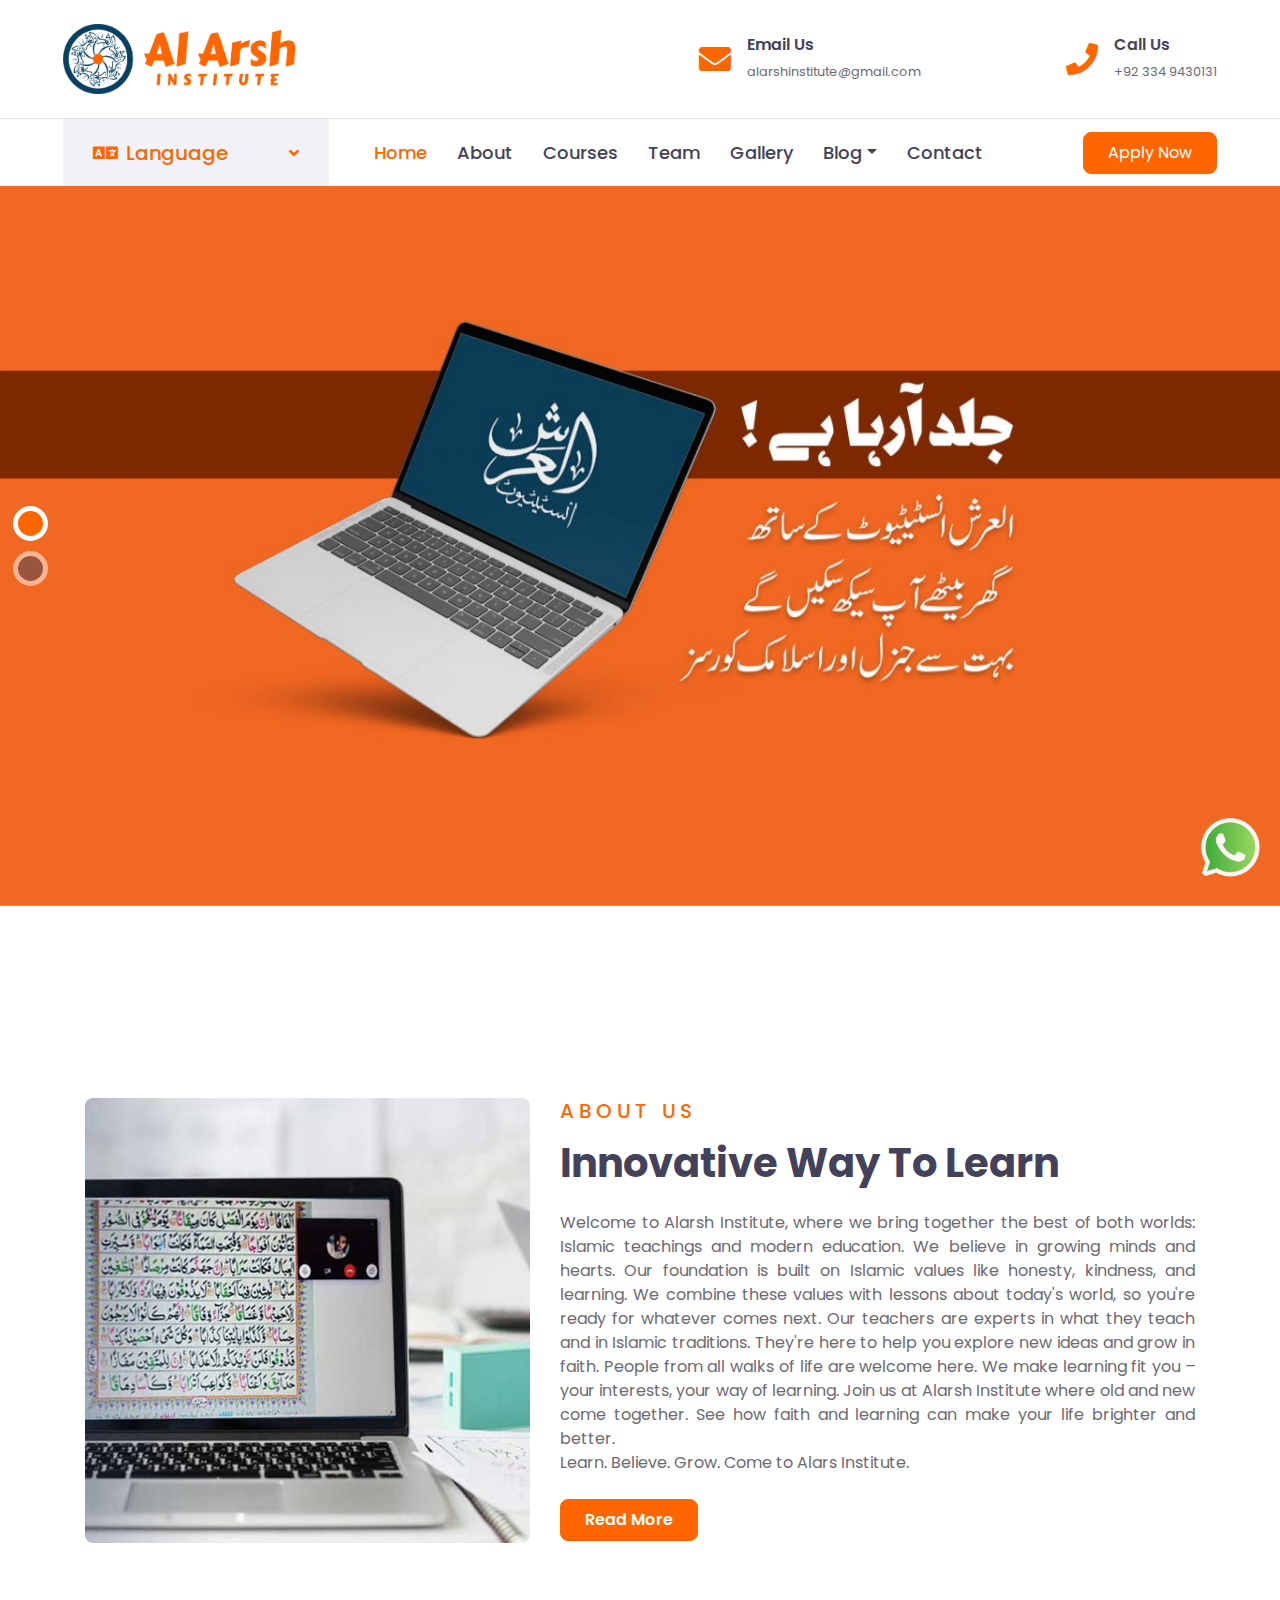
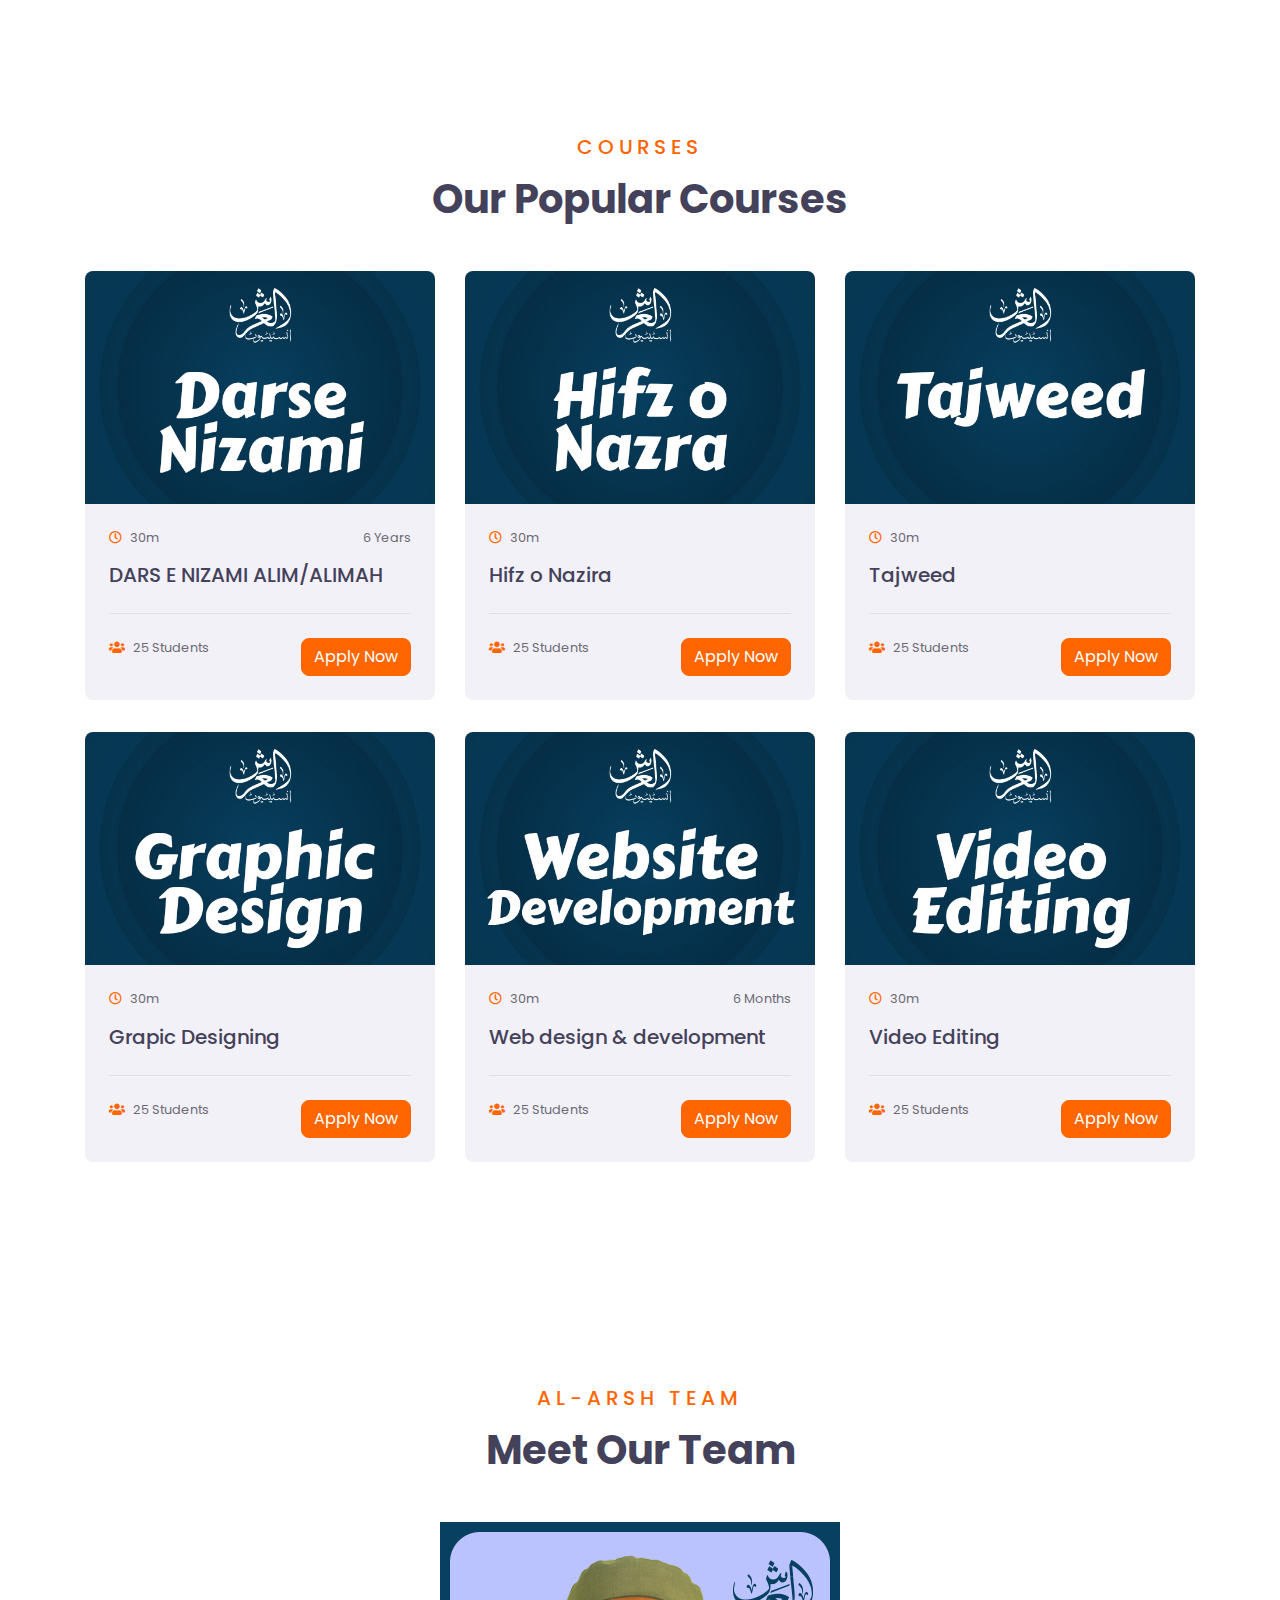
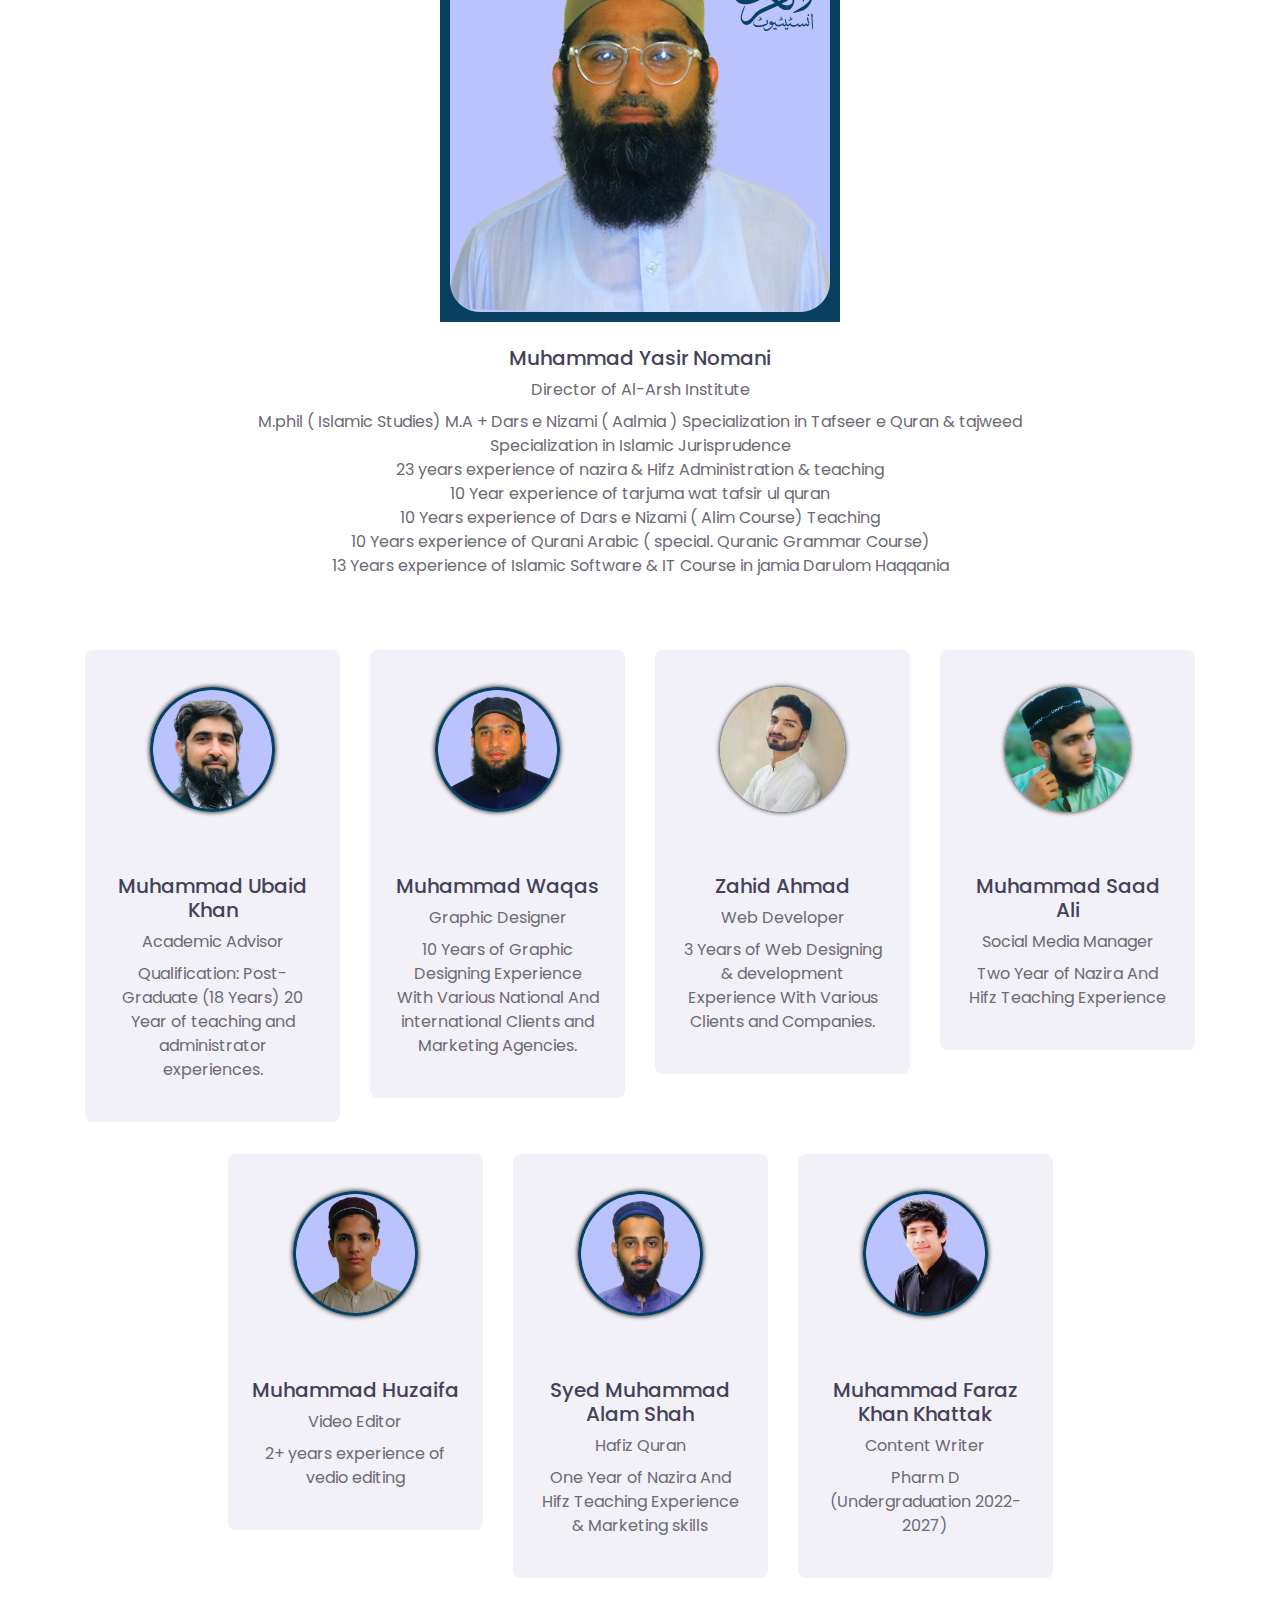
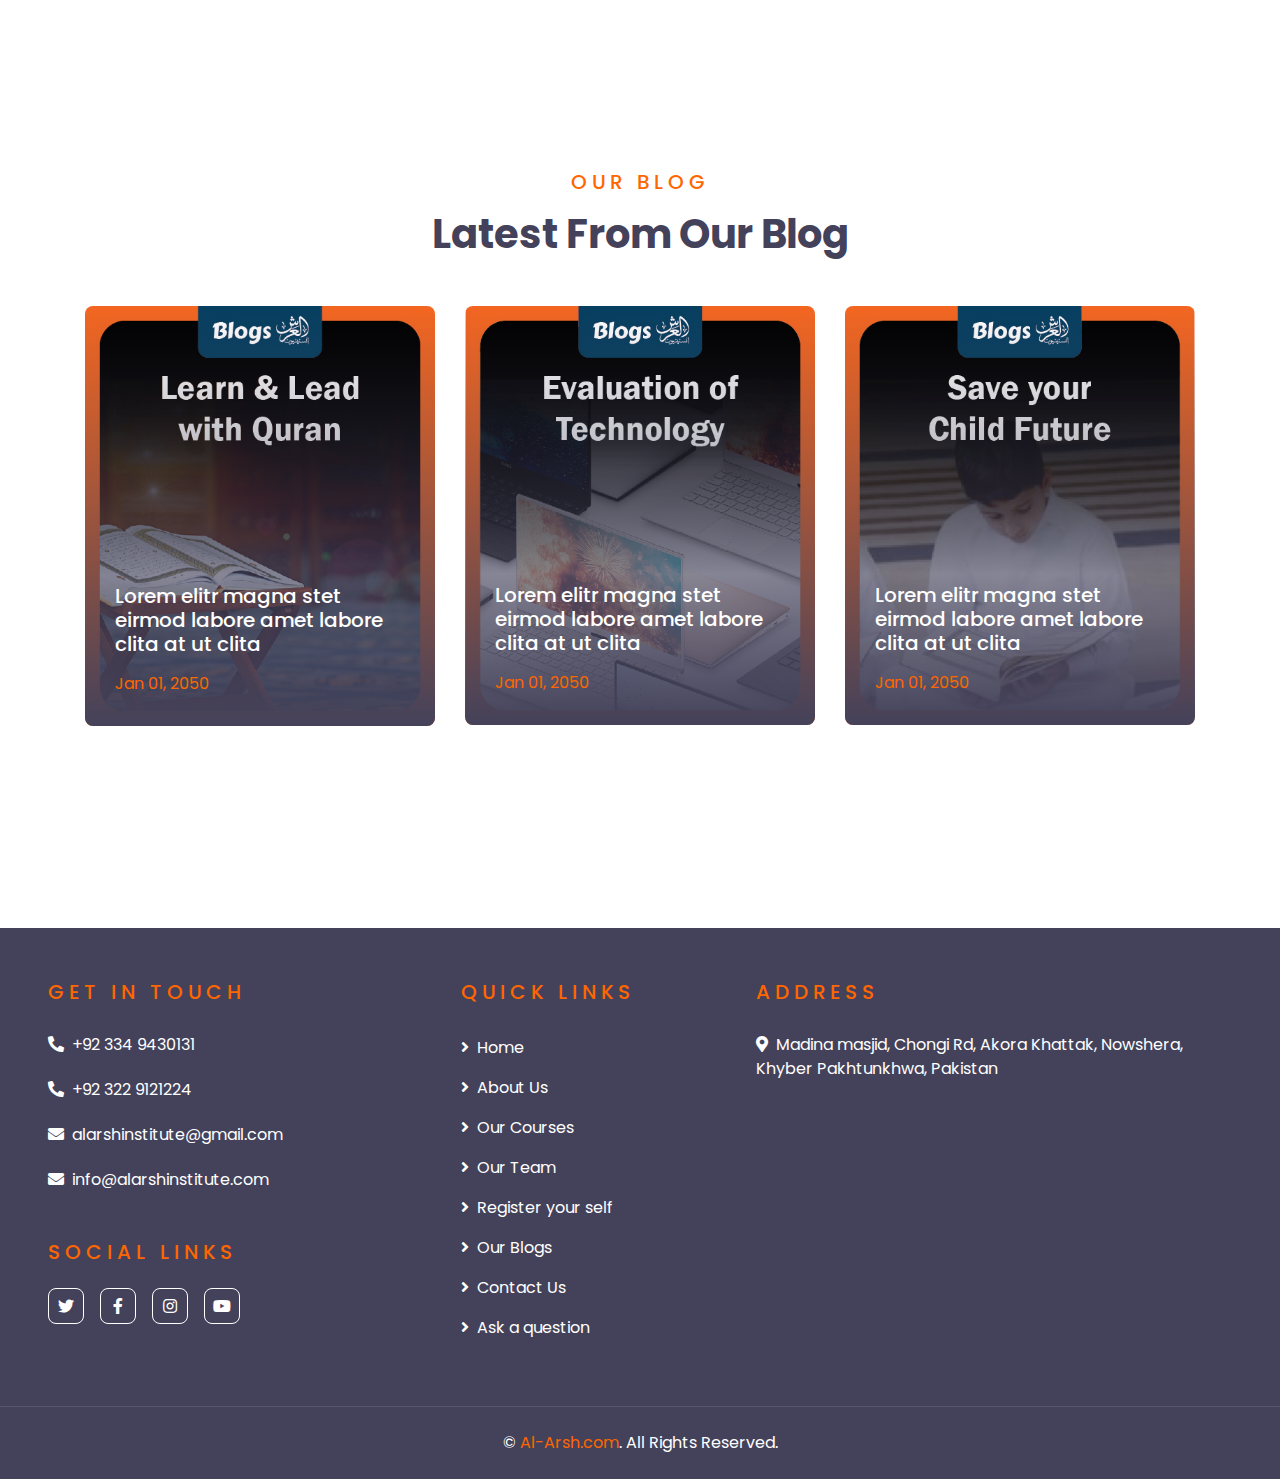
<file: Al-Arsh-Institute/index.html>
<!DOCTYPE html>
<html lang="en">

<head>
    <meta charset="utf-8">
    <title>Al Arsh Institute</title>
    <meta content="width=device-width, initial-scale=1.0" name="viewport">
    <meta content="Al Arsh Institute" name="keywords">
    <meta content="Al Arsh Institute where Islamic wisdom meets modernity to empower your education" name="description">

    <!-- Favicon -->
    <link rel="apple-touch-icon" sizes="180x180" href="img/apple-touch-icon.png">
    <link rel="icon" type="image/png" sizes="32x32" href="img/favicon-32x32.png">
    <link rel="icon" type="image/png" sizes="16x16" href="img/favicon-16x16.png">
    <link rel="manifest" href="/site.webmanifest">

    <!-- Google Web Fonts -->
    <link rel="preconnect" href="https://fonts.gstatic.com">
    <link href="https://fonts.googleapis.com/css2?family=Poppins:wght@400;500;600;700&display=swap" rel="stylesheet">

    <!-- Font Awesome -->
    <link href="https://cdnjs.cloudflare.com/ajax/libs/font-awesome/5.10.0/css/all.min.css" rel="stylesheet">

    <!-- Libraries Stylesheet -->
    <link href="lib/owlcarousel/assets/owl.carousel.min.css" rel="stylesheet">

    <!-- Customized Bootstrap Stylesheet -->
    <link href="css/style.css" rel="stylesheet">
    <style>
    .tm-img{
    max-width: 125px;
    height: auto;
    box-shadow: 0 0 5px black;
    }
    .team-img{
      height: 200px;
      display: grid;
      place-content: center;
    }
    </style>
</head>

<body>
    <!-- Topbar Start -->
    <div class="container-fluid d-none d-lg-block">
        <div class="row align-items-center py-4 px-xl-5">
            <div class="col-lg-3">
                <a href="./index.html" class="text-decoration-none">
                    <!-- <h1 class="m-0"><span class="text-primary">Al</span>Arsh logo</h1> -->
                    <img src="./img/logo.png" alt="Main-logo" height="70px">
                </a>
            </div>
            <div class="col-lg-3 text-right">
                <div class="d-inline-flex align-items-center">
                    <!-- <i class="fa fa-2x fa-map-marker-alt text-primary mr-3"></i> -->
                    <div class="text-left">
                    </div>
                </div>
            </div>
            <div class="col-lg-3 text-right">
                <div class="d-inline-flex align-items-center">
                    <i class="fa fa-2x fa-envelope text-primary mr-3"></i>
                    <div class="text-left">
                        <h6 class="font-weight-semi-bold mb-1">Email Us</h6>
                        <small>alarshinstitute@gmail.com</small>
                    </div>
                </div>
            </div>
            <div class="col-lg-3 text-right">
                <div class="d-inline-flex align-items-center">
                    <i class="fa fa-2x fa-phone text-primary mr-3"></i>
                    <div class="text-left">
                        <h6 class="font-weight-semi-bold mb-1">Call Us</h6>
                        <small>+92 334 9430131</small>
                    </div>
                </div>
            </div>
        </div>
    </div>
    <!-- Topbar End -->


    <!-- Navbar Start -->
    <div class="container-fluid">
        <div class="row border-top px-xl-5">
            <div class="col-lg-3 d-none d-lg-block">
                <a class="d-flex align-items-center justify-content-between bg-secondary w-100 text-decoration-none"
                    data-toggle="collapse" href="#navbar-vertical" style="height: 67px; padding: 0 30px;">
                    <h5 class="text-primary m-0"><i class="fa fa-language mr-2"></i>Language</h5>
                    <i class="fa fa-angle-down text-primary"></i>
                </a>
                <nav class="collapse position-absolute navbar navbar-vertical navbar-light align-items-start p-0 border border-top-0 border-bottom-0 bg-light"
                    id="navbar-vertical" style="width: calc(100% - 30px); z-index: 9;">
                    <div class="navbar-nav w-100">
                        <a href="#" class="nav-link" >English</a>
                        <a href="#" class="nav-item nav-link">Urdu</a>
                    </div>
                </nav>
            </div>
            <div class="col-lg-9">
                <nav class="navbar navbar-expand-lg bg-light navbar-light py-3 py-lg-0 px-0">
                    <a href="" class="text-decoration-none d-block d-lg-none">
                        <!-- <h1 class="m-0"><span class="text-primary">Al</span>Arsh Institute</h1> -->
                        <img src="./img/logo.png" alt="Main-logo" height="60px">
                    </a>
                    <button type="button" class="navbar-toggler" data-toggle="collapse" data-target="#navbarCollapse">
                        <span class="navbar-toggler-icon"></span>
                    </button>
                    <div class="collapse navbar-collapse justify-content-between" id="navbarCollapse">
                        <div class="navbar-nav py-0">
                            <a href="index.html" class="nav-item nav-link active">Home</a>
                            <a href="about.html" class="nav-item nav-link">About</a>
                            <a href="course.html" class="nav-item nav-link">Courses</a>
                            <a href="teacher.html" class="nav-item nav-link">Team</a>
                            <a href="gallery.html" class="nav-item nav-link">Gallery</a>
                            <div class="nav-item dropdown">
                                <a href="#" class="nav-link dropdown-toggle" data-toggle="dropdown">Blog</a>
                                <div class="dropdown-menu rounded-0 m-0">
                                    <a href="blog.html" class="dropdown-item">Blog List</a>
                                    <a href="single.html" class="dropdown-item">Blog Detail</a>
                                </div>
                            </div>
                            <a href="contact.html" class="nav-item nav-link">Contact</a>
                        </div>
                        <div style="display: grid; place-content: center;">
                            <a class="btn btn-primary py-2 px-4 ml-auto d-lg-block" href="./register.html">Apply Now</a>
                        </div>
                    </div>
                </nav>
            </div>
        </div>
    </div>
    <!-- Navbar End -->


    <!-- Carousel Start -->
    <div class="container-fluid p-0 pb-5 mb-5">
        <div id="header-carousel" class="carousel slide carousel-fade" data-ride="carousel">
            <ol class="carousel-indicators">
                <li data-target="#header-carousel" data-slide-to="0" class="active"></li>
                <li data-target="#header-carousel" data-slide-to="1"></li>
            </ol>
            <div class="carousel-inner">
                <div class="carousel-item active" style="min-height: 300px;">
                    <img class="position-relative w-100" src="img/carousel-1.jpg"
                        style="min-height: 300px; object-fit: cover;">
                    <!-- <div class="carousel-caption d-flex align-items-center justify-content-center">
                        <div class="p-5" style="width: 100%; max-width: 900px;">
                            <h5 class="text-white text-uppercase mb-md-3">Best Online Courses</h5>
                            <h1 class="display-3 text-white mb-md-4">Best Education From Your Home</h1>
                            <a href="" class="btn btn-primary py-md-2 px-md-4 font-weight-semi-bold mt-2">Learn More</a>
                        </div>
                    </div> -->
                </div>
                <div class="carousel-item" style="min-height: 300px;">
                    <img class="position-relative w-100" src="img/carousel-2.jpg"
                        style="min-height: 300px; object-fit: cover;">
                    <!-- <div class="carousel-caption d-flex align-items-center justify-content-center">
                        <div class="p-5" style="width: 100%; max-width: 900px;">
                            <h5 class="text-white text-uppercase mb-md-3">Best Online Courses</h5>
                            <h1 class="display-3 text-white mb-md-4">Best Online Learning Platform</h1>
                            <a href="" class="btn btn-primary py-md-2 px-md-4 font-weight-semi-bold mt-2">Learn More</a>
                        </div>
                    </div> -->
                </div>
            </div>
        </div>
    </div>
    <!-- Carousel End -->


    <!-- About Start -->
    <div class="container-fluid py-5">
        <div class="container py-5">
            <div class="row align-items-center">
                <div class="col-lg-5">
                    <img class="img-fluid rounded mb-4 mb-lg-0" src="img/about.jpg" alt="">
                </div>
                <div class="col-lg-7">
                    <div class="text-left mb-4">
                        <h5 class="text-primary text-uppercase mb-3" style="letter-spacing: 5px;">About Us</h5>
                        <h1>Innovative Way To Learn</h1>
                    </div>
                    <p style="text-align: justify;">
                        Welcome to Alarsh Institute, where we bring together the best of both worlds: Islamic teachings
                        and modern education.

                        We believe in growing minds and hearts. Our foundation is built on Islamic values like honesty,
                        kindness, and learning. We combine these values with lessons about today's world, so you're
                        ready for whatever comes next.

                        Our teachers are experts in what they teach and in Islamic traditions. They're here to help you
                        explore new ideas and grow in faith.

                        People from all walks of life are welcome here. We make learning fit you – your interests, your
                        way of learning.



                        Join us at Alarsh Institute where old and new come together. See how faith and learning can make
                        your life brighter and better.
                        <br>
                        Learn. Believe. Grow. Come to Alars Institute.

                    </p>
                    <a href="./about.html" class="btn btn-primary py-md-2 px-md-4 font-weight-semi-bold mt-2">Read More</a>
                </div>
            </div>
        </div>
    </div>
    <!-- About End -->


    <!-- Courses Start -->
    <div class="container-fluid py-5">
        <div class="container py-5">
            <div class="text-center mb-5">
                <h5 class="text-primary text-uppercase mb-3" style="letter-spacing: 5px;">Courses</h5>
                <h1>Our Popular Courses</h1>
            </div>
            <div class="row">
                <div class="col-lg-4 col-md-6 mb-4">
                    <div class="rounded overflow-hidden mb-2">
                        <img class="img-fluid" src="img/course-1.jpg" alt="">
                        <div class="bg-secondary p-4">
                            <div class="d-flex justify-content-between mb-3">
                                <small class="m-0"><i class="far fa-clock text-primary mr-2"></i>30m</small>
                                <small class="m-0"><i class="fa text-primary mr-2"></i>6 Years</small>
                            </div>
                            <a class="h5" href="">DARS E NIZAMI ALIM/ALIMAH</a> 
                            <div class="border-top mt-4 pt-4">
                                <div class="d-flex justify-content-between">
                                    <small class="m-0"><i class="fa fa-users text-primary mr-2"></i>25 Students</small>
                                    <h5 class="m-0"><a class="btn btn-primary ml-auto small" href="./register.html">Apply Now</a></h5>
                                </div>
                            </div>
                        </div>
                    </div>
                </div>
                <div class="col-lg-4 col-md-6 mb-4">
                    <div class="rounded overflow-hidden mb-2">
                        <img class="img-fluid" src="img/course-2.jpg" alt="">
                        <div class="bg-secondary p-4">
                            <div class="d-flex justify-content-between mb-3">
                                <small class="m-0"><i class="far fa-clock text-primary mr-2"></i>30m</small>
                            </div>
                            <a class="h5" href="">Hifz o Nazira</a>
                            <div class="border-top mt-4 pt-4">
                                <div class="d-flex justify-content-between">
                                    <small class="m-0"><i class="fa fa-users text-primary mr-2"></i>25 Students</small>
                                    <!--<h5 class="m-0">$99</h5>-->
                                    <h5 class="m-0"><a class="btn btn-primary ml-auto small" href="./register.html">Apply Now</a></h5>
                                </div>
                            </div>
                        </div>
                    </div>
                </div>
                <div class="col-lg-4 col-md-6 mb-4">
                    <div class="rounded overflow-hidden mb-2">
                        <img class="img-fluid" src="img/course-3.jpg" alt="">
                        <div class="bg-secondary p-4">
                            <div class="d-flex justify-content-between mb-3">
                                <small class="m-0"><i class="far fa-clock text-primary mr-2"></i>30m</small>
                            </div>
                            <a class="h5" href="">Tajweed</a>
                            <div class="border-top mt-4 pt-4">
                                <div class="d-flex justify-content-between">
                                    <small class="m-0"><i class="fa fa-users text-primary mr-2"></i>25 Students</small>
                                    <!--<h5 class="m-0">$99</h5>-->
                                    <h5 class="m-0"><a class="btn btn-primary ml-auto small" href="./register.html">Apply Now</a></h5>
                                </div>
                            </div>
                        </div>
                    </div>
                </div>
                <div class="col-lg-4 col-md-6 mb-4">
                    <div class="rounded overflow-hidden mb-2">
                        <img class="img-fluid" src="img/course-4.jpg" alt="">
                        <div class="bg-secondary p-4">
                            <div class="d-flex justify-content-between mb-3">
                                <small class="m-0"><i class="far fa-clock text-primary mr-2"></i>30m</small>
                            </div>
                            <a class="h5" href="">Grapic Designing</a>
                            <div class="border-top mt-4 pt-4">
                                <div class="d-flex justify-content-between">
                                    <small class="m-0"><i class="fa fa-users text-primary mr-2"></i>25 Students</small>
                                    <!--<h5 class="m-0">$99</h5>-->
                                    <h5 class="m-0"><a class="btn btn-primary ml-auto small" href="./register.html">Apply Now</a></h5>
                                </div>
                            </div>
                        </div>
                    </div>
                </div>
                <div class="col-lg-4 col-md-6 mb-4">
                    <div class="rounded overflow-hidden mb-2">
                        <img class="img-fluid" src="img/course-5.jpg" alt="">
                        <div class="bg-secondary p-4">
                            <div class="d-flex justify-content-between mb-3">
                                <small class="m-0"><i class="far fa-clock text-primary mr-2"></i>30m</small>
                                <small class="m-0">6 Months</small>
                            </div>
                            <a class="h5" href="">Web design & development</a>
                            <div class="border-top mt-4 pt-4">
                                <div class="d-flex justify-content-between">
                                    <small class="m-0"><i class="fa fa-users text-primary mr-2"></i>25 Students</small>
                                    <!--<h5 class="m-0">$99</h5>-->
                                    <h5 class="m-0"><a class="btn btn-primary ml-auto small" href="./register.html">Apply Now</a></h5>
                                </div>
                            </div>
                        </div>
                    </div>
                </div>
                <div class="col-lg-4 col-md-6 mb-4">
                    <div class="rounded overflow-hidden mb-2">
                        <img class="img-fluid" src="img/course-6.jpg" alt="">
                        <div class="bg-secondary p-4">
                            <div class="d-flex justify-content-between mb-3">
                                <small class="m-0"><i class="far fa-clock text-primary mr-2"></i>30m</small>
                            </div>
                            <a class="h5" href="">Video Editing</a>
                            <div class="border-top mt-4 pt-4">
                                <div class="d-flex justify-content-between">
                                    <small class="m-0"><i class="fa fa-users text-primary mr-2"></i>25 Students</small>
                                    <!--<h5 class="m-0">$99</h5>-->
                                    <h5 class="m-0"><a class="btn btn-primary ml-auto small" href="./register.html">Apply Now</a></h5>
                                </div>
                            </div>
                        </div>
                    </div>
                </div>
            </div>
        </div>
    </div>
    <!-- Courses End -->


    <!-- Team Start -->
   <div class="container-fluid py-5">
        <div class="container pt-5 pb-3">
            <div class="text-center mb-5">
                <h5 class="text-primary text-uppercase mb-3" style="letter-spacing: 5px;">Al-Arsh Team</h5>
                <h1>Meet Our Team</h1>
            </div>
            <div class="row" style="justify-content: center;">
                <div class="col-md-9 col-lg-9 text-center team mb-4" >
                    <div class="team-item rounded overflow-hidden mb-2">
                        <div class="position-relative">
                            <img class="img-fluid" src="img/tm-yasir.jpg" alt="">
                        </div>
                        <div class="p-4">
                            <h5>Muhammad Yasir Nomani</h5>
                            <p class="m-0">Director of Al-Arsh Institute</p>
                            <p class="mt-2">M.phil ( Islamic Studies) 
                                M.A + Dars e Nizami ( Aalmia ) 
                                Specialization in Tafseer e Quran & tajweed 
                                Specialization in Islamic Jurisprudence
                                <br>
                                23 years experience of nazira & Hifz Administration & teaching          <br>
                                10 Year experience of tarjuma wat tafsir ul quran                       <br>
                                10 Years experience of Dars e Nizami ( Alim Course) Teaching            <br>
                                10 Years experience of Qurani Arabic ( special. Quranic Grammar Course) <br>
                                13  Years experience of Islamic Software & IT Course in jamia Darulom Haqqania </p>
                        </div>
                    </div>
                </div>
            </div>
            <div class="row">

                <div class="col-md-6 col-lg-3 text-center team mb-4">
                    <div class="team-item bg-secondary rounded overflow-hidden mb-2">
                        <div class="team-img position-relative">
                            <img class="img-fluid tm-img rounded-circle" src="img/tm-ubaid.jpg" alt="">
                            
                        </div>
                        <div class="bg-secondary p-4">
                            <h5>Muhammad Ubaid Khan</h5>
                            <p class="m-0">Academic Advisor</p>
                            <p class="mt-2">
                                Qualification: Post- Graduate (18 Years)
                                20 Year of teaching and administrator experiences.
                               <!-- An Academic Advisor advises students concerning their academic plans and progress, academic schedule, choice of major, and other academic activities and career goals, to assist the student in making decisions concerning personal educational goals leading to graduation. -->
                            </p>
                        </div>
                    </div>
                </div>

                <div class="col-md-6 col-lg-3 text-center team mb-4">
                    <div class="team-item bg-secondary rounded overflow-hidden mb-2">
                        <div class="team-img position-relative">
                            <img class="img-fluid tm-img rounded-circle" src="img/tm-waqas.jpg" alt="">
                            
                        </div>
                        <div class="bg-secondary p-4">
                            <h5>Muhammad Waqas</h5>
                            <p class="m-0">Graphic Designer</p>
                            <p class="mt-2">
                            10 Years of Graphic Designing Experience With Various National And international Clients and Marketing Agencies.
                            </p>
                        </div>
                    </div>
                </div>

                <div class="col-md-6 col-lg-3 text-center team mb-4">
                    <div class="team-item bg-secondary rounded overflow-hidden mb-2">
                        <div class="team-img position-relative">
                            <img class="img-fluid tm-img rounded-circle" src="img/dp2.jpg" alt="img/dp2.jpg">
                            
                        </div>
                        <div class="bg-secondary p-4">
                            <h5>Zahid Ahmad</h5>
                            <p class="m-0">Web Developer</p>
                            <p class="mt-2">
                            3 Years of Web Designing & development Experience With Various Clients and Companies.
                            </p>
                        </div>
                    </div>
                </div>

                <div class="col-md-6 col-lg-3 text-center team mb-4">
                    <div class="team-item bg-secondary rounded overflow-hidden mb-2">
                        <div class="team-img position-relative">
                            <img class="img-fluid tm-img rounded-circle" src="img/saad.jpg" alt="">
                            
                        </div>
                        <div class="bg-secondary p-4">
                            <h5>Muhammad Saad Ali</h5>
                            <p class="m-0">Social Media Manager</p>
                            <p class="mt-2">Two Year of Nazira And Hifz Teaching Experience</p>
                        </div>
                    </div>
                </div>

            </div>
            
            <div class="row" style="justify-content: center;">
                
                <div class="col-md-6 col-lg-3 text-center team mb-4">
                    <div class="team-item bg-secondary rounded overflow-hidden mb-2">
                        <div class="team-img bg-secondary    position-relative">
                            <img class="img-fluid tm-img rounded-circle" src="img/tm-huzaifa.jpg" alt="">
                            
                        </div>
                        <div class="bg-secondary p-4">
                            <h5>Muhammad Huzaifa</h5>
                            <p class="m-0">Video Editor</p>
                            <p class="mt-2">
                             2+ years experience of vedio editing 
                            </p>
                        </div>
                    </div>
                </div>
                
                <div class="col-md-6 col-lg-3 text-center team mb-4">
                    <div class="team-item bg-secondary rounded overflow-hidden mb-2">
                        <div class="team-img position-relative">
                            <img class="img-fluid tm-img rounded-circle" src="img/tm-alam.jpg" alt="">
                            
                        </div>
                        <div class="bg-secondary p-4">
                            <h5>Syed Muhammad Alam Shah </h5>
                            <p class="m-0">Hafiz Quran</p>
                            <p class="mt-2">
                                One Year of Nazira And Hifz Teaching Experience & Marketing skills
                            </p>
                        </div>
                    </div>
                </div>
                <div class="col-md-6 col-lg-3 text-center team mb-4">
                    <div class="team-item bg-secondary rounded overflow-hidden mb-2">
                        <div class="team-img position-relative">
                            <img class="img-fluid tm-img rounded-circle" src="img/tm-faraz.jpg" alt="">
                            
                        </div>
                        <div class="bg-secondary p-4">
                            <h5>Muhammad Faraz Khan Khattak</h5>
                            <p class="m-0">Content Writer</p>
                            <p class="mt-2">
                                Pharm D (Undergraduation 2022-2027)
                            </p>
                        </div>
                    </div>
                </div>
        </div>
    </div>
    </div>
    <!-- Team End -->

    <!-- Blog Start -->
    <div class="container-fluid py-5">
        <div class="container pt-5 pb-3">
            <div class="text-center mb-5">
                <h5 class="text-primary text-uppercase mb-3" style="letter-spacing: 5px;">Our Blog</h5>
                <h1>Latest From Our Blog</h1>
            </div>
            <div class="row pb-3">
                <div class="col-lg-4 mb-4">
                    <div class="blog-item position-relative overflow-hidden rounded mb-2">
                        <img class="img-fluid" src="img/blog-1.jpg" alt="">
                        <a class="blog-overlay text-decoration-none" href="">
                            <h5 class="text-white mb-3">Lorem elitr magna stet eirmod labore amet labore clita at ut
                                clita</h5>
                            <p class="text-primary m-0">Jan 01, 2050</p>
                        </a>
                    </div>
                </div>
                <div class="col-lg-4 mb-4">
                    <div class="blog-item position-relative overflow-hidden rounded mb-2">
                        <img class="img-fluid" src="img/blog-2.jpg" alt="">
                        <a class="blog-overlay text-decoration-none" href="">
                            <h5 class="text-white mb-3">Lorem elitr magna stet eirmod labore amet labore clita at ut
                                clita</h5>
                            <p class="text-primary m-0">Jan 01, 2050</p>
                        </a>
                    </div>
                </div>
                <div class="col-lg-4 mb-4">
                    <div class="blog-item position-relative overflow-hidden rounded mb-2">
                        <img class="img-fluid" src="img/blog-3.jpg" alt="">
                        <a class="blog-overlay text-decoration-none" href="">
                            <h5 class="text-white mb-3">Lorem elitr magna stet eirmod labore amet labore clita at ut
                                clita</h5>
                            <p class="text-primary m-0">Jan 01, 2050</p>
                        </a>
                    </div>
                </div>
            </div>
        </div>
    </div>
    <!-- Blog End -->


    <!-- Footer Start -->
    <div class="container-fluid bg-dark text-white py-1 px-sm-3 px-lg-5" style="margin-top: 90px;">
        <div class="row pt-5">
            <div class="col-lg-7 col-md-12">
                <div class="row">
                    <div class="col-md-7 mb-5">
                        <h5 class="text-primary text-uppercase mb-4" style="letter-spacing: 5px;">Get In Touch</h5>
                        <p><i class="fa fa-phone-alt mr-2 mt-2"></i>+92 334 9430131</p>
                        <p><i class="fa fa-phone-alt mr-2 mt-2"></i>+92 322 9121224</p>
                        <p><i class="fa fa-envelope mr-2 mt-2"></i>alarshinstitute@gmail.com</p>
                        <p><i class="fa fa-envelope mr-2 mt-2"></i>info@alarshinstitute.com</p>


                        <h5 class="text-primary text-uppercase mb-4 mt-5" style="letter-spacing: 5px;">Social Links</h5>
                        <div class="d-flex justify-content-start mt-4">
                            <a class="btn btn-outline-light btn-square mr-3" href="https://twitter.com/alarshinstitute?t=oFfBGPDBfNk3-wbW_4alVw&s=09">
                                <i class="fab fa-twitter"></i></a>
                            <a class="btn btn-outline-light btn-square mr-3" href="https://web.facebook.com/profile.php?id=100095317210269&mibextid=ZbWKwL&_rdc=1&_rdr">
                                <i class="fab fa-facebook-f"></i></a>
                            <a class="btn btn-outline-light btn-square mr-3" href="https://instagram.com/alarshinstitute?utm_source=qr&igshid=MzNlNGNkZWQ4Mg%3D%3D">
                                <i class="fab fa-instagram"></i></a>
                            <a class="btn btn-outline-light btn-square" href="https://youtube.com/@alarshinstitute">
                                <i class="fab fa-youtube"></i></a>
                        </div>
                    </div>
                    <div class="col-md-4 mb-5">
                        <h5 class="text-primary text-uppercase mb-4" style="letter-spacing: 5px;">Quick Links</h5>
                        <div class="d-flex flex-column justify-content-start">
                            <a class="text-white mb-2 mt-2" href="./index.html"><i
                                    class="fa fa-angle-right mr-2"></i>Home</a>
                            <a class="text-white mb-2 mt-2" href="./about.html"><i
                                    class="fa fa-angle-right mr-2"></i>About Us</a>
                            <a class="text-white mb-2 mt-2" href="./course.html"><i
                                    class="fa fa-angle-right mr-2"></i>Our Courses</a>
                            <a class="text-white mb-2 mt-2" href="./teacher.html"><i
                                    class="fa fa-angle-right mr-2"></i>Our Team</a>
                            <a class="text-white mb-2 mt-2" href="./register.html"><i
                                    class="fa fa-angle-right mr-2"></i>Register your self</a>
                            <a class="text-white mb-2 mt-2" href="./blog.html"><i class="fa fa-angle-right mr-2"></i>Our
                                Blogs</a>
                            <a class="text-white mb-2 mt-2" href="./contact.html"><i
                                    class="fa fa-angle-right mr-2"></i>Contact Us</a>
                            <a class="text-white mt-2" href="./contact.html"><i class="fa fa-angle-right mr-2"></i>Ask a
                                question</a>
                        </div>
                    </div>
                </div>
            </div>
            <div class="col-lg-5 col-md-12 mb-5">
                <h5 class="text-primary text-uppercase mb-4" style="letter-spacing: 5px;">Address</h5>
                <p><i class="fa fa-map-marker-alt mr-2 mt-2"></i>Madina masjid, Chongi Rd, Akora Khattak, Nowshera,
                    Khyber Pakhtunkhwa, Pakistan
                </p>
                <iframe
                    src="https://www.google.com/maps/embed?pb=!1m18!1m12!1m3!1d1351.0851349213544!2d72.1223512688699!3d34.00278620803985!2m3!1f0!2f0!3f0!3m2!1i1024!2i768!4f13.1!3m3!1m2!1s0x38ded094404d55d5%3A0x27cf2ecb7bebd333!2sSautul%20Quran%20Academy%20Pakistan!5e0!3m2!1sen!2s!4v1692113271009!5m2!1sen!2s"
                    width="100%" height="250" style="border:0;" allowfullscreen="" loading="lazy"
                    referrerpolicy="no-referrer-when-downgrade"></iframe>
            </div>
        </div>
    </div>

    <div class="container-fluid bg-dark text-white border-top py-4 px-sm-3 px-md-5"
        style="border-color: rgba(256, 256, 256, .1) !important;">
        <div class="row">
            <div class="col-lg-12 text-center mb-3 mb-md-0">
                <p class="m-0 text-white">&copy; <a href="#">Al-Arsh.com</a>. All Rights Reserved.
                </p>
            </div>
        </div>
    </div>
    <!-- Footer End -->

    <!-- whatsapp btn start -->
    <style>
        #msg {
            position: fixed;
            right: 20px;
            bottom: 10px;
            display: flex;
            flex-direction: column;
            z-index: 999;
            transition: 0.5s linear;
        }

        #whatsapp {
            margin-bottom: 12px;
            width: 60px;
        }

        #whatsapp a img {
            width: 100%;
            border-radius: 20%;
            opacity: 0.95;
            transition: 0.1s linear;
        }

        #whatsapp a img:hover {
            width: 105%;
            opacity: 1;
        }
    </style>
    <div id="msg">
        <span id="whatsapp"><a
                href="https://api.whatsapp.com/send?phone=923229121224&text=">
            <img src="./img/whatsapp.png" alt="WhatsApp image"></a></span>
    </div>
    <script>
        let whatappMsg = document.getElementById("msg");
        let cal = () => {
            let pos = document.documentElement.scrollTop;
            console.log(pos);
            if (pos > 100) {
                whatappMsg.style.bottom = "70px";
            }
            if(pos < 100) {
                whatappMsg.style.bottom = "10px";
            }
        };
        window.onscroll = cal;
    </script>

    <!-- whatsapp btn end -->

    <!-- Back to Top -->
    <a href="#" class="btn btn-lg btn-primary btn-lg-square back-to-top"><i class="fa fa-angle-double-up"></i></a>


    <!-- JavaScript Libraries -->
    <script src="https://code.jquery.com/jquery-3.4.1.min.js"></script>
    <script src="https://stackpath.bootstrapcdn.com/bootstrap/4.4.1/js/bootstrap.bundle.min.js"></script>
    <script src="lib/easing/easing.min.js"></script>
    <script src="lib/owlcarousel/owl.carousel.min.js"></script>

    <!-- Contact Javascript File -->
    <script src="mail/jqBootstrapValidation.min.js"></script>
    <script src="mail/contact.js"></script>

    <!-- own Javascript -->
    <script src="js/main.js"></script>
    
    
    <!-- Loading animation -->
    <style>
        body {
            overflow: hidden; /* Prevent scrolling while loading */
        }
    
        .loading-overlay {
            position: fixed;
            top: 0;
            left: 0;
            width: 100%;
            height: 100%;
            background: linear-gradient(-45deg, #FF6600, #556ee6, #FF6600, #ff9f43);
            background-size: 400% 400%;
            animation: gradientFlow 3s infinite;
            display: flex;
            justify-content: center;
            align-items: center;
            z-index: 9999;
        }
    
        @keyframes gradientFlow {
            0% {
                background-position: 0% 50%;
            }
            50% {
                background-position: 100% 50%;
            }
            100% {
                background-position: 0% 50%;
            }
        }
    
        .loading-icon {
            width: 80px;
            height: 80px;
            border-radius: 50%;
            border: 3px solid rgba(255, 255, 255, 0.8);
            border-top: 3px solid transparent;
            animation: spin 1s linear infinite;
        }
    
        @keyframes spin {
            0% { transform: rotate(0deg); }
            100% { transform: rotate(360deg); }
        }
    </style>

    <div class="loading-overlay">
        <div class="loading-icon"></div>
    </div>
    
    <script>
        window.addEventListener("load", function () {
            const loadingOverlay = document.querySelector(".loading-overlay");
            loadingOverlay.style.display = "none";
            document.body.style.overflow = "auto"; // Restore scrolling
        });
    </script>

    
</body>

</html>
</file>
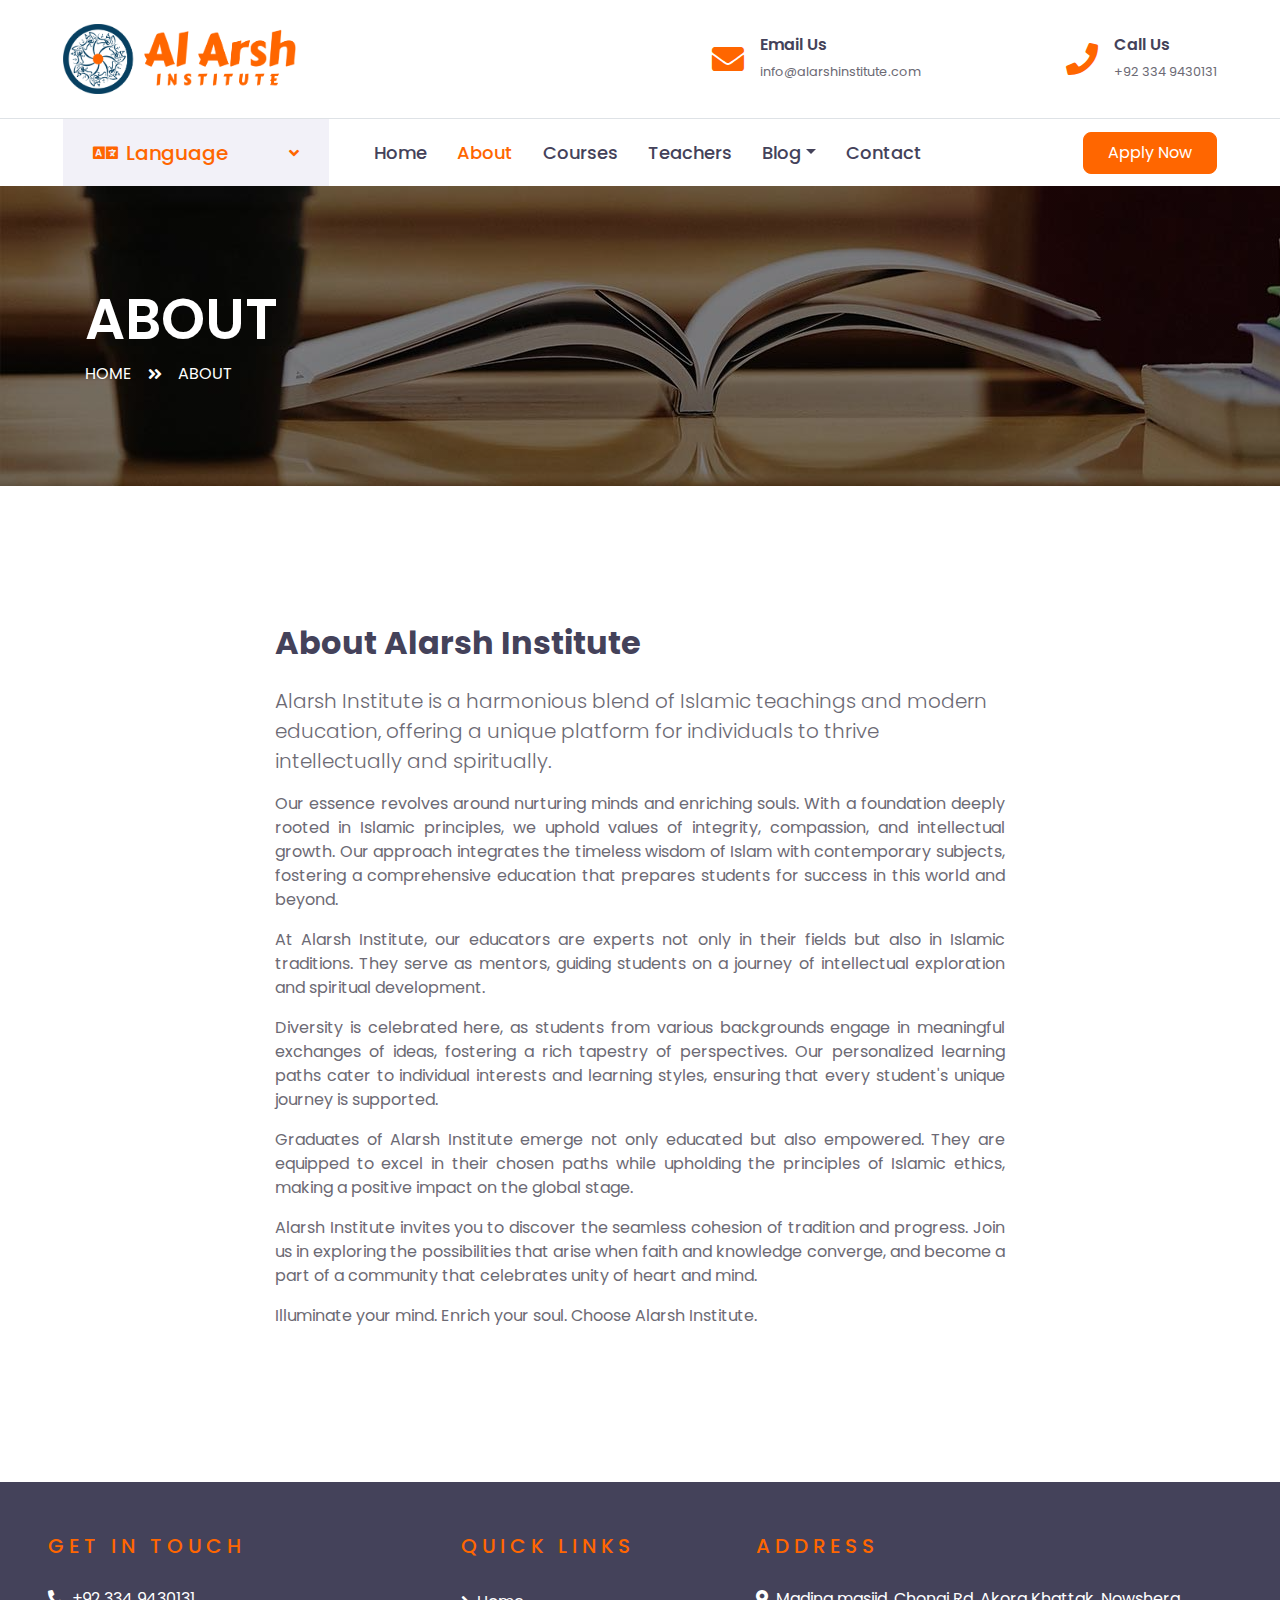
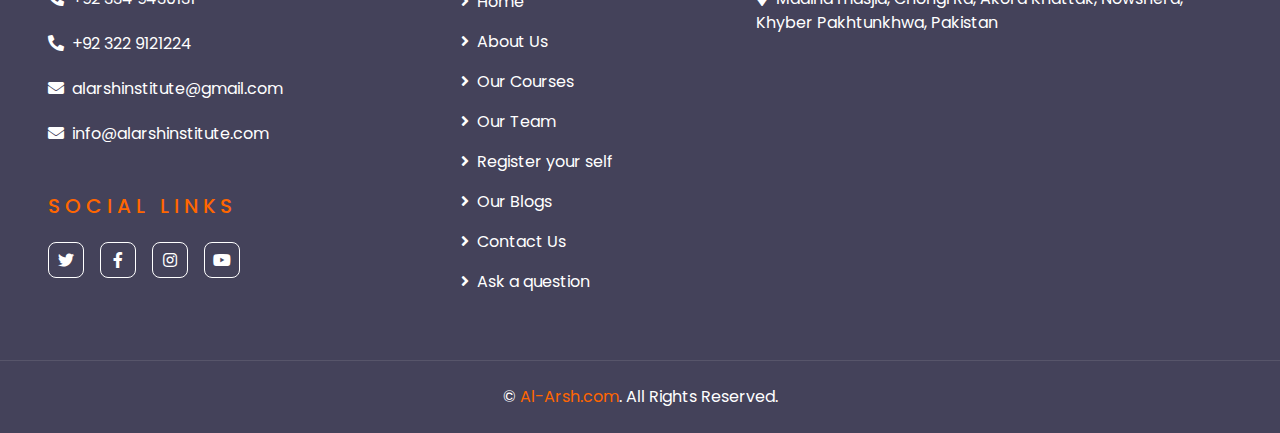
<file: Al-Arsh-Institute/about.html>
<!DOCTYPE html>
<html lang="en">

<head>
    <meta charset="utf-8">
    <title>Al Arsh Institute - About</title>
    <meta content="width=device-width, initial-scale=1.0" name="viewport">
    <meta content="Al Arsh Institute" name="keywords">
    <meta content="Al Arsh Institute where Islamic wisdom meets modernity to empower your education" name="description">

    <!-- Favicon -->
    <link rel="apple-touch-icon" sizes="180x180" href="img/apple-touch-icon.png">
    <link rel="icon" type="image/png" sizes="32x32" href="img/favicon-32x32.png">
    <link rel="icon" type="image/png" sizes="16x16" href="img/favicon-16x16.png">
    <link rel="manifest" href="/site.webmanifest">

    <!-- Google Web Fonts -->
    <link rel="preconnect" href="https://fonts.gstatic.com">
    <link href="https://fonts.googleapis.com/css2?family=Poppins:wght@400;500;600;700&display=swap" rel="stylesheet">

    <!-- Font Awesome -->
    <link href="https://cdnjs.cloudflare.com/ajax/libs/font-awesome/5.10.0/css/all.min.css" rel="stylesheet">

    <!-- Libraries Stylesheet -->
    <link href="lib/owlcarousel/assets/owl.carousel.min.css" rel="stylesheet">

    <!-- Customized Bootstrap Stylesheet -->
    <link href="css/style.css" rel="stylesheet">
</head>

<body>
    <!-- Topbar Start -->
    <div class="container-fluid d-none d-lg-block">
        <div class="row align-items-center py-4 px-xl-5">
            <div class="col-lg-3">
                <a href="./index.html" class="text-decoration-none">
                    <!-- <h1 class="m-0"><span class="text-primary">Al</span>Arsh logo</h1> -->
                    <img src="./img/logo.png" alt="Main-logo"  height="70px">
                </a>
            </div>
            <div class="col-lg-3 text-right">
                <div class="d-inline-flex align-items-center">
                    <!-- <i class="fa fa-2x fa-map-marker-alt text-primary mr-3"></i> -->
                    <div class="text-left">
                    </div>
                </div>
            </div>
            <div class="col-lg-3 text-right">
                <div class="d-inline-flex align-items-center">
                    <i class="fa fa-2x fa-envelope text-primary mr-3"></i>
                    <div class="text-left">
                        <h6 class="font-weight-semi-bold mb-1">Email Us</h6>
                        <small>info@alarshinstitute.com</small>
                    </div>
                </div>
            </div>
            <div class="col-lg-3 text-right">
                <div class="d-inline-flex align-items-center">
                    <i class="fa fa-2x fa-phone text-primary mr-3"></i>
                    <div class="text-left">
                        <h6 class="font-weight-semi-bold mb-1">Call Us</h6>
                        <small>+92 334 9430131</small>
                    </div>
                </div>
            </div>
        </div>
    </div>
    <!-- Topbar End -->


    <!-- Navbar Start -->
    <div class="container-fluid">
        <div class="row border-top px-xl-5">
            <div class="col-lg-3 d-none d-lg-block">
                <a class="d-flex align-items-center justify-content-between bg-secondary w-100 text-decoration-none"
                    data-toggle="collapse" href="#navbar-vertical" style="height: 67px; padding: 0 30px;">
                    <h5 class="text-primary m-0"><i class="fa fa-language mr-2"></i>Language</h5>
                    <i class="fa fa-angle-down text-primary"></i>
                </a>
                <nav class="collapse position-absolute navbar navbar-vertical navbar-light align-items-start p-0 border border-top-0 border-bottom-0 bg-light"
                    id="navbar-vertical" style="width: calc(100% - 30px); z-index: 9;">
                    <div class="navbar-nav w-100">
                        <a href="#" class="nav-link" >English</a>
                        <a href="#" class="nav-item nav-link">Urdu</a>
                    </div>
                </nav>
            </div>
            <div class="col-lg-9">
                <nav class="navbar navbar-expand-lg bg-light navbar-light py-3 py-lg-0 px-0">
                    <a href="./index.html" class="text-decoration-none d-block d-lg-none">
                        <!-- <h1 class="m-0"><span class="text-primary">Al</span>Arsh Institute</h1> -->
                    <img src="./img/logo.png" alt="Main-logo"  height="60px">
                    </a>
                    <button type="button" class="navbar-toggler" data-toggle="collapse" data-target="#navbarCollapse">
                        <span class="navbar-toggler-icon"></span>
                    </button>
                    <div class="collapse navbar-collapse justify-content-between" id="navbarCollapse">
                        <div class="navbar-nav py-0">
                            <a href="index.html" class="nav-item nav-link">Home</a>
                            <a href="about.html" class="nav-item nav-link active">About</a>
                            <a href="course.html" class="nav-item nav-link">Courses</a>
                            <a href="teacher.html" class="nav-item nav-link">Teachers</a>
                            <div class="nav-item dropdown">
                                <a href="#" class="nav-link dropdown-toggle" data-toggle="dropdown">Blog</a>
                                <div class="dropdown-menu rounded-0 m-0">
                                    <a href="blog.html" class="dropdown-item">Blog List</a>
                                    <a href="single.html" class="dropdown-item">Blog Detail</a>
                                </div>
                            </div>
                            <a href="contact.html" class="nav-item nav-link">Contact</a>
                        </div>
                        <div style="display: grid; place-content: center;">
                            <a class="btn btn-primary py-2 px-4 ml-auto d-lg-block" href="./register.html">Apply Now</a>
                        </div>
                    </div>
                </nav>
            </div>
        </div>
    </div>
    <!-- Navbar End -->


    <!-- Header Start -->
    <div class="container-fluid page-header" style="margin-bottom: 90px;">
        <div class="container">
            <div class="d-flex flex-column justify-content-center" style="min-height: 300px">
                <h3 class="display-4 text-white text-uppercase">About</h3>
                <div class="d-inline-flex text-white">
                    <p class="m-0 text-uppercase"><a class="text-white" href="">Home</a></p>
                    <i class="fa fa-angle-double-right pt-1 px-3"></i>
                    <p class="m-0 text-uppercase">About</p>
                </div>
            </div>
        </div>
    </div>
    <!-- Header End -->


    <!-- About Start -->
        <div class="container py-5">
        <div class="row">
            <div class="col-md-8 mx-auto">
                <h2 class="mb-4">About Alarsh Institute</h2>
                <p class="lead">Alarsh Institute is a harmonious blend of Islamic teachings and modern education, offering a
                    unique platform for individuals to thrive intellectually and spiritually.</p>
                <p class="text-justify">Our essence revolves around nurturing minds and enriching souls. With a foundation deeply rooted in
                    Islamic principles, we uphold values of integrity, compassion, and intellectual growth. Our approach
                    integrates the timeless wisdom of Islam with contemporary subjects, fostering a comprehensive
                    education that prepares students for success in this world and beyond.</p>
                <p class="text-justify">At Alarsh Institute, our educators are experts not only in their fields but also in Islamic
                    traditions. They serve as mentors, guiding students on a journey of intellectual exploration and
                    spiritual development.</p>
                <p class="text-justify">Diversity is celebrated here, as students from various backgrounds engage in meaningful exchanges of
                    ideas, fostering a rich tapestry of perspectives. Our personalized learning paths cater to individual
                    interests and learning styles, ensuring that every student's unique journey is supported.</p>
                <p class="text-justify">Graduates of Alarsh Institute emerge not only educated but also empowered. They are equipped to excel
                    in their chosen paths while upholding the principles of Islamic ethics, making a positive impact on
                    the global stage.</p>
                <p class="text-justify">Alarsh Institute invites you to discover the seamless cohesion of tradition and progress. Join us in
                    exploring the possibilities that arise when faith and knowledge converge, and become a part of a
                    community that celebrates unity of heart and mind.</p>
                <p class="text-justify">Illuminate your mind. Enrich your soul. Choose Alarsh Institute.</p>
            </div>
        </div>
    </div>
    <!-- About End -->




    <!-- Footer Start -->
    <div class="container-fluid bg-dark text-white py-1 px-sm-3 px-lg-5" style="margin-top: 90px;">
        <div class="row pt-5">
            <div class="col-lg-7 col-md-12">
                <div class="row">
                    <div class="col-md-7 mb-5">
                        <h5 class="text-primary text-uppercase mb-4" style="letter-spacing: 5px;">Get In Touch</h5>
                        <p><i class="fa fa-phone-alt mr-2 mt-2"></i>+92 334 9430131</p>
                        <p><i class="fa fa-phone-alt mr-2 mt-2"></i>+92 322 9121224</p>
                        <p><i class="fa fa-envelope mr-2 mt-2"></i>alarshinstitute@gmail.com</p>
                        <p><i class="fa fa-envelope mr-2 mt-2"></i>info@alarshinstitute.com</p>


                        <h5 class="text-primary text-uppercase mb-4 mt-5" style="letter-spacing: 5px;">Social Links</h5>
                        <div class="d-flex justify-content-start mt-4">
                            <a class="btn btn-outline-light btn-square mr-3" href="https://twitter.com/alarshinstitute?t=oFfBGPDBfNk3-wbW_4alVw&s=09">
                                <i class="fab fa-twitter"></i></a>
                            <a class="btn btn-outline-light btn-square mr-3" href="https://web.facebook.com/profile.php?id=100095317210269&mibextid=ZbWKwL&_rdc=1&_rdr">
                                <i class="fab fa-facebook-f"></i></a>
                            <a class="btn btn-outline-light btn-square mr-3" href="https://instagram.com/alarshinstitute?utm_source=qr&igshid=MzNlNGNkZWQ4Mg%3D%3D">
                                <i class="fab fa-instagram"></i></a>
                            <a class="btn btn-outline-light btn-square" href="https://youtube.com/@alarshinstitute">
                                <i class="fab fa-youtube"></i></a>
                        </div>
                    </div>
                    <div class="col-md-4 mb-5">
                        <h5 class="text-primary text-uppercase mb-4" style="letter-spacing: 5px;">Quick Links</h5>
                        <div class="d-flex flex-column justify-content-start">
                            <a class="text-white mb-2 mt-2" href="./index.html"><i
                                    class="fa fa-angle-right mr-2"></i>Home</a>
                            <a class="text-white mb-2 mt-2" href="./about.html"><i
                                    class="fa fa-angle-right mr-2"></i>About Us</a>
                            <a class="text-white mb-2 mt-2" href="./course.html"><i
                                    class="fa fa-angle-right mr-2"></i>Our Courses</a>
                            <a class="text-white mb-2 mt-2" href="./teacher.html"><i
                                    class="fa fa-angle-right mr-2"></i>Our Team</a>
                            <a class="text-white mb-2 mt-2" href="./register.html"><i
                                    class="fa fa-angle-right mr-2"></i>Register your self</a>
                            <a class="text-white mb-2 mt-2" href="./blog.html"><i class="fa fa-angle-right mr-2"></i>Our
                                Blogs</a>
                            <a class="text-white mb-2 mt-2" href="./contact.html"><i
                                    class="fa fa-angle-right mr-2"></i>Contact Us</a>
                            <a class="text-white mt-2" href="./contact.html"><i class="fa fa-angle-right mr-2"></i>Ask a
                                question</a>
                        </div>
                    </div>
                </div>
            </div>
            <div class="col-lg-5 col-md-12 mb-5">
                <h5 class="text-primary text-uppercase mb-4" style="letter-spacing: 5px;">Address</h5>
                <p><i class="fa fa-map-marker-alt mr-2 mt-2"></i>Madina masjid, Chongi Rd, Akora Khattak, Nowshera,
                    Khyber Pakhtunkhwa, Pakistan
                </p>
                <iframe
                    src="https://www.google.com/maps/embed?pb=!1m18!1m12!1m3!1d1351.0851349213544!2d72.1223512688699!3d34.00278620803985!2m3!1f0!2f0!3f0!3m2!1i1024!2i768!4f13.1!3m3!1m2!1s0x38ded094404d55d5%3A0x27cf2ecb7bebd333!2sSautul%20Quran%20Academy%20Pakistan!5e0!3m2!1sen!2s!4v1692113271009!5m2!1sen!2s"
                    width="100%" height="250" style="border:0;" allowfullscreen="" loading="lazy"
                    referrerpolicy="no-referrer-when-downgrade"></iframe>
            </div>
        </div>
    </div>

    <div class="container-fluid bg-dark text-white border-top py-4 px-sm-3 px-md-5"
        style="border-color: rgba(256, 256, 256, .1) !important;">
        <div class="row">
            <div class="col-lg-12 text-center mb-3 mb-md-0">
                <p class="m-0 text-white">&copy; <a href="#">Al-Arsh.com</a>. All Rights Reserved.
                </p>
            </div>
        </div>
    </div>
    <!-- Footer End -->


    <!-- Back to Top -->
    <a href="#" class="btn btn-lg btn-primary btn-lg-square back-to-top"><i class="fa fa-angle-double-up"></i></a>


    <!-- JavaScript Libraries -->
    <script src="https://code.jquery.com/jquery-3.4.1.min.js"></script>
    <script src="https://stackpath.bootstrapcdn.com/bootstrap/4.4.1/js/bootstrap.bundle.min.js"></script>
    <script src="lib/easing/easing.min.js"></script>
    <script src="lib/owlcarousel/owl.carousel.min.js"></script>

    <!-- Contact Javascript File -->
    <script src="mail/jqBootstrapValidation.min.js"></script>
    <script src="mail/contact.js"></script>

    <!-- own Javascript -->
    <script src="js/main.js"></script>
</body>

</html>
</file>
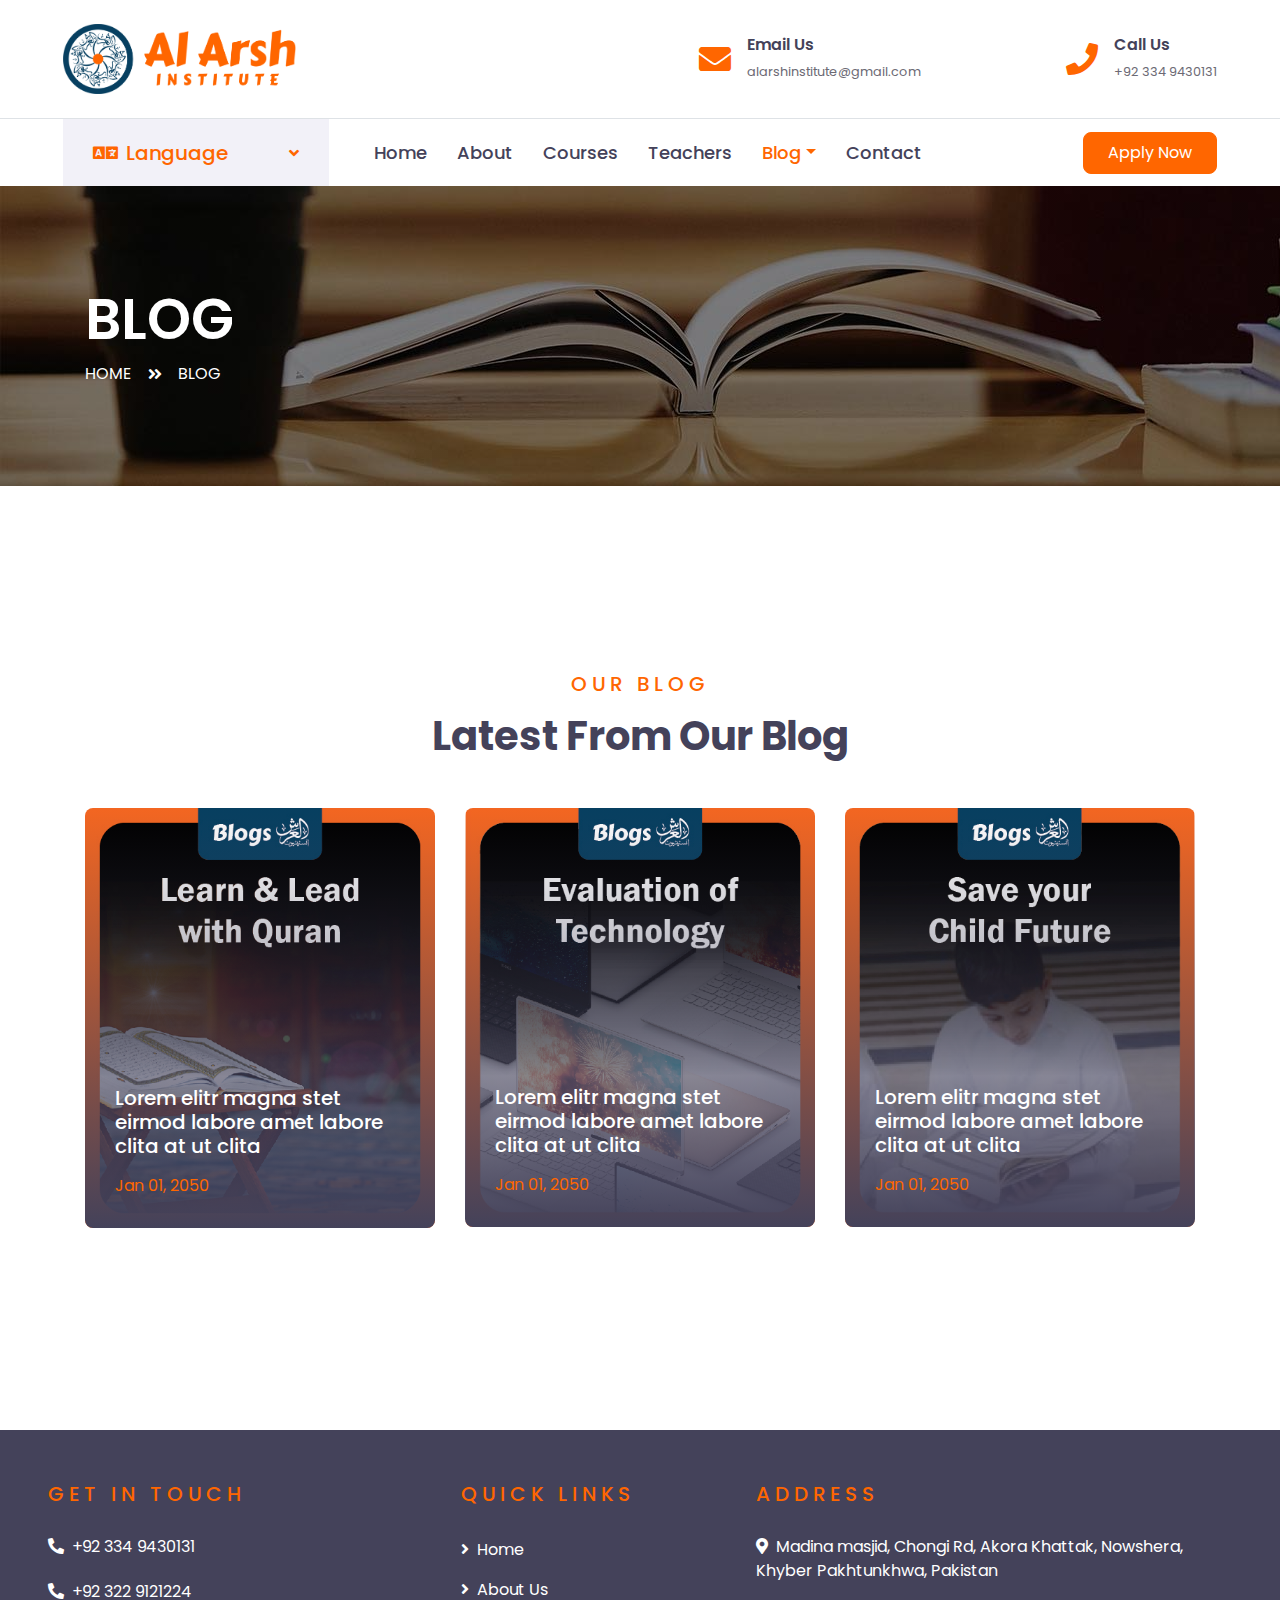
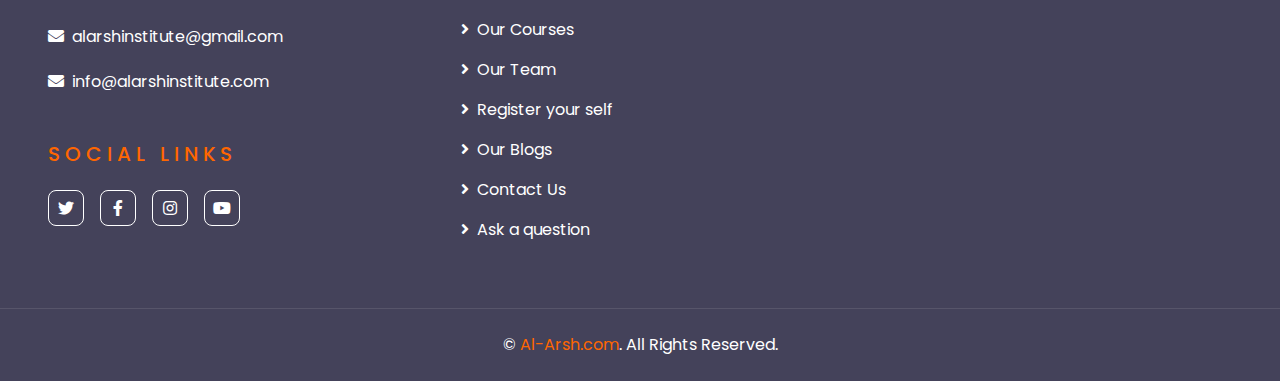
<file: Al-Arsh-Institute/blog.html>
<!DOCTYPE html>
<html lang="en">

<head>
    <meta charset="utf-8">
    <title>Al Arsh Institute - Blogs</title>
    <meta content="width=device-width, initial-scale=1.0" name="viewport">
    <meta content="Al Arsh Institute" name="keywords">
    <meta content="Al Arsh Institute where Islamic wisdom meets modernity to empower your education" name="description">

    <!-- Favicon -->
    <link rel="apple-touch-icon" sizes="180x180" href="img/apple-touch-icon.png">
    <link rel="icon" type="image/png" sizes="32x32" href="img/favicon-32x32.png">
    <link rel="icon" type="image/png" sizes="16x16" href="img/favicon-16x16.png">
    <link rel="manifest" href="/site.webmanifest">

    <!-- Google Web Fonts -->
    <link rel="preconnect" href="https://fonts.gstatic.com">
    <link href="https://fonts.googleapis.com/css2?family=Poppins:wght@400;500;600;700&display=swap" rel="stylesheet">

    <!-- Font Awesome -->
    <link href="https://cdnjs.cloudflare.com/ajax/libs/font-awesome/5.10.0/css/all.min.css" rel="stylesheet">

    <!-- Libraries Stylesheet -->
    <link href="lib/owlcarousel/assets/owl.carousel.min.css" rel="stylesheet">

    <!-- Customized Bootstrap Stylesheet -->
    <link href="css/style.css" rel="stylesheet">
</head>

<body>
    <!-- Topbar Start -->
    <div class="container-fluid d-none d-lg-block">
        <div class="row align-items-center py-4 px-xl-5">
            <div class="col-lg-3">
                <a href="./index.html" class="text-decoration-none">
                    <!-- <h1 class="m-0"><span class="text-primary">Al</span>Arsh logo</h1> -->
                    <img src="./img/logo.png" alt="Main-logo"  height="70px">
                </a>
            </div>
            <div class="col-lg-3 text-right">
                <div class="d-inline-flex align-items-center">
                    <!-- <i class="fa fa-2x fa-map-marker-alt text-primary mr-3"></i> -->
                    <div class="text-left">
                    </div>
                </div>
            </div>
            <div class="col-lg-3 text-right">
                <div class="d-inline-flex align-items-center">
                    <i class="fa fa-2x fa-envelope text-primary mr-3"></i>
                    <div class="text-left">
                        <h6 class="font-weight-semi-bold mb-1">Email Us</h6>
                        <small>alarshinstitute@gmail.com</small>
                    </div>
                </div>
            </div>
            <div class="col-lg-3 text-right">
                <div class="d-inline-flex align-items-center">
                    <i class="fa fa-2x fa-phone text-primary mr-3"></i>
                    <div class="text-left">
                        <h6 class="font-weight-semi-bold mb-1">Call Us</h6>
                        <small>+92 334 9430131</small>
                    </div>
                </div>
            </div>
        </div>
    </div>
    <!-- Topbar End -->


    <!-- Navbar Start -->
    <div class="container-fluid">
        <div class="row border-top px-xl-5">
            <div class="col-lg-3 d-none d-lg-block">
                <a class="d-flex align-items-center justify-content-between bg-secondary w-100 text-decoration-none"
                    data-toggle="collapse" href="#navbar-vertical" style="height: 67px; padding: 0 30px;">
                    <h5 class="text-primary m-0"><i class="fa fa-language mr-2"></i>Language</h5>
                    <i class="fa fa-angle-down text-primary"></i>
                </a>
                <nav class="collapse position-absolute navbar navbar-vertical navbar-light align-items-start p-0 border border-top-0 border-bottom-0 bg-light"
                    id="navbar-vertical" style="width: calc(100% - 30px); z-index: 9;">
                    <div class="navbar-nav w-100">
                        <a href="#" class="nav-link" >English</a>
                        <a href="#" class="nav-item nav-link">Urdu</a>
                    </div>
                </nav>
            </div>
            <div class="col-lg-9">
                <nav class="navbar navbar-expand-lg bg-light navbar-light py-3 py-lg-0 px-0">
                    <a href="./index.html" class="text-decoration-none d-block d-lg-none">
                        <!-- <h1 class="m-0"><span class="text-primary">Al</span>Arsh Institute</h1> -->
                    <img src="./img/logo.png" alt="Main-logo"  height="60px">
                    </a>
                    <button type="button" class="navbar-toggler" data-toggle="collapse" data-target="#navbarCollapse">
                        <span class="navbar-toggler-icon"></span>
                    </button>
                    <div class="collapse navbar-collapse justify-content-between" id="navbarCollapse">
                        <div class="navbar-nav py-0">
                            <a href="index.html" class="nav-item nav-link">Home</a>
                            <a href="about.html" class="nav-item nav-link">About</a>
                            <a href="course.html" class="nav-item nav-link">Courses</a>
                            <a href="teacher.html" class="nav-item nav-link">Teachers</a>
                            <div class="nav-item dropdown">
                                <a href="#" class="nav-link dropdown-toggle active" data-toggle="dropdown">Blog</a>
                                <div class="dropdown-menu rounded-0 m-0">
                                    <a href="blog.html" class="dropdown-item">Blog List</a>
                                    <a href="single.html" class="dropdown-item">Blog Detail</a>
                                </div>
                            </div>
                            <a href="contact.html" class="nav-item nav-link">Contact</a>
                        </div>
                        <div style="display: grid; place-content: center;">
                            <a class="btn btn-primary py-2 px-4 ml-auto d-lg-block" href="./register.html">Apply Now</a>
                        </div>
                    </div>
                </nav>
            </div>
        </div>
    </div>
    <!-- Navbar End -->


    <!-- Header Start -->
    <div class="container-fluid page-header" style="margin-bottom: 90px;">
        <div class="container">
            <div class="d-flex flex-column justify-content-center" style="min-height: 300px">
                <h3 class="display-4 text-white text-uppercase">Blog</h3>
                <div class="d-inline-flex text-white">
                    <p class="m-0 text-uppercase"><a class="text-white" href="">Home</a></p>
                    <i class="fa fa-angle-double-right pt-1 px-3"></i>
                    <p class="m-0 text-uppercase">Blog</p>
                </div>
            </div>
        </div>
    </div>
    <!-- Header End -->


    <!-- Blog Start -->
    <div class="container-fluid py-5">
        <div class="container pt-5 pb-3">
            <div class="text-center mb-5">
                <h5 class="text-primary text-uppercase mb-3" style="letter-spacing: 5px;">Our Blog</h5>
                <h1>Latest From Our Blog</h1>
            </div>
            <div class="row pb-3">
                <div class="col-lg-4 mb-4">
                    <div class="blog-item position-relative overflow-hidden rounded mb-2">
                        <img class="img-fluid" src="img/blog-1.jpg" alt="">
                        <a class="blog-overlay text-decoration-none" href="">
                            <h5 class="text-white mb-3">Lorem elitr magna stet eirmod labore amet labore clita at ut
                                clita</h5>
                            <p class="text-primary m-0">Jan 01, 2050</p>
                        </a>
                    </div>
                </div>
                <div class="col-lg-4 mb-4">
                    <div class="blog-item position-relative overflow-hidden rounded mb-2">
                        <img class="img-fluid" src="img/blog-2.jpg" alt="">
                        <a class="blog-overlay text-decoration-none" href="">
                            <h5 class="text-white mb-3">Lorem elitr magna stet eirmod labore amet labore clita at ut
                                clita</h5>
                            <p class="text-primary m-0">Jan 01, 2050</p>
                        </a>
                    </div>
                </div>
                <div class="col-lg-4 mb-4">
                    <div class="blog-item position-relative overflow-hidden rounded mb-2">
                        <img class="img-fluid" src="img/blog-3.jpg" alt="">
                        <a class="blog-overlay text-decoration-none" href="">
                            <h5 class="text-white mb-3">Lorem elitr magna stet eirmod labore amet labore clita at ut
                                clita</h5>
                            <p class="text-primary m-0">Jan 01, 2050</p>
                        </a>
                    </div>
                </div>
            </div>
        </div>
    </div>
    <!-- Blog End -->


    <!-- Footer Start -->
    <div class="container-fluid bg-dark text-white py-1 px-sm-3 px-lg-5" style="margin-top: 90px;">
        <div class="row pt-5">
            <div class="col-lg-7 col-md-12">
                <div class="row">
                    <div class="col-md-7 mb-5">
                        <h5 class="text-primary text-uppercase mb-4" style="letter-spacing: 5px;">Get In Touch</h5>
                        <p><i class="fa fa-phone-alt mr-2 mt-2"></i>+92 334 9430131</p>
                        <p><i class="fa fa-phone-alt mr-2 mt-2"></i>+92 322 9121224</p>
                        <p><i class="fa fa-envelope mr-2 mt-2"></i>alarshinstitute@gmail.com</p>
                        <p><i class="fa fa-envelope mr-2 mt-2"></i>info@alarshinstitute.com</p>


                        <h5 class="text-primary text-uppercase mb-4 mt-5" style="letter-spacing: 5px;">Social Links</h5>
                        <div class="d-flex justify-content-start mt-4">
                            <a class="btn btn-outline-light btn-square mr-3" href="https://twitter.com/alarshinstitute?t=oFfBGPDBfNk3-wbW_4alVw&s=09">
                                <i class="fab fa-twitter"></i></a>
                            <a class="btn btn-outline-light btn-square mr-3" href="https://web.facebook.com/profile.php?id=100095317210269&mibextid=ZbWKwL&_rdc=1&_rdr">
                                <i class="fab fa-facebook-f"></i></a>
                            <a class="btn btn-outline-light btn-square mr-3" href="https://instagram.com/alarshinstitute?utm_source=qr&igshid=MzNlNGNkZWQ4Mg%3D%3D">
                                <i class="fab fa-instagram"></i></a>
                            <a class="btn btn-outline-light btn-square" href="https://youtube.com/@alarshinstitute">
                                <i class="fab fa-youtube"></i></a>
                        </div>
                    </div>
                    <div class="col-md-4 mb-5">
                        <h5 class="text-primary text-uppercase mb-4" style="letter-spacing: 5px;">Quick Links</h5>
                        <div class="d-flex flex-column justify-content-start">
                            <a class="text-white mb-2 mt-2" href="./index.html"><i
                                    class="fa fa-angle-right mr-2"></i>Home</a>
                            <a class="text-white mb-2 mt-2" href="./about.html"><i
                                    class="fa fa-angle-right mr-2"></i>About Us</a>
                            <a class="text-white mb-2 mt-2" href="./course.html"><i
                                    class="fa fa-angle-right mr-2"></i>Our Courses</a>
                            <a class="text-white mb-2 mt-2" href="./teacher.html"><i
                                    class="fa fa-angle-right mr-2"></i>Our Team</a>
                            <a class="text-white mb-2 mt-2" href="./register.html"><i
                                    class="fa fa-angle-right mr-2"></i>Register your self</a>
                            <a class="text-white mb-2 mt-2" href="./blog.html"><i class="fa fa-angle-right mr-2"></i>Our
                                Blogs</a>
                            <a class="text-white mb-2 mt-2" href="./contact.html"><i
                                    class="fa fa-angle-right mr-2"></i>Contact Us</a>
                            <a class="text-white mt-2" href="./contact.html"><i class="fa fa-angle-right mr-2"></i>Ask a
                                question</a>
                        </div>
                    </div>
                </div>
            </div>
            <div class="col-lg-5 col-md-12 mb-5">
                <h5 class="text-primary text-uppercase mb-4" style="letter-spacing: 5px;">Address</h5>
                <p><i class="fa fa-map-marker-alt mr-2 mt-2"></i>Madina masjid, Chongi Rd, Akora Khattak, Nowshera,
                    Khyber Pakhtunkhwa, Pakistan
                </p>
                <iframe
                    src="https://www.google.com/maps/embed?pb=!1m18!1m12!1m3!1d1351.0851349213544!2d72.1223512688699!3d34.00278620803985!2m3!1f0!2f0!3f0!3m2!1i1024!2i768!4f13.1!3m3!1m2!1s0x38ded094404d55d5%3A0x27cf2ecb7bebd333!2sSautul%20Quran%20Academy%20Pakistan!5e0!3m2!1sen!2s!4v1692113271009!5m2!1sen!2s"
                    width="100%" height="250" style="border:0;" allowfullscreen="" loading="lazy"
                    referrerpolicy="no-referrer-when-downgrade"></iframe>
            </div>
        </div>
    </div>

    <div class="container-fluid bg-dark text-white border-top py-4 px-sm-3 px-md-5"
        style="border-color: rgba(256, 256, 256, .1) !important;">
        <div class="row">
            <div class="col-lg-12 text-center mb-3 mb-md-0">
                <p class="m-0 text-white">&copy; <a href="#">Al-Arsh.com</a>. All Rights Reserved.
                </p>
            </div>
        </div>
    </div>
    <!-- Footer End -->


    <!-- Back to Top -->
    <a href="#" class="btn btn-lg btn-primary btn-lg-square back-to-top"><i class="fa fa-angle-double-up"></i></a>


    <!-- JavaScript Libraries -->
    <script src="https://code.jquery.com/jquery-3.4.1.min.js"></script>
    <script src="https://stackpath.bootstrapcdn.com/bootstrap/4.4.1/js/bootstrap.bundle.min.js"></script>
    <script src="lib/easing/easing.min.js"></script>
    <script src="lib/owlcarousel/owl.carousel.min.js"></script>

    <!-- Contact Javascript File -->
    <script src="mail/jqBootstrapValidation.min.js"></script>
    <script src="mail/contact.js"></script>

    <!-- own Javascript -->
    <script src="js/main.js"></script>
</body>

</html>
</file>
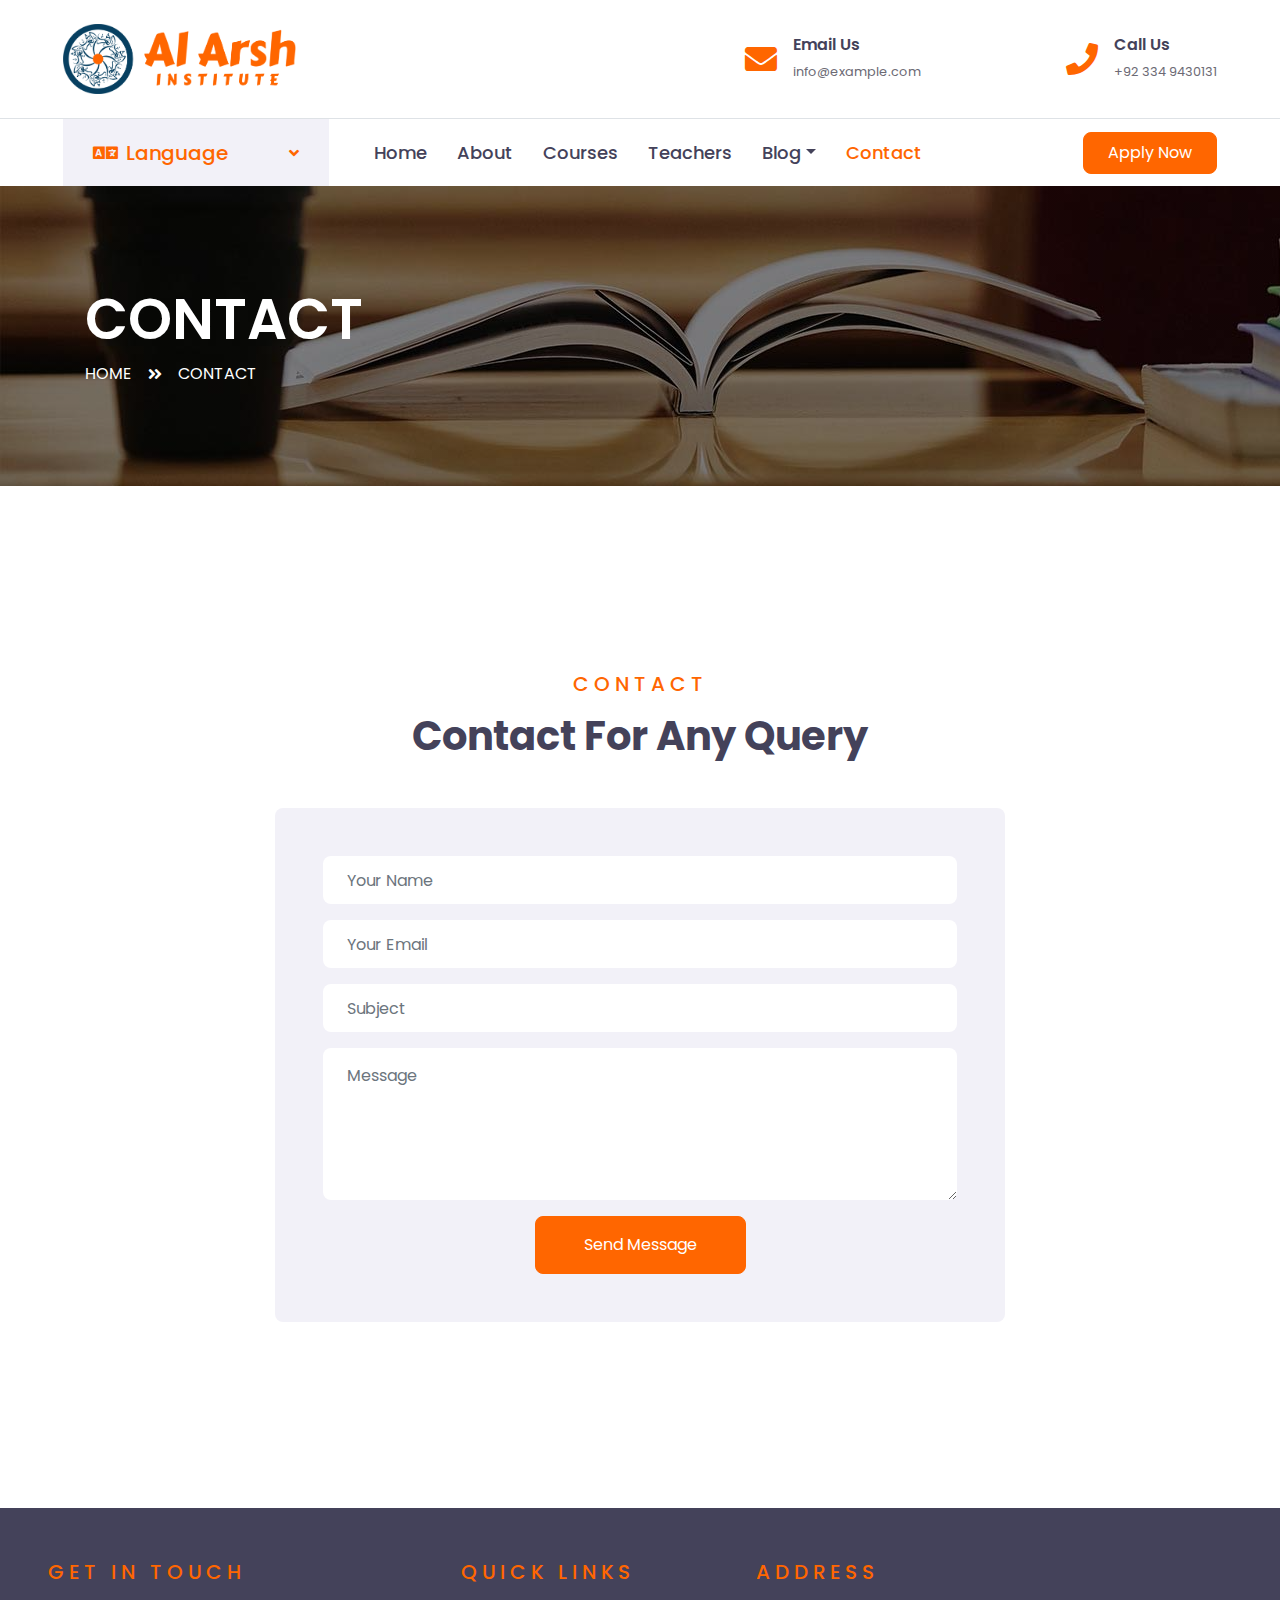
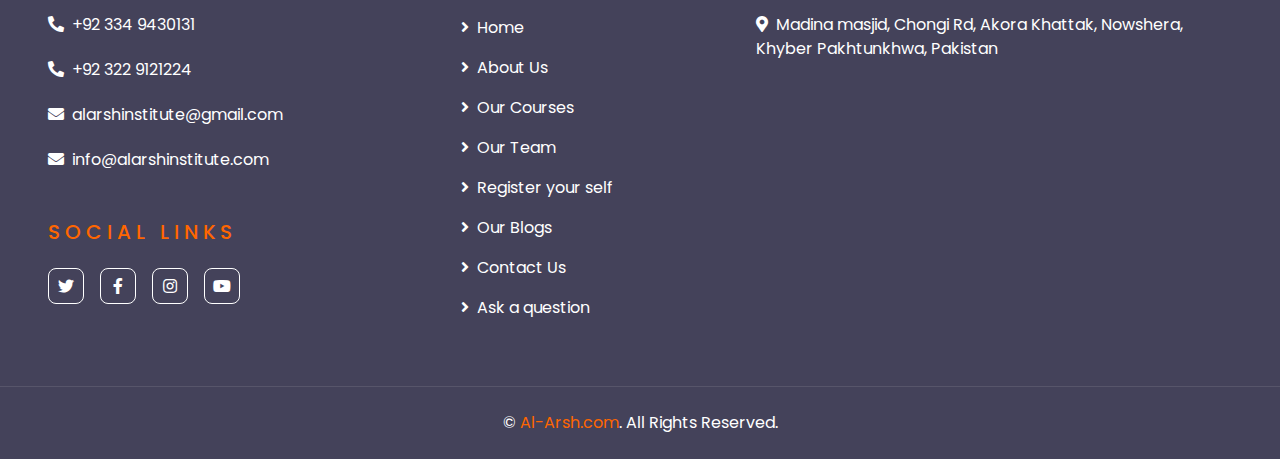
<file: Al-Arsh-Institute/contact.html>
<!DOCTYPE html>
<html lang="en">

<head>
    <meta charset="utf-8">
    <title>Al Arsh Institute - Contact</title>
    <meta content="width=device-width, initial-scale=1.0" name="viewport">
    <meta content="Al Arsh Institute" name="keywords">
    <meta content="Al Arsh Institute where Islamic wisdom meets modernity to empower your education" name="description">

    <!-- Favicon -->
    <link rel="apple-touch-icon" sizes="180x180" href="img/apple-touch-icon.png">
    <link rel="icon" type="image/png" sizes="32x32" href="img/favicon-32x32.png">
    <link rel="icon" type="image/png" sizes="16x16" href="img/favicon-16x16.png">
    <link rel="manifest" href="/site.webmanifest">

    <!-- Google Web Fonts -->
    <link rel="preconnect" href="https://fonts.gstatic.com">
    <link href="https://fonts.googleapis.com/css2?family=Poppins:wght@400;500;600;700&display=swap" rel="stylesheet">

    <!-- Font Awesome -->
    <link href="https://cdnjs.cloudflare.com/ajax/libs/font-awesome/5.10.0/css/all.min.css" rel="stylesheet">

    <!-- Libraries Stylesheet -->
    <link href="lib/owlcarousel/assets/owl.carousel.min.css" rel="stylesheet">

    <!-- Customized Bootstrap Stylesheet -->
    <link href="css/style.css" rel="stylesheet">
</head>

<body>
    <!-- Topbar Start -->
    <div class="container-fluid d-none d-lg-block">
        <div class="row align-items-center py-4 px-xl-5">
            <div class="col-lg-3">
                <a href="./index.html" class="text-decoration-none">
                    <!-- <h1 class="m-0"><span class="text-primary">Al</span>Arsh logo</h1> -->
                    <img src="./img/logo.png" alt="Main-logo" height="70px">
                </a>
            </div>
            <div class="col-lg-3 text-right">
                <div class="d-inline-flex align-items-center">
                    <!-- <i class="fa fa-2x fa-map-marker-alt text-primary mr-3"></i> -->
                    <div class="text-left">
                    </div>
                </div>
            </div>
            <div class="col-lg-3 text-right">
                <div class="d-inline-flex align-items-center">
                    <i class="fa fa-2x fa-envelope text-primary mr-3"></i>
                    <div class="text-left">
                        <h6 class="font-weight-semi-bold mb-1">Email Us</h6>
                        <small>info@example.com</small>
                    </div>
                </div>
            </div>
            <div class="col-lg-3 text-right">
                <div class="d-inline-flex align-items-center">
                    <i class="fa fa-2x fa-phone text-primary mr-3"></i>
                    <div class="text-left">
                        <h6 class="font-weight-semi-bold mb-1">Call Us</h6>
                        <small>+92 334 9430131</small>
                    </div>
                </div>
            </div>
        </div>
    </div>
    <!-- Topbar End -->


    <!-- Navbar Start -->
    <div class="container-fluid">
        <div class="row border-top px-xl-5">
            <div class="col-lg-3 d-none d-lg-block">
                <a class="d-flex align-items-center justify-content-between bg-secondary w-100 text-decoration-none"
                    data-toggle="collapse" href="#navbar-vertical" style="height: 67px; padding: 0 30px;">
                    <h5 class="text-primary m-0"><i class="fa fa-language mr-2"></i>Language</h5>
                    <i class="fa fa-angle-down text-primary"></i>
                </a>
                <nav class="collapse position-absolute navbar navbar-vertical navbar-light align-items-start p-0 border border-top-0 border-bottom-0 bg-light"
                    id="navbar-vertical" style="width: calc(100% - 30px); z-index: 9;">
                    <div class="navbar-nav w-100">
                        <a href="#" class="nav-link" >English</a>
                        <a href="#" class="nav-item nav-link">Urdu</a>
                    </div>
                </nav>
            </div>
            <div class="col-lg-9">
                <nav class="navbar navbar-expand-lg bg-light navbar-light py-3 py-lg-0 px-0">
                    <a href="./index.html" class="text-decoration-none d-block d-lg-none">
                        <!-- <h1 class="m-0"><span class="text-primary">Al</span>Arsh Institute</h1> -->
                        <img src="./img/logo.png" alt="Main-logo" height="60px">
                    </a>
                    <button type="button" class="navbar-toggler" data-toggle="collapse" data-target="#navbarCollapse">
                        <span class="navbar-toggler-icon"></span>
                    </button>
                    <div class="collapse navbar-collapse justify-content-between" id="navbarCollapse">
                        <div class="navbar-nav py-0">
                            <a href="index.html" class="nav-item nav-link">Home</a>
                            <a href="about.html" class="nav-item nav-link">About</a>
                            <a href="course.html" class="nav-item nav-link ">Courses</a>
                            <a href="teacher.html" class="nav-item nav-link">Teachers</a>
                            <div class="nav-item dropdown">
                                <a href="#" class="nav-link dropdown-toggle" data-toggle="dropdown">Blog</a>
                                <div class="dropdown-menu rounded-0 m-0">
                                    <a href="blog.html" class="dropdown-item">Blog List</a>
                                    <a href="single.html" class="dropdown-item">Blog Detail</a>
                                </div>
                            </div>
                            <a href="contact.html" class="nav-item nav-link active">Contact</a>
                        </div>
                        <div style="display: grid; place-content: center;">
                            <a class="btn btn-primary py-2 px-4 ml-auto d-lg-block" href="./register.html">Apply Now</a>
                        </div>
                    </div>
                </nav>
            </div>
        </div>
    </div>
    <!-- Navbar End -->


    <!-- Header Start -->
    <div class="container-fluid page-header" style="margin-bottom: 90px;">
        <div class="container">
            <div class="d-flex flex-column justify-content-center" style="min-height: 300px">
                <h3 class="display-4 text-white text-uppercase">Contact</h3>
                <div class="d-inline-flex text-white">
                    <p class="m-0 text-uppercase"><a class="text-white" href="">Home</a></p>
                    <i class="fa fa-angle-double-right pt-1 px-3"></i>
                    <p class="m-0 text-uppercase">Contact</p>
                </div>
            </div>
        </div>
    </div>
    <!-- Header End -->


    <!-- Contact Start -->
    <div class="container-fluid py-5">
        <div class="container py-5">
            <div class="text-center mb-5">
                <h5 class="text-primary text-uppercase mb-3" style="letter-spacing: 5px;">Contact</h5>
                <h1>Contact For Any Query</h1>
            </div>
            <div class="row justify-content-center">
                <div class="col-lg-8">
                    <div class="contact-form bg-secondary rounded p-5">
                        <div id="success"></div>
                        <form name="sentMessage" id="contactForm" novalidate="novalidate">
                            <div class="control-group">
                                <input type="text" class="form-control border-0 p-4" id="name" placeholder="Your Name" required="required" data-validation-required-message="Please enter your name" />
                                <p class="help-block text-danger"></p>
                            </div>
                            <div class="control-group">
                                <input type="email" class="form-control border-0 p-4" id="email" placeholder="Your Email" required="required" data-validation-required-message="Please enter your email" />
                                <p class="help-block text-danger"></p>
                            </div>
                            <div class="control-group">
                                <input type="text" class="form-control border-0 p-4" id="subject" placeholder="Subject" required="required" data-validation-required-message="Please enter a subject" />
                                <p class="help-block text-danger"></p>
                            </div>
                            <div class="control-group">
                                <textarea class="form-control border-0 py-3 px-4" rows="5" id="message" placeholder="Message" required="required" data-validation-required-message="Please enter your message"></textarea>
                                <p class="help-block text-danger"></p>
                            </div>
                            <div class="text-center">
                                <button class="btn btn-primary py-3 px-5" type="submit" id="sendMessageButton">Send Message</button>
                            </div>
                        </form>
                    </div>
                </div>
            </div>
        </div>
    </div>
    <!-- Contact End -->


    <!-- Footer Start -->
    <div class="container-fluid bg-dark text-white py-1 px-sm-3 px-lg-5" style="margin-top: 90px;">
        <div class="row pt-5">
            <div class="col-lg-7 col-md-12">
                <div class="row">
                    <div class="col-md-7 mb-5">
                        <h5 class="text-primary text-uppercase mb-4" style="letter-spacing: 5px;">Get In Touch</h5>
                        <p><i class="fa fa-phone-alt mr-2 mt-2"></i>+92 334 9430131</p>
                        <p><i class="fa fa-phone-alt mr-2 mt-2"></i>+92 322 9121224</p>
                        <p><i class="fa fa-envelope mr-2 mt-2"></i>alarshinstitute@gmail.com</p>
                        <p><i class="fa fa-envelope mr-2 mt-2"></i>info@alarshinstitute.com</p>


                        <h5 class="text-primary text-uppercase mb-4 mt-5" style="letter-spacing: 5px;">Social Links</h5>
                        <div class="d-flex justify-content-start mt-4">
                            <a class="btn btn-outline-light btn-square mr-3" href="https://twitter.com/alarshinstitute?t=oFfBGPDBfNk3-wbW_4alVw&s=09">
                                <i class="fab fa-twitter"></i></a>
                            <a class="btn btn-outline-light btn-square mr-3" href="https://web.facebook.com/profile.php?id=100095317210269&mibextid=ZbWKwL&_rdc=1&_rdr">
                                <i class="fab fa-facebook-f"></i></a>
                            <a class="btn btn-outline-light btn-square mr-3" href="https://instagram.com/alarshinstitute?utm_source=qr&igshid=MzNlNGNkZWQ4Mg%3D%3D">
                                <i class="fab fa-instagram"></i></a>
                            <a class="btn btn-outline-light btn-square" href="https://youtube.com/@alarshinstitute">
                                <i class="fab fa-youtube"></i></a>
                        </div>
                    </div>
                    <div class="col-md-4 mb-5">
                        <h5 class="text-primary text-uppercase mb-4" style="letter-spacing: 5px;">Quick Links</h5>
                        <div class="d-flex flex-column justify-content-start">
                            <a class="text-white mb-2 mt-2" href="./index.html"><i
                                    class="fa fa-angle-right mr-2"></i>Home</a>
                            <a class="text-white mb-2 mt-2" href="./about.html"><i
                                    class="fa fa-angle-right mr-2"></i>About Us</a>
                            <a class="text-white mb-2 mt-2" href="./course.html"><i
                                    class="fa fa-angle-right mr-2"></i>Our Courses</a>
                            <a class="text-white mb-2 mt-2" href="./teacher.html"><i
                                    class="fa fa-angle-right mr-2"></i>Our Team</a>
                            <a class="text-white mb-2 mt-2" href="./register.html"><i
                                    class="fa fa-angle-right mr-2"></i>Register your self</a>
                            <a class="text-white mb-2 mt-2" href="./blog.html"><i class="fa fa-angle-right mr-2"></i>Our
                                Blogs</a>
                            <a class="text-white mb-2 mt-2" href="./contact.html"><i
                                    class="fa fa-angle-right mr-2"></i>Contact Us</a>
                            <a class="text-white mt-2" href="./contact.html"><i class="fa fa-angle-right mr-2"></i>Ask a
                                question</a>
                        </div>
                    </div>
                </div>
            </div>
            <div class="col-lg-5 col-md-12 mb-5">
                <h5 class="text-primary text-uppercase mb-4" style="letter-spacing: 5px;">Address</h5>
                <p><i class="fa fa-map-marker-alt mr-2 mt-2"></i>Madina masjid, Chongi Rd, Akora Khattak, Nowshera,
                    Khyber Pakhtunkhwa, Pakistan
                </p>
                <iframe
                    src="https://www.google.com/maps/embed?pb=!1m18!1m12!1m3!1d1351.0851349213544!2d72.1223512688699!3d34.00278620803985!2m3!1f0!2f0!3f0!3m2!1i1024!2i768!4f13.1!3m3!1m2!1s0x38ded094404d55d5%3A0x27cf2ecb7bebd333!2sSautul%20Quran%20Academy%20Pakistan!5e0!3m2!1sen!2s!4v1692113271009!5m2!1sen!2s"
                    width="100%" height="250" style="border:0;" allowfullscreen="" loading="lazy"
                    referrerpolicy="no-referrer-when-downgrade"></iframe>
            </div>
        </div>
    </div>

    <div class="container-fluid bg-dark text-white border-top py-4 px-sm-3 px-md-5"
        style="border-color: rgba(256, 256, 256, .1) !important;">
        <div class="row">
            <div class="col-lg-12 text-center mb-3 mb-md-0">
                <p class="m-0 text-white">&copy; <a href="#">Al-Arsh.com</a>. All Rights Reserved.
                </p>
            </div>
        </div>
    </div>
    <!-- Footer End -->


    <!-- Back to Top -->
    <a href="#" class="btn btn-lg btn-primary btn-lg-square back-to-top"><i class="fa fa-angle-double-up"></i></a>


    <!-- JavaScript Libraries -->
    <script src="https://code.jquery.com/jquery-3.4.1.min.js"></script>
    <script src="https://stackpath.bootstrapcdn.com/bootstrap/4.4.1/js/bootstrap.bundle.min.js"></script>
    <script src="lib/easing/easing.min.js"></script>
    <script src="lib/owlcarousel/owl.carousel.min.js"></script>

    <!-- Contact Javascript File -->
    <script src="mail/jqBootstrapValidation.min.js"></script>
    <script src="mail/contact.js"></script>

    <!-- own Javascript -->
    <script src="js/main.js"></script>
</body>

</html>
</file>
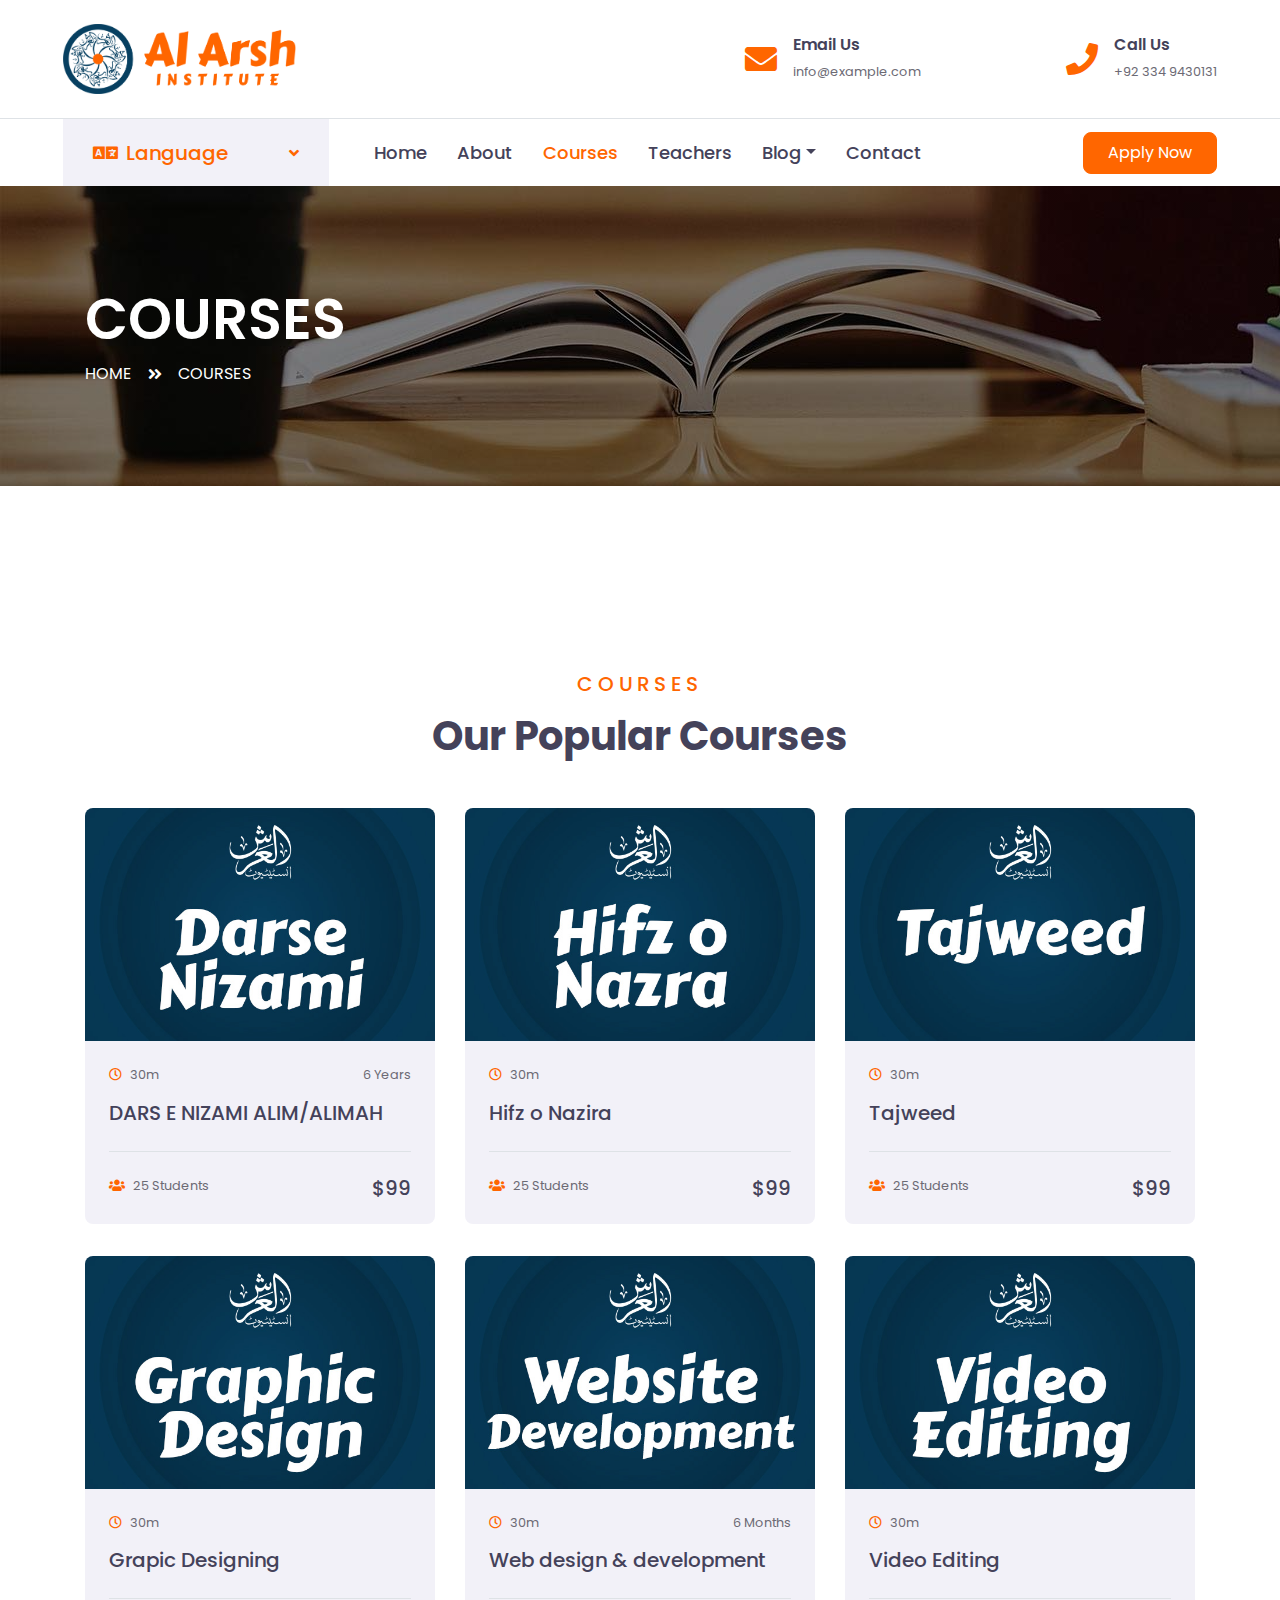
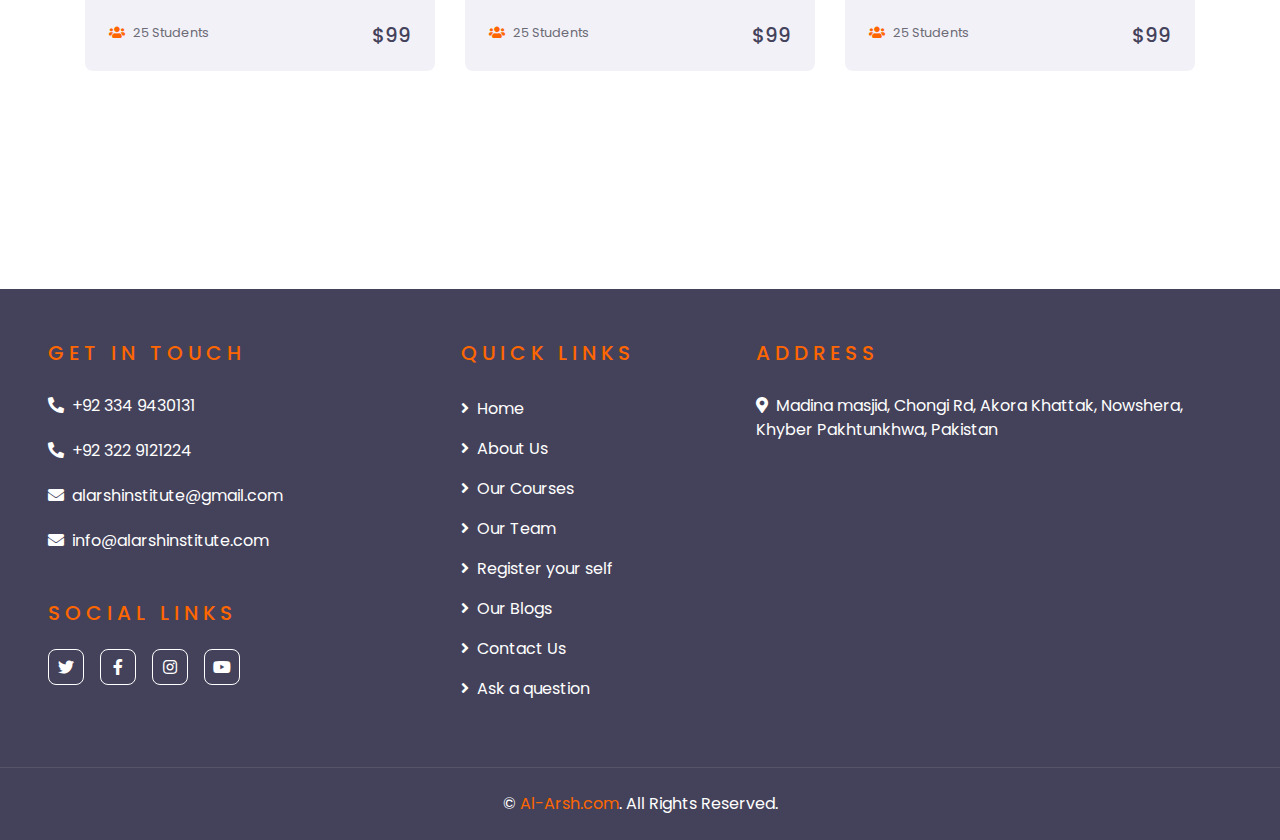
<file: Al-Arsh-Institute/course.html>
<!DOCTYPE html>
<html lang="en">

<head>
    <meta charset="utf-8">
    <title>Al Arsh Institute - Courses</title>
    <meta content="width=device-width, initial-scale=1.0" name="viewport">
    <meta content="Al Arsh Institute" name="keywords">
    <meta content="Al Arsh Institute where Islamic wisdom meets modernity to empower your education" name="description">

    <!-- Favicon -->
    <link rel="apple-touch-icon" sizes="180x180" href="img/apple-touch-icon.png">
    <link rel="icon" type="image/png" sizes="32x32" href="img/favicon-32x32.png">
    <link rel="icon" type="image/png" sizes="16x16" href="img/favicon-16x16.png">
    <link rel="manifest" href="/site.webmanifest">

    <!-- Google Web Fonts -->
    <link rel="preconnect" href="https://fonts.gstatic.com">
    <link href="https://fonts.googleapis.com/css2?family=Poppins:wght@400;500;600;700&display=swap" rel="stylesheet">

    <!-- Font Awesome -->
    <link href="https://cdnjs.cloudflare.com/ajax/libs/font-awesome/5.10.0/css/all.min.css" rel="stylesheet">

    <!-- Libraries Stylesheet -->
    <link href="lib/owlcarousel/assets/owl.carousel.min.css" rel="stylesheet">

    <!-- Customized Bootstrap Stylesheet -->
    <link href="css/style.css" rel="stylesheet">
</head>

<body>
    <!-- Topbar Start -->
    <div class="container-fluid d-none d-lg-block">
        <div class="row align-items-center py-4 px-xl-5">
            <div class="col-lg-3">
                <a href="./index.html" class="text-decoration-none">
                    <!-- <h1 class="m-0"><span class="text-primary">Al</span>Arsh logo</h1> -->
                    <img src="./img/logo.png" alt="Main-logo" height="70px">
                </a>
            </div>
            <div class="col-lg-3 text-right">
                <div class="d-inline-flex align-items-center">
                    <!-- <i class="fa fa-2x fa-map-marker-alt text-primary mr-3"></i> -->
                    <div class="text-left">
                    </div>
                </div>
            </div>
            <div class="col-lg-3 text-right">
                <div class="d-inline-flex align-items-center">
                    <i class="fa fa-2x fa-envelope text-primary mr-3"></i>
                    <div class="text-left">
                        <h6 class="font-weight-semi-bold mb-1">Email Us</h6>
                        <small>info@example.com</small>
                    </div>
                </div>
            </div>
            <div class="col-lg-3 text-right">
                <div class="d-inline-flex align-items-center">
                    <i class="fa fa-2x fa-phone text-primary mr-3"></i>
                    <div class="text-left">
                        <h6 class="font-weight-semi-bold mb-1">Call Us</h6>
                        <small>+92 334 9430131</small>
                    </div>
                </div>
            </div>
        </div>
    </div>
    <!-- Topbar End -->


    <!-- Navbar Start -->
    <div class="container-fluid">
        <div class="row border-top px-xl-5">
            <div class="col-lg-3 d-none d-lg-block">
                <a class="d-flex align-items-center justify-content-between bg-secondary w-100 text-decoration-none"
                    data-toggle="collapse" href="#navbar-vertical" style="height: 67px; padding: 0 30px;">
                    <h5 class="text-primary m-0"><i class="fa fa-language mr-2"></i>Language</h5>
                    <i class="fa fa-angle-down text-primary"></i>
                </a>
                <nav class="collapse position-absolute navbar navbar-vertical navbar-light align-items-start p-0 border border-top-0 border-bottom-0 bg-light"
                    id="navbar-vertical" style="width: calc(100% - 30px); z-index: 9;">
                    <div class="navbar-nav w-100">
                        <a href="#" class="nav-link" >English</a>
                        <a href="#" class="nav-item nav-link">Urdu</a>
                    </div>
                </nav>
            </div>
            <div class="col-lg-9">
                <nav class="navbar navbar-expand-lg bg-light navbar-light py-3 py-lg-0 px-0">
                    <a href="./index.html" class="text-decoration-none d-block d-lg-none">
                        <!-- <h1 class="m-0"><span class="text-primary">Al</span>Arsh Institute</h1> -->
                        <img src="./img/logo.png" alt="Main-logo" height="60px">
                    </a>
                    <button type="button" class="navbar-toggler" data-toggle="collapse" data-target="#navbarCollapse">
                        <span class="navbar-toggler-icon"></span>
                    </button>
                    <div class="collapse navbar-collapse justify-content-between" id="navbarCollapse">
                        <div class="navbar-nav py-0">
                            <a href="index.html" class="nav-item nav-link">Home</a>
                            <a href="about.html" class="nav-item nav-link">About</a>
                            <a href="course.html" class="nav-item nav-link active">Courses</a>
                            <a href="teacher.html" class="nav-item nav-link">Teachers</a>
                            <div class="nav-item dropdown">
                                <a href="#" class="nav-link dropdown-toggle" data-toggle="dropdown">Blog</a>
                                <div class="dropdown-menu rounded-0 m-0">
                                    <a href="blog.html" class="dropdown-item">Blog List</a>
                                    <a href="single.html" class="dropdown-item">Blog Detail</a>
                                </div>
                            </div>
                            <a href="contact.html" class="nav-item nav-link">Contact</a>
                        </div>
                        <div style="display: grid; place-content: center;">
                            <a class="btn btn-primary py-2 px-4 ml-auto d-lg-block" href="./register.html">Apply Now</a>
                        </div>
                    </div>
                </nav>
            </div>
        </div>
    </div>
    <!-- Navbar End -->


    <!-- Header Start -->
    <div class="container-fluid page-header" style="margin-bottom: 90px;">
        <div class="container">
            <div class="d-flex flex-column justify-content-center" style="min-height: 300px">
                <h3 class="display-4 text-white text-uppercase">Courses</h3>
                <div class="d-inline-flex text-white">
                    <p class="m-0 text-uppercase"><a class="text-white" href="">Home</a></p>
                    <i class="fa fa-angle-double-right pt-1 px-3"></i>
                    <p class="m-0 text-uppercase">Courses</p>
                </div>
            </div>
        </div>
    </div>
    <!-- Header End -->


    <!-- Courses Start -->
    <div class="container-fluid py-5">
        <div class="container py-5">
            <div class="text-center mb-5">
                <h5 class="text-primary text-uppercase mb-3" style="letter-spacing: 5px;">Courses</h5>
                <h1>Our Popular Courses</h1>
            </div>
            <div class="row">
                <div class="col-lg-4 col-md-6 mb-4">
                    <div class="rounded overflow-hidden mb-2">
                        <img class="img-fluid" src="img/course-1.jpg" alt="">
                        <div class="bg-secondary p-4">
                            <div class="d-flex justify-content-between mb-3">
                                <small class="m-0"><i class="far fa-clock text-primary mr-2"></i>30m</small>
                                <small class="m-0"><i class="fa text-primary mr-2"></i>6 Years</small>
                            </div>
                            <a class="h5" href="">DARS E NIZAMI ALIM/ALIMAH</a> 
                            <div class="border-top mt-4 pt-4">
                                <div class="d-flex justify-content-between">
                                    <small class="m-0"><i class="fa fa-users text-primary mr-2"></i>25 Students</small>
                                    <h5 class="m-0">$99</h5>
                                </div>
                            </div>
                        </div>
                    </div>
                </div>
                <div class="col-lg-4 col-md-6 mb-4">
                    <div class="rounded overflow-hidden mb-2">
                        <img class="img-fluid" src="img/course-2.jpg" alt="">
                        <div class="bg-secondary p-4">
                            <div class="d-flex justify-content-between mb-3">
                                <small class="m-0"><i class="far fa-clock text-primary mr-2"></i>30m</small>
                            </div>
                            <a class="h5" href="">Hifz o Nazira</a>
                            <div class="border-top mt-4 pt-4">
                                <div class="d-flex justify-content-between">
                                    <small class="m-0"><i class="fa fa-users text-primary mr-2"></i>25 Students</small>
                                    <h5 class="m-0">$99</h5>
                                </div>
                            </div>
                        </div>
                    </div>
                </div>
                <div class="col-lg-4 col-md-6 mb-4">
                    <div class="rounded overflow-hidden mb-2">
                        <img class="img-fluid" src="img/course-3.jpg" alt="">
                        <div class="bg-secondary p-4">
                            <div class="d-flex justify-content-between mb-3">
                                <small class="m-0"><i class="far fa-clock text-primary mr-2"></i>30m</small>
                            </div>
                            <a class="h5" href="">Tajweed</a>
                            <div class="border-top mt-4 pt-4">
                                <div class="d-flex justify-content-between">
                                    <small class="m-0"><i class="fa fa-users text-primary mr-2"></i>25 Students</small>
                                    <h5 class="m-0">$99</h5>
                                </div>
                            </div>
                        </div>
                    </div>
                </div>
                <div class="col-lg-4 col-md-6 mb-4">
                    <div class="rounded overflow-hidden mb-2">
                        <img class="img-fluid" src="img/course-4.jpg" alt="">
                        <div class="bg-secondary p-4">
                            <div class="d-flex justify-content-between mb-3">
                                <small class="m-0"><i class="far fa-clock text-primary mr-2"></i>30m</small>
                            </div>
                            <a class="h5" href="">Grapic Designing</a>
                            <div class="border-top mt-4 pt-4">
                                <div class="d-flex justify-content-between">
                                    <small class="m-0"><i class="fa fa-users text-primary mr-2"></i>25 Students</small>
                                    <h5 class="m-0">$99</h5>
                                </div>
                            </div>
                        </div>
                    </div>
                </div>
                <div class="col-lg-4 col-md-6 mb-4">
                    <div class="rounded overflow-hidden mb-2">
                        <img class="img-fluid" src="img/course-5.jpg" alt="">
                        <div class="bg-secondary p-4">
                            <div class="d-flex justify-content-between mb-3">
                                <small class="m-0"><i class="far fa-clock text-primary mr-2"></i>30m</small>
                                <small class="m-0">6 Months</small>
                            </div>
                            <a class="h5" href="">Web design & development</a>
                            <div class="border-top mt-4 pt-4">
                                <div class="d-flex justify-content-between">
                                    <small class="m-0"><i class="fa fa-users text-primary mr-2"></i>25 Students</small>
                                    <h5 class="m-0">$99</h5>
                                </div>
                            </div>
                        </div>
                    </div>
                </div>
                <div class="col-lg-4 col-md-6 mb-4">
                    <div class="rounded overflow-hidden mb-2">
                        <img class="img-fluid" src="img/course-6.jpg" alt="">
                        <div class="bg-secondary p-4">
                            <div class="d-flex justify-content-between mb-3">
                                <small class="m-0"><i class="far fa-clock text-primary mr-2"></i>30m</small>
                            </div>
                            <a class="h5" href="">Video Editing</a>
                            <div class="border-top mt-4 pt-4">
                                <div class="d-flex justify-content-between">
                                    <small class="m-0"><i class="fa fa-users text-primary mr-2"></i>25 Students</small>
                                    <h5 class="m-0">$99</h5>
                                </div>
                            </div>
                        </div>
                    </div>
                </div>
            </div>
        </div>
    </div>
    <!-- Courses End -->


    <!-- Footer Start -->
    <div class="container-fluid bg-dark text-white py-1 px-sm-3 px-lg-5" style="margin-top: 90px;">
        <div class="row pt-5">
            <div class="col-lg-7 col-md-12">
                <div class="row">
                    <div class="col-md-7 mb-5">
                        <h5 class="text-primary text-uppercase mb-4" style="letter-spacing: 5px;">Get In Touch</h5>
                        <p><i class="fa fa-phone-alt mr-2 mt-2"></i>+92 334 9430131</p>
                        <p><i class="fa fa-phone-alt mr-2 mt-2"></i>+92 322 9121224</p>
                        <p><i class="fa fa-envelope mr-2 mt-2"></i>alarshinstitute@gmail.com</p>
                        <p><i class="fa fa-envelope mr-2 mt-2"></i>info@alarshinstitute.com</p>


                        <h5 class="text-primary text-uppercase mb-4 mt-5" style="letter-spacing: 5px;">Social Links</h5>
                        <div class="d-flex justify-content-start mt-4">
                            <a class="btn btn-outline-light btn-square mr-3" href="https://twitter.com/alarshinstitute?t=oFfBGPDBfNk3-wbW_4alVw&s=09">
                                <i class="fab fa-twitter"></i></a>
                            <a class="btn btn-outline-light btn-square mr-3" href="https://web.facebook.com/profile.php?id=100095317210269&mibextid=ZbWKwL&_rdc=1&_rdr">
                                <i class="fab fa-facebook-f"></i></a>
                            <a class="btn btn-outline-light btn-square mr-3" href="https://instagram.com/alarshinstitute?utm_source=qr&igshid=MzNlNGNkZWQ4Mg%3D%3D">
                                <i class="fab fa-instagram"></i></a>
                            <a class="btn btn-outline-light btn-square" href="https://youtube.com/@alarshinstitute">
                                <i class="fab fa-youtube"></i></a>
                        </div>
                    </div>
                    <div class="col-md-4 mb-5">
                        <h5 class="text-primary text-uppercase mb-4" style="letter-spacing: 5px;">Quick Links</h5>
                        <div class="d-flex flex-column justify-content-start">
                            <a class="text-white mb-2 mt-2" href="./index.html"><i
                                    class="fa fa-angle-right mr-2"></i>Home</a>
                            <a class="text-white mb-2 mt-2" href="./about.html"><i
                                    class="fa fa-angle-right mr-2"></i>About Us</a>
                            <a class="text-white mb-2 mt-2" href="./course.html"><i
                                    class="fa fa-angle-right mr-2"></i>Our Courses</a>
                            <a class="text-white mb-2 mt-2" href="./teacher.html"><i
                                    class="fa fa-angle-right mr-2"></i>Our Team</a>
                            <a class="text-white mb-2 mt-2" href="./register.html"><i
                                    class="fa fa-angle-right mr-2"></i>Register your self</a>
                            <a class="text-white mb-2 mt-2" href="./blog.html"><i class="fa fa-angle-right mr-2"></i>Our
                                Blogs</a>
                            <a class="text-white mb-2 mt-2" href="./contact.html"><i
                                    class="fa fa-angle-right mr-2"></i>Contact Us</a>
                            <a class="text-white mt-2" href="./contact.html"><i class="fa fa-angle-right mr-2"></i>Ask a
                                question</a>
                        </div>
                    </div>
                </div>
            </div>
            <div class="col-lg-5 col-md-12 mb-5">
                <h5 class="text-primary text-uppercase mb-4" style="letter-spacing: 5px;">Address</h5>
                <p><i class="fa fa-map-marker-alt mr-2 mt-2"></i>Madina masjid, Chongi Rd, Akora Khattak, Nowshera,
                    Khyber Pakhtunkhwa, Pakistan
                </p>
                <iframe
                    src="https://www.google.com/maps/embed?pb=!1m18!1m12!1m3!1d1351.0851349213544!2d72.1223512688699!3d34.00278620803985!2m3!1f0!2f0!3f0!3m2!1i1024!2i768!4f13.1!3m3!1m2!1s0x38ded094404d55d5%3A0x27cf2ecb7bebd333!2sSautul%20Quran%20Academy%20Pakistan!5e0!3m2!1sen!2s!4v1692113271009!5m2!1sen!2s"
                    width="100%" height="250" style="border:0;" allowfullscreen="" loading="lazy"
                    referrerpolicy="no-referrer-when-downgrade"></iframe>
            </div>
        </div>
    </div>

    <div class="container-fluid bg-dark text-white border-top py-4 px-sm-3 px-md-5"
        style="border-color: rgba(256, 256, 256, .1) !important;">
        <div class="row">
            <div class="col-lg-12 text-center mb-3 mb-md-0">
                <p class="m-0 text-white">&copy; <a href="#">Al-Arsh.com</a>. All Rights Reserved.
                </p>
            </div>
        </div>
    </div>
    <!-- Footer End -->


    <!-- Back to Top -->
    <a href="#" class="btn btn-lg btn-primary btn-lg-square back-to-top"><i class="fa fa-angle-double-up"></i></a>


    <!-- JavaScript Libraries -->
    <script src="https://code.jquery.com/jquery-3.4.1.min.js"></script>
    <script src="https://stackpath.bootstrapcdn.com/bootstrap/4.4.1/js/bootstrap.bundle.min.js"></script>
    <script src="lib/easing/easing.min.js"></script>
    <script src="lib/owlcarousel/owl.carousel.min.js"></script>

    <!-- Contact Javascript File -->
    <script src="mail/jqBootstrapValidation.min.js"></script>
    <script src="mail/contact.js"></script>

    <!-- own Javascript -->
    <script src="js/main.js"></script>
</body>

</html>
</file>
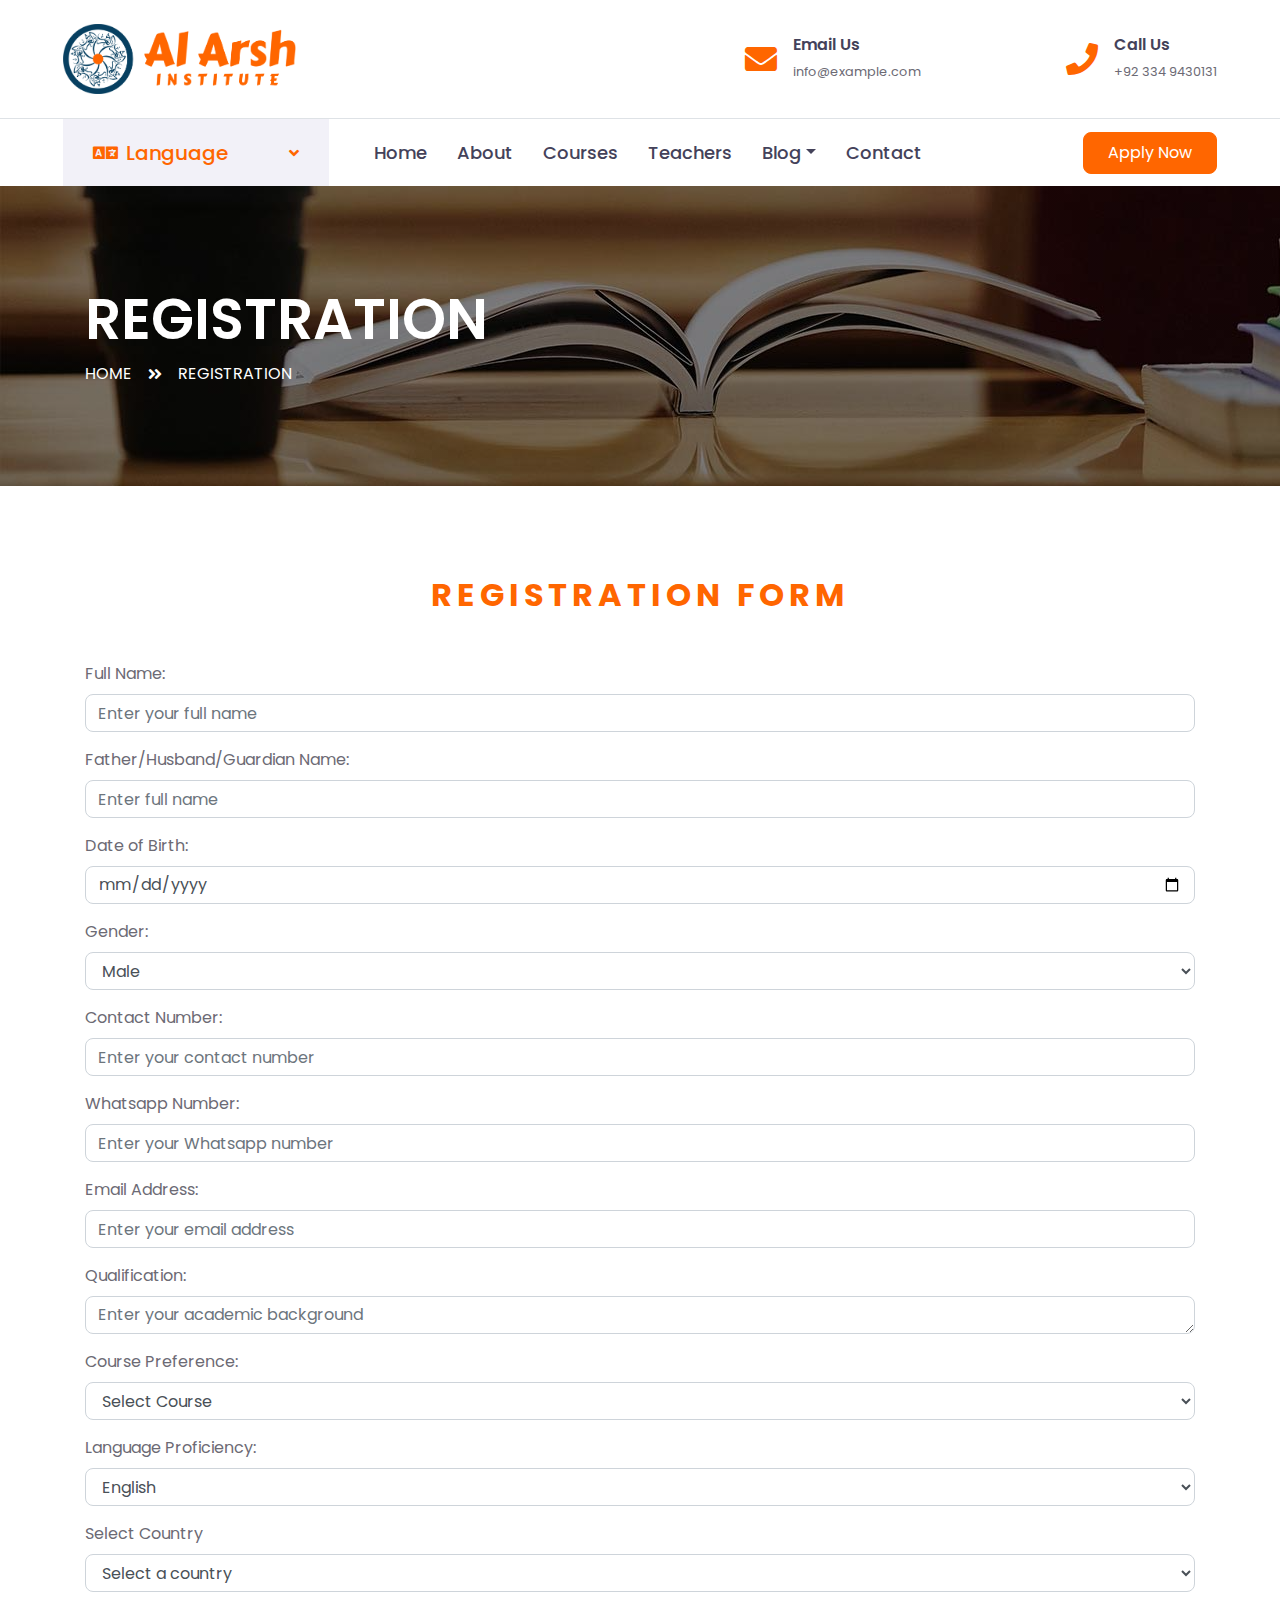
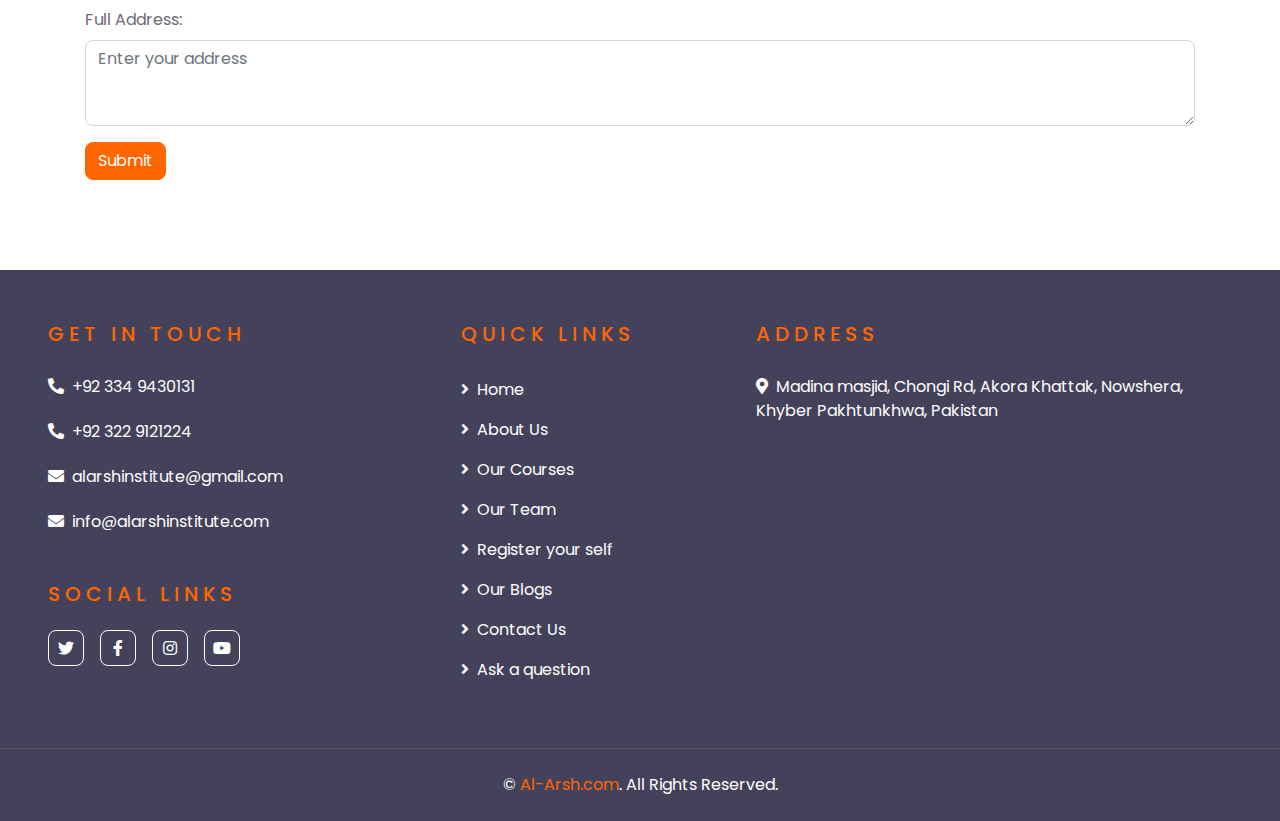
<file: Al-Arsh-Institute/register.html>
<!DOCTYPE html>
<html lang="en">

<head>
    <meta charset="utf-8">
    <title>Al Arsh Institute - Registration</title>
    <meta content="width=device-width, initial-scale=1.0" name="viewport">
    <meta content="Al Arsh Institute" name="keywords">
    <meta content="Al Arsh Institute where Islamic wisdom meets modernity to empower your education" name="description">

    <!-- Favicon -->
    <link rel="apple-touch-icon" sizes="180x180" href="img/apple-touch-icon.png">
    <link rel="icon" type="image/png" sizes="32x32" href="img/favicon-32x32.png">
    <link rel="icon" type="image/png" sizes="16x16" href="img/favicon-16x16.png">
    <link rel="manifest" href="/site.webmanifest">

    <!-- Google Web Fonts -->
    <link rel="preconnect" href="https://fonts.gstatic.com">
    <link href="https://fonts.googleapis.com/css2?family=Poppins:wght@400;500;600;700&display=swap" rel="stylesheet">

    <!-- Font Awesome -->
    <link href="https://cdnjs.cloudflare.com/ajax/libs/font-awesome/5.10.0/css/all.min.css" rel="stylesheet">

    <!-- Libraries Stylesheet -->
    <link href="lib/owlcarousel/assets/owl.carousel.min.css" rel="stylesheet">

    <!-- Customized Bootstrap Stylesheet -->
    <link href="css/style.css" rel="stylesheet">
</head>

<body>
    <!-- Topbar Start -->
    <div class="container-fluid d-none d-lg-block">
        <div class="row align-items-center py-4 px-xl-5">
            <div class="col-lg-3">
                <a href="./index.html" class="text-decoration-none">
                    <!-- <h1 class="m-0"><span class="text-primary">Al</span>Arsh logo</h1> -->
                    <img src="./img/logo.png" alt="Main-logo" height="70px">
                </a>
            </div>
            <div class="col-lg-3 text-right">
                <div class="d-inline-flex align-items-center">
                    <!-- <i class="fa fa-2x fa-map-marker-alt text-primary mr-3"></i> -->
                    <div class="text-left">
                    </div>
                </div>
            </div>
            <div class="col-lg-3 text-right">
                <div class="d-inline-flex align-items-center">
                    <i class="fa fa-2x fa-envelope text-primary mr-3"></i>
                    <div class="text-left">
                        <h6 class="font-weight-semi-bold mb-1">Email Us</h6>
                        <small>info@example.com</small>
                    </div>
                </div>
            </div>
            <div class="col-lg-3 text-right">
                <div class="d-inline-flex align-items-center">
                    <i class="fa fa-2x fa-phone text-primary mr-3"></i>
                    <div class="text-left">
                        <h6 class="font-weight-semi-bold mb-1">Call Us</h6>
                        <small>+92 334 9430131</small>
                    </div>
                </div>
            </div>
        </div>
    </div>
    <!-- Topbar End -->


    <!-- Navbar Start -->
    <div class="container-fluid">
        <div class="row border-top px-xl-5">
            <div class="col-lg-3 d-none d-lg-block">
                <a class="d-flex align-items-center justify-content-between bg-secondary w-100 text-decoration-none"
                    data-toggle="collapse" href="#navbar-vertical" style="height: 67px; padding: 0 30px;">
                    <h5 class="text-primary m-0"><i class="fa fa-language mr-2"></i>Language</h5>
                    <i class="fa fa-angle-down text-primary"></i>
                </a>
                <nav class="collapse position-absolute navbar navbar-vertical navbar-light align-items-start p-0 border border-top-0 border-bottom-0 bg-light"
                    id="navbar-vertical" style="width: calc(100% - 30px); z-index: 9;">
                    <div class="navbar-nav w-100">
                        <a href="#" class="nav-link" >English</a>
                        <a href="#" class="nav-item nav-link">Urdu</a>
                    </div>
                </nav>
            </div>
            <div class="col-lg-9">
                <nav class="navbar navbar-expand-lg bg-light navbar-light py-3 py-lg-0 px-0">
                    <a href="./index.html" class="text-decoration-none d-block d-lg-none">
                        <!-- <h1 class="m-0"><span class="text-primary">Al</span>Arsh Institute</h1> -->
                        <img src="./img/logo.png" alt="Main-logo" height="60px">
                    </a>
                    <button type="button" class="navbar-toggler" data-toggle="collapse" data-target="#navbarCollapse">
                        <span class="navbar-toggler-icon"></span>
                    </button>
                    <div class="collapse navbar-collapse justify-content-between" id="navbarCollapse">
                        <div class="navbar-nav py-0">
                            <a href="index.html" class="nav-item nav-link">Home</a>
                            <a href="about.html" class="nav-item nav-link">About</a>
                            <a href="course.html" class="nav-item nav-link">Courses</a>
                            <a href="teacher.html" class="nav-item nav-link">Teachers</a>
                            <div class="nav-item dropdown">
                                <a href="#" class="nav-link dropdown-toggle" data-toggle="dropdown">Blog</a>
                                <div class="dropdown-menu rounded-0 m-0">
                                    <a href="blog.html" class="dropdown-item">Blog List</a>
                                    <a href="single.html" class="dropdown-item">Blog Detail</a>
                                </div>
                            </div>
                            <a href="contact.html" class="nav-item nav-link">Contact</a>
                        </div>
                        <a class="btn btn-primary py-2 px-4 ml-auto d-none d-lg-block" href="./register.html">Apply
                            Now</a>
                    </div>
                </nav>
            </div>
        </div>
    </div>
    <!-- Navbar End -->

    <!-- Header Start -->
    <div class="container-fluid page-header" style="margin-bottom: 90px;">
        <div class="container">
            <div class="d-flex flex-column justify-content-center" style="min-height: 300px">
                <h3 class="display-4 text-white text-uppercase">Registration</h3>
                <div class="d-inline-flex text-white">
                    <p class="m-0 text-uppercase"><a class="text-white" href="">Home</a></p>
                    <i class="fa fa-angle-double-right pt-1 px-3"></i>
                    <p class="m-0 text-uppercase">Registration</p>
                </div>
            </div>
        </div>
    </div>
    <!-- Header End -->

    <!-- Registration Start -->
    <h2 class="text-primary text-uppercase mb-4 text-center mt-4" style="letter-spacing: 5px;">Registration Form</h2>

    <div class="container mt-5">
        <form action="store_records.php" method="post">
            <div class="form-group">
                <label for="full-name">Full Name:</label>
                <input type="text" class="form-control" id="full-name" name="full_name"
                    placeholder="Enter your full name" required>
            </div>
            <div class="form-group">
                <label for="full-name">Father/Husband/Guardian Name:</label>
                <input type="text" class="form-control" id="f-name" name="f_name" placeholder="Enter full name" required>
            </div>
            <div class="form-group">
                <label for="dob">Date of Birth:</label>
                <input type="date" class="form-control" id="dob" name="dob" required>
            </div>
            <div class="form-group">
                <label for="gender">Gender:</label>
                <select class="form-control" id="gender" name="gender" required>
                    <option value="male">Male</option>
                    <option value="female">Female</option>
                    <option value="other">Other</option>
                </select>
            </div>
            <div class="form-group">
                <label for="contact-number">Contact Number:</label>
                <input type="tel" class="form-control" id="contact-number" name="contact_number"
                    placeholder="Enter your contact number" required>
            </div>
            <div class="form-group">
                <label for="whatsapp">Whatsapp Number:</label>
                <input type="tel" class="form-control" id="whatsapp" name="whatsapp"
                    placeholder="Enter your Whatsapp number">
            </div>
            <div class="form-group">
                <label for="email">Email Address:</label>
                <input type="email" class="form-control" id="email" name="email" placeholder="Enter your email address" required>
            </div>
            <div class="form-group">
                <label for="Qualification">Qualification:</label>
                <textarea class="form-control" id="academic-background" rows="1"
                    placeholder="Enter your academic background" name="academic_background"></textarea>
            </div>
            <div class="form-group">
                <label for="course-preference">Course Preference:</label>
                <select type="text" class="form-control" id="course-preference"
                    placeholder="Enter your course preference" name="course_preference" required>
                    <option value="Select Course" disabled selected>Select Course</option>
                    <option value="Hifz & nazira">Hifz & Nazira</option>
                    <option value="Tajweed">Tajweed</option>
                    <option value="Tarjuma & Tafseer">Tarjuma & Tafseer</option>
                    <option value="Khawatin k masail (free)">Khawatin k masail (free)</option>
                    <option value="Uloom E Quran (weekly)">Uloom E Quran (weekly)</option>
                    <option value="Qurani Arabic (6 months)">Qurani Arabic (6 months)</option>
                    <option value="Online hadith (9 months)">Online Hadees Course (6 months)</option>
                    <option value="Elm e Deen (1 year)">Elm e Deen (1 year)</option>
                    <option value="Deerasat E Deniya (2 years)">Deerasat E Deniya (2 years)</option>
                    <option value="English Language">English Language</option>
                    <option value="Math">Math</option>
                    <option value="Biology">Biology</option>
                    <option value="Physics">Physics</option>
                    <option value="Chemistry">Chemistry</option>
                    <option value="ICT">ICT (Introduction to Computer Technology)</option>
                    <option value="C++">C++</option>
                    <option value="OOP in C++">OOP in C++</option>
                    <option value="Data Structure">Data Structure</option>
                    <option value="Graphics Designing">Graphics Designing</option>
                    <option value="Video Editing">Video Editing</option>
                    <option value="Full stack Web development">Full stack Web development</option>
                    <option value="Front-End Web development">Front-End Web development</option>
                    <option value="Back-End Web development">Back-End Web development</option>
                    <option value="HTML & CSS">HTML & CSS</option>
                    <option value="Bootstrap">Bootstrap</option>
                    <option value="Javascript">Javascript</option>
                    <option value="PHP">PHP</option>
                    <option value="MySql">MySql</option>

                </select>
            </div>
             <div class="form-group">
                <label for="language-proficiency">Language Proficiency:</label>
                <select class="form-control" id="language-proficiency" name="language">
                    <option value="english">English</option>
                    <option value="urdu">Urdu</option>
                    <option value="arabic">Arabic</option>
                    <option value="other">Other</option>
                </select>
            </div>
            
            
            
            <div class="mb-3">
              <label for="countrySelect" class="form-label">Select Country</label>
              <select class="form-select form-control" id="countrySelect" name="country">
                <option value="" disabled selected>Select a country</option>
              </select>
            </div>
            
            <script>
              // Fetching country data from a reliable API
              fetch('https://restcountries.com/v3.1/all')
                .then(response => response.json())
                .then(data => {
                  const countrySelect = document.getElementById('countrySelect');
                  data.forEach(country => {
                    const option = document.createElement('option');
                    option.value = country.cca2;
                    
                    option.textContent = country.name.common;
                    countrySelect.appendChild(option);
                  });
                })
                .catch(error => console.error('Error fetching country data:', error));
            </script>

            
            
            
            
            
            <div class="form-group">
                <label for="address" >Full Address:</label>
                <textarea class="form-control" id="address" name="address" rows="3"
                    placeholder="Enter your address" required></textarea>
            </div>
            <button type="submit" class="btn btn-primary">Submit</button>
        </form>
    </div>

    <!-- Registration End -->


    <!-- Footer Start -->
    <div class="container-fluid bg-dark text-white py-1 px-sm-3 px-lg-5" style="margin-top: 90px;">
        <div class="row pt-5">
            <div class="col-lg-7 col-md-12">
                <div class="row">
                    <div class="col-md-7 mb-5">
                        <h5 class="text-primary text-uppercase mb-4" style="letter-spacing: 5px;">Get In Touch</h5>
                        <p><i class="fa fa-phone-alt mr-2 mt-2"></i>+92 334 9430131</p>
                        <p><i class="fa fa-phone-alt mr-2 mt-2"></i>+92 322 9121224</p>
                        <p><i class="fa fa-envelope mr-2 mt-2"></i>alarshinstitute@gmail.com</p>
                        <p><i class="fa fa-envelope mr-2 mt-2"></i>info@alarshinstitute.com</p>


                        <h5 class="text-primary text-uppercase mb-4 mt-5" style="letter-spacing: 5px;">Social Links</h5>
                        <div class="d-flex justify-content-start mt-4">
                            <a class="btn btn-outline-light btn-square mr-3" href="https://twitter.com/alarshinstitute?t=oFfBGPDBfNk3-wbW_4alVw&s=09">
                                <i class="fab fa-twitter"></i></a>
                            <a class="btn btn-outline-light btn-square mr-3" href="https://web.facebook.com/profile.php?id=100095317210269&mibextid=ZbWKwL&_rdc=1&_rdr">
                                <i class="fab fa-facebook-f"></i></a>
                            <a class="btn btn-outline-light btn-square mr-3" href="https://instagram.com/alarshinstitute?utm_source=qr&igshid=MzNlNGNkZWQ4Mg%3D%3D">
                                <i class="fab fa-instagram"></i></a>
                            <a class="btn btn-outline-light btn-square" href="https://youtube.com/@alarshinstitute">
                                <i class="fab fa-youtube"></i></a>
                        </div>
                    </div>
                    <div class="col-md-4 mb-5">
                        <h5 class="text-primary text-uppercase mb-4" style="letter-spacing: 5px;">Quick Links</h5>
                        <div class="d-flex flex-column justify-content-start">
                            <a class="text-white mb-2 mt-2" href="./index.html"><i
                                    class="fa fa-angle-right mr-2"></i>Home</a>
                            <a class="text-white mb-2 mt-2" href="./about.html"><i
                                    class="fa fa-angle-right mr-2"></i>About Us</a>
                            <a class="text-white mb-2 mt-2" href="./course.html"><i
                                    class="fa fa-angle-right mr-2"></i>Our Courses</a>
                            <a class="text-white mb-2 mt-2" href="./teacher.html"><i
                                    class="fa fa-angle-right mr-2"></i>Our Team</a>
                            <a class="text-white mb-2 mt-2" href="./register.html"><i
                                    class="fa fa-angle-right mr-2"></i>Register your self</a>
                            <a class="text-white mb-2 mt-2" href="./blog.html"><i class="fa fa-angle-right mr-2"></i>Our
                                Blogs</a>
                            <a class="text-white mb-2 mt-2" href="./contact.html"><i
                                    class="fa fa-angle-right mr-2"></i>Contact Us</a>
                            <a class="text-white mt-2" href="./contact.html"><i class="fa fa-angle-right mr-2"></i>Ask a
                                question</a>
                        </div>
                    </div>
                </div>
            </div>
            <div class="col-lg-5 col-md-12 mb-5">
                <h5 class="text-primary text-uppercase mb-4" style="letter-spacing: 5px;">Address</h5>
                <p><i class="fa fa-map-marker-alt mr-2 mt-2"></i>Madina masjid, Chongi Rd, Akora Khattak, Nowshera,
                    Khyber Pakhtunkhwa, Pakistan
                </p>
                <iframe
                    src="https://www.google.com/maps/embed?pb=!1m18!1m12!1m3!1d1351.0851349213544!2d72.1223512688699!3d34.00278620803985!2m3!1f0!2f0!3f0!3m2!1i1024!2i768!4f13.1!3m3!1m2!1s0x38ded094404d55d5%3A0x27cf2ecb7bebd333!2sSautul%20Quran%20Academy%20Pakistan!5e0!3m2!1sen!2s!4v1692113271009!5m2!1sen!2s"
                    width="100%" height="250" style="border:0;" allowfullscreen="" loading="lazy"
                    referrerpolicy="no-referrer-when-downgrade"></iframe>
            </div>
        </div>
    </div>

    <div class="container-fluid bg-dark text-white border-top py-4 px-sm-3 px-md-5"
        style="border-color: rgba(256, 256, 256, .1) !important;">
        <div class="row">
            <div class="col-lg-12 text-center mb-3 mb-md-0">
                <p class="m-0 text-white">&copy; <a href="#">Al-Arsh.com</a>. All Rights Reserved.
                </p>
            </div>
        </div>
    </div>
    <!-- Footer End -->


    <!-- Back to Top -->
    <a href="#" class="btn btn-lg btn-primary btn-lg-square back-to-top"><i class="fa fa-angle-double-up"></i></a>


    <!-- JavaScript Libraries -->
    <script src="https://code.jquery.com/jquery-3.4.1.min.js"></script>
    <script src="https://stackpath.bootstrapcdn.com/bootstrap/4.4.1/js/bootstrap.bundle.min.js"></script>
    <script src="lib/easing/easing.min.js"></script>
    <script src="lib/owlcarousel/owl.carousel.min.js"></script>

    <!-- Contact Javascript File -->
    <script src="mail/jqBootstrapValidation.min.js"></script>
    <script src="mail/contact.js"></script>

    <!-- own Javascript -->
    <script src="js/main.js"></script>
</body>

</html>
</file>
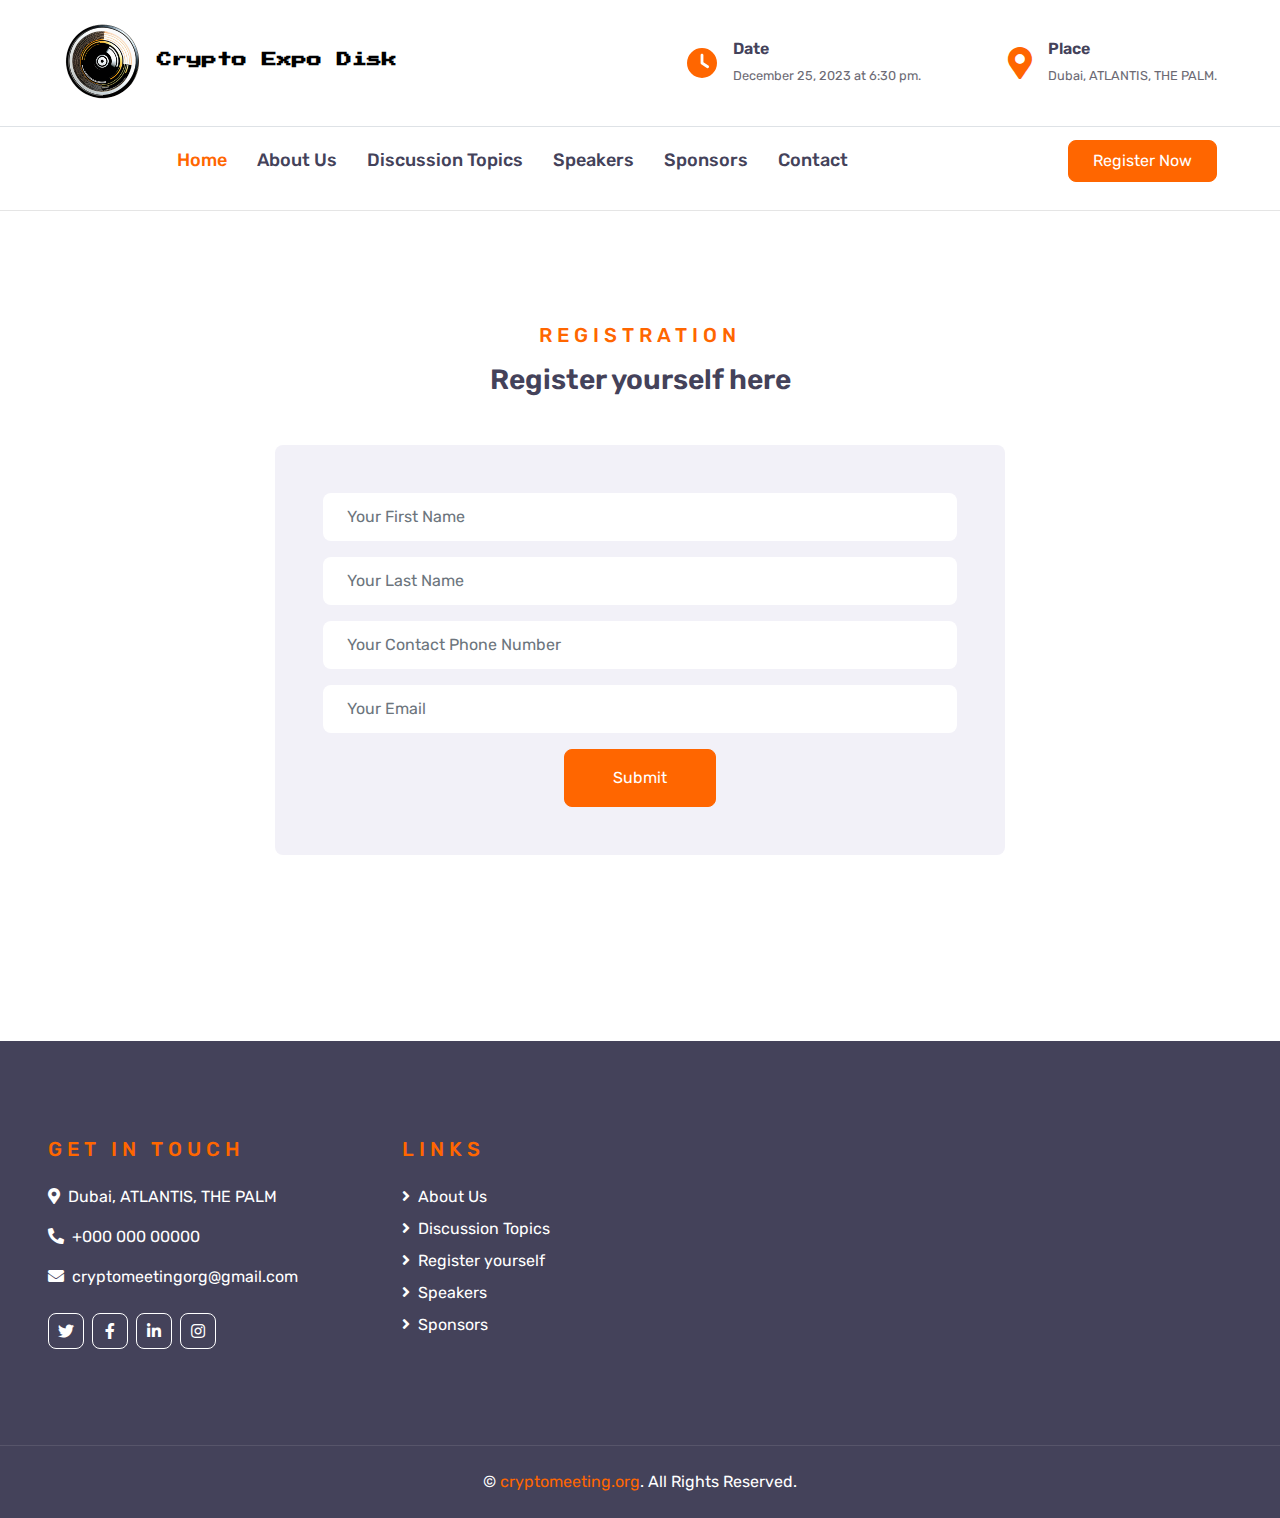
<file: Cypto_Expo Project/registration.html>
<!DOCTYPE html>
<html lang="en">

<head>
    <meta charset="utf-8">
    <title>Registration - Crypto Expo Disk</title>
    <meta content="width=device-width, initial-scale=1.0" name="viewport">
    <meta content="Free HTML Templates" name="keywords">
    <meta content="Free HTML Templates" name="description">

    <!-- Favicon -->
    <link rel="shortcut icon" href="favicon.ico" type="image/x-icon">

    <!-- Font Awesome -->
    <link href="https://cdnjs.cloudflare.com/ajax/libs/font-awesome/5.10.0/css/all.min.css" rel="stylesheet">

    <!-- Libraries Stylesheet -->
    <link href="lib/owlcarousel/assets/owl.carousel.min.css" rel="stylesheet">

    <!-- Customized Bootstrap Stylesheet -->
    <link rel="stylesheet" href="./css/button.css">
    <link href="css/style.css" rel="stylesheet">
</head>

<body>
    <!-- Topbar Start -->
    <div class="container-fluid d-none d-lg-block">
        <div class="row align-items-center py-4 px-xl-5">
            <div class="col-lg-6">
                <a href="./index.html" class="text-decoration-none">
                    <img src="./img/logo/LOGO.png" width="80px" alt="">
                    <span id="logo-text">Crypto Expo Disk</span>
                </a>
            </div>
            
            <div class="col-lg-3 text-right">
                <div class="d-inline-flex align-items-center">
                    <svg xmlns="http://www.w3.org/2000/svg" height="30px" viewBox="0 0 512 512"
                        class="mr-3">
                        <style>
                            svg {
                                fill: #FF6600
                            }
                        </style>
                        <path
                            d="M256 0a256 256 0 1 1 0 512A256 256 0 1 1 256 0zM232 120V256c0 8 4 15.5 10.7 20l96 64c11 7.4 25.9 4.4 33.3-6.7s4.4-25.9-6.7-33.3L280 243.2V120c0-13.3-10.7-24-24-24s-24 10.7-24 24z" />
                    </svg>
                    <div class="text-left">
                        <h6 class="font-weight-semi-bold mb-1">Date</h6>
                        <small>December 25, 2023 at 6:30 pm.</small>
                    </div>
                </div>
            </div>
            <div class="col-lg-3 text-right">
                <div class="d-inline-flex align-items-center">
                    <i class="fa fa-2x fa-map-marker-alt text-primary mr-3"></i>
                    <div class="text-left">
                        <h6 class="font-weight-semi-bold mb-1">Place</h6>
                        <small>Dubai, ATLANTIS, THE PALM.</small>
                    </div>
                </div>
            </div>
        </div>
    </div>
    <!-- Topbar End -->

    <!-- Navbar Start -->
    <div class="container-fluid">
        <div class="row border-top px-xl-5">
            <div class="col-lg-1 d-none d-lg-block">
            </div>
            <div class="col-lg-11">
                <nav class="navbar navbar-expand-lg bg-light navbar-light py-3 py-lg-0 px-0">
                    <a href="" class="text-decoration-none d-block d-lg-none">
                        <img src="./img/logo/LOGO.png" width="60px" alt="">
                        <span id="logo-text">Crypto Expo Disk</span>
                    </a>
                    <button type="button" class="navbar-toggler" data-toggle="collapse" data-target="#navbarCollapse">
                        <span class="navbar-toggler-icon"></span>
                    </button>
                    <div class="collapse navbar-collapse justify-content-between" id="navbarCollapse">
                        <div class="navbar-nav py-0">
                            <a href="index.html" class="nav-item nav-link active">Home</a>
                            <a href="index.html#about" class="nav-item nav-link">About Us</a>
                            <a href="index.html#discussion" class="nav-item nav-link">Discussion Topics</a>
                            <a href="index.html#speaker" class="nav-item nav-link">Speakers</a>
                            <a href="index.html#sponsor" class="nav-item nav-link">Sponsors</a>
                            <a href="#contact" class="nav-item nav-link">Contact</a>
                        </div>
                        <a class="btn btn-primary py-2 px-4 ml-auto d-none d-lg-block" href="">Register Now</a>

                    </div>
                </nav>
            </div>
        </div>
    </div>
    <hr>
    <!-- Navbar End -->

    <!-- Registration Start -->
    <div class="container-fluid py-5">
        <div class="container py-5">
            <div class="text-center mb-5">
                <h5 class="text-primary text-uppercase mb-3" style="letter-spacing: 5px;">Registration</h5>
                <h3>Register yourself here</h1>
            </div>
            <div class="row justify-content-center">
                <div class="col-lg-8">
                    <div class="contact-form bg-secondary rounded p-5">
                        <div id="success"></div>
                        <form name="sentMessage" id="contactForm" novalidate="novalidate">
                            <div class="control-group">
                                <input type="text" class="form-control border-0 p-4" id="fname" placeholder="Your First Name" required="required" data-validation-required-message="Please enter your first name" />
                                <p class="help-block text-danger"></p>
                            </div>
                            <div class="control-group">
                                <input type="text" class="form-control border-0 p-4" id="lname" placeholder="Your Last Name" required="required" data-validation-required-message="Please enter your last name" />
                                <p class="help-block text-danger"></p>
                            </div>
                            <div class="control-group">
                                <input type="text" class="form-control border-0 p-4" id="contact" placeholder="Your Contact Phone Number" required="required" data-validation-required-message="Please enter a phone number" />
                                <p class="help-block text-danger"></p>
                            </div>
                            <div class="control-group">
                                <input type="email" class="form-control border-0 p-4" id="email" placeholder="Your Email" required="required" data-validation-required-message="Please enter your email" />
                                <p class="help-block text-danger"></p>
                            </div>
                            <div class="text-center">
                                <button class="btn btn-primary py-3 px-5" type="submit" id="sendMessageButton">Submit</button>
                            </div>
                        </form>
                    </div>
                </div>
            </div>
        </div>
    </div>
    <!-- Registration End -->

    <!-- Footer Start -->
    <div class="container-fluid bg-dark text-white py-5 px-sm-3 px-lg-5" style="margin-top: 90px;" id="contact">
        <div class="row pt-5">
            <div class="col-lg-7 col-md-12">
                <div class="row">
                    <div class="col-md-6 mb-5">
                        <h5 class="text-primary text-uppercase mb-4" style="letter-spacing: 5px;">Get In Touch</h5>
                        <p><i class="fa fa-map-marker-alt mr-2"></i>Dubai, ATLANTIS, THE PALM</p>
                        <p><i class="fa fa-phone-alt mr-2"></i>+000 000 00000</p>
                        <p><i class="fa fa-envelope mr-2"></i>cryptomeetingorg@gmail.com</p>
                        <div class="d-flex justify-content-start mt-4">
                            <a class="btn btn-outline-light btn-square mr-2" href="#"><i class="fab fa-twitter"></i></a>
                            <a class="btn btn-outline-light btn-square mr-2" href="#"><i
                                    class="fab fa-facebook-f"></i></a>
                            <a class="btn btn-outline-light btn-square mr-2" href="#"><i
                                    class="fab fa-linkedin-in"></i></a>
                            <a class="btn btn-outline-light btn-square" href="#"><i class="fab fa-instagram"></i></a>
                        </div>
                    </div>
                    <div class="col-md-6 mb-5">
                        <h5 class="text-primary text-uppercase mb-4" style="letter-spacing: 5px;">Links</h5>
                        <div class="d-flex flex-column justify-content-start">
                            <a class="text-white mb-2" href="index.html#about"><i class="fa fa-angle-right mr-2"></i>About Us</a>
                            <a class="text-white mb-2" href="index.html#discussion"><i class="fa fa-angle-right mr-2"></i>Discussion Topics</a>
                            <a class="text-white mb-2" href="registration.html"><i class="fa fa-angle-right mr-2"></i>Register yourself</a>
                            <a class="text-white mb-2" href="index.html#speaker"><i class="fa fa-angle-right mr-2"></i>Speakers</a>
                            <a class="text-white" href="index.html#sponsor"><i class="fa fa-angle-right mr-2"></i>Sponsors</a>
                        </div>
                    </div>
                </div>
            </div>
            <div class="col-lg-5 col-md-12 mb-5">
                <iframe src="https://www.google.com/maps/embed?pb=!1m18!1m12!1m3!1d3612.1550778672545!2d55.11457487500362!3d25.13044743440184!2m3!1f0!2f0!3f0!3m2!1i1024!2i768!4f13.1!3m3!1m2!1s0x3e5f153e3609c979%3A0x5945a418a804ac5!2sAtlantis%2C%20The%20Palm!5e0!3m2!1sen!2s!4v1701065758979!5m2!1sen!2s" width="100%" height="100%" style="border:0;" allowfullscreen="" loading="lazy" referrerpolicy="no-referrer-when-downgrade"></iframe>
            </div>
        </div>
    </div>
    <div class="container-fluid bg-dark text-white border-top py-4 px-sm-3 px-md-5"
        style="border-color: rgba(256, 256, 256, .1) !important;">
        <div class="row">
            <div class="col-lg-12 text-center text-md-center mb-3 mb-md-0">
                <p class="m-0 text-white">&copy; <a href="./index.html">cryptomeeting.org</a>. All Rights Reserved.</p>
                <!-- Add your proper Domain Name here -->
            </div>
        </div>
    </div>
    <!-- Footer End -->

    <!-- JavaScript Libraries -->
    <script src="https://code.jquery.com/jquery-3.4.1.min.js"></script>
    <script src="https://stackpath.bootstrapcdn.com/bootstrap/4.4.1/js/bootstrap.bundle.min.js"></script>
    <script src="lib/easing/easing.min.js"></script>
    <script src="lib/owlcarousel/owl.carousel.min.js"></script>

    <!-- Contact Javascript File -->
    <script src="mail/jqBootstrapValidation.min.js"></script>
    <script src="mail/contact.js"></script>

    <!-- Own Javascript -->
    <script src="js/main.js"></script>
</body>

</html>
</file>
<file: Cypto_Expo Project/css/button.css>
/* CSS */
.button-28 {
  appearance: none;
  background-color: transparent;
  border: 2px solid #1A1A1A;
  border-radius: 15px;
  box-sizing: border-box;
  color: #3B3B3B;
  cursor: pointer;
  display: inline-block;
  font-family: Roobert,-apple-system,BlinkMacSystemFont,"Segoe UI",Helvetica,Arial,sans-serif,"Apple Color Emoji","Segoe UI Emoji","Segoe UI Symbol";
  font-size: 16px;
  font-weight: 600;
  line-height: normal;
  margin: 0;
  min-height: 60px;
  min-width: 0;
  outline: none;
  padding: 10px 10px;
  text-align: center;
  text-decoration: none;
  transition: all 300ms cubic-bezier(.23, 1, 0.32, 1);
  user-select: none;
  -webkit-user-select: none;
  touch-action: manipulation;
  width: 100%;
  will-change: transform;
}

.button-28:disabled {
  pointer-events: none;
}

.button-28:hover {
  color: #fff;
  background-color: #1A1A1A;
  box-shadow: rgba(0, 0, 0, 0.25) 0 8px 15px;
  transform: translateY(-2px);
}

.button-28:active {
  box-shadow: none;
  transform: translateY(0);
}
</file>
<file: Al-Arsh-Institute/css/style.css>
/******* Bootstrap Theming ********/
/*!
 * Bootstrap v4.5.3 (https://getbootstrap.com/)
 * Copyright 2011-2020 The Bootstrap Authors
 * Copyright 2011-2020 Twitter, Inc.
 * Licensed under MIT (https://github.com/twbs/bootstrap/blob/main/LICENSE)
 */
:root {
  --blue: #007bff;
  --indigo: #6610f2;
  --purple: #6f42c1;
  --pink: #e83e8c;
  --red: #dc3545;
  --orange: #fd7e14;
  --yellow: #ffc107;
  --green: #28a745;
  --teal: #20c997;
  --cyan: #17a2b8;
  --white: #fff;
  --gray: #6c757d;
  --gray-dark: #343a40;
  --primary: #FF6600;
  --secondary: #F2F1F8;
  --success: #28a745;
  --info: #17a2b8;
  --warning: #ffc107;
  --danger: #dc3545;
  --light: #FFFFFF;
  --dark: #44425A;
  --breakpoint-xs: 0;
  --breakpoint-sm: 576px;
  --breakpoint-md: 768px;
  --breakpoint-lg: 992px;
  --breakpoint-xl: 1200px;
  --font-family-sans-serif: "Poppins", sans-serif;
  --font-family-monospace: SFMono-Regular, Menlo, Monaco, Consolas, "Liberation Mono", "Courier New", monospace;
}

*,
*::before,
*::after {
  box-sizing: border-box;
}

html {
  font-family: sans-serif;
  line-height: 1.15;
  -webkit-text-size-adjust: 100%;
  -webkit-tap-highlight-color: rgba(0, 0, 0, 0);
}

article, aside, figcaption, figure, footer, header, hgroup, main, nav, section {
  display: block;
}

body {
  margin: 0;
  font-family: "Poppins", sans-serif;
  font-size: 1rem;
  font-weight: 400;
  line-height: 1.5;
  color: #6C6A74;
  text-align: left;
  background-color: #fff;
}

[tabindex="-1"]:focus:not(:focus-visible) {
  outline: 0 !important;
}

hr {
  box-sizing: content-box;
  height: 0;
  overflow: visible;
}

h1, h2, h3, h4, h5, h6 {
  margin-top: 0;
  margin-bottom: 0.5rem;
}

p {
  margin-top: 0;
  margin-bottom: 1rem;
}

abbr[title],
abbr[data-original-title] {
  text-decoration: underline;
  text-decoration: underline dotted;
  cursor: help;
  border-bottom: 0;
  text-decoration-skip-ink: none;
}

address {
  margin-bottom: 1rem;
  font-style: normal;
  line-height: inherit;
}

ol,
ul,
dl {
  margin-top: 0;
  margin-bottom: 1rem;
}

ol ol,
ul ul,
ol ul,
ul ol {
  margin-bottom: 0;
}

dt {
  font-weight: 700;
}

dd {
  margin-bottom: .5rem;
  margin-left: 0;
}

blockquote {
  margin: 0 0 1rem;
}

b,
strong {
  font-weight: bolder;
}

small {
  font-size: 80%;
}

sub,
sup {
  position: relative;
  font-size: 75%;
  line-height: 0;
  vertical-align: baseline;
}

sub {
  bottom: -.25em;
}

sup {
  top: -.5em;
}

a {
  color: #FF6600;
  text-decoration: none;
  background-color: transparent;
}

a:hover {
  color: #b34700;
  text-decoration: underline;
}

a:not([href]):not([class]) {
  color: inherit;
  text-decoration: none;
}

a:not([href]):not([class]):hover {
  color: inherit;
  text-decoration: none;
}

pre,
code,
kbd,
samp {
  font-family: SFMono-Regular, Menlo, Monaco, Consolas, "Liberation Mono", "Courier New", monospace;
  font-size: 1em;
}

pre {
  margin-top: 0;
  margin-bottom: 1rem;
  overflow: auto;
  -ms-overflow-style: scrollbar;
}

figure {
  margin: 0 0 1rem;
}

img {
  vertical-align: middle;
  border-style: none;
}

svg {
  overflow: hidden;
  vertical-align: middle;
}

table {
  border-collapse: collapse;
}

caption {
  padding-top: 0.75rem;
  padding-bottom: 0.75rem;
  color: #6c757d;
  text-align: left;
  caption-side: bottom;
}

th {
  text-align: inherit;
  text-align: -webkit-match-parent;
}

label {
  display: inline-block;
  margin-bottom: 0.5rem;
}

button {
  border-radius: 0;
}

button:focus {
  outline: 1px dotted;
  outline: 5px auto -webkit-focus-ring-color;
}

input,
button,
select,
optgroup,
textarea {
  margin: 0;
  font-family: inherit;
  font-size: inherit;
  line-height: inherit;
}

button,
input {
  overflow: visible;
}

button,
select {
  text-transform: none;
}

[role="button"] {
  cursor: pointer;
}

select {
  word-wrap: normal;
}

button,
[type="button"],
[type="reset"],
[type="submit"] {
  -webkit-appearance: button;
}

button:not(:disabled),
[type="button"]:not(:disabled),
[type="reset"]:not(:disabled),
[type="submit"]:not(:disabled) {
  cursor: pointer;
}

button::-moz-focus-inner,
[type="button"]::-moz-focus-inner,
[type="reset"]::-moz-focus-inner,
[type="submit"]::-moz-focus-inner {
  padding: 0;
  border-style: none;
}

input[type="radio"],
input[type="checkbox"] {
  box-sizing: border-box;
  padding: 0;
}

textarea {
  overflow: auto;
  resize: vertical;
}

fieldset {
  min-width: 0;
  padding: 0;
  margin: 0;
  border: 0;
}

legend {
  display: block;
  width: 100%;
  max-width: 100%;
  padding: 0;
  margin-bottom: .5rem;
  font-size: 1.5rem;
  line-height: inherit;
  color: inherit;
  white-space: normal;
}

@media (max-width: 1200px) {
  legend {
    font-size: calc(1.275rem + 0.3vw) ;
  }
}

progress {
  vertical-align: baseline;
}

[type="number"]::-webkit-inner-spin-button,
[type="number"]::-webkit-outer-spin-button {
  height: auto;
}

[type="search"] {
  outline-offset: -2px;
  -webkit-appearance: none;
}

[type="search"]::-webkit-search-decoration {
  -webkit-appearance: none;
}

::-webkit-file-upload-button {
  font: inherit;
  -webkit-appearance: button;
}

output {
  display: inline-block;
}

summary {
  display: list-item;
  cursor: pointer;
}

template {
  display: none;
}

[hidden] {
  display: none !important;
}

h1, h2, h3, h4, h5, h6,
.h1, .h2, .h3, .h4, .h5, .h6 {
  margin-bottom: 0.5rem;
  font-weight: 500;
  line-height: 1.2;
  color: #44425A;
}

h1, .h1 {
  font-size: 2.5rem;
}

@media (max-width: 1200px) {
  h1, .h1 {
    font-size: calc(1.375rem + 1.5vw) ;
  }
}

h2, .h2 {
  font-size: 2rem;
}

@media (max-width: 1200px) {
  h2, .h2 {
    font-size: calc(1.325rem + 0.9vw) ;
  }
}

h3, .h3 {
  font-size: 1.75rem;
}

@media (max-width: 1200px) {
  h3, .h3 {
    font-size: calc(1.3rem + 0.6vw) ;
  }
}

h4, .h4 {
  font-size: 1.5rem;
}

@media (max-width: 1200px) {
  h4, .h4 {
    font-size: calc(1.275rem + 0.3vw) ;
  }
}

h5, .h5 {
  font-size: 1.25rem;
}

h6, .h6 {
  font-size: 1rem;
}

.lead {
  font-size: 1.25rem;
  font-weight: 300;
}

.display-1 {
  font-size: 6rem;
  font-weight: 300;
  line-height: 1.2;
}

@media (max-width: 1200px) {
  .display-1 {
    font-size: calc(1.725rem + 5.7vw) ;
  }
}

.display-2 {
  font-size: 5.5rem;
  font-weight: 300;
  line-height: 1.2;
}

@media (max-width: 1200px) {
  .display-2 {
    font-size: calc(1.675rem + 5.1vw) ;
  }
}

.display-3 {
  font-size: 4.5rem;
  font-weight: 300;
  line-height: 1.2;
}

@media (max-width: 1200px) {
  .display-3 {
    font-size: calc(1.575rem + 3.9vw) ;
  }
}

.display-4 {
  font-size: 3.5rem;
  font-weight: 300;
  line-height: 1.2;
}

@media (max-width: 1200px) {
  .display-4 {
    font-size: calc(1.475rem + 2.7vw) ;
  }
}

hr {
  margin-top: 1rem;
  margin-bottom: 1rem;
  border: 0;
  border-top: 1px solid rgba(0, 0, 0, 0.1);
}

small,
.small {
  font-size: 80%;
  font-weight: 400;
}

mark,
.mark {
  padding: 0.2em;
  background-color: #fcf8e3;
}

.list-unstyled {
  padding-left: 0;
  list-style: none;
}

.list-inline {
  padding-left: 0;
  list-style: none;
}

.list-inline-item {
  display: inline-block;
}

.list-inline-item:not(:last-child) {
  margin-right: 0.5rem;
}

.initialism {
  font-size: 90%;
  text-transform: uppercase;
}

.blockquote {
  margin-bottom: 1rem;
  font-size: 1.25rem;
}

.blockquote-footer {
  display: block;
  font-size: 80%;
  color: #6c757d;
}

.blockquote-footer::before {
  content: "\2014\00A0";
}

.img-fluid {
  max-width: 100%;
  height: auto;
}

.img-thumbnail {
  padding: 0.25rem;
  background-color: #fff;
  border: 1px solid #dee2e6;
  border-radius: 8px;
  max-width: 100%;
  height: auto;
}

.figure {
  display: inline-block;
}

.figure-img {
  margin-bottom: 0.5rem;
  line-height: 1;
}

.figure-caption {
  font-size: 90%;
  color: #6c757d;
}

code {
  font-size: 87.5%;
  color: #e83e8c;
  word-wrap: break-word;
}

a > code {
  color: inherit;
}

kbd {
  padding: 0.2rem 0.4rem;
  font-size: 87.5%;
  color: #fff;
  background-color: #212529;
  border-radius: 0.2rem;
}

kbd kbd {
  padding: 0;
  font-size: 100%;
  font-weight: 700;
}

pre {
  display: block;
  font-size: 87.5%;
  color: #212529;
}

pre code {
  font-size: inherit;
  color: inherit;
  word-break: normal;
}

.pre-scrollable {
  max-height: 340px;
  overflow-y: scroll;
}

.container,
.container-fluid,
.container-sm,
.container-md,
.container-lg,
.container-xl {
  width: 100%;
  padding-right: 15px;
  padding-left: 15px;
  margin-right: auto;
  margin-left: auto;
}

@media (min-width: 576px) {
  .container, .container-sm {
    max-width: 540px;
  }
}

@media (min-width: 768px) {
  .container, .container-sm, .container-md {
    max-width: 720px;
  }
}

@media (min-width: 992px) {
  .container, .container-sm, .container-md, .container-lg {
    max-width: 960px;
  }
}

@media (min-width: 1200px) {
  .container, .container-sm, .container-md, .container-lg, .container-xl {
    max-width: 1140px;
  }
}

.row {
  display: flex;
  flex-wrap: wrap;
  margin-right: -15px;
  margin-left: -15px;
}

.no-gutters {
  margin-right: 0;
  margin-left: 0;
}

.no-gutters > .col,
.no-gutters > [class*="col-"] {
  padding-right: 0;
  padding-left: 0;
}

.col-1, .col-2, .col-3, .col-4, .col-5, .col-6, .col-7, .col-8, .col-9, .col-10, .col-11, .col-12, .col,
.col-auto, .col-sm-1, .col-sm-2, .col-sm-3, .col-sm-4, .col-sm-5, .col-sm-6, .col-sm-7, .col-sm-8, .col-sm-9, .col-sm-10, .col-sm-11, .col-sm-12, .col-sm,
.col-sm-auto, .col-md-1, .col-md-2, .col-md-3, .col-md-4, .col-md-5, .col-md-6, .col-md-7, .col-md-8, .col-md-9, .col-md-10, .col-md-11, .col-md-12, .col-md,
.col-md-auto, .col-lg-1, .col-lg-2, .col-lg-3, .col-lg-4, .col-lg-5, .col-lg-6, .col-lg-7, .col-lg-8, .col-lg-9, .col-lg-10, .col-lg-11, .col-lg-12, .col-lg,
.col-lg-auto, .col-xl-1, .col-xl-2, .col-xl-3, .col-xl-4, .col-xl-5, .col-xl-6, .col-xl-7, .col-xl-8, .col-xl-9, .col-xl-10, .col-xl-11, .col-xl-12, .col-xl,
.col-xl-auto {
  position: relative;
  width: 100%;
  padding-right: 15px;
  padding-left: 15px;
}

.col {
  flex-basis: 0;
  flex-grow: 1;
  max-width: 100%;
}

.row-cols-1 > * {
  flex: 0 0 100%;
  max-width: 100%;
}

.row-cols-2 > * {
  flex: 0 0 50%;
  max-width: 50%;
}

.row-cols-3 > * {
  flex: 0 0 33.33333%;
  max-width: 33.33333%;
}

.row-cols-4 > * {
  flex: 0 0 25%;
  max-width: 25%;
}

.row-cols-5 > * {
  flex: 0 0 20%;
  max-width: 20%;
}

.row-cols-6 > * {
  flex: 0 0 16.66667%;
  max-width: 16.66667%;
}

.col-auto {
  flex: 0 0 auto;
  width: auto;
  max-width: 100%;
}

.col-1 {
  flex: 0 0 8.33333%;
  max-width: 8.33333%;
}

.col-2 {
  flex: 0 0 16.66667%;
  max-width: 16.66667%;
}

.col-3 {
  flex: 0 0 25%;
  max-width: 25%;
}

.col-4 {
  flex: 0 0 33.33333%;
  max-width: 33.33333%;
}

.col-5 {
  flex: 0 0 41.66667%;
  max-width: 41.66667%;
}

.col-6 {
  flex: 0 0 50%;
  max-width: 50%;
}

.col-7 {
  flex: 0 0 58.33333%;
  max-width: 58.33333%;
}

.col-8 {
  flex: 0 0 66.66667%;
  max-width: 66.66667%;
}

.col-9 {
  flex: 0 0 75%;
  max-width: 75%;
}

.col-10 {
  flex: 0 0 83.33333%;
  max-width: 83.33333%;
}

.col-11 {
  flex: 0 0 91.66667%;
  max-width: 91.66667%;
}

.col-12 {
  flex: 0 0 100%;
  max-width: 100%;
}

.order-first {
  order: -1;
}

.order-last {
  order: 13;
}

.order-0 {
  order: 0;
}

.order-1 {
  order: 1;
}

.order-2 {
  order: 2;
}

.order-3 {
  order: 3;
}

.order-4 {
  order: 4;
}

.order-5 {
  order: 5;
}

.order-6 {
  order: 6;
}

.order-7 {
  order: 7;
}

.order-8 {
  order: 8;
}

.order-9 {
  order: 9;
}

.order-10 {
  order: 10;
}

.order-11 {
  order: 11;
}

.order-12 {
  order: 12;
}

.offset-1 {
  margin-left: 8.33333%;
}

.offset-2 {
  margin-left: 16.66667%;
}

.offset-3 {
  margin-left: 25%;
}

.offset-4 {
  margin-left: 33.33333%;
}

.offset-5 {
  margin-left: 41.66667%;
}

.offset-6 {
  margin-left: 50%;
}

.offset-7 {
  margin-left: 58.33333%;
}

.offset-8 {
  margin-left: 66.66667%;
}

.offset-9 {
  margin-left: 75%;
}

.offset-10 {
  margin-left: 83.33333%;
}

.offset-11 {
  margin-left: 91.66667%;
}

@media (min-width: 576px) {
  .col-sm {
    flex-basis: 0;
    flex-grow: 1;
    max-width: 100%;
  }
  .row-cols-sm-1 > * {
    flex: 0 0 100%;
    max-width: 100%;
  }
  .row-cols-sm-2 > * {
    flex: 0 0 50%;
    max-width: 50%;
  }
  .row-cols-sm-3 > * {
    flex: 0 0 33.33333%;
    max-width: 33.33333%;
  }
  .row-cols-sm-4 > * {
    flex: 0 0 25%;
    max-width: 25%;
  }
  .row-cols-sm-5 > * {
    flex: 0 0 20%;
    max-width: 20%;
  }
  .row-cols-sm-6 > * {
    flex: 0 0 16.66667%;
    max-width: 16.66667%;
  }
  .col-sm-auto {
    flex: 0 0 auto;
    width: auto;
    max-width: 100%;
  }
  .col-sm-1 {
    flex: 0 0 8.33333%;
    max-width: 8.33333%;
  }
  .col-sm-2 {
    flex: 0 0 16.66667%;
    max-width: 16.66667%;
  }
  .col-sm-3 {
    flex: 0 0 25%;
    max-width: 25%;
  }
  .col-sm-4 {
    flex: 0 0 33.33333%;
    max-width: 33.33333%;
  }
  .col-sm-5 {
    flex: 0 0 41.66667%;
    max-width: 41.66667%;
  }
  .col-sm-6 {
    flex: 0 0 50%;
    max-width: 50%;
  }
  .col-sm-7 {
    flex: 0 0 58.33333%;
    max-width: 58.33333%;
  }
  .col-sm-8 {
    flex: 0 0 66.66667%;
    max-width: 66.66667%;
  }
  .col-sm-9 {
    flex: 0 0 75%;
    max-width: 75%;
  }
  .col-sm-10 {
    flex: 0 0 83.33333%;
    max-width: 83.33333%;
  }
  .col-sm-11 {
    flex: 0 0 91.66667%;
    max-width: 91.66667%;
  }
  .col-sm-12 {
    flex: 0 0 100%;
    max-width: 100%;
  }
  .order-sm-first {
    order: -1;
  }
  .order-sm-last {
    order: 13;
  }
  .order-sm-0 {
    order: 0;
  }
  .order-sm-1 {
    order: 1;
  }
  .order-sm-2 {
    order: 2;
  }
  .order-sm-3 {
    order: 3;
  }
  .order-sm-4 {
    order: 4;
  }
  .order-sm-5 {
    order: 5;
  }
  .order-sm-6 {
    order: 6;
  }
  .order-sm-7 {
    order: 7;
  }
  .order-sm-8 {
    order: 8;
  }
  .order-sm-9 {
    order: 9;
  }
  .order-sm-10 {
    order: 10;
  }
  .order-sm-11 {
    order: 11;
  }
  .order-sm-12 {
    order: 12;
  }
  .offset-sm-0 {
    margin-left: 0;
  }
  .offset-sm-1 {
    margin-left: 8.33333%;
  }
  .offset-sm-2 {
    margin-left: 16.66667%;
  }
  .offset-sm-3 {
    margin-left: 25%;
  }
  .offset-sm-4 {
    margin-left: 33.33333%;
  }
  .offset-sm-5 {
    margin-left: 41.66667%;
  }
  .offset-sm-6 {
    margin-left: 50%;
  }
  .offset-sm-7 {
    margin-left: 58.33333%;
  }
  .offset-sm-8 {
    margin-left: 66.66667%;
  }
  .offset-sm-9 {
    margin-left: 75%;
  }
  .offset-sm-10 {
    margin-left: 83.33333%;
  }
  .offset-sm-11 {
    margin-left: 91.66667%;
  }
}

@media (min-width: 768px) {
  .col-md {
    flex-basis: 0;
    flex-grow: 1;
    max-width: 100%;
  }
  .row-cols-md-1 > * {
    flex: 0 0 100%;
    max-width: 100%;
  }
  .row-cols-md-2 > * {
    flex: 0 0 50%;
    max-width: 50%;
  }
  .row-cols-md-3 > * {
    flex: 0 0 33.33333%;
    max-width: 33.33333%;
  }
  .row-cols-md-4 > * {
    flex: 0 0 25%;
    max-width: 25%;
  }
  .row-cols-md-5 > * {
    flex: 0 0 20%;
    max-width: 20%;
  }
  .row-cols-md-6 > * {
    flex: 0 0 16.66667%;
    max-width: 16.66667%;
  }
  .col-md-auto {
    flex: 0 0 auto;
    width: auto;
    max-width: 100%;
  }
  .col-md-1 {
    flex: 0 0 8.33333%;
    max-width: 8.33333%;
  }
  .col-md-2 {
    flex: 0 0 16.66667%;
    max-width: 16.66667%;
  }
  .col-md-3 {
    flex: 0 0 25%;
    max-width: 25%;
  }
  .col-md-4 {
    flex: 0 0 33.33333%;
    max-width: 33.33333%;
  }
  .col-md-5 {
    flex: 0 0 41.66667%;
    max-width: 41.66667%;
  }
  .col-md-6 {
    flex: 0 0 50%;
    max-width: 50%;
  }
  .col-md-7 {
    flex: 0 0 58.33333%;
    max-width: 58.33333%;
  }
  .col-md-8 {
    flex: 0 0 66.66667%;
    max-width: 66.66667%;
  }
  .col-md-9 {
    flex: 0 0 75%;
    max-width: 75%;
  }
  .col-md-10 {
    flex: 0 0 83.33333%;
    max-width: 83.33333%;
  }
  .col-md-11 {
    flex: 0 0 91.66667%;
    max-width: 91.66667%;
  }
  .col-md-12 {
    flex: 0 0 100%;
    max-width: 100%;
  }
  .order-md-first {
    order: -1;
  }
  .order-md-last {
    order: 13;
  }
  .order-md-0 {
    order: 0;
  }
  .order-md-1 {
    order: 1;
  }
  .order-md-2 {
    order: 2;
  }
  .order-md-3 {
    order: 3;
  }
  .order-md-4 {
    order: 4;
  }
  .order-md-5 {
    order: 5;
  }
  .order-md-6 {
    order: 6;
  }
  .order-md-7 {
    order: 7;
  }
  .order-md-8 {
    order: 8;
  }
  .order-md-9 {
    order: 9;
  }
  .order-md-10 {
    order: 10;
  }
  .order-md-11 {
    order: 11;
  }
  .order-md-12 {
    order: 12;
  }
  .offset-md-0 {
    margin-left: 0;
  }
  .offset-md-1 {
    margin-left: 8.33333%;
  }
  .offset-md-2 {
    margin-left: 16.66667%;
  }
  .offset-md-3 {
    margin-left: 25%;
  }
  .offset-md-4 {
    margin-left: 33.33333%;
  }
  .offset-md-5 {
    margin-left: 41.66667%;
  }
  .offset-md-6 {
    margin-left: 50%;
  }
  .offset-md-7 {
    margin-left: 58.33333%;
  }
  .offset-md-8 {
    margin-left: 66.66667%;
  }
  .offset-md-9 {
    margin-left: 75%;
  }
  .offset-md-10 {
    margin-left: 83.33333%;
  }
  .offset-md-11 {
    margin-left: 91.66667%;
  }
}

@media (min-width: 992px) {
  .col-lg {
    flex-basis: 0;
    flex-grow: 1;
    max-width: 100%;
  }
  .row-cols-lg-1 > * {
    flex: 0 0 100%;
    max-width: 100%;
  }
  .row-cols-lg-2 > * {
    flex: 0 0 50%;
    max-width: 50%;
  }
  .row-cols-lg-3 > * {
    flex: 0 0 33.33333%;
    max-width: 33.33333%;
  }
  .row-cols-lg-4 > * {
    flex: 0 0 25%;
    max-width: 25%;
  }
  .row-cols-lg-5 > * {
    flex: 0 0 20%;
    max-width: 20%;
  }
  .row-cols-lg-6 > * {
    flex: 0 0 16.66667%;
    max-width: 16.66667%;
  }
  .col-lg-auto {
    flex: 0 0 auto;
    width: auto;
    max-width: 100%;
  }
  .col-lg-1 {
    flex: 0 0 8.33333%;
    max-width: 8.33333%;
  }
  .col-lg-2 {
    flex: 0 0 16.66667%;
    max-width: 16.66667%;
  }
  .col-lg-3 {
    flex: 0 0 25%;
    max-width: 25%;
  }
  .col-lg-4 {
    flex: 0 0 33.33333%;
    max-width: 33.33333%;
  }
  .col-lg-5 {
    flex: 0 0 41.66667%;
    max-width: 41.66667%;
  }
  .col-lg-6 {
    flex: 0 0 50%;
    max-width: 50%;
  }
  .col-lg-7 {
    flex: 0 0 58.33333%;
    max-width: 58.33333%;
  }
  .col-lg-8 {
    flex: 0 0 66.66667%;
    max-width: 66.66667%;
  }
  .col-lg-9 {
    flex: 0 0 75%;
    max-width: 75%;
  }
  .col-lg-10 {
    flex: 0 0 83.33333%;
    max-width: 83.33333%;
  }
  .col-lg-11 {
    flex: 0 0 91.66667%;
    max-width: 91.66667%;
  }
  .col-lg-12 {
    flex: 0 0 100%;
    max-width: 100%;
  }
  .order-lg-first {
    order: -1;
  }
  .order-lg-last {
    order: 13;
  }
  .order-lg-0 {
    order: 0;
  }
  .order-lg-1 {
    order: 1;
  }
  .order-lg-2 {
    order: 2;
  }
  .order-lg-3 {
    order: 3;
  }
  .order-lg-4 {
    order: 4;
  }
  .order-lg-5 {
    order: 5;
  }
  .order-lg-6 {
    order: 6;
  }
  .order-lg-7 {
    order: 7;
  }
  .order-lg-8 {
    order: 8;
  }
  .order-lg-9 {
    order: 9;
  }
  .order-lg-10 {
    order: 10;
  }
  .order-lg-11 {
    order: 11;
  }
  .order-lg-12 {
    order: 12;
  }
  .offset-lg-0 {
    margin-left: 0;
  }
  .offset-lg-1 {
    margin-left: 8.33333%;
  }
  .offset-lg-2 {
    margin-left: 16.66667%;
  }
  .offset-lg-3 {
    margin-left: 25%;
  }
  .offset-lg-4 {
    margin-left: 33.33333%;
  }
  .offset-lg-5 {
    margin-left: 41.66667%;
  }
  .offset-lg-6 {
    margin-left: 50%;
  }
  .offset-lg-7 {
    margin-left: 58.33333%;
  }
  .offset-lg-8 {
    margin-left: 66.66667%;
  }
  .offset-lg-9 {
    margin-left: 75%;
  }
  .offset-lg-10 {
    margin-left: 83.33333%;
  }
  .offset-lg-11 {
    margin-left: 91.66667%;
  }
}

@media (min-width: 1200px) {
  .col-xl {
    flex-basis: 0;
    flex-grow: 1;
    max-width: 100%;
  }
  .row-cols-xl-1 > * {
    flex: 0 0 100%;
    max-width: 100%;
  }
  .row-cols-xl-2 > * {
    flex: 0 0 50%;
    max-width: 50%;
  }
  .row-cols-xl-3 > * {
    flex: 0 0 33.33333%;
    max-width: 33.33333%;
  }
  .row-cols-xl-4 > * {
    flex: 0 0 25%;
    max-width: 25%;
  }
  .row-cols-xl-5 > * {
    flex: 0 0 20%;
    max-width: 20%;
  }
  .row-cols-xl-6 > * {
    flex: 0 0 16.66667%;
    max-width: 16.66667%;
  }
  .col-xl-auto {
    flex: 0 0 auto;
    width: auto;
    max-width: 100%;
  }
  .col-xl-1 {
    flex: 0 0 8.33333%;
    max-width: 8.33333%;
  }
  .col-xl-2 {
    flex: 0 0 16.66667%;
    max-width: 16.66667%;
  }
  .col-xl-3 {
    flex: 0 0 25%;
    max-width: 25%;
  }
  .col-xl-4 {
    flex: 0 0 33.33333%;
    max-width: 33.33333%;
  }
  .col-xl-5 {
    flex: 0 0 41.66667%;
    max-width: 41.66667%;
  }
  .col-xl-6 {
    flex: 0 0 50%;
    max-width: 50%;
  }
  .col-xl-7 {
    flex: 0 0 58.33333%;
    max-width: 58.33333%;
  }
  .col-xl-8 {
    flex: 0 0 66.66667%;
    max-width: 66.66667%;
  }
  .col-xl-9 {
    flex: 0 0 75%;
    max-width: 75%;
  }
  .col-xl-10 {
    flex: 0 0 83.33333%;
    max-width: 83.33333%;
  }
  .col-xl-11 {
    flex: 0 0 91.66667%;
    max-width: 91.66667%;
  }
  .col-xl-12 {
    flex: 0 0 100%;
    max-width: 100%;
  }
  .order-xl-first {
    order: -1;
  }
  .order-xl-last {
    order: 13;
  }
  .order-xl-0 {
    order: 0;
  }
  .order-xl-1 {
    order: 1;
  }
  .order-xl-2 {
    order: 2;
  }
  .order-xl-3 {
    order: 3;
  }
  .order-xl-4 {
    order: 4;
  }
  .order-xl-5 {
    order: 5;
  }
  .order-xl-6 {
    order: 6;
  }
  .order-xl-7 {
    order: 7;
  }
  .order-xl-8 {
    order: 8;
  }
  .order-xl-9 {
    order: 9;
  }
  .order-xl-10 {
    order: 10;
  }
  .order-xl-11 {
    order: 11;
  }
  .order-xl-12 {
    order: 12;
  }
  .offset-xl-0 {
    margin-left: 0;
  }
  .offset-xl-1 {
    margin-left: 8.33333%;
  }
  .offset-xl-2 {
    margin-left: 16.66667%;
  }
  .offset-xl-3 {
    margin-left: 25%;
  }
  .offset-xl-4 {
    margin-left: 33.33333%;
  }
  .offset-xl-5 {
    margin-left: 41.66667%;
  }
  .offset-xl-6 {
    margin-left: 50%;
  }
  .offset-xl-7 {
    margin-left: 58.33333%;
  }
  .offset-xl-8 {
    margin-left: 66.66667%;
  }
  .offset-xl-9 {
    margin-left: 75%;
  }
  .offset-xl-10 {
    margin-left: 83.33333%;
  }
  .offset-xl-11 {
    margin-left: 91.66667%;
  }
}

.table {
  width: 100%;
  margin-bottom: 1rem;
  color: #6C6A74;
}

.table th,
.table td {
  padding: 0.75rem;
  vertical-align: top;
  border-top: 1px solid #dee2e6;
}

.table thead th {
  vertical-align: bottom;
  border-bottom: 2px solid #dee2e6;
}

.table tbody + tbody {
  border-top: 2px solid #dee2e6;
}

.table-sm th,
.table-sm td {
  padding: 0.3rem;
}

.table-bordered {
  border: 1px solid #dee2e6;
}

.table-bordered th,
.table-bordered td {
  border: 1px solid #dee2e6;
}

.table-bordered thead th,
.table-bordered thead td {
  border-bottom-width: 2px;
}

.table-borderless th,
.table-borderless td,
.table-borderless thead th,
.table-borderless tbody + tbody {
  border: 0;
}

.table-striped tbody tr:nth-of-type(odd) {
  background-color: rgba(0, 0, 0, 0.05);
}

.table-hover tbody tr:hover {
  color: #6C6A74;
  background-color: rgba(0, 0, 0, 0.075);
}

.table-primary,
.table-primary > th,
.table-primary > td {
  background-color: #ffd4b8;
}

.table-primary th,
.table-primary td,
.table-primary thead th,
.table-primary tbody + tbody {
  border-color: #ffaf7a;
}

.table-hover .table-primary:hover {
  background-color: #ffc59f;
}

.table-hover .table-primary:hover > td,
.table-hover .table-primary:hover > th {
  background-color: #ffc59f;
}

.table-secondary,
.table-secondary > th,
.table-secondary > td {
  background-color: #fbfbfd;
}

.table-secondary th,
.table-secondary td,
.table-secondary thead th,
.table-secondary tbody + tbody {
  border-color: #f8f8fb;
}

.table-hover .table-secondary:hover {
  background-color: #eaeaf5;
}

.table-hover .table-secondary:hover > td,
.table-hover .table-secondary:hover > th {
  background-color: #eaeaf5;
}

.table-success,
.table-success > th,
.table-success > td {
  background-color: #c3e6cb;
}

.table-success th,
.table-success td,
.table-success thead th,
.table-success tbody + tbody {
  border-color: #8fd19e;
}

.table-hover .table-success:hover {
  background-color: #b1dfbb;
}

.table-hover .table-success:hover > td,
.table-hover .table-success:hover > th {
  background-color: #b1dfbb;
}

.table-info,
.table-info > th,
.table-info > td {
  background-color: #bee5eb;
}

.table-info th,
.table-info td,
.table-info thead th,
.table-info tbody + tbody {
  border-color: #86cfda;
}

.table-hover .table-info:hover {
  background-color: #abdde5;
}

.table-hover .table-info:hover > td,
.table-hover .table-info:hover > th {
  background-color: #abdde5;
}

.table-warning,
.table-warning > th,
.table-warning > td {
  background-color: #ffeeba;
}

.table-warning th,
.table-warning td,
.table-warning thead th,
.table-warning tbody + tbody {
  border-color: #ffdf7e;
}

.table-hover .table-warning:hover {
  background-color: #ffe8a1;
}

.table-hover .table-warning:hover > td,
.table-hover .table-warning:hover > th {
  background-color: #ffe8a1;
}

.table-danger,
.table-danger > th,
.table-danger > td {
  background-color: #f5c6cb;
}

.table-danger th,
.table-danger td,
.table-danger thead th,
.table-danger tbody + tbody {
  border-color: #ed969e;
}

.table-hover .table-danger:hover {
  background-color: #f1b0b7;
}

.table-hover .table-danger:hover > td,
.table-hover .table-danger:hover > th {
  background-color: #f1b0b7;
}

.table-light,
.table-light > th,
.table-light > td {
  background-color: white;
}

.table-light th,
.table-light td,
.table-light thead th,
.table-light tbody + tbody {
  border-color: white;
}

.table-hover .table-light:hover {
  background-color: #f2f2f2;
}

.table-hover .table-light:hover > td,
.table-hover .table-light:hover > th {
  background-color: #f2f2f2;
}

.table-dark,
.table-dark > th,
.table-dark > td {
  background-color: #cbcad1;
}

.table-dark th,
.table-dark td,
.table-dark thead th,
.table-dark tbody + tbody {
  border-color: #9e9da9;
}

.table-hover .table-dark:hover {
  background-color: #bebcc5;
}

.table-hover .table-dark:hover > td,
.table-hover .table-dark:hover > th {
  background-color: #bebcc5;
}

.table-active,
.table-active > th,
.table-active > td {
  background-color: rgba(0, 0, 0, 0.075);
}

.table-hover .table-active:hover {
  background-color: rgba(0, 0, 0, 0.075);
}

.table-hover .table-active:hover > td,
.table-hover .table-active:hover > th {
  background-color: rgba(0, 0, 0, 0.075);
}

.table .thead-dark th {
  color: #fff;
  background-color: #343a40;
  border-color: #454d55;
}

.table .thead-light th {
  color: #495057;
  background-color: #e9ecef;
  border-color: #dee2e6;
}

.table-dark {
  color: #fff;
  background-color: #343a40;
}

.table-dark th,
.table-dark td,
.table-dark thead th {
  border-color: #454d55;
}

.table-dark.table-bordered {
  border: 0;
}

.table-dark.table-striped tbody tr:nth-of-type(odd) {
  background-color: rgba(255, 255, 255, 0.05);
}

.table-dark.table-hover tbody tr:hover {
  color: #fff;
  background-color: rgba(255, 255, 255, 0.075);
}

@media (max-width: 575.98px) {
  .table-responsive-sm {
    display: block;
    width: 100%;
    overflow-x: auto;
    -webkit-overflow-scrolling: touch;
  }
  .table-responsive-sm > .table-bordered {
    border: 0;
  }
}

@media (max-width: 767.98px) {
  .table-responsive-md {
    display: block;
    width: 100%;
    overflow-x: auto;
    -webkit-overflow-scrolling: touch;
  }
  .table-responsive-md > .table-bordered {
    border: 0;
  }
}

@media (max-width: 991.98px) {
  .table-responsive-lg {
    display: block;
    width: 100%;
    overflow-x: auto;
    -webkit-overflow-scrolling: touch;
  }
  .table-responsive-lg > .table-bordered {
    border: 0;
  }
}

@media (max-width: 1199.98px) {
  .table-responsive-xl {
    display: block;
    width: 100%;
    overflow-x: auto;
    -webkit-overflow-scrolling: touch;
  }
  .table-responsive-xl > .table-bordered {
    border: 0;
  }
}

.table-responsive {
  display: block;
  width: 100%;
  overflow-x: auto;
  -webkit-overflow-scrolling: touch;
}

.table-responsive > .table-bordered {
  border: 0;
}

.form-control {
  display: block;
  width: 100%;
  height: calc(1.5em + 0.75rem + 2px);
  padding: 0.375rem 0.75rem;
  font-size: 1rem;
  font-weight: 400;
  line-height: 1.5;
  color: #495057;
  background-color: #fff;
  background-clip: padding-box;
  border: 1px solid #ced4da;
  border-radius: 8px;
  transition: border-color 0.15s ease-in-out, box-shadow 0.15s ease-in-out;
}

@media (prefers-reduced-motion: reduce) {
  .form-control {
    transition: none;
  }
}

.form-control::-ms-expand {
  background-color: transparent;
  border: 0;
}

.form-control:-moz-focusring {
  color: transparent;
  text-shadow: 0 0 0 #495057;
}

.form-control:focus {
  color: #495057;
  background-color: #fff;
  border-color: #ffb380;
  outline: 0;
  box-shadow: 0 0 0 0.2rem rgba(255, 102, 0, 0.25);
}

.form-control::placeholder {
  color: #6c757d;
  opacity: 1;
}

.form-control:disabled, .form-control[readonly] {
  background-color: #e9ecef;
  opacity: 1;
}

input[type="date"].form-control,
input[type="time"].form-control,
input[type="datetime-local"].form-control,
input[type="month"].form-control {
  appearance: none;
}

select.form-control:focus::-ms-value {
  color: #495057;
  background-color: #fff;
}

.form-control-file,
.form-control-range {
  display: block;
  width: 100%;
}

.col-form-label {
  padding-top: calc(0.375rem + 1px);
  padding-bottom: calc(0.375rem + 1px);
  margin-bottom: 0;
  font-size: inherit;
  line-height: 1.5;
}

.col-form-label-lg {
  padding-top: calc(0.5rem + 1px);
  padding-bottom: calc(0.5rem + 1px);
  font-size: 1.25rem;
  line-height: 1.5;
}

.col-form-label-sm {
  padding-top: calc(0.25rem + 1px);
  padding-bottom: calc(0.25rem + 1px);
  font-size: 0.875rem;
  line-height: 1.5;
}

.form-control-plaintext {
  display: block;
  width: 100%;
  padding: 0.375rem 0;
  margin-bottom: 0;
  font-size: 1rem;
  line-height: 1.5;
  color: #6C6A74;
  background-color: transparent;
  border: solid transparent;
  border-width: 1px 0;
}

.form-control-plaintext.form-control-sm, .form-control-plaintext.form-control-lg {
  padding-right: 0;
  padding-left: 0;
}

.form-control-sm {
  height: calc(1.5em + 0.5rem + 2px);
  padding: 0.25rem 0.5rem;
  font-size: 0.875rem;
  line-height: 1.5;
  border-radius: 0.2rem;
}

.form-control-lg {
  height: calc(1.5em + 1rem + 2px);
  padding: 0.5rem 1rem;
  font-size: 1.25rem;
  line-height: 1.5;
  border-radius: 0.3rem;
}

select.form-control[size], select.form-control[multiple] {
  height: auto;
}

textarea.form-control {
  height: auto;
}

.form-group {
  margin-bottom: 1rem;
}

.form-text {
  display: block;
  margin-top: 0.25rem;
}

.form-row {
  display: flex;
  flex-wrap: wrap;
  margin-right: -5px;
  margin-left: -5px;
}

.form-row > .col,
.form-row > [class*="col-"] {
  padding-right: 5px;
  padding-left: 5px;
}

.form-check {
  position: relative;
  display: block;
  padding-left: 1.25rem;
}

.form-check-input {
  position: absolute;
  margin-top: 0.3rem;
  margin-left: -1.25rem;
}

.form-check-input[disabled] ~ .form-check-label,
.form-check-input:disabled ~ .form-check-label {
  color: #6c757d;
}

.form-check-label {
  margin-bottom: 0;
}

.form-check-inline {
  display: inline-flex;
  align-items: center;
  padding-left: 0;
  margin-right: 0.75rem;
}

.form-check-inline .form-check-input {
  position: static;
  margin-top: 0;
  margin-right: 0.3125rem;
  margin-left: 0;
}

.valid-feedback {
  display: none;
  width: 100%;
  margin-top: 0.25rem;
  font-size: 80%;
  color: #28a745;
}

.valid-tooltip {
  position: absolute;
  top: 100%;
  left: 0;
  z-index: 5;
  display: none;
  max-width: 100%;
  padding: 0.25rem 0.5rem;
  margin-top: .1rem;
  font-size: 0.875rem;
  line-height: 1.5;
  color: #fff;
  background-color: rgba(40, 167, 69, 0.9);
  border-radius: 8px;
}

.was-validated :valid ~ .valid-feedback,
.was-validated :valid ~ .valid-tooltip,
.is-valid ~ .valid-feedback,
.is-valid ~ .valid-tooltip {
  display: block;
}

.was-validated .form-control:valid, .form-control.is-valid {
  border-color: #28a745;
  padding-right: calc(1.5em + 0.75rem);
  background-image: url("data:image/svg+xml,%3csvg xmlns='http://www.w3.org/2000/svg' width='8' height='8' viewBox='0 0 8 8'%3e%3cpath fill='%2328a745' d='M2.3 6.73L.6 4.53c-.4-1.04.46-1.4 1.1-.8l1.1 1.4 3.4-3.8c.6-.63 1.6-.27 1.2.7l-4 4.6c-.43.5-.8.4-1.1.1z'/%3e%3c/svg%3e");
  background-repeat: no-repeat;
  background-position: right calc(0.375em + 0.1875rem) center;
  background-size: calc(0.75em + 0.375rem) calc(0.75em + 0.375rem);
}

.was-validated .form-control:valid:focus, .form-control.is-valid:focus {
  border-color: #28a745;
  box-shadow: 0 0 0 0.2rem rgba(40, 167, 69, 0.25);
}

.was-validated textarea.form-control:valid, textarea.form-control.is-valid {
  padding-right: calc(1.5em + 0.75rem);
  background-position: top calc(0.375em + 0.1875rem) right calc(0.375em + 0.1875rem);
}

.was-validated .custom-select:valid, .custom-select.is-valid {
  border-color: #28a745;
  padding-right: calc(0.75em + 2.3125rem);
  background: url("data:image/svg+xml,%3csvg xmlns='http://www.w3.org/2000/svg' width='4' height='5' viewBox='0 0 4 5'%3e%3cpath fill='%23343a40' d='M2 0L0 2h4zm0 5L0 3h4z'/%3e%3c/svg%3e") no-repeat right 0.75rem center/8px 10px, url("data:image/svg+xml,%3csvg xmlns='http://www.w3.org/2000/svg' width='8' height='8' viewBox='0 0 8 8'%3e%3cpath fill='%2328a745' d='M2.3 6.73L.6 4.53c-.4-1.04.46-1.4 1.1-.8l1.1 1.4 3.4-3.8c.6-.63 1.6-.27 1.2.7l-4 4.6c-.43.5-.8.4-1.1.1z'/%3e%3c/svg%3e") #fff no-repeat center right 1.75rem/calc(0.75em + 0.375rem) calc(0.75em + 0.375rem);
}

.was-validated .custom-select:valid:focus, .custom-select.is-valid:focus {
  border-color: #28a745;
  box-shadow: 0 0 0 0.2rem rgba(40, 167, 69, 0.25);
}

.was-validated .form-check-input:valid ~ .form-check-label, .form-check-input.is-valid ~ .form-check-label {
  color: #28a745;
}

.was-validated .form-check-input:valid ~ .valid-feedback,
.was-validated .form-check-input:valid ~ .valid-tooltip, .form-check-input.is-valid ~ .valid-feedback,
.form-check-input.is-valid ~ .valid-tooltip {
  display: block;
}

.was-validated .custom-control-input:valid ~ .custom-control-label, .custom-control-input.is-valid ~ .custom-control-label {
  color: #28a745;
}

.was-validated .custom-control-input:valid ~ .custom-control-label::before, .custom-control-input.is-valid ~ .custom-control-label::before {
  border-color: #28a745;
}

.was-validated .custom-control-input:valid:checked ~ .custom-control-label::before, .custom-control-input.is-valid:checked ~ .custom-control-label::before {
  border-color: #34ce57;
  background-color: #34ce57;
}

.was-validated .custom-control-input:valid:focus ~ .custom-control-label::before, .custom-control-input.is-valid:focus ~ .custom-control-label::before {
  box-shadow: 0 0 0 0.2rem rgba(40, 167, 69, 0.25);
}

.was-validated .custom-control-input:valid:focus:not(:checked) ~ .custom-control-label::before, .custom-control-input.is-valid:focus:not(:checked) ~ .custom-control-label::before {
  border-color: #28a745;
}

.was-validated .custom-file-input:valid ~ .custom-file-label, .custom-file-input.is-valid ~ .custom-file-label {
  border-color: #28a745;
}

.was-validated .custom-file-input:valid:focus ~ .custom-file-label, .custom-file-input.is-valid:focus ~ .custom-file-label {
  border-color: #28a745;
  box-shadow: 0 0 0 0.2rem rgba(40, 167, 69, 0.25);
}

.invalid-feedback {
  display: none;
  width: 100%;
  margin-top: 0.25rem;
  font-size: 80%;
  color: #dc3545;
}

.invalid-tooltip {
  position: absolute;
  top: 100%;
  left: 0;
  z-index: 5;
  display: none;
  max-width: 100%;
  padding: 0.25rem 0.5rem;
  margin-top: .1rem;
  font-size: 0.875rem;
  line-height: 1.5;
  color: #fff;
  background-color: rgba(220, 53, 69, 0.9);
  border-radius: 8px;
}

.was-validated :invalid ~ .invalid-feedback,
.was-validated :invalid ~ .invalid-tooltip,
.is-invalid ~ .invalid-feedback,
.is-invalid ~ .invalid-tooltip {
  display: block;
}

.was-validated .form-control:invalid, .form-control.is-invalid {
  border-color: #dc3545;
  padding-right: calc(1.5em + 0.75rem);
  background-image: url("data:image/svg+xml,%3csvg xmlns='http://www.w3.org/2000/svg' width='12' height='12' fill='none' stroke='%23dc3545' viewBox='0 0 12 12'%3e%3ccircle cx='6' cy='6' r='4.5'/%3e%3cpath stroke-linejoin='round' d='M5.8 3.6h.4L6 6.5z'/%3e%3ccircle cx='6' cy='8.2' r='.6' fill='%23dc3545' stroke='none'/%3e%3c/svg%3e");
  background-repeat: no-repeat;
  background-position: right calc(0.375em + 0.1875rem) center;
  background-size: calc(0.75em + 0.375rem) calc(0.75em + 0.375rem);
}

.was-validated .form-control:invalid:focus, .form-control.is-invalid:focus {
  border-color: #dc3545;
  box-shadow: 0 0 0 0.2rem rgba(220, 53, 69, 0.25);
}

.was-validated textarea.form-control:invalid, textarea.form-control.is-invalid {
  padding-right: calc(1.5em + 0.75rem);
  background-position: top calc(0.375em + 0.1875rem) right calc(0.375em + 0.1875rem);
}

.was-validated .custom-select:invalid, .custom-select.is-invalid {
  border-color: #dc3545;
  padding-right: calc(0.75em + 2.3125rem);
  background: url("data:image/svg+xml,%3csvg xmlns='http://www.w3.org/2000/svg' width='4' height='5' viewBox='0 0 4 5'%3e%3cpath fill='%23343a40' d='M2 0L0 2h4zm0 5L0 3h4z'/%3e%3c/svg%3e") no-repeat right 0.75rem center/8px 10px, url("data:image/svg+xml,%3csvg xmlns='http://www.w3.org/2000/svg' width='12' height='12' fill='none' stroke='%23dc3545' viewBox='0 0 12 12'%3e%3ccircle cx='6' cy='6' r='4.5'/%3e%3cpath stroke-linejoin='round' d='M5.8 3.6h.4L6 6.5z'/%3e%3ccircle cx='6' cy='8.2' r='.6' fill='%23dc3545' stroke='none'/%3e%3c/svg%3e") #fff no-repeat center right 1.75rem/calc(0.75em + 0.375rem) calc(0.75em + 0.375rem);
}

.was-validated .custom-select:invalid:focus, .custom-select.is-invalid:focus {
  border-color: #dc3545;
  box-shadow: 0 0 0 0.2rem rgba(220, 53, 69, 0.25);
}

.was-validated .form-check-input:invalid ~ .form-check-label, .form-check-input.is-invalid ~ .form-check-label {
  color: #dc3545;
}

.was-validated .form-check-input:invalid ~ .invalid-feedback,
.was-validated .form-check-input:invalid ~ .invalid-tooltip, .form-check-input.is-invalid ~ .invalid-feedback,
.form-check-input.is-invalid ~ .invalid-tooltip {
  display: block;
}

.was-validated .custom-control-input:invalid ~ .custom-control-label, .custom-control-input.is-invalid ~ .custom-control-label {
  color: #dc3545;
}

.was-validated .custom-control-input:invalid ~ .custom-control-label::before, .custom-control-input.is-invalid ~ .custom-control-label::before {
  border-color: #dc3545;
}

.was-validated .custom-control-input:invalid:checked ~ .custom-control-label::before, .custom-control-input.is-invalid:checked ~ .custom-control-label::before {
  border-color: #e4606d;
  background-color: #e4606d;
}

.was-validated .custom-control-input:invalid:focus ~ .custom-control-label::before, .custom-control-input.is-invalid:focus ~ .custom-control-label::before {
  box-shadow: 0 0 0 0.2rem rgba(220, 53, 69, 0.25);
}

.was-validated .custom-control-input:invalid:focus:not(:checked) ~ .custom-control-label::before, .custom-control-input.is-invalid:focus:not(:checked) ~ .custom-control-label::before {
  border-color: #dc3545;
}

.was-validated .custom-file-input:invalid ~ .custom-file-label, .custom-file-input.is-invalid ~ .custom-file-label {
  border-color: #dc3545;
}

.was-validated .custom-file-input:invalid:focus ~ .custom-file-label, .custom-file-input.is-invalid:focus ~ .custom-file-label {
  border-color: #dc3545;
  box-shadow: 0 0 0 0.2rem rgba(220, 53, 69, 0.25);
}

.form-inline {
  display: flex;
  flex-flow: row wrap;
  align-items: center;
}

.form-inline .form-check {
  width: 100%;
}

@media (min-width: 576px) {
  .form-inline label {
    display: flex;
    align-items: center;
    justify-content: center;
    margin-bottom: 0;
  }
  .form-inline .form-group {
    display: flex;
    flex: 0 0 auto;
    flex-flow: row wrap;
    align-items: center;
    margin-bottom: 0;
  }
  .form-inline .form-control {
    display: inline-block;
    width: auto;
    vertical-align: middle;
  }
  .form-inline .form-control-plaintext {
    display: inline-block;
  }
  .form-inline .input-group,
  .form-inline .custom-select {
    width: auto;
  }
  .form-inline .form-check {
    display: flex;
    align-items: center;
    justify-content: center;
    width: auto;
    padding-left: 0;
  }
  .form-inline .form-check-input {
    position: relative;
    flex-shrink: 0;
    margin-top: 0;
    margin-right: 0.25rem;
    margin-left: 0;
  }
  .form-inline .custom-control {
    align-items: center;
    justify-content: center;
  }
  .form-inline .custom-control-label {
    margin-bottom: 0;
  }
}

.btn {
  display: inline-block;
  font-weight: 400;
  color: #6C6A74;
  text-align: center;
  vertical-align: middle;
  user-select: none;
  background-color: transparent;
  border: 1px solid transparent;
  padding: 0.375rem 0.75rem;
  font-size: 1rem;
  line-height: 1.5;
  border-radius: 8px;
  transition: color 0.15s ease-in-out, background-color 0.15s ease-in-out, border-color 0.15s ease-in-out, box-shadow 0.15s ease-in-out;
}

@media (prefers-reduced-motion: reduce) {
  .btn {
    transition: none;
  }
}

.btn:hover {
  color: #6C6A74;
  text-decoration: none;
}

.btn:focus, .btn.focus {
  outline: 0;
  box-shadow: 0 0 0 0.2rem rgba(255, 102, 0, 0.25);
}

.btn.disabled, .btn:disabled {
  opacity: 0.65;
}

.btn:not(:disabled):not(.disabled) {
  cursor: pointer;
}

a.btn.disabled,
fieldset:disabled a.btn {
  pointer-events: none;
}

.btn-primary {
  color: #fff;
  background-color: #FF6600;
  border-color: #FF6600;
}

.btn-primary:hover {
  color: #fff;
  background-color: #d95700;
  border-color: #cc5200;
}

.btn-primary:focus, .btn-primary.focus {
  color: #fff;
  background-color: #d95700;
  border-color: #cc5200;
  box-shadow: 0 0 0 0.2rem rgba(255, 125, 38, 0.5);
}

.btn-primary.disabled, .btn-primary:disabled {
  color: #fff;
  background-color: #FF6600;
  border-color: #FF6600;
}

.btn-primary:not(:disabled):not(.disabled):active, .btn-primary:not(:disabled):not(.disabled).active,
.show > .btn-primary.dropdown-toggle {
  color: #fff;
  background-color: #cc5200;
  border-color: #bf4d00;
}

.btn-primary:not(:disabled):not(.disabled):active:focus, .btn-primary:not(:disabled):not(.disabled).active:focus,
.show > .btn-primary.dropdown-toggle:focus {
  box-shadow: 0 0 0 0.2rem rgba(255, 125, 38, 0.5);
}

.btn-secondary {
  color: #212529;
  background-color: #F2F1F8;
  border-color: #F2F1F8;
}

.btn-secondary:hover {
  color: #212529;
  background-color: #dad8eb;
  border-color: #d2cfe7;
}

.btn-secondary:focus, .btn-secondary.focus {
  color: #212529;
  background-color: #dad8eb;
  border-color: #d2cfe7;
  box-shadow: 0 0 0 0.2rem rgba(211, 210, 217, 0.5);
}

.btn-secondary.disabled, .btn-secondary:disabled {
  color: #212529;
  background-color: #F2F1F8;
  border-color: #F2F1F8;
}

.btn-secondary:not(:disabled):not(.disabled):active, .btn-secondary:not(:disabled):not(.disabled).active,
.show > .btn-secondary.dropdown-toggle {
  color: #212529;
  background-color: #d2cfe7;
  border-color: #cbc7e3;
}

.btn-secondary:not(:disabled):not(.disabled):active:focus, .btn-secondary:not(:disabled):not(.disabled).active:focus,
.show > .btn-secondary.dropdown-toggle:focus {
  box-shadow: 0 0 0 0.2rem rgba(211, 210, 217, 0.5);
}

.btn-success {
  color: #fff;
  background-color: #28a745;
  border-color: #28a745;
}

.btn-success:hover {
  color: #fff;
  background-color: #218838;
  border-color: #1e7e34;
}

.btn-success:focus, .btn-success.focus {
  color: #fff;
  background-color: #218838;
  border-color: #1e7e34;
  box-shadow: 0 0 0 0.2rem rgba(72, 180, 97, 0.5);
}

.btn-success.disabled, .btn-success:disabled {
  color: #fff;
  background-color: #28a745;
  border-color: #28a745;
}

.btn-success:not(:disabled):not(.disabled):active, .btn-success:not(:disabled):not(.disabled).active,
.show > .btn-success.dropdown-toggle {
  color: #fff;
  background-color: #1e7e34;
  border-color: #1c7430;
}

.btn-success:not(:disabled):not(.disabled):active:focus, .btn-success:not(:disabled):not(.disabled).active:focus,
.show > .btn-success.dropdown-toggle:focus {
  box-shadow: 0 0 0 0.2rem rgba(72, 180, 97, 0.5);
}

.btn-info {
  color: #fff;
  background-color: #17a2b8;
  border-color: #17a2b8;
}

.btn-info:hover {
  color: #fff;
  background-color: #138496;
  border-color: #117a8b;
}

.btn-info:focus, .btn-info.focus {
  color: #fff;
  background-color: #138496;
  border-color: #117a8b;
  box-shadow: 0 0 0 0.2rem rgba(58, 176, 195, 0.5);
}

.btn-info.disabled, .btn-info:disabled {
  color: #fff;
  background-color: #17a2b8;
  border-color: #17a2b8;
}

.btn-info:not(:disabled):not(.disabled):active, .btn-info:not(:disabled):not(.disabled).active,
.show > .btn-info.dropdown-toggle {
  color: #fff;
  background-color: #117a8b;
  border-color: #10707f;
}

.btn-info:not(:disabled):not(.disabled):active:focus, .btn-info:not(:disabled):not(.disabled).active:focus,
.show > .btn-info.dropdown-toggle:focus {
  box-shadow: 0 0 0 0.2rem rgba(58, 176, 195, 0.5);
}

.btn-warning {
  color: #212529;
  background-color: #ffc107;
  border-color: #ffc107;
}

.btn-warning:hover {
  color: #212529;
  background-color: #e0a800;
  border-color: #d39e00;
}

.btn-warning:focus, .btn-warning.focus {
  color: #212529;
  background-color: #e0a800;
  border-color: #d39e00;
  box-shadow: 0 0 0 0.2rem rgba(222, 170, 12, 0.5);
}

.btn-warning.disabled, .btn-warning:disabled {
  color: #212529;
  background-color: #ffc107;
  border-color: #ffc107;
}

.btn-warning:not(:disabled):not(.disabled):active, .btn-warning:not(:disabled):not(.disabled).active,
.show > .btn-warning.dropdown-toggle {
  color: #212529;
  background-color: #d39e00;
  border-color: #c69500;
}

.btn-warning:not(:disabled):not(.disabled):active:focus, .btn-warning:not(:disabled):not(.disabled).active:focus,
.show > .btn-warning.dropdown-toggle:focus {
  box-shadow: 0 0 0 0.2rem rgba(222, 170, 12, 0.5);
}

.btn-danger {
  color: #fff;
  background-color: #dc3545;
  border-color: #dc3545;
}

.btn-danger:hover {
  color: #fff;
  background-color: #c82333;
  border-color: #bd2130;
}

.btn-danger:focus, .btn-danger.focus {
  color: #fff;
  background-color: #c82333;
  border-color: #bd2130;
  box-shadow: 0 0 0 0.2rem rgba(225, 83, 97, 0.5);
}

.btn-danger.disabled, .btn-danger:disabled {
  color: #fff;
  background-color: #dc3545;
  border-color: #dc3545;
}

.btn-danger:not(:disabled):not(.disabled):active, .btn-danger:not(:disabled):not(.disabled).active,
.show > .btn-danger.dropdown-toggle {
  color: #fff;
  background-color: #bd2130;
  border-color: #b21f2d;
}

.btn-danger:not(:disabled):not(.disabled):active:focus, .btn-danger:not(:disabled):not(.disabled).active:focus,
.show > .btn-danger.dropdown-toggle:focus {
  box-shadow: 0 0 0 0.2rem rgba(225, 83, 97, 0.5);
}

.btn-light {
  color: #212529;
  background-color: #FFFFFF;
  border-color: #FFFFFF;
}

.btn-light:hover {
  color: #212529;
  background-color: #ececec;
  border-color: #e6e6e6;
}

.btn-light:focus, .btn-light.focus {
  color: #212529;
  background-color: #ececec;
  border-color: #e6e6e6;
  box-shadow: 0 0 0 0.2rem rgba(222, 222, 223, 0.5);
}

.btn-light.disabled, .btn-light:disabled {
  color: #212529;
  background-color: #FFFFFF;
  border-color: #FFFFFF;
}

.btn-light:not(:disabled):not(.disabled):active, .btn-light:not(:disabled):not(.disabled).active,
.show > .btn-light.dropdown-toggle {
  color: #212529;
  background-color: #e6e6e6;
  border-color: #dfdfdf;
}

.btn-light:not(:disabled):not(.disabled):active:focus, .btn-light:not(:disabled):not(.disabled).active:focus,
.show > .btn-light.dropdown-toggle:focus {
  box-shadow: 0 0 0 0.2rem rgba(222, 222, 223, 0.5);
}

.btn-dark {
  color: #fff;
  background-color: #44425A;
  border-color: #44425A;
}

.btn-dark:hover {
  color: #fff;
  background-color: #333244;
  border-color: #2e2c3d;
}

.btn-dark:focus, .btn-dark.focus {
  color: #fff;
  background-color: #333244;
  border-color: #2e2c3d;
  box-shadow: 0 0 0 0.2rem rgba(96, 94, 115, 0.5);
}

.btn-dark.disabled, .btn-dark:disabled {
  color: #fff;
  background-color: #44425A;
  border-color: #44425A;
}

.btn-dark:not(:disabled):not(.disabled):active, .btn-dark:not(:disabled):not(.disabled).active,
.show > .btn-dark.dropdown-toggle {
  color: #fff;
  background-color: #2e2c3d;
  border-color: #282735;
}

.btn-dark:not(:disabled):not(.disabled):active:focus, .btn-dark:not(:disabled):not(.disabled).active:focus,
.show > .btn-dark.dropdown-toggle:focus {
  box-shadow: 0 0 0 0.2rem rgba(96, 94, 115, 0.5);
}

.btn-outline-primary {
  color: #FF6600;
  border-color: #FF6600;
}

.btn-outline-primary:hover {
  color: #fff;
  background-color: #FF6600;
  border-color: #FF6600;
}

.btn-outline-primary:focus, .btn-outline-primary.focus {
  box-shadow: 0 0 0 0.2rem rgba(255, 102, 0, 0.5);
}

.btn-outline-primary.disabled, .btn-outline-primary:disabled {
  color: #FF6600;
  background-color: transparent;
}

.btn-outline-primary:not(:disabled):not(.disabled):active, .btn-outline-primary:not(:disabled):not(.disabled).active,
.show > .btn-outline-primary.dropdown-toggle {
  color: #fff;
  background-color: #FF6600;
  border-color: #FF6600;
}

.btn-outline-primary:not(:disabled):not(.disabled):active:focus, .btn-outline-primary:not(:disabled):not(.disabled).active:focus,
.show > .btn-outline-primary.dropdown-toggle:focus {
  box-shadow: 0 0 0 0.2rem rgba(255, 102, 0, 0.5);
}

.btn-outline-secondary {
  color: #F2F1F8;
  border-color: #F2F1F8;
}

.btn-outline-secondary:hover {
  color: #212529;
  background-color: #F2F1F8;
  border-color: #F2F1F8;
}

.btn-outline-secondary:focus, .btn-outline-secondary.focus {
  box-shadow: 0 0 0 0.2rem rgba(242, 241, 248, 0.5);
}

.btn-outline-secondary.disabled, .btn-outline-secondary:disabled {
  color: #F2F1F8;
  background-color: transparent;
}

.btn-outline-secondary:not(:disabled):not(.disabled):active, .btn-outline-secondary:not(:disabled):not(.disabled).active,
.show > .btn-outline-secondary.dropdown-toggle {
  color: #212529;
  background-color: #F2F1F8;
  border-color: #F2F1F8;
}

.btn-outline-secondary:not(:disabled):not(.disabled):active:focus, .btn-outline-secondary:not(:disabled):not(.disabled).active:focus,
.show > .btn-outline-secondary.dropdown-toggle:focus {
  box-shadow: 0 0 0 0.2rem rgba(242, 241, 248, 0.5);
}

.btn-outline-success {
  color: #28a745;
  border-color: #28a745;
}

.btn-outline-success:hover {
  color: #fff;
  background-color: #28a745;
  border-color: #28a745;
}

.btn-outline-success:focus, .btn-outline-success.focus {
  box-shadow: 0 0 0 0.2rem rgba(40, 167, 69, 0.5);
}

.btn-outline-success.disabled, .btn-outline-success:disabled {
  color: #28a745;
  background-color: transparent;
}

.btn-outline-success:not(:disabled):not(.disabled):active, .btn-outline-success:not(:disabled):not(.disabled).active,
.show > .btn-outline-success.dropdown-toggle {
  color: #fff;
  background-color: #28a745;
  border-color: #28a745;
}

.btn-outline-success:not(:disabled):not(.disabled):active:focus, .btn-outline-success:not(:disabled):not(.disabled).active:focus,
.show > .btn-outline-success.dropdown-toggle:focus {
  box-shadow: 0 0 0 0.2rem rgba(40, 167, 69, 0.5);
}

.btn-outline-info {
  color: #17a2b8;
  border-color: #17a2b8;
}

.btn-outline-info:hover {
  color: #fff;
  background-color: #17a2b8;
  border-color: #17a2b8;
}

.btn-outline-info:focus, .btn-outline-info.focus {
  box-shadow: 0 0 0 0.2rem rgba(23, 162, 184, 0.5);
}

.btn-outline-info.disabled, .btn-outline-info:disabled {
  color: #17a2b8;
  background-color: transparent;
}

.btn-outline-info:not(:disabled):not(.disabled):active, .btn-outline-info:not(:disabled):not(.disabled).active,
.show > .btn-outline-info.dropdown-toggle {
  color: #fff;
  background-color: #17a2b8;
  border-color: #17a2b8;
}

.btn-outline-info:not(:disabled):not(.disabled):active:focus, .btn-outline-info:not(:disabled):not(.disabled).active:focus,
.show > .btn-outline-info.dropdown-toggle:focus {
  box-shadow: 0 0 0 0.2rem rgba(23, 162, 184, 0.5);
}

.btn-outline-warning {
  color: #ffc107;
  border-color: #ffc107;
}

.btn-outline-warning:hover {
  color: #212529;
  background-color: #ffc107;
  border-color: #ffc107;
}

.btn-outline-warning:focus, .btn-outline-warning.focus {
  box-shadow: 0 0 0 0.2rem rgba(255, 193, 7, 0.5);
}

.btn-outline-warning.disabled, .btn-outline-warning:disabled {
  color: #ffc107;
  background-color: transparent;
}

.btn-outline-warning:not(:disabled):not(.disabled):active, .btn-outline-warning:not(:disabled):not(.disabled).active,
.show > .btn-outline-warning.dropdown-toggle {
  color: #212529;
  background-color: #ffc107;
  border-color: #ffc107;
}

.btn-outline-warning:not(:disabled):not(.disabled):active:focus, .btn-outline-warning:not(:disabled):not(.disabled).active:focus,
.show > .btn-outline-warning.dropdown-toggle:focus {
  box-shadow: 0 0 0 0.2rem rgba(255, 193, 7, 0.5);
}

.btn-outline-danger {
  color: #dc3545;
  border-color: #dc3545;
}

.btn-outline-danger:hover {
  color: #fff;
  background-color: #dc3545;
  border-color: #dc3545;
}

.btn-outline-danger:focus, .btn-outline-danger.focus {
  box-shadow: 0 0 0 0.2rem rgba(220, 53, 69, 0.5);
}

.btn-outline-danger.disabled, .btn-outline-danger:disabled {
  color: #dc3545;
  background-color: transparent;
}

.btn-outline-danger:not(:disabled):not(.disabled):active, .btn-outline-danger:not(:disabled):not(.disabled).active,
.show > .btn-outline-danger.dropdown-toggle {
  color: #fff;
  background-color: #dc3545;
  border-color: #dc3545;
}

.btn-outline-danger:not(:disabled):not(.disabled):active:focus, .btn-outline-danger:not(:disabled):not(.disabled).active:focus,
.show > .btn-outline-danger.dropdown-toggle:focus {
  box-shadow: 0 0 0 0.2rem rgba(220, 53, 69, 0.5);
}

.btn-outline-light {
  color: #FFFFFF;
  border-color: #FFFFFF;
}

.btn-outline-light:hover {
  color: #212529;
  background-color: #FFFFFF;
  border-color: #FFFFFF;
}

.btn-outline-light:focus, .btn-outline-light.focus {
  box-shadow: 0 0 0 0.2rem rgba(255, 255, 255, 0.5);
}

.btn-outline-light.disabled, .btn-outline-light:disabled {
  color: #FFFFFF;
  background-color: transparent;
}

.btn-outline-light:not(:disabled):not(.disabled):active, .btn-outline-light:not(:disabled):not(.disabled).active,
.show > .btn-outline-light.dropdown-toggle {
  color: #212529;
  background-color: #FFFFFF;
  border-color: #FFFFFF;
}

.btn-outline-light:not(:disabled):not(.disabled):active:focus, .btn-outline-light:not(:disabled):not(.disabled).active:focus,
.show > .btn-outline-light.dropdown-toggle:focus {
  box-shadow: 0 0 0 0.2rem rgba(255, 255, 255, 0.5);
}

.btn-outline-dark {
  color: #44425A;
  border-color: #44425A;
}

.btn-outline-dark:hover {
  color: #fff;
  background-color: #44425A;
  border-color: #44425A;
}

.btn-outline-dark:focus, .btn-outline-dark.focus {
  box-shadow: 0 0 0 0.2rem rgba(68, 66, 90, 0.5);
}

.btn-outline-dark.disabled, .btn-outline-dark:disabled {
  color: #44425A;
  background-color: transparent;
}

.btn-outline-dark:not(:disabled):not(.disabled):active, .btn-outline-dark:not(:disabled):not(.disabled).active,
.show > .btn-outline-dark.dropdown-toggle {
  color: #fff;
  background-color: #44425A;
  border-color: #44425A;
}

.btn-outline-dark:not(:disabled):not(.disabled):active:focus, .btn-outline-dark:not(:disabled):not(.disabled).active:focus,
.show > .btn-outline-dark.dropdown-toggle:focus {
  box-shadow: 0 0 0 0.2rem rgba(68, 66, 90, 0.5);
}

.btn-link {
  font-weight: 400;
  color: #FF6600;
  text-decoration: none;
}

.btn-link:hover {
  color: #b34700;
  text-decoration: underline;
}

.btn-link:focus, .btn-link.focus {
  text-decoration: underline;
}

.btn-link:disabled, .btn-link.disabled {
  color: #6c757d;
  pointer-events: none;
}

.btn-lg, .btn-group-lg > .btn {
  padding: 0.5rem 1rem;
  font-size: 1.25rem;
  line-height: 1.5;
  border-radius: 0.3rem;
}

.btn-sm, .btn-group-sm > .btn {
  padding: 0.25rem 0.5rem;
  font-size: 0.875rem;
  line-height: 1.5;
  border-radius: 0.2rem;
}

.btn-block {
  display: block;
  width: 100%;
}

.btn-block + .btn-block {
  margin-top: 0.5rem;
}

input[type="submit"].btn-block,
input[type="reset"].btn-block,
input[type="button"].btn-block {
  width: 100%;
}

.fade {
  transition: opacity 0.15s linear;
}

@media (prefers-reduced-motion: reduce) {
  .fade {
    transition: none;
  }
}

.fade:not(.show) {
  opacity: 0;
}

.collapse:not(.show) {
  display: none;
}

.collapsing {
  position: relative;
  height: 0;
  overflow: hidden;
  transition: height 0.35s ease;
}

@media (prefers-reduced-motion: reduce) {
  .collapsing {
    transition: none;
  }
}

.dropup,
.dropright,
.dropdown,
.dropleft {
  position: relative;
}

.dropdown-toggle {
  white-space: nowrap;
}

.dropdown-toggle::after {
  display: inline-block;
  margin-left: 0.255em;
  vertical-align: 0.255em;
  content: "";
  border-top: 0.3em solid;
  border-right: 0.3em solid transparent;
  border-bottom: 0;
  border-left: 0.3em solid transparent;
}

.dropdown-toggle:empty::after {
  margin-left: 0;
}

.dropdown-menu {
  position: absolute;
  top: 100%;
  left: 0;
  z-index: 1000;
  display: none;
  float: left;
  min-width: 10rem;
  padding: 0.5rem 0;
  margin: 0.125rem 0 0;
  font-size: 1rem;
  color: #6C6A74;
  text-align: left;
  list-style: none;
  background-color: #fff;
  background-clip: padding-box;
  border: 1px solid rgba(0, 0, 0, 0.15);
  border-radius: 8px;
}

.dropdown-menu-left {
  right: auto;
  left: 0;
}

.dropdown-menu-right {
  right: 0;
  left: auto;
}

@media (min-width: 576px) {
  .dropdown-menu-sm-left {
    right: auto;
    left: 0;
  }
  .dropdown-menu-sm-right {
    right: 0;
    left: auto;
  }
}

@media (min-width: 768px) {
  .dropdown-menu-md-left {
    right: auto;
    left: 0;
  }
  .dropdown-menu-md-right {
    right: 0;
    left: auto;
  }
}

@media (min-width: 992px) {
  .dropdown-menu-lg-left {
    right: auto;
    left: 0;
  }
  .dropdown-menu-lg-right {
    right: 0;
    left: auto;
  }
}

@media (min-width: 1200px) {
  .dropdown-menu-xl-left {
    right: auto;
    left: 0;
  }
  .dropdown-menu-xl-right {
    right: 0;
    left: auto;
  }
}

.dropup .dropdown-menu {
  top: auto;
  bottom: 100%;
  margin-top: 0;
  margin-bottom: 0.125rem;
}

.dropup .dropdown-toggle::after {
  display: inline-block;
  margin-left: 0.255em;
  vertical-align: 0.255em;
  content: "";
  border-top: 0;
  border-right: 0.3em solid transparent;
  border-bottom: 0.3em solid;
  border-left: 0.3em solid transparent;
}

.dropup .dropdown-toggle:empty::after {
  margin-left: 0;
}

.dropright .dropdown-menu {
  top: 0;
  right: auto;
  left: 100%;
  margin-top: 0;
  margin-left: 0.125rem;
}

.dropright .dropdown-toggle::after {
  display: inline-block;
  margin-left: 0.255em;
  vertical-align: 0.255em;
  content: "";
  border-top: 0.3em solid transparent;
  border-right: 0;
  border-bottom: 0.3em solid transparent;
  border-left: 0.3em solid;
}

.dropright .dropdown-toggle:empty::after {
  margin-left: 0;
}

.dropright .dropdown-toggle::after {
  vertical-align: 0;
}

.dropleft .dropdown-menu {
  top: 0;
  right: 100%;
  left: auto;
  margin-top: 0;
  margin-right: 0.125rem;
}

.dropleft .dropdown-toggle::after {
  display: inline-block;
  margin-left: 0.255em;
  vertical-align: 0.255em;
  content: "";
}

.dropleft .dropdown-toggle::after {
  display: none;
}

.dropleft .dropdown-toggle::before {
  display: inline-block;
  margin-right: 0.255em;
  vertical-align: 0.255em;
  content: "";
  border-top: 0.3em solid transparent;
  border-right: 0.3em solid;
  border-bottom: 0.3em solid transparent;
}

.dropleft .dropdown-toggle:empty::after {
  margin-left: 0;
}

.dropleft .dropdown-toggle::before {
  vertical-align: 0;
}

.dropdown-menu[x-placement^="top"], .dropdown-menu[x-placement^="right"], .dropdown-menu[x-placement^="bottom"], .dropdown-menu[x-placement^="left"] {
  right: auto;
  bottom: auto;
}

.dropdown-divider {
  height: 0;
  margin: 0.5rem 0;
  overflow: hidden;
  border-top: 1px solid #e9ecef;
}

.dropdown-item {
  display: block;
  width: 100%;
  padding: 0.25rem 1.5rem;
  clear: both;
  font-weight: 400;
  color: #212529;
  text-align: inherit;
  white-space: nowrap;
  background-color: transparent;
  border: 0;
}

.dropdown-item:hover, .dropdown-item:focus {
  color: #16181b;
  text-decoration: none;
  background-color: #f8f9fa;
}

.dropdown-item.active, .dropdown-item:active {
  color: #fff;
  text-decoration: none;
  background-color: #FF6600;
}

.dropdown-item.disabled, .dropdown-item:disabled {
  color: #6c757d;
  pointer-events: none;
  background-color: transparent;
}

.dropdown-menu.show {
  display: block;
}

.dropdown-header {
  display: block;
  padding: 0.5rem 1.5rem;
  margin-bottom: 0;
  font-size: 0.875rem;
  color: #6c757d;
  white-space: nowrap;
}

.dropdown-item-text {
  display: block;
  padding: 0.25rem 1.5rem;
  color: #212529;
}

.btn-group,
.btn-group-vertical {
  position: relative;
  display: inline-flex;
  vertical-align: middle;
}

.btn-group > .btn,
.btn-group-vertical > .btn {
  position: relative;
  flex: 1 1 auto;
}

.btn-group > .btn:hover,
.btn-group-vertical > .btn:hover {
  z-index: 1;
}

.btn-group > .btn:focus, .btn-group > .btn:active, .btn-group > .btn.active,
.btn-group-vertical > .btn:focus,
.btn-group-vertical > .btn:active,
.btn-group-vertical > .btn.active {
  z-index: 1;
}

.btn-toolbar {
  display: flex;
  flex-wrap: wrap;
  justify-content: flex-start;
}

.btn-toolbar .input-group {
  width: auto;
}

.btn-group > .btn:not(:first-child),
.btn-group > .btn-group:not(:first-child) {
  margin-left: -1px;
}

.btn-group > .btn:not(:last-child):not(.dropdown-toggle),
.btn-group > .btn-group:not(:last-child) > .btn {
  border-top-right-radius: 0;
  border-bottom-right-radius: 0;
}

.btn-group > .btn:not(:first-child),
.btn-group > .btn-group:not(:first-child) > .btn {
  border-top-left-radius: 0;
  border-bottom-left-radius: 0;
}

.dropdown-toggle-split {
  padding-right: 0.5625rem;
  padding-left: 0.5625rem;
}

.dropdown-toggle-split::after,
.dropup .dropdown-toggle-split::after,
.dropright .dropdown-toggle-split::after {
  margin-left: 0;
}

.dropleft .dropdown-toggle-split::before {
  margin-right: 0;
}

.btn-sm + .dropdown-toggle-split, .btn-group-sm > .btn + .dropdown-toggle-split {
  padding-right: 0.375rem;
  padding-left: 0.375rem;
}

.btn-lg + .dropdown-toggle-split, .btn-group-lg > .btn + .dropdown-toggle-split {
  padding-right: 0.75rem;
  padding-left: 0.75rem;
}

.btn-group-vertical {
  flex-direction: column;
  align-items: flex-start;
  justify-content: center;
}

.btn-group-vertical > .btn,
.btn-group-vertical > .btn-group {
  width: 100%;
}

.btn-group-vertical > .btn:not(:first-child),
.btn-group-vertical > .btn-group:not(:first-child) {
  margin-top: -1px;
}

.btn-group-vertical > .btn:not(:last-child):not(.dropdown-toggle),
.btn-group-vertical > .btn-group:not(:last-child) > .btn {
  border-bottom-right-radius: 0;
  border-bottom-left-radius: 0;
}

.btn-group-vertical > .btn:not(:first-child),
.btn-group-vertical > .btn-group:not(:first-child) > .btn {
  border-top-left-radius: 0;
  border-top-right-radius: 0;
}

.btn-group-toggle > .btn,
.btn-group-toggle > .btn-group > .btn {
  margin-bottom: 0;
}

.btn-group-toggle > .btn input[type="radio"],
.btn-group-toggle > .btn input[type="checkbox"],
.btn-group-toggle > .btn-group > .btn input[type="radio"],
.btn-group-toggle > .btn-group > .btn input[type="checkbox"] {
  position: absolute;
  clip: rect(0, 0, 0, 0);
  pointer-events: none;
}

.input-group {
  position: relative;
  display: flex;
  flex-wrap: wrap;
  align-items: stretch;
  width: 100%;
}

.input-group > .form-control,
.input-group > .form-control-plaintext,
.input-group > .custom-select,
.input-group > .custom-file {
  position: relative;
  flex: 1 1 auto;
  width: 1%;
  min-width: 0;
  margin-bottom: 0;
}

.input-group > .form-control + .form-control,
.input-group > .form-control + .custom-select,
.input-group > .form-control + .custom-file,
.input-group > .form-control-plaintext + .form-control,
.input-group > .form-control-plaintext + .custom-select,
.input-group > .form-control-plaintext + .custom-file,
.input-group > .custom-select + .form-control,
.input-group > .custom-select + .custom-select,
.input-group > .custom-select + .custom-file,
.input-group > .custom-file + .form-control,
.input-group > .custom-file + .custom-select,
.input-group > .custom-file + .custom-file {
  margin-left: -1px;
}

.input-group > .form-control:focus,
.input-group > .custom-select:focus,
.input-group > .custom-file .custom-file-input:focus ~ .custom-file-label {
  z-index: 3;
}

.input-group > .custom-file .custom-file-input:focus {
  z-index: 4;
}

.input-group > .form-control:not(:last-child),
.input-group > .custom-select:not(:last-child) {
  border-top-right-radius: 0;
  border-bottom-right-radius: 0;
}

.input-group > .form-control:not(:first-child),
.input-group > .custom-select:not(:first-child) {
  border-top-left-radius: 0;
  border-bottom-left-radius: 0;
}

.input-group > .custom-file {
  display: flex;
  align-items: center;
}

.input-group > .custom-file:not(:last-child) .custom-file-label,
.input-group > .custom-file:not(:last-child) .custom-file-label::after {
  border-top-right-radius: 0;
  border-bottom-right-radius: 0;
}

.input-group > .custom-file:not(:first-child) .custom-file-label {
  border-top-left-radius: 0;
  border-bottom-left-radius: 0;
}

.input-group-prepend,
.input-group-append {
  display: flex;
}

.input-group-prepend .btn,
.input-group-append .btn {
  position: relative;
  z-index: 2;
}

.input-group-prepend .btn:focus,
.input-group-append .btn:focus {
  z-index: 3;
}

.input-group-prepend .btn + .btn,
.input-group-prepend .btn + .input-group-text,
.input-group-prepend .input-group-text + .input-group-text,
.input-group-prepend .input-group-text + .btn,
.input-group-append .btn + .btn,
.input-group-append .btn + .input-group-text,
.input-group-append .input-group-text + .input-group-text,
.input-group-append .input-group-text + .btn {
  margin-left: -1px;
}

.input-group-prepend {
  margin-right: -1px;
}

.input-group-append {
  margin-left: -1px;
}

.input-group-text {
  display: flex;
  align-items: center;
  padding: 0.375rem 0.75rem;
  margin-bottom: 0;
  font-size: 1rem;
  font-weight: 400;
  line-height: 1.5;
  color: #495057;
  text-align: center;
  white-space: nowrap;
  background-color: #e9ecef;
  border: 1px solid #ced4da;
  border-radius: 8px;
}

.input-group-text input[type="radio"],
.input-group-text input[type="checkbox"] {
  margin-top: 0;
}

.input-group-lg > .form-control:not(textarea),
.input-group-lg > .custom-select {
  height: calc(1.5em + 1rem + 2px);
}

.input-group-lg > .form-control,
.input-group-lg > .custom-select,
.input-group-lg > .input-group-prepend > .input-group-text,
.input-group-lg > .input-group-append > .input-group-text,
.input-group-lg > .input-group-prepend > .btn,
.input-group-lg > .input-group-append > .btn {
  padding: 0.5rem 1rem;
  font-size: 1.25rem;
  line-height: 1.5;
  border-radius: 0.3rem;
}

.input-group-sm > .form-control:not(textarea),
.input-group-sm > .custom-select {
  height: calc(1.5em + 0.5rem + 2px);
}

.input-group-sm > .form-control,
.input-group-sm > .custom-select,
.input-group-sm > .input-group-prepend > .input-group-text,
.input-group-sm > .input-group-append > .input-group-text,
.input-group-sm > .input-group-prepend > .btn,
.input-group-sm > .input-group-append > .btn {
  padding: 0.25rem 0.5rem;
  font-size: 0.875rem;
  line-height: 1.5;
  border-radius: 0.2rem;
}

.input-group-lg > .custom-select,
.input-group-sm > .custom-select {
  padding-right: 1.75rem;
}

.input-group > .input-group-prepend > .btn,
.input-group > .input-group-prepend > .input-group-text,
.input-group > .input-group-append:not(:last-child) > .btn,
.input-group > .input-group-append:not(:last-child) > .input-group-text,
.input-group > .input-group-append:last-child > .btn:not(:last-child):not(.dropdown-toggle),
.input-group > .input-group-append:last-child > .input-group-text:not(:last-child) {
  border-top-right-radius: 0;
  border-bottom-right-radius: 0;
}

.input-group > .input-group-append > .btn,
.input-group > .input-group-append > .input-group-text,
.input-group > .input-group-prepend:not(:first-child) > .btn,
.input-group > .input-group-prepend:not(:first-child) > .input-group-text,
.input-group > .input-group-prepend:first-child > .btn:not(:first-child),
.input-group > .input-group-prepend:first-child > .input-group-text:not(:first-child) {
  border-top-left-radius: 0;
  border-bottom-left-radius: 0;
}

.custom-control {
  position: relative;
  z-index: 1;
  display: block;
  min-height: 1.5rem;
  padding-left: 1.5rem;
  color-adjust: exact;
}

.custom-control-inline {
  display: inline-flex;
  margin-right: 1rem;
}

.custom-control-input {
  position: absolute;
  left: 0;
  z-index: -1;
  width: 1rem;
  height: 1.25rem;
  opacity: 0;
}

.custom-control-input:checked ~ .custom-control-label::before {
  color: #fff;
  border-color: #FF6600;
  background-color: #FF6600;
}

.custom-control-input:focus ~ .custom-control-label::before {
  box-shadow: 0 0 0 0.2rem rgba(255, 102, 0, 0.25);
}

.custom-control-input:focus:not(:checked) ~ .custom-control-label::before {
  border-color: #ffb380;
}

.custom-control-input:not(:disabled):active ~ .custom-control-label::before {
  color: #fff;
  background-color: #ffd1b3;
  border-color: #ffd1b3;
}

.custom-control-input[disabled] ~ .custom-control-label, .custom-control-input:disabled ~ .custom-control-label {
  color: #6c757d;
}

.custom-control-input[disabled] ~ .custom-control-label::before, .custom-control-input:disabled ~ .custom-control-label::before {
  background-color: #e9ecef;
}

.custom-control-label {
  position: relative;
  margin-bottom: 0;
  vertical-align: top;
}

.custom-control-label::before {
  position: absolute;
  top: 0.25rem;
  left: -1.5rem;
  display: block;
  width: 1rem;
  height: 1rem;
  pointer-events: none;
  content: "";
  background-color: #fff;
  border: #adb5bd solid 1px;
}

.custom-control-label::after {
  position: absolute;
  top: 0.25rem;
  left: -1.5rem;
  display: block;
  width: 1rem;
  height: 1rem;
  content: "";
  background: no-repeat 50% / 50% 50%;
}

.custom-checkbox .custom-control-label::before {
  border-radius: 8px;
}

.custom-checkbox .custom-control-input:checked ~ .custom-control-label::after {
  background-image: url("data:image/svg+xml,%3csvg xmlns='http://www.w3.org/2000/svg' width='8' height='8' viewBox='0 0 8 8'%3e%3cpath fill='%23fff' d='M6.564.75l-3.59 3.612-1.538-1.55L0 4.26l2.974 2.99L8 2.193z'/%3e%3c/svg%3e");
}

.custom-checkbox .custom-control-input:indeterminate ~ .custom-control-label::before {
  border-color: #FF6600;
  background-color: #FF6600;
}

.custom-checkbox .custom-control-input:indeterminate ~ .custom-control-label::after {
  background-image: url("data:image/svg+xml,%3csvg xmlns='http://www.w3.org/2000/svg' width='4' height='4' viewBox='0 0 4 4'%3e%3cpath stroke='%23fff' d='M0 2h4'/%3e%3c/svg%3e");
}

.custom-checkbox .custom-control-input:disabled:checked ~ .custom-control-label::before {
  background-color: rgba(255, 102, 0, 0.5);
}

.custom-checkbox .custom-control-input:disabled:indeterminate ~ .custom-control-label::before {
  background-color: rgba(255, 102, 0, 0.5);
}

.custom-radio .custom-control-label::before {
  border-radius: 50%;
}

.custom-radio .custom-control-input:checked ~ .custom-control-label::after {
  background-image: url("data:image/svg+xml,%3csvg xmlns='http://www.w3.org/2000/svg' width='12' height='12' viewBox='-4 -4 8 8'%3e%3ccircle r='3' fill='%23fff'/%3e%3c/svg%3e");
}

.custom-radio .custom-control-input:disabled:checked ~ .custom-control-label::before {
  background-color: rgba(255, 102, 0, 0.5);
}

.custom-switch {
  padding-left: 2.25rem;
}

.custom-switch .custom-control-label::before {
  left: -2.25rem;
  width: 1.75rem;
  pointer-events: all;
  border-radius: 0.5rem;
}

.custom-switch .custom-control-label::after {
  top: calc(0.25rem + 2px);
  left: calc(-2.25rem + 2px);
  width: calc(1rem - 4px);
  height: calc(1rem - 4px);
  background-color: #adb5bd;
  border-radius: 0.5rem;
  transition: transform 0.15s ease-in-out, background-color 0.15s ease-in-out, border-color 0.15s ease-in-out, box-shadow 0.15s ease-in-out;
}

@media (prefers-reduced-motion: reduce) {
  .custom-switch .custom-control-label::after {
    transition: none;
  }
}

.custom-switch .custom-control-input:checked ~ .custom-control-label::after {
  background-color: #fff;
  transform: translateX(0.75rem);
}

.custom-switch .custom-control-input:disabled:checked ~ .custom-control-label::before {
  background-color: rgba(255, 102, 0, 0.5);
}

.custom-select {
  display: inline-block;
  width: 100%;
  height: calc(1.5em + 0.75rem + 2px);
  padding: 0.375rem 1.75rem 0.375rem 0.75rem;
  font-size: 1rem;
  font-weight: 400;
  line-height: 1.5;
  color: #495057;
  vertical-align: middle;
  background: #fff url("data:image/svg+xml,%3csvg xmlns='http://www.w3.org/2000/svg' width='4' height='5' viewBox='0 0 4 5'%3e%3cpath fill='%23343a40' d='M2 0L0 2h4zm0 5L0 3h4z'/%3e%3c/svg%3e") no-repeat right 0.75rem center/8px 10px;
  border: 1px solid #ced4da;
  border-radius: 8px;
  appearance: none;
}

.custom-select:focus {
  border-color: #ffb380;
  outline: 0;
  box-shadow: 0 0 0 0.2rem rgba(255, 102, 0, 0.25);
}

.custom-select:focus::-ms-value {
  color: #495057;
  background-color: #fff;
}

.custom-select[multiple], .custom-select[size]:not([size="1"]) {
  height: auto;
  padding-right: 0.75rem;
  background-image: none;
}

.custom-select:disabled {
  color: #6c757d;
  background-color: #e9ecef;
}

.custom-select::-ms-expand {
  display: none;
}

.custom-select:-moz-focusring {
  color: transparent;
  text-shadow: 0 0 0 #495057;
}

.custom-select-sm {
  height: calc(1.5em + 0.5rem + 2px);
  padding-top: 0.25rem;
  padding-bottom: 0.25rem;
  padding-left: 0.5rem;
  font-size: 0.875rem;
}

.custom-select-lg {
  height: calc(1.5em + 1rem + 2px);
  padding-top: 0.5rem;
  padding-bottom: 0.5rem;
  padding-left: 1rem;
  font-size: 1.25rem;
}

.custom-file {
  position: relative;
  display: inline-block;
  width: 100%;
  height: calc(1.5em + 0.75rem + 2px);
  margin-bottom: 0;
}

.custom-file-input {
  position: relative;
  z-index: 2;
  width: 100%;
  height: calc(1.5em + 0.75rem + 2px);
  margin: 0;
  opacity: 0;
}

.custom-file-input:focus ~ .custom-file-label {
  border-color: #ffb380;
  box-shadow: 0 0 0 0.2rem rgba(255, 102, 0, 0.25);
}

.custom-file-input[disabled] ~ .custom-file-label,
.custom-file-input:disabled ~ .custom-file-label {
  background-color: #e9ecef;
}

.custom-file-input:lang(en) ~ .custom-file-label::after {
  content: "Browse";
}

.custom-file-input ~ .custom-file-label[data-browse]::after {
  content: attr(data-browse);
}

.custom-file-label {
  position: absolute;
  top: 0;
  right: 0;
  left: 0;
  z-index: 1;
  height: calc(1.5em + 0.75rem + 2px);
  padding: 0.375rem 0.75rem;
  font-weight: 400;
  line-height: 1.5;
  color: #495057;
  background-color: #fff;
  border: 1px solid #ced4da;
  border-radius: 8px;
}

.custom-file-label::after {
  position: absolute;
  top: 0;
  right: 0;
  bottom: 0;
  z-index: 3;
  display: block;
  height: calc(1.5em + 0.75rem);
  padding: 0.375rem 0.75rem;
  line-height: 1.5;
  color: #495057;
  content: "Browse";
  background-color: #e9ecef;
  border-left: inherit;
  border-radius: 0 8px 8px 0;
}

.custom-range {
  width: 100%;
  height: 1.4rem;
  padding: 0;
  background-color: transparent;
  appearance: none;
}

.custom-range:focus {
  outline: none;
}

.custom-range:focus::-webkit-slider-thumb {
  box-shadow: 0 0 0 1px #fff, 0 0 0 0.2rem rgba(255, 102, 0, 0.25);
}

.custom-range:focus::-moz-range-thumb {
  box-shadow: 0 0 0 1px #fff, 0 0 0 0.2rem rgba(255, 102, 0, 0.25);
}

.custom-range:focus::-ms-thumb {
  box-shadow: 0 0 0 1px #fff, 0 0 0 0.2rem rgba(255, 102, 0, 0.25);
}

.custom-range::-moz-focus-outer {
  border: 0;
}

.custom-range::-webkit-slider-thumb {
  width: 1rem;
  height: 1rem;
  margin-top: -0.25rem;
  background-color: #FF6600;
  border: 0;
  border-radius: 1rem;
  transition: background-color 0.15s ease-in-out, border-color 0.15s ease-in-out, box-shadow 0.15s ease-in-out;
  appearance: none;
}

@media (prefers-reduced-motion: reduce) {
  .custom-range::-webkit-slider-thumb {
    transition: none;
  }
}

.custom-range::-webkit-slider-thumb:active {
  background-color: #ffd1b3;
}

.custom-range::-webkit-slider-runnable-track {
  width: 100%;
  height: 0.5rem;
  color: transparent;
  cursor: pointer;
  background-color: #dee2e6;
  border-color: transparent;
  border-radius: 1rem;
}

.custom-range::-moz-range-thumb {
  width: 1rem;
  height: 1rem;
  background-color: #FF6600;
  border: 0;
  border-radius: 1rem;
  transition: background-color 0.15s ease-in-out, border-color 0.15s ease-in-out, box-shadow 0.15s ease-in-out;
  appearance: none;
}

@media (prefers-reduced-motion: reduce) {
  .custom-range::-moz-range-thumb {
    transition: none;
  }
}

.custom-range::-moz-range-thumb:active {
  background-color: #ffd1b3;
}

.custom-range::-moz-range-track {
  width: 100%;
  height: 0.5rem;
  color: transparent;
  cursor: pointer;
  background-color: #dee2e6;
  border-color: transparent;
  border-radius: 1rem;
}

.custom-range::-ms-thumb {
  width: 1rem;
  height: 1rem;
  margin-top: 0;
  margin-right: 0.2rem;
  margin-left: 0.2rem;
  background-color: #FF6600;
  border: 0;
  border-radius: 1rem;
  transition: background-color 0.15s ease-in-out, border-color 0.15s ease-in-out, box-shadow 0.15s ease-in-out;
  appearance: none;
}

@media (prefers-reduced-motion: reduce) {
  .custom-range::-ms-thumb {
    transition: none;
  }
}

.custom-range::-ms-thumb:active {
  background-color: #ffd1b3;
}

.custom-range::-ms-track {
  width: 100%;
  height: 0.5rem;
  color: transparent;
  cursor: pointer;
  background-color: transparent;
  border-color: transparent;
  border-width: 0.5rem;
}

.custom-range::-ms-fill-lower {
  background-color: #dee2e6;
  border-radius: 1rem;
}

.custom-range::-ms-fill-upper {
  margin-right: 15px;
  background-color: #dee2e6;
  border-radius: 1rem;
}

.custom-range:disabled::-webkit-slider-thumb {
  background-color: #adb5bd;
}

.custom-range:disabled::-webkit-slider-runnable-track {
  cursor: default;
}

.custom-range:disabled::-moz-range-thumb {
  background-color: #adb5bd;
}

.custom-range:disabled::-moz-range-track {
  cursor: default;
}

.custom-range:disabled::-ms-thumb {
  background-color: #adb5bd;
}

.custom-control-label::before,
.custom-file-label,
.custom-select {
  transition: background-color 0.15s ease-in-out, border-color 0.15s ease-in-out, box-shadow 0.15s ease-in-out;
}

@media (prefers-reduced-motion: reduce) {
  .custom-control-label::before,
  .custom-file-label,
  .custom-select {
    transition: none;
  }
}

.nav {
  display: flex;
  flex-wrap: wrap;
  padding-left: 0;
  margin-bottom: 0;
  list-style: none;
}

.nav-link {
  display: block;
  padding: 0.5rem 1rem;
}

.nav-link:hover, .nav-link:focus {
  text-decoration: none;
}

.nav-link.disabled {
  color: #6c757d;
  pointer-events: none;
  cursor: default;
}

.nav-tabs {
  border-bottom: 1px solid #dee2e6;
}

.nav-tabs .nav-item {
  margin-bottom: -1px;
}

.nav-tabs .nav-link {
  border: 1px solid transparent;
  border-top-left-radius: 8px;
  border-top-right-radius: 8px;
}

.nav-tabs .nav-link:hover, .nav-tabs .nav-link:focus {
  border-color: #e9ecef #e9ecef #dee2e6;
}

.nav-tabs .nav-link.disabled {
  color: #6c757d;
  background-color: transparent;
  border-color: transparent;
}

.nav-tabs .nav-link.active,
.nav-tabs .nav-item.show .nav-link {
  color: #495057;
  background-color: #fff;
  border-color: #dee2e6 #dee2e6 #fff;
}

.nav-tabs .dropdown-menu {
  margin-top: -1px;
  border-top-left-radius: 0;
  border-top-right-radius: 0;
}

.nav-pills .nav-link {
  border-radius: 8px;
}

.nav-pills .nav-link.active,
.nav-pills .show > .nav-link {
  color: #fff;
  background-color: #FF6600;
}

.nav-fill > .nav-link,
.nav-fill .nav-item {
  flex: 1 1 auto;
  text-align: center;
}

.nav-justified > .nav-link,
.nav-justified .nav-item {
  flex-basis: 0;
  flex-grow: 1;
  text-align: center;
}

.tab-content > .tab-pane {
  display: none;
}

.tab-content > .active {
  display: block;
}

.navbar {
  position: relative;
  display: flex;
  flex-wrap: wrap;
  align-items: center;
  justify-content: space-between;
  padding: 0.5rem 1rem;
}

.navbar .container,
.navbar .container-fluid, .navbar .container-sm, .navbar .container-md, .navbar .container-lg, .navbar .container-xl {
  display: flex;
  flex-wrap: wrap;
  align-items: center;
  justify-content: space-between;
}

.navbar-brand {
  display: inline-block;
  padding-top: 0.3125rem;
  padding-bottom: 0.3125rem;
  margin-right: 1rem;
  font-size: 1.25rem;
  line-height: inherit;
  white-space: nowrap;
}

.navbar-brand:hover, .navbar-brand:focus {
  text-decoration: none;
}

.navbar-nav {
  display: flex;
  flex-direction: column;
  padding-left: 0;
  margin-bottom: 0;
  list-style: none;
}

.navbar-nav .nav-link {
  padding-right: 0;
  padding-left: 0;
}

.navbar-nav .dropdown-menu {
  position: static;
  float: none;
}

.navbar-text {
  display: inline-block;
  padding-top: 0.5rem;
  padding-bottom: 0.5rem;
}

.navbar-collapse {
  flex-basis: 100%;
  flex-grow: 1;
  align-items: center;
}

.navbar-toggler {
  padding: 0.25rem 0.75rem;
  font-size: 1.25rem;
  line-height: 1;
  background-color: transparent;
  border: 1px solid transparent;
  border-radius: 8px;
}

.navbar-toggler:hover, .navbar-toggler:focus {
  text-decoration: none;
}

.navbar-toggler-icon {
  display: inline-block;
  width: 1.5em;
  height: 1.5em;
  vertical-align: middle;
  content: "";
  background: no-repeat center center;
  background-size: 100% 100%;
}

@media (max-width: 575.98px) {
  .navbar-expand-sm > .container,
  .navbar-expand-sm > .container-fluid, .navbar-expand-sm > .container-sm, .navbar-expand-sm > .container-md, .navbar-expand-sm > .container-lg, .navbar-expand-sm > .container-xl {
    padding-right: 0;
    padding-left: 0;
  }
}

@media (min-width: 576px) {
  .navbar-expand-sm {
    flex-flow: row nowrap;
    justify-content: flex-start;
  }
  .navbar-expand-sm .navbar-nav {
    flex-direction: row;
  }
  .navbar-expand-sm .navbar-nav .dropdown-menu {
    position: absolute;
  }
  .navbar-expand-sm .navbar-nav .nav-link {
    padding-right: 0.5rem;
    padding-left: 0.5rem;
  }
  .navbar-expand-sm > .container,
  .navbar-expand-sm > .container-fluid, .navbar-expand-sm > .container-sm, .navbar-expand-sm > .container-md, .navbar-expand-sm > .container-lg, .navbar-expand-sm > .container-xl {
    flex-wrap: nowrap;
  }
  .navbar-expand-sm .navbar-collapse {
    display: flex !important;
    flex-basis: auto;
  }
  .navbar-expand-sm .navbar-toggler {
    display: none;
  }
}

@media (max-width: 767.98px) {
  .navbar-expand-md > .container,
  .navbar-expand-md > .container-fluid, .navbar-expand-md > .container-sm, .navbar-expand-md > .container-md, .navbar-expand-md > .container-lg, .navbar-expand-md > .container-xl {
    padding-right: 0;
    padding-left: 0;
  }
}

@media (min-width: 768px) {
  .navbar-expand-md {
    flex-flow: row nowrap;
    justify-content: flex-start;
  }
  .navbar-expand-md .navbar-nav {
    flex-direction: row;
  }
  .navbar-expand-md .navbar-nav .dropdown-menu {
    position: absolute;
  }
  .navbar-expand-md .navbar-nav .nav-link {
    padding-right: 0.5rem;
    padding-left: 0.5rem;
  }
  .navbar-expand-md > .container,
  .navbar-expand-md > .container-fluid, .navbar-expand-md > .container-sm, .navbar-expand-md > .container-md, .navbar-expand-md > .container-lg, .navbar-expand-md > .container-xl {
    flex-wrap: nowrap;
  }
  .navbar-expand-md .navbar-collapse {
    display: flex !important;
    flex-basis: auto;
  }
  .navbar-expand-md .navbar-toggler {
    display: none;
  }
}

@media (max-width: 991.98px) {
  .navbar-expand-lg > .container,
  .navbar-expand-lg > .container-fluid, .navbar-expand-lg > .container-sm, .navbar-expand-lg > .container-md, .navbar-expand-lg > .container-lg, .navbar-expand-lg > .container-xl {
    padding-right: 0;
    padding-left: 0;
  }
}

@media (min-width: 992px) {
  .navbar-expand-lg {
    flex-flow: row nowrap;
    justify-content: flex-start;
  }
  .navbar-expand-lg .navbar-nav {
    flex-direction: row;
  }
  .navbar-expand-lg .navbar-nav .dropdown-menu {
    position: absolute;
  }
  .navbar-expand-lg .navbar-nav .nav-link {
    padding-right: 0.5rem;
    padding-left: 0.5rem;
  }
  .navbar-expand-lg > .container,
  .navbar-expand-lg > .container-fluid, .navbar-expand-lg > .container-sm, .navbar-expand-lg > .container-md, .navbar-expand-lg > .container-lg, .navbar-expand-lg > .container-xl {
    flex-wrap: nowrap;
  }
  .navbar-expand-lg .navbar-collapse {
    display: flex !important;
    flex-basis: auto;
  }
  .navbar-expand-lg .navbar-toggler {
    display: none;
  }
}

@media (max-width: 1199.98px) {
  .navbar-expand-xl > .container,
  .navbar-expand-xl > .container-fluid, .navbar-expand-xl > .container-sm, .navbar-expand-xl > .container-md, .navbar-expand-xl > .container-lg, .navbar-expand-xl > .container-xl {
    padding-right: 0;
    padding-left: 0;
  }
}

@media (min-width: 1200px) {
  .navbar-expand-xl {
    flex-flow: row nowrap;
    justify-content: flex-start;
  }
  .navbar-expand-xl .navbar-nav {
    flex-direction: row;
  }
  .navbar-expand-xl .navbar-nav .dropdown-menu {
    position: absolute;
  }
  .navbar-expand-xl .navbar-nav .nav-link {
    padding-right: 0.5rem;
    padding-left: 0.5rem;
  }
  .navbar-expand-xl > .container,
  .navbar-expand-xl > .container-fluid, .navbar-expand-xl > .container-sm, .navbar-expand-xl > .container-md, .navbar-expand-xl > .container-lg, .navbar-expand-xl > .container-xl {
    flex-wrap: nowrap;
  }
  .navbar-expand-xl .navbar-collapse {
    display: flex !important;
    flex-basis: auto;
  }
  .navbar-expand-xl .navbar-toggler {
    display: none;
  }
}

.navbar-expand {
  flex-flow: row nowrap;
  justify-content: flex-start;
}

.navbar-expand > .container,
.navbar-expand > .container-fluid, .navbar-expand > .container-sm, .navbar-expand > .container-md, .navbar-expand > .container-lg, .navbar-expand > .container-xl {
  padding-right: 0;
  padding-left: 0;
}

.navbar-expand .navbar-nav {
  flex-direction: row;
}

.navbar-expand .navbar-nav .dropdown-menu {
  position: absolute;
}

.navbar-expand .navbar-nav .nav-link {
  padding-right: 0.5rem;
  padding-left: 0.5rem;
}

.navbar-expand > .container,
.navbar-expand > .container-fluid, .navbar-expand > .container-sm, .navbar-expand > .container-md, .navbar-expand > .container-lg, .navbar-expand > .container-xl {
  flex-wrap: nowrap;
}

.navbar-expand .navbar-collapse {
  display: flex !important;
  flex-basis: auto;
}

.navbar-expand .navbar-toggler {
  display: none;
}

.navbar-light .navbar-brand {
  color: rgba(0, 0, 0, 0.9);
}

.navbar-light .navbar-brand:hover, .navbar-light .navbar-brand:focus {
  color: rgba(0, 0, 0, 0.9);
}

.navbar-light .navbar-nav .nav-link {
  color: rgba(0, 0, 0, 0.5);
}

.navbar-light .navbar-nav .nav-link:hover, .navbar-light .navbar-nav .nav-link:focus {
  color: rgba(0, 0, 0, 0.7);
}

.navbar-light .navbar-nav .nav-link.disabled {
  color: rgba(0, 0, 0, 0.3);
}

.navbar-light .navbar-nav .show > .nav-link,
.navbar-light .navbar-nav .active > .nav-link,
.navbar-light .navbar-nav .nav-link.show,
.navbar-light .navbar-nav .nav-link.active {
  color: rgba(0, 0, 0, 0.9);
}

.navbar-light .navbar-toggler {
  color: rgba(0, 0, 0, 0.5);
  border-color: rgba(0, 0, 0, 0.1);
}

.navbar-light .navbar-toggler-icon {
  background-image: url("data:image/svg+xml,%3csvg xmlns='http://www.w3.org/2000/svg' width='30' height='30' viewBox='0 0 30 30'%3e%3cpath stroke='rgba%280, 0, 0, 0.5%29' stroke-linecap='round' stroke-miterlimit='10' stroke-width='2' d='M4 7h22M4 15h22M4 23h22'/%3e%3c/svg%3e");
}

.navbar-light .navbar-text {
  color: rgba(0, 0, 0, 0.5);
}

.navbar-light .navbar-text a {
  color: rgba(0, 0, 0, 0.9);
}

.navbar-light .navbar-text a:hover, .navbar-light .navbar-text a:focus {
  color: rgba(0, 0, 0, 0.9);
}

.navbar-dark .navbar-brand {
  color: #fff;
}

.navbar-dark .navbar-brand:hover, .navbar-dark .navbar-brand:focus {
  color: #fff;
}

.navbar-dark .navbar-nav .nav-link {
  color: rgba(255, 255, 255, 0.5);
}

.navbar-dark .navbar-nav .nav-link:hover, .navbar-dark .navbar-nav .nav-link:focus {
  color: rgba(255, 255, 255, 0.75);
}

.navbar-dark .navbar-nav .nav-link.disabled {
  color: rgba(255, 255, 255, 0.25);
}

.navbar-dark .navbar-nav .show > .nav-link,
.navbar-dark .navbar-nav .active > .nav-link,
.navbar-dark .navbar-nav .nav-link.show,
.navbar-dark .navbar-nav .nav-link.active {
  color: #fff;
}

.navbar-dark .navbar-toggler {
  color: rgba(255, 255, 255, 0.5);
  border-color: rgba(255, 255, 255, 0.1);
}

.navbar-dark .navbar-toggler-icon {
  background-image: url("data:image/svg+xml,%3csvg xmlns='http://www.w3.org/2000/svg' width='30' height='30' viewBox='0 0 30 30'%3e%3cpath stroke='rgba%28255, 255, 255, 0.5%29' stroke-linecap='round' stroke-miterlimit='10' stroke-width='2' d='M4 7h22M4 15h22M4 23h22'/%3e%3c/svg%3e");
}

.navbar-dark .navbar-text {
  color: rgba(255, 255, 255, 0.5);
}

.navbar-dark .navbar-text a {
  color: #fff;
}

.navbar-dark .navbar-text a:hover, .navbar-dark .navbar-text a:focus {
  color: #fff;
}

.card {
  position: relative;
  display: flex;
  flex-direction: column;
  min-width: 0;
  word-wrap: break-word;
  background-color: #fff;
  background-clip: border-box;
  border: 1px solid rgba(0, 0, 0, 0.125);
  border-radius: 8px;
}

.card > hr {
  margin-right: 0;
  margin-left: 0;
}

.card > .list-group {
  border-top: inherit;
  border-bottom: inherit;
}

.card > .list-group:first-child {
  border-top-width: 0;
  border-top-left-radius: 7px;
  border-top-right-radius: 7px;
}

.card > .list-group:last-child {
  border-bottom-width: 0;
  border-bottom-right-radius: 7px;
  border-bottom-left-radius: 7px;
}

.card > .card-header + .list-group,
.card > .list-group + .card-footer {
  border-top: 0;
}

.card-body {
  flex: 1 1 auto;
  min-height: 1px;
  padding: 1.25rem;
}

.card-title {
  margin-bottom: 0.75rem;
}

.card-subtitle {
  margin-top: -0.375rem;
  margin-bottom: 0;
}

.card-text:last-child {
  margin-bottom: 0;
}

.card-link:hover {
  text-decoration: none;
}

.card-link + .card-link {
  margin-left: 1.25rem;
}

.card-header {
  padding: 0.75rem 1.25rem;
  margin-bottom: 0;
  background-color: rgba(0, 0, 0, 0.03);
  border-bottom: 1px solid rgba(0, 0, 0, 0.125);
}

.card-header:first-child {
  border-radius: 7px 7px 0 0;
}

.card-footer {
  padding: 0.75rem 1.25rem;
  background-color: rgba(0, 0, 0, 0.03);
  border-top: 1px solid rgba(0, 0, 0, 0.125);
}

.card-footer:last-child {
  border-radius: 0 0 7px 7px;
}

.card-header-tabs {
  margin-right: -0.625rem;
  margin-bottom: -0.75rem;
  margin-left: -0.625rem;
  border-bottom: 0;
}

.card-header-pills {
  margin-right: -0.625rem;
  margin-left: -0.625rem;
}

.card-img-overlay {
  position: absolute;
  top: 0;
  right: 0;
  bottom: 0;
  left: 0;
  padding: 1.25rem;
  border-radius: 7px;
}

.card-img,
.card-img-top,
.card-img-bottom {
  flex-shrink: 0;
  width: 100%;
}

.card-img,
.card-img-top {
  border-top-left-radius: 7px;
  border-top-right-radius: 7px;
}

.card-img,
.card-img-bottom {
  border-bottom-right-radius: 7px;
  border-bottom-left-radius: 7px;
}

.card-deck .card {
  margin-bottom: 15px;
}

@media (min-width: 576px) {
  .card-deck {
    display: flex;
    flex-flow: row wrap;
    margin-right: -15px;
    margin-left: -15px;
  }
  .card-deck .card {
    flex: 1 0 0%;
    margin-right: 15px;
    margin-bottom: 0;
    margin-left: 15px;
  }
}

.card-group > .card {
  margin-bottom: 15px;
}

@media (min-width: 576px) {
  .card-group {
    display: flex;
    flex-flow: row wrap;
  }
  .card-group > .card {
    flex: 1 0 0%;
    margin-bottom: 0;
  }
  .card-group > .card + .card {
    margin-left: 0;
    border-left: 0;
  }
  .card-group > .card:not(:last-child) {
    border-top-right-radius: 0;
    border-bottom-right-radius: 0;
  }
  .card-group > .card:not(:last-child) .card-img-top,
  .card-group > .card:not(:last-child) .card-header {
    border-top-right-radius: 0;
  }
  .card-group > .card:not(:last-child) .card-img-bottom,
  .card-group > .card:not(:last-child) .card-footer {
    border-bottom-right-radius: 0;
  }
  .card-group > .card:not(:first-child) {
    border-top-left-radius: 0;
    border-bottom-left-radius: 0;
  }
  .card-group > .card:not(:first-child) .card-img-top,
  .card-group > .card:not(:first-child) .card-header {
    border-top-left-radius: 0;
  }
  .card-group > .card:not(:first-child) .card-img-bottom,
  .card-group > .card:not(:first-child) .card-footer {
    border-bottom-left-radius: 0;
  }
}

.card-columns .card {
  margin-bottom: 0.75rem;
}

@media (min-width: 576px) {
  .card-columns {
    column-count: 3;
    column-gap: 1.25rem;
    orphans: 1;
    widows: 1;
  }
  .card-columns .card {
    display: inline-block;
    width: 100%;
  }
}

.accordion {
  overflow-anchor: none;
}

.accordion > .card {
  overflow: hidden;
}

.accordion > .card:not(:last-of-type) {
  border-bottom: 0;
  border-bottom-right-radius: 0;
  border-bottom-left-radius: 0;
}

.accordion > .card:not(:first-of-type) {
  border-top-left-radius: 0;
  border-top-right-radius: 0;
}

.accordion > .card > .card-header {
  border-radius: 0;
  margin-bottom: -1px;
}

.breadcrumb {
  display: flex;
  flex-wrap: wrap;
  padding: 0.75rem 1rem;
  margin-bottom: 1rem;
  list-style: none;
  background-color: #e9ecef;
  border-radius: 8px;
}

.breadcrumb-item {
  display: flex;
}

.breadcrumb-item + .breadcrumb-item {
  padding-left: 0.5rem;
}

.breadcrumb-item + .breadcrumb-item::before {
  display: inline-block;
  padding-right: 0.5rem;
  color: #6c757d;
  content: "/";
}

.breadcrumb-item + .breadcrumb-item:hover::before {
  text-decoration: underline;
}

.breadcrumb-item + .breadcrumb-item:hover::before {
  text-decoration: none;
}

.breadcrumb-item.active {
  color: #6c757d;
}

.pagination {
  display: flex;
  padding-left: 0;
  list-style: none;
  border-radius: 8px;
}

.page-link {
  position: relative;
  display: block;
  padding: 0.5rem 0.75rem;
  margin-left: -1px;
  line-height: 1.25;
  color: #FF6600;
  background-color: #fff;
  border: 1px solid #dee2e6;
}

.page-link:hover {
  z-index: 2;
  color: #b34700;
  text-decoration: none;
  background-color: #e9ecef;
  border-color: #dee2e6;
}

.page-link:focus {
  z-index: 3;
  outline: 0;
  box-shadow: 0 0 0 0.2rem rgba(255, 102, 0, 0.25);
}

.page-item:first-child .page-link {
  margin-left: 0;
  border-top-left-radius: 8px;
  border-bottom-left-radius: 8px;
}

.page-item:last-child .page-link {
  border-top-right-radius: 8px;
  border-bottom-right-radius: 8px;
}

.page-item.active .page-link {
  z-index: 3;
  color: #fff;
  background-color: #FF6600;
  border-color: #FF6600;
}

.page-item.disabled .page-link {
  color: #6c757d;
  pointer-events: none;
  cursor: auto;
  background-color: #fff;
  border-color: #dee2e6;
}

.pagination-lg .page-link {
  padding: 0.75rem 1.5rem;
  font-size: 1.25rem;
  line-height: 1.5;
}

.pagination-lg .page-item:first-child .page-link {
  border-top-left-radius: 0.3rem;
  border-bottom-left-radius: 0.3rem;
}

.pagination-lg .page-item:last-child .page-link {
  border-top-right-radius: 0.3rem;
  border-bottom-right-radius: 0.3rem;
}

.pagination-sm .page-link {
  padding: 0.25rem 0.5rem;
  font-size: 0.875rem;
  line-height: 1.5;
}

.pagination-sm .page-item:first-child .page-link {
  border-top-left-radius: 0.2rem;
  border-bottom-left-radius: 0.2rem;
}

.pagination-sm .page-item:last-child .page-link {
  border-top-right-radius: 0.2rem;
  border-bottom-right-radius: 0.2rem;
}

.badge {
  display: inline-block;
  padding: 0.25em 0.4em;
  font-size: 75%;
  font-weight: 700;
  line-height: 1;
  text-align: center;
  white-space: nowrap;
  vertical-align: baseline;
  border-radius: 8px;
  transition: color 0.15s ease-in-out, background-color 0.15s ease-in-out, border-color 0.15s ease-in-out, box-shadow 0.15s ease-in-out;
}

@media (prefers-reduced-motion: reduce) {
  .badge {
    transition: none;
  }
}

a.badge:hover, a.badge:focus {
  text-decoration: none;
}

.badge:empty {
  display: none;
}

.btn .badge {
  position: relative;
  top: -1px;
}

.badge-pill {
  padding-right: 0.6em;
  padding-left: 0.6em;
  border-radius: 10rem;
}

.badge-primary {
  color: #fff;
  background-color: #FF6600;
}

a.badge-primary:hover, a.badge-primary:focus {
  color: #fff;
  background-color: #cc5200;
}

a.badge-primary:focus, a.badge-primary.focus {
  outline: 0;
  box-shadow: 0 0 0 0.2rem rgba(255, 102, 0, 0.5);
}

.badge-secondary {
  color: #212529;
  background-color: #F2F1F8;
}

a.badge-secondary:hover, a.badge-secondary:focus {
  color: #212529;
  background-color: #d2cfe7;
}

a.badge-secondary:focus, a.badge-secondary.focus {
  outline: 0;
  box-shadow: 0 0 0 0.2rem rgba(242, 241, 248, 0.5);
}

.badge-success {
  color: #fff;
  background-color: #28a745;
}

a.badge-success:hover, a.badge-success:focus {
  color: #fff;
  background-color: #1e7e34;
}

a.badge-success:focus, a.badge-success.focus {
  outline: 0;
  box-shadow: 0 0 0 0.2rem rgba(40, 167, 69, 0.5);
}

.badge-info {
  color: #fff;
  background-color: #17a2b8;
}

a.badge-info:hover, a.badge-info:focus {
  color: #fff;
  background-color: #117a8b;
}

a.badge-info:focus, a.badge-info.focus {
  outline: 0;
  box-shadow: 0 0 0 0.2rem rgba(23, 162, 184, 0.5);
}

.badge-warning {
  color: #212529;
  background-color: #ffc107;
}

a.badge-warning:hover, a.badge-warning:focus {
  color: #212529;
  background-color: #d39e00;
}

a.badge-warning:focus, a.badge-warning.focus {
  outline: 0;
  box-shadow: 0 0 0 0.2rem rgba(255, 193, 7, 0.5);
}

.badge-danger {
  color: #fff;
  background-color: #dc3545;
}

a.badge-danger:hover, a.badge-danger:focus {
  color: #fff;
  background-color: #bd2130;
}

a.badge-danger:focus, a.badge-danger.focus {
  outline: 0;
  box-shadow: 0 0 0 0.2rem rgba(220, 53, 69, 0.5);
}

.badge-light {
  color: #212529;
  background-color: #FFFFFF;
}

a.badge-light:hover, a.badge-light:focus {
  color: #212529;
  background-color: #e6e6e6;
}

a.badge-light:focus, a.badge-light.focus {
  outline: 0;
  box-shadow: 0 0 0 0.2rem rgba(255, 255, 255, 0.5);
}

.badge-dark {
  color: #fff;
  background-color: #44425A;
}

a.badge-dark:hover, a.badge-dark:focus {
  color: #fff;
  background-color: #2e2c3d;
}

a.badge-dark:focus, a.badge-dark.focus {
  outline: 0;
  box-shadow: 0 0 0 0.2rem rgba(68, 66, 90, 0.5);
}

.jumbotron {
  padding: 2rem 1rem;
  margin-bottom: 2rem;
  background-color: #e9ecef;
  border-radius: 0.3rem;
}

@media (min-width: 576px) {
  .jumbotron {
    padding: 4rem 2rem;
  }
}

.jumbotron-fluid {
  padding-right: 0;
  padding-left: 0;
  border-radius: 0;
}

.alert {
  position: relative;
  padding: 0.75rem 1.25rem;
  margin-bottom: 1rem;
  border: 1px solid transparent;
  border-radius: 8px;
}

.alert-heading {
  color: inherit;
}

.alert-link {
  font-weight: 700;
}

.alert-dismissible {
  padding-right: 4rem;
}

.alert-dismissible .close {
  position: absolute;
  top: 0;
  right: 0;
  z-index: 2;
  padding: 0.75rem 1.25rem;
  color: inherit;
}

.alert-primary {
  color: #853500;
  background-color: #ffe0cc;
  border-color: #ffd4b8;
}

.alert-primary hr {
  border-top-color: #ffc59f;
}

.alert-primary .alert-link {
  color: #522100;
}

.alert-secondary {
  color: #7e7d81;
  background-color: #fcfcfe;
  border-color: #fbfbfd;
}

.alert-secondary hr {
  border-top-color: #eaeaf5;
}

.alert-secondary .alert-link {
  color: #656467;
}

.alert-success {
  color: #155724;
  background-color: #d4edda;
  border-color: #c3e6cb;
}

.alert-success hr {
  border-top-color: #b1dfbb;
}

.alert-success .alert-link {
  color: #0b2e13;
}

.alert-info {
  color: #0c5460;
  background-color: #d1ecf1;
  border-color: #bee5eb;
}

.alert-info hr {
  border-top-color: #abdde5;
}

.alert-info .alert-link {
  color: #062c33;
}

.alert-warning {
  color: #856404;
  background-color: #fff3cd;
  border-color: #ffeeba;
}

.alert-warning hr {
  border-top-color: #ffe8a1;
}

.alert-warning .alert-link {
  color: #533f03;
}

.alert-danger {
  color: #721c24;
  background-color: #f8d7da;
  border-color: #f5c6cb;
}

.alert-danger hr {
  border-top-color: #f1b0b7;
}

.alert-danger .alert-link {
  color: #491217;
}

.alert-light {
  color: #858585;
  background-color: white;
  border-color: white;
}

.alert-light hr {
  border-top-color: #f2f2f2;
}

.alert-light .alert-link {
  color: #6c6c6c;
}

.alert-dark {
  color: #23222f;
  background-color: #dad9de;
  border-color: #cbcad1;
}

.alert-dark hr {
  border-top-color: #bebcc5;
}

.alert-dark .alert-link {
  color: #0d0d11;
}

@keyframes progress-bar-stripes {
  from {
    background-position: 1rem 0;
  }
  to {
    background-position: 0 0;
  }
}

.progress {
  display: flex;
  height: 1rem;
  overflow: hidden;
  line-height: 0;
  font-size: 0.75rem;
  background-color: #e9ecef;
  border-radius: 8px;
}

.progress-bar {
  display: flex;
  flex-direction: column;
  justify-content: center;
  overflow: hidden;
  color: #fff;
  text-align: center;
  white-space: nowrap;
  background-color: #FF6600;
  transition: width 0.6s ease;
}

@media (prefers-reduced-motion: reduce) {
  .progress-bar {
    transition: none;
  }
}

.progress-bar-striped {
  background-image: linear-gradient(45deg, rgba(255, 255, 255, 0.15) 25%, transparent 25%, transparent 50%, rgba(255, 255, 255, 0.15) 50%, rgba(255, 255, 255, 0.15) 75%, transparent 75%, transparent);
  background-size: 1rem 1rem;
}

.progress-bar-animated {
  animation: progress-bar-stripes 1s linear infinite;
}

@media (prefers-reduced-motion: reduce) {
  .progress-bar-animated {
    animation: none;
  }
}

.media {
  display: flex;
  align-items: flex-start;
}

.media-body {
  flex: 1;
}

.list-group {
  display: flex;
  flex-direction: column;
  padding-left: 0;
  margin-bottom: 0;
  border-radius: 8px;
}

.list-group-item-action {
  width: 100%;
  color: #495057;
  text-align: inherit;
}

.list-group-item-action:hover, .list-group-item-action:focus {
  z-index: 1;
  color: #495057;
  text-decoration: none;
  background-color: #f8f9fa;
}

.list-group-item-action:active {
  color: #6C6A74;
  background-color: #e9ecef;
}

.list-group-item {
  position: relative;
  display: block;
  padding: 0.75rem 1.25rem;
  background-color: #fff;
  border: 1px solid rgba(0, 0, 0, 0.125);
}

.list-group-item:first-child {
  border-top-left-radius: inherit;
  border-top-right-radius: inherit;
}

.list-group-item:last-child {
  border-bottom-right-radius: inherit;
  border-bottom-left-radius: inherit;
}

.list-group-item.disabled, .list-group-item:disabled {
  color: #6c757d;
  pointer-events: none;
  background-color: #fff;
}

.list-group-item.active {
  z-index: 2;
  color: #fff;
  background-color: #FF6600;
  border-color: #FF6600;
}

.list-group-item + .list-group-item {
  border-top-width: 0;
}

.list-group-item + .list-group-item.active {
  margin-top: -1px;
  border-top-width: 1px;
}

.list-group-horizontal {
  flex-direction: row;
}

.list-group-horizontal > .list-group-item:first-child {
  border-bottom-left-radius: 8px;
  border-top-right-radius: 0;
}

.list-group-horizontal > .list-group-item:last-child {
  border-top-right-radius: 8px;
  border-bottom-left-radius: 0;
}

.list-group-horizontal > .list-group-item.active {
  margin-top: 0;
}

.list-group-horizontal > .list-group-item + .list-group-item {
  border-top-width: 1px;
  border-left-width: 0;
}

.list-group-horizontal > .list-group-item + .list-group-item.active {
  margin-left: -1px;
  border-left-width: 1px;
}

@media (min-width: 576px) {
  .list-group-horizontal-sm {
    flex-direction: row;
  }
  .list-group-horizontal-sm > .list-group-item:first-child {
    border-bottom-left-radius: 8px;
    border-top-right-radius: 0;
  }
  .list-group-horizontal-sm > .list-group-item:last-child {
    border-top-right-radius: 8px;
    border-bottom-left-radius: 0;
  }
  .list-group-horizontal-sm > .list-group-item.active {
    margin-top: 0;
  }
  .list-group-horizontal-sm > .list-group-item + .list-group-item {
    border-top-width: 1px;
    border-left-width: 0;
  }
  .list-group-horizontal-sm > .list-group-item + .list-group-item.active {
    margin-left: -1px;
    border-left-width: 1px;
  }
}

@media (min-width: 768px) {
  .list-group-horizontal-md {
    flex-direction: row;
  }
  .list-group-horizontal-md > .list-group-item:first-child {
    border-bottom-left-radius: 8px;
    border-top-right-radius: 0;
  }
  .list-group-horizontal-md > .list-group-item:last-child {
    border-top-right-radius: 8px;
    border-bottom-left-radius: 0;
  }
  .list-group-horizontal-md > .list-group-item.active {
    margin-top: 0;
  }
  .list-group-horizontal-md > .list-group-item + .list-group-item {
    border-top-width: 1px;
    border-left-width: 0;
  }
  .list-group-horizontal-md > .list-group-item + .list-group-item.active {
    margin-left: -1px;
    border-left-width: 1px;
  }
}

@media (min-width: 992px) {
  .list-group-horizontal-lg {
    flex-direction: row;
  }
  .list-group-horizontal-lg > .list-group-item:first-child {
    border-bottom-left-radius: 8px;
    border-top-right-radius: 0;
  }
  .list-group-horizontal-lg > .list-group-item:last-child {
    border-top-right-radius: 8px;
    border-bottom-left-radius: 0;
  }
  .list-group-horizontal-lg > .list-group-item.active {
    margin-top: 0;
  }
  .list-group-horizontal-lg > .list-group-item + .list-group-item {
    border-top-width: 1px;
    border-left-width: 0;
  }
  .list-group-horizontal-lg > .list-group-item + .list-group-item.active {
    margin-left: -1px;
    border-left-width: 1px;
  }
}

@media (min-width: 1200px) {
  .list-group-horizontal-xl {
    flex-direction: row;
  }
  .list-group-horizontal-xl > .list-group-item:first-child {
    border-bottom-left-radius: 8px;
    border-top-right-radius: 0;
  }
  .list-group-horizontal-xl > .list-group-item:last-child {
    border-top-right-radius: 8px;
    border-bottom-left-radius: 0;
  }
  .list-group-horizontal-xl > .list-group-item.active {
    margin-top: 0;
  }
  .list-group-horizontal-xl > .list-group-item + .list-group-item {
    border-top-width: 1px;
    border-left-width: 0;
  }
  .list-group-horizontal-xl > .list-group-item + .list-group-item.active {
    margin-left: -1px;
    border-left-width: 1px;
  }
}

.list-group-flush {
  border-radius: 0;
}

.list-group-flush > .list-group-item {
  border-width: 0 0 1px;
}

.list-group-flush > .list-group-item:last-child {
  border-bottom-width: 0;
}

.list-group-item-primary {
  color: #853500;
  background-color: #ffd4b8;
}

.list-group-item-primary.list-group-item-action:hover, .list-group-item-primary.list-group-item-action:focus {
  color: #853500;
  background-color: #ffc59f;
}

.list-group-item-primary.list-group-item-action.active {
  color: #fff;
  background-color: #853500;
  border-color: #853500;
}

.list-group-item-secondary {
  color: #7e7d81;
  background-color: #fbfbfd;
}

.list-group-item-secondary.list-group-item-action:hover, .list-group-item-secondary.list-group-item-action:focus {
  color: #7e7d81;
  background-color: #eaeaf5;
}

.list-group-item-secondary.list-group-item-action.active {
  color: #fff;
  background-color: #7e7d81;
  border-color: #7e7d81;
}

.list-group-item-success {
  color: #155724;
  background-color: #c3e6cb;
}

.list-group-item-success.list-group-item-action:hover, .list-group-item-success.list-group-item-action:focus {
  color: #155724;
  background-color: #b1dfbb;
}

.list-group-item-success.list-group-item-action.active {
  color: #fff;
  background-color: #155724;
  border-color: #155724;
}

.list-group-item-info {
  color: #0c5460;
  background-color: #bee5eb;
}

.list-group-item-info.list-group-item-action:hover, .list-group-item-info.list-group-item-action:focus {
  color: #0c5460;
  background-color: #abdde5;
}

.list-group-item-info.list-group-item-action.active {
  color: #fff;
  background-color: #0c5460;
  border-color: #0c5460;
}

.list-group-item-warning {
  color: #856404;
  background-color: #ffeeba;
}

.list-group-item-warning.list-group-item-action:hover, .list-group-item-warning.list-group-item-action:focus {
  color: #856404;
  background-color: #ffe8a1;
}

.list-group-item-warning.list-group-item-action.active {
  color: #fff;
  background-color: #856404;
  border-color: #856404;
}

.list-group-item-danger {
  color: #721c24;
  background-color: #f5c6cb;
}

.list-group-item-danger.list-group-item-action:hover, .list-group-item-danger.list-group-item-action:focus {
  color: #721c24;
  background-color: #f1b0b7;
}

.list-group-item-danger.list-group-item-action.active {
  color: #fff;
  background-color: #721c24;
  border-color: #721c24;
}

.list-group-item-light {
  color: #858585;
  background-color: white;
}

.list-group-item-light.list-group-item-action:hover, .list-group-item-light.list-group-item-action:focus {
  color: #858585;
  background-color: #f2f2f2;
}

.list-group-item-light.list-group-item-action.active {
  color: #fff;
  background-color: #858585;
  border-color: #858585;
}

.list-group-item-dark {
  color: #23222f;
  background-color: #cbcad1;
}

.list-group-item-dark.list-group-item-action:hover, .list-group-item-dark.list-group-item-action:focus {
  color: #23222f;
  background-color: #bebcc5;
}

.list-group-item-dark.list-group-item-action.active {
  color: #fff;
  background-color: #23222f;
  border-color: #23222f;
}

.close {
  float: right;
  font-size: 1.5rem;
  font-weight: 700;
  line-height: 1;
  color: #000;
  text-shadow: 0 1px 0 #fff;
  opacity: .5;
}

@media (max-width: 1200px) {
  .close {
    font-size: calc(1.275rem + 0.3vw) ;
  }
}

.close:hover {
  color: #000;
  text-decoration: none;
}

.close:not(:disabled):not(.disabled):hover, .close:not(:disabled):not(.disabled):focus {
  opacity: .75;
}

button.close {
  padding: 0;
  background-color: transparent;
  border: 0;
}

a.close.disabled {
  pointer-events: none;
}

.toast {
  flex-basis: 350px;
  max-width: 350px;
  font-size: 0.875rem;
  background-color: rgba(255, 255, 255, 0.85);
  background-clip: padding-box;
  border: 1px solid rgba(0, 0, 0, 0.1);
  box-shadow: 0 0.25rem 0.75rem rgba(0, 0, 0, 0.1);
  opacity: 0;
  border-radius: 0.25rem;
}

.toast:not(:last-child) {
  margin-bottom: 0.75rem;
}

.toast.showing {
  opacity: 1;
}

.toast.show {
  display: block;
  opacity: 1;
}

.toast.hide {
  display: none;
}

.toast-header {
  display: flex;
  align-items: center;
  padding: 0.25rem 0.75rem;
  color: #6c757d;
  background-color: rgba(255, 255, 255, 0.85);
  background-clip: padding-box;
  border-bottom: 1px solid rgba(0, 0, 0, 0.05);
  border-top-left-radius: calc(0.25rem - 1px);
  border-top-right-radius: calc(0.25rem - 1px);
}

.toast-body {
  padding: 0.75rem;
}

.modal-open {
  overflow: hidden;
}

.modal-open .modal {
  overflow-x: hidden;
  overflow-y: auto;
}

.modal {
  position: fixed;
  top: 0;
  left: 0;
  z-index: 1050;
  display: none;
  width: 100%;
  height: 100%;
  overflow: hidden;
  outline: 0;
}

.modal-dialog {
  position: relative;
  width: auto;
  margin: 0.5rem;
  pointer-events: none;
}

.modal.fade .modal-dialog {
  transition: transform 0.3s ease-out;
  transform: translate(0, -50px);
}

@media (prefers-reduced-motion: reduce) {
  .modal.fade .modal-dialog {
    transition: none;
  }
}

.modal.show .modal-dialog {
  transform: none;
}

.modal.modal-static .modal-dialog {
  transform: scale(1.02);
}

.modal-dialog-scrollable {
  display: flex;
  max-height: calc(100% - 1rem);
}

.modal-dialog-scrollable .modal-content {
  max-height: calc(100vh - 1rem);
  overflow: hidden;
}

.modal-dialog-scrollable .modal-header,
.modal-dialog-scrollable .modal-footer {
  flex-shrink: 0;
}

.modal-dialog-scrollable .modal-body {
  overflow-y: auto;
}

.modal-dialog-centered {
  display: flex;
  align-items: center;
  min-height: calc(100% - 1rem);
}

.modal-dialog-centered::before {
  display: block;
  height: calc(100vh - 1rem);
  height: min-content;
  content: "";
}

.modal-dialog-centered.modal-dialog-scrollable {
  flex-direction: column;
  justify-content: center;
  height: 100%;
}

.modal-dialog-centered.modal-dialog-scrollable .modal-content {
  max-height: none;
}

.modal-dialog-centered.modal-dialog-scrollable::before {
  content: none;
}

.modal-content {
  position: relative;
  display: flex;
  flex-direction: column;
  width: 100%;
  pointer-events: auto;
  background-color: #fff;
  background-clip: padding-box;
  border: 1px solid rgba(0, 0, 0, 0.2);
  border-radius: 0.3rem;
  outline: 0;
}

.modal-backdrop {
  position: fixed;
  top: 0;
  left: 0;
  z-index: 1040;
  width: 100vw;
  height: 100vh;
  background-color: #000;
}

.modal-backdrop.fade {
  opacity: 0;
}

.modal-backdrop.show {
  opacity: 0.5;
}

.modal-header {
  display: flex;
  align-items: flex-start;
  justify-content: space-between;
  padding: 1rem 1rem;
  border-bottom: 1px solid #dee2e6;
  border-top-left-radius: calc(0.3rem - 1px);
  border-top-right-radius: calc(0.3rem - 1px);
}

.modal-header .close {
  padding: 1rem 1rem;
  margin: -1rem -1rem -1rem auto;
}

.modal-title {
  margin-bottom: 0;
  line-height: 1.5;
}

.modal-body {
  position: relative;
  flex: 1 1 auto;
  padding: 1rem;
}

.modal-footer {
  display: flex;
  flex-wrap: wrap;
  align-items: center;
  justify-content: flex-end;
  padding: 0.75rem;
  border-top: 1px solid #dee2e6;
  border-bottom-right-radius: calc(0.3rem - 1px);
  border-bottom-left-radius: calc(0.3rem - 1px);
}

.modal-footer > * {
  margin: 0.25rem;
}

.modal-scrollbar-measure {
  position: absolute;
  top: -9999px;
  width: 50px;
  height: 50px;
  overflow: scroll;
}

@media (min-width: 576px) {
  .modal-dialog {
    max-width: 500px;
    margin: 1.75rem auto;
  }
  .modal-dialog-scrollable {
    max-height: calc(100% - 3.5rem);
  }
  .modal-dialog-scrollable .modal-content {
    max-height: calc(100vh - 3.5rem);
  }
  .modal-dialog-centered {
    min-height: calc(100% - 3.5rem);
  }
  .modal-dialog-centered::before {
    height: calc(100vh - 3.5rem);
    height: min-content;
  }
  .modal-sm {
    max-width: 300px;
  }
}

@media (min-width: 992px) {
  .modal-lg,
  .modal-xl {
    max-width: 800px;
  }
}

@media (min-width: 1200px) {
  .modal-xl {
    max-width: 1140px;
  }
}

.tooltip {
  position: absolute;
  z-index: 1070;
  display: block;
  margin: 0;
  font-family: "Poppins", sans-serif;
  font-style: normal;
  font-weight: 400;
  line-height: 1.5;
  text-align: left;
  text-align: start;
  text-decoration: none;
  text-shadow: none;
  text-transform: none;
  letter-spacing: normal;
  word-break: normal;
  word-spacing: normal;
  white-space: normal;
  line-break: auto;
  font-size: 0.875rem;
  word-wrap: break-word;
  opacity: 0;
}

.tooltip.show {
  opacity: 0.9;
}

.tooltip .arrow {
  position: absolute;
  display: block;
  width: 0.8rem;
  height: 0.4rem;
}

.tooltip .arrow::before {
  position: absolute;
  content: "";
  border-color: transparent;
  border-style: solid;
}

.bs-tooltip-top, .bs-tooltip-auto[x-placement^="top"] {
  padding: 0.4rem 0;
}

.bs-tooltip-top .arrow, .bs-tooltip-auto[x-placement^="top"] .arrow {
  bottom: 0;
}

.bs-tooltip-top .arrow::before, .bs-tooltip-auto[x-placement^="top"] .arrow::before {
  top: 0;
  border-width: 0.4rem 0.4rem 0;
  border-top-color: #000;
}

.bs-tooltip-right, .bs-tooltip-auto[x-placement^="right"] {
  padding: 0 0.4rem;
}

.bs-tooltip-right .arrow, .bs-tooltip-auto[x-placement^="right"] .arrow {
  left: 0;
  width: 0.4rem;
  height: 0.8rem;
}

.bs-tooltip-right .arrow::before, .bs-tooltip-auto[x-placement^="right"] .arrow::before {
  right: 0;
  border-width: 0.4rem 0.4rem 0.4rem 0;
  border-right-color: #000;
}

.bs-tooltip-bottom, .bs-tooltip-auto[x-placement^="bottom"] {
  padding: 0.4rem 0;
}

.bs-tooltip-bottom .arrow, .bs-tooltip-auto[x-placement^="bottom"] .arrow {
  top: 0;
}

.bs-tooltip-bottom .arrow::before, .bs-tooltip-auto[x-placement^="bottom"] .arrow::before {
  bottom: 0;
  border-width: 0 0.4rem 0.4rem;
  border-bottom-color: #000;
}

.bs-tooltip-left, .bs-tooltip-auto[x-placement^="left"] {
  padding: 0 0.4rem;
}

.bs-tooltip-left .arrow, .bs-tooltip-auto[x-placement^="left"] .arrow {
  right: 0;
  width: 0.4rem;
  height: 0.8rem;
}

.bs-tooltip-left .arrow::before, .bs-tooltip-auto[x-placement^="left"] .arrow::before {
  left: 0;
  border-width: 0.4rem 0 0.4rem 0.4rem;
  border-left-color: #000;
}

.tooltip-inner {
  max-width: 200px;
  padding: 0.25rem 0.5rem;
  color: #fff;
  text-align: center;
  background-color: #000;
  border-radius: 8px;
}

.popover {
  position: absolute;
  top: 0;
  left: 0;
  z-index: 1060;
  display: block;
  max-width: 276px;
  font-family: "Poppins", sans-serif;
  font-style: normal;
  font-weight: 400;
  line-height: 1.5;
  text-align: left;
  text-align: start;
  text-decoration: none;
  text-shadow: none;
  text-transform: none;
  letter-spacing: normal;
  word-break: normal;
  word-spacing: normal;
  white-space: normal;
  line-break: auto;
  font-size: 0.875rem;
  word-wrap: break-word;
  background-color: #fff;
  background-clip: padding-box;
  border: 1px solid rgba(0, 0, 0, 0.2);
  border-radius: 0.3rem;
}

.popover .arrow {
  position: absolute;
  display: block;
  width: 1rem;
  height: 0.5rem;
  margin: 0 0.3rem;
}

.popover .arrow::before, .popover .arrow::after {
  position: absolute;
  display: block;
  content: "";
  border-color: transparent;
  border-style: solid;
}

.bs-popover-top, .bs-popover-auto[x-placement^="top"] {
  margin-bottom: 0.5rem;
}

.bs-popover-top > .arrow, .bs-popover-auto[x-placement^="top"] > .arrow {
  bottom: calc(-0.5rem - 1px);
}

.bs-popover-top > .arrow::before, .bs-popover-auto[x-placement^="top"] > .arrow::before {
  bottom: 0;
  border-width: 0.5rem 0.5rem 0;
  border-top-color: rgba(0, 0, 0, 0.25);
}

.bs-popover-top > .arrow::after, .bs-popover-auto[x-placement^="top"] > .arrow::after {
  bottom: 1px;
  border-width: 0.5rem 0.5rem 0;
  border-top-color: #fff;
}

.bs-popover-right, .bs-popover-auto[x-placement^="right"] {
  margin-left: 0.5rem;
}

.bs-popover-right > .arrow, .bs-popover-auto[x-placement^="right"] > .arrow {
  left: calc(-0.5rem - 1px);
  width: 0.5rem;
  height: 1rem;
  margin: 0.3rem 0;
}

.bs-popover-right > .arrow::before, .bs-popover-auto[x-placement^="right"] > .arrow::before {
  left: 0;
  border-width: 0.5rem 0.5rem 0.5rem 0;
  border-right-color: rgba(0, 0, 0, 0.25);
}

.bs-popover-right > .arrow::after, .bs-popover-auto[x-placement^="right"] > .arrow::after {
  left: 1px;
  border-width: 0.5rem 0.5rem 0.5rem 0;
  border-right-color: #fff;
}

.bs-popover-bottom, .bs-popover-auto[x-placement^="bottom"] {
  margin-top: 0.5rem;
}

.bs-popover-bottom > .arrow, .bs-popover-auto[x-placement^="bottom"] > .arrow {
  top: calc(-0.5rem - 1px);
}

.bs-popover-bottom > .arrow::before, .bs-popover-auto[x-placement^="bottom"] > .arrow::before {
  top: 0;
  border-width: 0 0.5rem 0.5rem 0.5rem;
  border-bottom-color: rgba(0, 0, 0, 0.25);
}

.bs-popover-bottom > .arrow::after, .bs-popover-auto[x-placement^="bottom"] > .arrow::after {
  top: 1px;
  border-width: 0 0.5rem 0.5rem 0.5rem;
  border-bottom-color: #fff;
}

.bs-popover-bottom .popover-header::before, .bs-popover-auto[x-placement^="bottom"] .popover-header::before {
  position: absolute;
  top: 0;
  left: 50%;
  display: block;
  width: 1rem;
  margin-left: -0.5rem;
  content: "";
  border-bottom: 1px solid #f7f7f7;
}

.bs-popover-left, .bs-popover-auto[x-placement^="left"] {
  margin-right: 0.5rem;
}

.bs-popover-left > .arrow, .bs-popover-auto[x-placement^="left"] > .arrow {
  right: calc(-0.5rem - 1px);
  width: 0.5rem;
  height: 1rem;
  margin: 0.3rem 0;
}

.bs-popover-left > .arrow::before, .bs-popover-auto[x-placement^="left"] > .arrow::before {
  right: 0;
  border-width: 0.5rem 0 0.5rem 0.5rem;
  border-left-color: rgba(0, 0, 0, 0.25);
}

.bs-popover-left > .arrow::after, .bs-popover-auto[x-placement^="left"] > .arrow::after {
  right: 1px;
  border-width: 0.5rem 0 0.5rem 0.5rem;
  border-left-color: #fff;
}

.popover-header {
  padding: 0.5rem 0.75rem;
  margin-bottom: 0;
  font-size: 1rem;
  color: #44425A;
  background-color: #f7f7f7;
  border-bottom: 1px solid #ebebeb;
  border-top-left-radius: calc(0.3rem - 1px);
  border-top-right-radius: calc(0.3rem - 1px);
}

.popover-header:empty {
  display: none;
}

.popover-body {
  padding: 0.5rem 0.75rem;
  color: #6C6A74;
}

.carousel {
  position: relative;
}

.carousel.pointer-event {
  touch-action: pan-y;
}

.carousel-inner {
  position: relative;
  width: 100%;
  overflow: hidden;
}

.carousel-inner::after {
  display: block;
  clear: both;
  content: "";
}

.carousel-item {
  position: relative;
  display: none;
  float: left;
  width: 100%;
  margin-right: -100%;
  backface-visibility: hidden;
  transition: transform 0.6s ease-in-out;
}

@media (prefers-reduced-motion: reduce) {
  .carousel-item {
    transition: none;
  }
}

.carousel-item.active,
.carousel-item-next,
.carousel-item-prev {
  display: block;
}

.carousel-item-next:not(.carousel-item-left),
.active.carousel-item-right {
  transform: translateX(100%);
}

.carousel-item-prev:not(.carousel-item-right),
.active.carousel-item-left {
  transform: translateX(-100%);
}

.carousel-fade .carousel-item {
  opacity: 0;
  transition-property: opacity;
  transform: none;
}

.carousel-fade .carousel-item.active,
.carousel-fade .carousel-item-next.carousel-item-left,
.carousel-fade .carousel-item-prev.carousel-item-right {
  z-index: 1;
  opacity: 1;
}

.carousel-fade .active.carousel-item-left,
.carousel-fade .active.carousel-item-right {
  z-index: 0;
  opacity: 0;
  transition: opacity 0s 0.6s;
}

@media (prefers-reduced-motion: reduce) {
  .carousel-fade .active.carousel-item-left,
  .carousel-fade .active.carousel-item-right {
    transition: none;
  }
}

.carousel-control-prev,
.carousel-control-next {
  position: absolute;
  top: 0;
  bottom: 0;
  z-index: 1;
  display: flex;
  align-items: center;
  justify-content: center;
  width: 15%;
  color: #fff;
  text-align: center;
  opacity: 0.5;
  transition: opacity 0.15s ease;
}

@media (prefers-reduced-motion: reduce) {
  .carousel-control-prev,
  .carousel-control-next {
    transition: none;
  }
}

.carousel-control-prev:hover, .carousel-control-prev:focus,
.carousel-control-next:hover,
.carousel-control-next:focus {
  color: #fff;
  text-decoration: none;
  outline: 0;
  opacity: 0.9;
}

.carousel-control-prev {
  left: 0;
}

.carousel-control-next {
  right: 0;
}

.carousel-control-prev-icon,
.carousel-control-next-icon {
  display: inline-block;
  width: 20px;
  height: 20px;
  background: no-repeat 50% / 100% 100%;
}

.carousel-control-prev-icon {
  background-image: url("data:image/svg+xml,%3csvg xmlns='http://www.w3.org/2000/svg' fill='%23fff' width='8' height='8' viewBox='0 0 8 8'%3e%3cpath d='M5.25 0l-4 4 4 4 1.5-1.5L4.25 4l2.5-2.5L5.25 0z'/%3e%3c/svg%3e");
}

.carousel-control-next-icon {
  background-image: url("data:image/svg+xml,%3csvg xmlns='http://www.w3.org/2000/svg' fill='%23fff' width='8' height='8' viewBox='0 0 8 8'%3e%3cpath d='M2.75 0l-1.5 1.5L3.75 4l-2.5 2.5L2.75 8l4-4-4-4z'/%3e%3c/svg%3e");
}

.carousel-indicators {
  position: absolute;
  right: 0;
  bottom: 0;
  left: 0;
  z-index: 15;
  display: flex;
  justify-content: center;
  padding-left: 0;
  margin-right: 15%;
  margin-left: 15%;
  list-style: none;
}

.carousel-indicators li {
  box-sizing: content-box;
  flex: 0 1 auto;
  width: 30px;
  height: 3px;
  margin-right: 3px;
  margin-left: 3px;
  text-indent: -999px;
  cursor: pointer;
  background-color: #fff;
  background-clip: padding-box;
  border-top: 10px solid transparent;
  border-bottom: 10px solid transparent;
  opacity: .5;
  transition: opacity 0.6s ease;
}

@media (prefers-reduced-motion: reduce) {
  .carousel-indicators li {
    transition: none;
  }
}

.carousel-indicators .active {
  opacity: 1;
}

.carousel-caption {
  position: absolute;
  right: 15%;
  bottom: 20px;
  left: 15%;
  z-index: 10;
  padding-top: 20px;
  padding-bottom: 20px;
  color: #fff;
  text-align: center;
}

@keyframes spinner-border {
  to {
    transform: rotate(360deg);
  }
}

.spinner-border {
  display: inline-block;
  width: 2rem;
  height: 2rem;
  vertical-align: text-bottom;
  border: 0.25em solid currentColor;
  border-right-color: transparent;
  border-radius: 50%;
  animation: spinner-border .75s linear infinite;
}

.spinner-border-sm {
  width: 1rem;
  height: 1rem;
  border-width: 0.2em;
}

@keyframes spinner-grow {
  0% {
    transform: scale(0);
  }
  50% {
    opacity: 1;
    transform: none;
  }
}

.spinner-grow {
  display: inline-block;
  width: 2rem;
  height: 2rem;
  vertical-align: text-bottom;
  background-color: currentColor;
  border-radius: 50%;
  opacity: 0;
  animation: spinner-grow .75s linear infinite;
}

.spinner-grow-sm {
  width: 1rem;
  height: 1rem;
}

.align-baseline {
  vertical-align: baseline !important;
}

.align-top {
  vertical-align: top !important;
}

.align-middle {
  vertical-align: middle !important;
}

.align-bottom {
  vertical-align: bottom !important;
}

.align-text-bottom {
  vertical-align: text-bottom !important;
}

.align-text-top {
  vertical-align: text-top !important;
}

.bg-primary {
  background-color: #FF6600 !important;
}

a.bg-primary:hover, a.bg-primary:focus,
button.bg-primary:hover,
button.bg-primary:focus {
  background-color: #cc5200 !important;
}

.bg-secondary {
  background-color: #F2F1F8 !important;
}

a.bg-secondary:hover, a.bg-secondary:focus,
button.bg-secondary:hover,
button.bg-secondary:focus {
  background-color: #d2cfe7 !important;
}

.bg-success {
  background-color: #28a745 !important;
}

a.bg-success:hover, a.bg-success:focus,
button.bg-success:hover,
button.bg-success:focus {
  background-color: #1e7e34 !important;
}

.bg-info {
  background-color: #17a2b8 !important;
}

a.bg-info:hover, a.bg-info:focus,
button.bg-info:hover,
button.bg-info:focus {
  background-color: #117a8b !important;
}

.bg-warning {
  background-color: #ffc107 !important;
}

a.bg-warning:hover, a.bg-warning:focus,
button.bg-warning:hover,
button.bg-warning:focus {
  background-color: #d39e00 !important;
}

.bg-danger {
  background-color: #dc3545 !important;
}

a.bg-danger:hover, a.bg-danger:focus,
button.bg-danger:hover,
button.bg-danger:focus {
  background-color: #bd2130 !important;
}

.bg-light {
  background-color: #FFFFFF !important;
}

a.bg-light:hover, a.bg-light:focus,
button.bg-light:hover,
button.bg-light:focus {
  background-color: #e6e6e6 !important;
}

.bg-dark {
  background-color: #44425A !important;
}

a.bg-dark:hover, a.bg-dark:focus,
button.bg-dark:hover,
button.bg-dark:focus {
  background-color: #2e2c3d !important;
}

.bg-white {
  background-color: #fff !important;
}

.bg-transparent {
  background-color: transparent !important;
}

.border {
  border: 1px solid #dee2e6 !important;
}

.border-top {
  border-top: 1px solid #dee2e6 !important;
}

.border-right {
  border-right: 1px solid #dee2e6 !important;
}

.border-bottom {
  border-bottom: 1px solid #dee2e6 !important;
}

.border-left {
  border-left: 1px solid #dee2e6 !important;
}

.border-0 {
  border: 0 !important;
}

.border-top-0 {
  border-top: 0 !important;
}

.border-right-0 {
  border-right: 0 !important;
}

.border-bottom-0 {
  border-bottom: 0 !important;
}

.border-left-0 {
  border-left: 0 !important;
}

.border-primary {
  border-color: #FF6600 !important;
}

.border-secondary {
  border-color: #F2F1F8 !important;
}

.border-success {
  border-color: #28a745 !important;
}

.border-info {
  border-color: #17a2b8 !important;
}

.border-warning {
  border-color: #ffc107 !important;
}

.border-danger {
  border-color: #dc3545 !important;
}

.border-light {
  border-color: #FFFFFF !important;
}

.border-dark {
  border-color: #44425A !important;
}

.border-white {
  border-color: #fff !important;
}

.rounded-sm {
  border-radius: 0.2rem !important;
}

.rounded {
  border-radius: 8px !important;
}

.rounded-top {
  border-top-left-radius: 8px !important;
  border-top-right-radius: 8px !important;
}

.rounded-right {
  border-top-right-radius: 8px !important;
  border-bottom-right-radius: 8px !important;
}

.rounded-bottom {
  border-bottom-right-radius: 8px !important;
  border-bottom-left-radius: 8px !important;
}

.rounded-left {
  border-top-left-radius: 8px !important;
  border-bottom-left-radius: 8px !important;
}

.rounded-lg {
  border-radius: 0.3rem !important;
}

.rounded-circle {
  border-radius: 50% !important;
}

.rounded-pill {
  border-radius: 50rem !important;
}

.rounded-0 {
  border-radius: 0 !important;
}

.clearfix::after {
  display: block;
  clear: both;
  content: "";
}

.d-none {
  display: none !important;
}

.d-inline {
  display: inline !important;
}

.d-inline-block {
  display: inline-block !important;
}

.d-block {
  display: block !important;
}

.d-table {
  display: table !important;
}

.d-table-row {
  display: table-row !important;
}

.d-table-cell {
  display: table-cell !important;
}

.d-flex {
  display: flex !important;
}

.d-inline-flex {
  display: inline-flex !important;
}

@media (min-width: 576px) {
  .d-sm-none {
    display: none !important;
  }
  .d-sm-inline {
    display: inline !important;
  }
  .d-sm-inline-block {
    display: inline-block !important;
  }
  .d-sm-block {
    display: block !important;
  }
  .d-sm-table {
    display: table !important;
  }
  .d-sm-table-row {
    display: table-row !important;
  }
  .d-sm-table-cell {
    display: table-cell !important;
  }
  .d-sm-flex {
    display: flex !important;
  }
  .d-sm-inline-flex {
    display: inline-flex !important;
  }
}

@media (min-width: 768px) {
  .d-md-none {
    display: none !important;
  }
  .d-md-inline {
    display: inline !important;
  }
  .d-md-inline-block {
    display: inline-block !important;
  }
  .d-md-block {
    display: block !important;
  }
  .d-md-table {
    display: table !important;
  }
  .d-md-table-row {
    display: table-row !important;
  }
  .d-md-table-cell {
    display: table-cell !important;
  }
  .d-md-flex {
    display: flex !important;
  }
  .d-md-inline-flex {
    display: inline-flex !important;
  }
}

@media (min-width: 992px) {
  .d-lg-none {
    display: none !important;
  }
  .d-lg-inline {
    display: inline !important;
  }
  .d-lg-inline-block {
    display: inline-block !important;
  }
  .d-lg-block {
    display: block !important;
  }
  .d-lg-table {
    display: table !important;
  }
  .d-lg-table-row {
    display: table-row !important;
  }
  .d-lg-table-cell {
    display: table-cell !important;
  }
  .d-lg-flex {
    display: flex !important;
  }
  .d-lg-inline-flex {
    display: inline-flex !important;
  }
}

@media (min-width: 1200px) {
  .d-xl-none {
    display: none !important;
  }
  .d-xl-inline {
    display: inline !important;
  }
  .d-xl-inline-block {
    display: inline-block !important;
  }
  .d-xl-block {
    display: block !important;
  }
  .d-xl-table {
    display: table !important;
  }
  .d-xl-table-row {
    display: table-row !important;
  }
  .d-xl-table-cell {
    display: table-cell !important;
  }
  .d-xl-flex {
    display: flex !important;
  }
  .d-xl-inline-flex {
    display: inline-flex !important;
  }
}

@media print {
  .d-print-none {
    display: none !important;
  }
  .d-print-inline {
    display: inline !important;
  }
  .d-print-inline-block {
    display: inline-block !important;
  }
  .d-print-block {
    display: block !important;
  }
  .d-print-table {
    display: table !important;
  }
  .d-print-table-row {
    display: table-row !important;
  }
  .d-print-table-cell {
    display: table-cell !important;
  }
  .d-print-flex {
    display: flex !important;
  }
  .d-print-inline-flex {
    display: inline-flex !important;
  }
}

.embed-responsive {
  position: relative;
  display: block;
  width: 100%;
  padding: 0;
  overflow: hidden;
}

.embed-responsive::before {
  display: block;
  content: "";
}

.embed-responsive .embed-responsive-item,
.embed-responsive iframe,
.embed-responsive embed,
.embed-responsive object,
.embed-responsive video {
  position: absolute;
  top: 0;
  bottom: 0;
  left: 0;
  width: 100%;
  height: 100%;
  border: 0;
}

.embed-responsive-21by9::before {
  padding-top: 42.85714%;
}

.embed-responsive-16by9::before {
  padding-top: 56.25%;
}

.embed-responsive-4by3::before {
  padding-top: 75%;
}

.embed-responsive-1by1::before {
  padding-top: 100%;
}

.flex-row {
  flex-direction: row !important;
}

.flex-column {
  flex-direction: column !important;
}

.flex-row-reverse {
  flex-direction: row-reverse !important;
}

.flex-column-reverse {
  flex-direction: column-reverse !important;
}

.flex-wrap {
  flex-wrap: wrap !important;
}

.flex-nowrap {
  flex-wrap: nowrap !important;
}

.flex-wrap-reverse {
  flex-wrap: wrap-reverse !important;
}

.flex-fill {
  flex: 1 1 auto !important;
}

.flex-grow-0 {
  flex-grow: 0 !important;
}

.flex-grow-1 {
  flex-grow: 1 !important;
}

.flex-shrink-0 {
  flex-shrink: 0 !important;
}

.flex-shrink-1 {
  flex-shrink: 1 !important;
}

.justify-content-start {
  justify-content: flex-start !important;
}

.justify-content-end {
  justify-content: flex-end !important;
}

.justify-content-center {
  justify-content: center !important;
}

.justify-content-between {
  justify-content: space-between !important;
}

.justify-content-around {
  justify-content: space-around !important;
}

.align-items-start {
  align-items: flex-start !important;
}

.align-items-end {
  align-items: flex-end !important;
}

.align-items-center {
  align-items: center !important;
}

.align-items-baseline {
  align-items: baseline !important;
}

.align-items-stretch {
  align-items: stretch !important;
}

.align-content-start {
  align-content: flex-start !important;
}

.align-content-end {
  align-content: flex-end !important;
}

.align-content-center {
  align-content: center !important;
}

.align-content-between {
  align-content: space-between !important;
}

.align-content-around {
  align-content: space-around !important;
}

.align-content-stretch {
  align-content: stretch !important;
}

.align-self-auto {
  align-self: auto !important;
}

.align-self-start {
  align-self: flex-start !important;
}

.align-self-end {
  align-self: flex-end !important;
}

.align-self-center {
  align-self: center !important;
}

.align-self-baseline {
  align-self: baseline !important;
}

.align-self-stretch {
  align-self: stretch !important;
}

@media (min-width: 576px) {
  .flex-sm-row {
    flex-direction: row !important;
  }
  .flex-sm-column {
    flex-direction: column !important;
  }
  .flex-sm-row-reverse {
    flex-direction: row-reverse !important;
  }
  .flex-sm-column-reverse {
    flex-direction: column-reverse !important;
  }
  .flex-sm-wrap {
    flex-wrap: wrap !important;
  }
  .flex-sm-nowrap {
    flex-wrap: nowrap !important;
  }
  .flex-sm-wrap-reverse {
    flex-wrap: wrap-reverse !important;
  }
  .flex-sm-fill {
    flex: 1 1 auto !important;
  }
  .flex-sm-grow-0 {
    flex-grow: 0 !important;
  }
  .flex-sm-grow-1 {
    flex-grow: 1 !important;
  }
  .flex-sm-shrink-0 {
    flex-shrink: 0 !important;
  }
  .flex-sm-shrink-1 {
    flex-shrink: 1 !important;
  }
  .justify-content-sm-start {
    justify-content: flex-start !important;
  }
  .justify-content-sm-end {
    justify-content: flex-end !important;
  }
  .justify-content-sm-center {
    justify-content: center !important;
  }
  .justify-content-sm-between {
    justify-content: space-between !important;
  }
  .justify-content-sm-around {
    justify-content: space-around !important;
  }
  .align-items-sm-start {
    align-items: flex-start !important;
  }
  .align-items-sm-end {
    align-items: flex-end !important;
  }
  .align-items-sm-center {
    align-items: center !important;
  }
  .align-items-sm-baseline {
    align-items: baseline !important;
  }
  .align-items-sm-stretch {
    align-items: stretch !important;
  }
  .align-content-sm-start {
    align-content: flex-start !important;
  }
  .align-content-sm-end {
    align-content: flex-end !important;
  }
  .align-content-sm-center {
    align-content: center !important;
  }
  .align-content-sm-between {
    align-content: space-between !important;
  }
  .align-content-sm-around {
    align-content: space-around !important;
  }
  .align-content-sm-stretch {
    align-content: stretch !important;
  }
  .align-self-sm-auto {
    align-self: auto !important;
  }
  .align-self-sm-start {
    align-self: flex-start !important;
  }
  .align-self-sm-end {
    align-self: flex-end !important;
  }
  .align-self-sm-center {
    align-self: center !important;
  }
  .align-self-sm-baseline {
    align-self: baseline !important;
  }
  .align-self-sm-stretch {
    align-self: stretch !important;
  }
}

@media (min-width: 768px) {
  .flex-md-row {
    flex-direction: row !important;
  }
  .flex-md-column {
    flex-direction: column !important;
  }
  .flex-md-row-reverse {
    flex-direction: row-reverse !important;
  }
  .flex-md-column-reverse {
    flex-direction: column-reverse !important;
  }
  .flex-md-wrap {
    flex-wrap: wrap !important;
  }
  .flex-md-nowrap {
    flex-wrap: nowrap !important;
  }
  .flex-md-wrap-reverse {
    flex-wrap: wrap-reverse !important;
  }
  .flex-md-fill {
    flex: 1 1 auto !important;
  }
  .flex-md-grow-0 {
    flex-grow: 0 !important;
  }
  .flex-md-grow-1 {
    flex-grow: 1 !important;
  }
  .flex-md-shrink-0 {
    flex-shrink: 0 !important;
  }
  .flex-md-shrink-1 {
    flex-shrink: 1 !important;
  }
  .justify-content-md-start {
    justify-content: flex-start !important;
  }
  .justify-content-md-end {
    justify-content: flex-end !important;
  }
  .justify-content-md-center {
    justify-content: center !important;
  }
  .justify-content-md-between {
    justify-content: space-between !important;
  }
  .justify-content-md-around {
    justify-content: space-around !important;
  }
  .align-items-md-start {
    align-items: flex-start !important;
  }
  .align-items-md-end {
    align-items: flex-end !important;
  }
  .align-items-md-center {
    align-items: center !important;
  }
  .align-items-md-baseline {
    align-items: baseline !important;
  }
  .align-items-md-stretch {
    align-items: stretch !important;
  }
  .align-content-md-start {
    align-content: flex-start !important;
  }
  .align-content-md-end {
    align-content: flex-end !important;
  }
  .align-content-md-center {
    align-content: center !important;
  }
  .align-content-md-between {
    align-content: space-between !important;
  }
  .align-content-md-around {
    align-content: space-around !important;
  }
  .align-content-md-stretch {
    align-content: stretch !important;
  }
  .align-self-md-auto {
    align-self: auto !important;
  }
  .align-self-md-start {
    align-self: flex-start !important;
  }
  .align-self-md-end {
    align-self: flex-end !important;
  }
  .align-self-md-center {
    align-self: center !important;
  }
  .align-self-md-baseline {
    align-self: baseline !important;
  }
  .align-self-md-stretch {
    align-self: stretch !important;
  }
}

@media (min-width: 992px) {
  .flex-lg-row {
    flex-direction: row !important;
  }
  .flex-lg-column {
    flex-direction: column !important;
  }
  .flex-lg-row-reverse {
    flex-direction: row-reverse !important;
  }
  .flex-lg-column-reverse {
    flex-direction: column-reverse !important;
  }
  .flex-lg-wrap {
    flex-wrap: wrap !important;
  }
  .flex-lg-nowrap {
    flex-wrap: nowrap !important;
  }
  .flex-lg-wrap-reverse {
    flex-wrap: wrap-reverse !important;
  }
  .flex-lg-fill {
    flex: 1 1 auto !important;
  }
  .flex-lg-grow-0 {
    flex-grow: 0 !important;
  }
  .flex-lg-grow-1 {
    flex-grow: 1 !important;
  }
  .flex-lg-shrink-0 {
    flex-shrink: 0 !important;
  }
  .flex-lg-shrink-1 {
    flex-shrink: 1 !important;
  }
  .justify-content-lg-start {
    justify-content: flex-start !important;
  }
  .justify-content-lg-end {
    justify-content: flex-end !important;
  }
  .justify-content-lg-center {
    justify-content: center !important;
  }
  .justify-content-lg-between {
    justify-content: space-between !important;
  }
  .justify-content-lg-around {
    justify-content: space-around !important;
  }
  .align-items-lg-start {
    align-items: flex-start !important;
  }
  .align-items-lg-end {
    align-items: flex-end !important;
  }
  .align-items-lg-center {
    align-items: center !important;
  }
  .align-items-lg-baseline {
    align-items: baseline !important;
  }
  .align-items-lg-stretch {
    align-items: stretch !important;
  }
  .align-content-lg-start {
    align-content: flex-start !important;
  }
  .align-content-lg-end {
    align-content: flex-end !important;
  }
  .align-content-lg-center {
    align-content: center !important;
  }
  .align-content-lg-between {
    align-content: space-between !important;
  }
  .align-content-lg-around {
    align-content: space-around !important;
  }
  .align-content-lg-stretch {
    align-content: stretch !important;
  }
  .align-self-lg-auto {
    align-self: auto !important;
  }
  .align-self-lg-start {
    align-self: flex-start !important;
  }
  .align-self-lg-end {
    align-self: flex-end !important;
  }
  .align-self-lg-center {
    align-self: center !important;
  }
  .align-self-lg-baseline {
    align-self: baseline !important;
  }
  .align-self-lg-stretch {
    align-self: stretch !important;
  }
}

@media (min-width: 1200px) {
  .flex-xl-row {
    flex-direction: row !important;
  }
  .flex-xl-column {
    flex-direction: column !important;
  }
  .flex-xl-row-reverse {
    flex-direction: row-reverse !important;
  }
  .flex-xl-column-reverse {
    flex-direction: column-reverse !important;
  }
  .flex-xl-wrap {
    flex-wrap: wrap !important;
  }
  .flex-xl-nowrap {
    flex-wrap: nowrap !important;
  }
  .flex-xl-wrap-reverse {
    flex-wrap: wrap-reverse !important;
  }
  .flex-xl-fill {
    flex: 1 1 auto !important;
  }
  .flex-xl-grow-0 {
    flex-grow: 0 !important;
  }
  .flex-xl-grow-1 {
    flex-grow: 1 !important;
  }
  .flex-xl-shrink-0 {
    flex-shrink: 0 !important;
  }
  .flex-xl-shrink-1 {
    flex-shrink: 1 !important;
  }
  .justify-content-xl-start {
    justify-content: flex-start !important;
  }
  .justify-content-xl-end {
    justify-content: flex-end !important;
  }
  .justify-content-xl-center {
    justify-content: center !important;
  }
  .justify-content-xl-between {
    justify-content: space-between !important;
  }
  .justify-content-xl-around {
    justify-content: space-around !important;
  }
  .align-items-xl-start {
    align-items: flex-start !important;
  }
  .align-items-xl-end {
    align-items: flex-end !important;
  }
  .align-items-xl-center {
    align-items: center !important;
  }
  .align-items-xl-baseline {
    align-items: baseline !important;
  }
  .align-items-xl-stretch {
    align-items: stretch !important;
  }
  .align-content-xl-start {
    align-content: flex-start !important;
  }
  .align-content-xl-end {
    align-content: flex-end !important;
  }
  .align-content-xl-center {
    align-content: center !important;
  }
  .align-content-xl-between {
    align-content: space-between !important;
  }
  .align-content-xl-around {
    align-content: space-around !important;
  }
  .align-content-xl-stretch {
    align-content: stretch !important;
  }
  .align-self-xl-auto {
    align-self: auto !important;
  }
  .align-self-xl-start {
    align-self: flex-start !important;
  }
  .align-self-xl-end {
    align-self: flex-end !important;
  }
  .align-self-xl-center {
    align-self: center !important;
  }
  .align-self-xl-baseline {
    align-self: baseline !important;
  }
  .align-self-xl-stretch {
    align-self: stretch !important;
  }
}

.float-left {
  float: left !important;
}

.float-right {
  float: right !important;
}

.float-none {
  float: none !important;
}

@media (min-width: 576px) {
  .float-sm-left {
    float: left !important;
  }
  .float-sm-right {
    float: right !important;
  }
  .float-sm-none {
    float: none !important;
  }
}

@media (min-width: 768px) {
  .float-md-left {
    float: left !important;
  }
  .float-md-right {
    float: right !important;
  }
  .float-md-none {
    float: none !important;
  }
}

@media (min-width: 992px) {
  .float-lg-left {
    float: left !important;
  }
  .float-lg-right {
    float: right !important;
  }
  .float-lg-none {
    float: none !important;
  }
}

@media (min-width: 1200px) {
  .float-xl-left {
    float: left !important;
  }
  .float-xl-right {
    float: right !important;
  }
  .float-xl-none {
    float: none !important;
  }
}

.user-select-all {
  user-select: all !important;
}

.user-select-auto {
  user-select: auto !important;
}

.user-select-none {
  user-select: none !important;
}

.overflow-auto {
  overflow: auto !important;
}

.overflow-hidden {
  overflow: hidden !important;
}

.position-static {
  position: static !important;
}

.position-relative {
  position: relative !important;
}

.position-absolute {
  position: absolute !important;
}

.position-fixed {
  position: fixed !important;
}

.position-sticky {
  position: sticky !important;
}

.fixed-top {
  position: fixed;
  top: 0;
  right: 0;
  left: 0;
  z-index: 1030;
}

.fixed-bottom {
  position: fixed;
  right: 0;
  bottom: 0;
  left: 0;
  z-index: 1030;
}

@supports (position: sticky) {
  .sticky-top {
    position: sticky;
    top: 0;
    z-index: 1020;
  }
}

.sr-only {
  position: absolute;
  width: 1px;
  height: 1px;
  padding: 0;
  margin: -1px;
  overflow: hidden;
  clip: rect(0, 0, 0, 0);
  white-space: nowrap;
  border: 0;
}

.sr-only-focusable:active, .sr-only-focusable:focus {
  position: static;
  width: auto;
  height: auto;
  overflow: visible;
  clip: auto;
  white-space: normal;
}

.shadow-sm {
  box-shadow: 0 0.125rem 0.25rem rgba(0, 0, 0, 0.075) !important;
}

.shadow {
  box-shadow: 0 0.5rem 1rem rgba(0, 0, 0, 0.15) !important;
}

.shadow-lg {
  box-shadow: 0 1rem 3rem rgba(0, 0, 0, 0.175) !important;
}

.shadow-none {
  box-shadow: none !important;
}

.w-25 {
  width: 25% !important;
}

.w-50 {
  width: 50% !important;
}

.w-75 {
  width: 75% !important;
}

.w-100 {
  width: 100% !important;
}

.w-auto {
  width: auto !important;
}

.h-25 {
  height: 25% !important;
}

.h-50 {
  height: 50% !important;
}

.h-75 {
  height: 75% !important;
}

.h-100 {
  height: 100% !important;
}

.h-auto {
  height: auto !important;
}

.mw-100 {
  max-width: 100% !important;
}

.mh-100 {
  max-height: 100% !important;
}

.min-vw-100 {
  min-width: 100vw !important;
}

.min-vh-100 {
  min-height: 100vh !important;
}

.vw-100 {
  width: 100vw !important;
}

.vh-100 {
  height: 100vh !important;
}

.m-0 {
  margin: 0 !important;
}

.mt-0,
.my-0 {
  margin-top: 0 !important;
}

.mr-0,
.mx-0 {
  margin-right: 0 !important;
}

.mb-0,
.my-0 {
  margin-bottom: 0 !important;
}

.ml-0,
.mx-0 {
  margin-left: 0 !important;
}

.m-1 {
  margin: 0.25rem !important;
}

.mt-1,
.my-1 {
  margin-top: 0.25rem !important;
}

.mr-1,
.mx-1 {
  margin-right: 0.25rem !important;
}

.mb-1,
.my-1 {
  margin-bottom: 0.25rem !important;
}

.ml-1,
.mx-1 {
  margin-left: 0.25rem !important;
}

.m-2 {
  margin: 0.5rem !important;
}

.mt-2,
.my-2 {
  margin-top: 0.5rem !important;
}

.mr-2,
.mx-2 {
  margin-right: 0.5rem !important;
}

.mb-2,
.my-2 {
  margin-bottom: 0.5rem !important;
}

.ml-2,
.mx-2 {
  margin-left: 0.5rem !important;
}

.m-3 {
  margin: 1rem !important;
}

.mt-3,
.my-3 {
  margin-top: 1rem !important;
}

.mr-3,
.mx-3 {
  margin-right: 1rem !important;
}

.mb-3,
.my-3 {
  margin-bottom: 1rem !important;
}

.ml-3,
.mx-3 {
  margin-left: 1rem !important;
}

.m-4 {
  margin: 1.5rem !important;
}

.mt-4,
.my-4 {
  margin-top: 1.5rem !important;
}

.mr-4,
.mx-4 {
  margin-right: 1.5rem !important;
}

.mb-4,
.my-4 {
  margin-bottom: 1.5rem !important;
}

.ml-4,
.mx-4 {
  margin-left: 1.5rem !important;
}

.m-5 {
  margin: 3rem !important;
}

.mt-5,
.my-5 {
  margin-top: 3rem !important;
}

.mr-5,
.mx-5 {
  margin-right: 3rem !important;
}

.mb-5,
.my-5 {
  margin-bottom: 3rem !important;
}

.ml-5,
.mx-5 {
  margin-left: 3rem !important;
}

.p-0 {
  padding: 0 !important;
}

.pt-0,
.py-0 {
  padding-top: 0 !important;
}

.pr-0,
.px-0 {
  padding-right: 0 !important;
}

.pb-0,
.py-0 {
  padding-bottom: 0 !important;
}

.pl-0,
.px-0 {
  padding-left: 0 !important;
}

.p-1 {
  padding: 0.25rem !important;
}

.pt-1,
.py-1 {
  padding-top: 0.25rem !important;
}

.pr-1,
.px-1 {
  padding-right: 0.25rem !important;
}

.pb-1,
.py-1 {
  padding-bottom: 0.25rem !important;
}

.pl-1,
.px-1 {
  padding-left: 0.25rem !important;
}

.p-2 {
  padding: 0.5rem !important;
}

.pt-2,
.py-2 {
  padding-top: 0.5rem !important;
}

.pr-2,
.px-2 {
  padding-right: 0.5rem !important;
}

.pb-2,
.py-2 {
  padding-bottom: 0.5rem !important;
}

.pl-2,
.px-2 {
  padding-left: 0.5rem !important;
}

.p-3 {
  padding: 1rem !important;
}

.pt-3,
.py-3 {
  padding-top: 1rem !important;
}

.pr-3,
.px-3 {
  padding-right: 1rem !important;
}

.pb-3,
.py-3 {
  padding-bottom: 1rem !important;
}

.pl-3,
.px-3 {
  padding-left: 1rem !important;
}

.p-4 {
  padding: 1.5rem !important;
}

.pt-4,
.py-4 {
  padding-top: 1.5rem !important;
}

.pr-4,
.px-4 {
  padding-right: 1.5rem !important;
}

.pb-4,
.py-4 {
  padding-bottom: 1.5rem !important;
}

.pl-4,
.px-4 {
  padding-left: 1.5rem !important;
}

.p-5 {
  padding: 3rem !important;
}

.pt-5,
.py-5 {
  padding-top: 3rem !important;
}

.pr-5,
.px-5 {
  padding-right: 3rem !important;
}

.pb-5,
.py-5 {
  padding-bottom: 3rem !important;
}

.pl-5,
.px-5 {
  padding-left: 3rem !important;
}

.m-n1 {
  margin: -0.25rem !important;
}

.mt-n1,
.my-n1 {
  margin-top: -0.25rem !important;
}

.mr-n1,
.mx-n1 {
  margin-right: -0.25rem !important;
}

.mb-n1,
.my-n1 {
  margin-bottom: -0.25rem !important;
}

.ml-n1,
.mx-n1 {
  margin-left: -0.25rem !important;
}

.m-n2 {
  margin: -0.5rem !important;
}

.mt-n2,
.my-n2 {
  margin-top: -0.5rem !important;
}

.mr-n2,
.mx-n2 {
  margin-right: -0.5rem !important;
}

.mb-n2,
.my-n2 {
  margin-bottom: -0.5rem !important;
}

.ml-n2,
.mx-n2 {
  margin-left: -0.5rem !important;
}

.m-n3 {
  margin: -1rem !important;
}

.mt-n3,
.my-n3 {
  margin-top: -1rem !important;
}

.mr-n3,
.mx-n3 {
  margin-right: -1rem !important;
}

.mb-n3,
.my-n3 {
  margin-bottom: -1rem !important;
}

.ml-n3,
.mx-n3 {
  margin-left: -1rem !important;
}

.m-n4 {
  margin: -1.5rem !important;
}

.mt-n4,
.my-n4 {
  margin-top: -1.5rem !important;
}

.mr-n4,
.mx-n4 {
  margin-right: -1.5rem !important;
}

.mb-n4,
.my-n4 {
  margin-bottom: -1.5rem !important;
}

.ml-n4,
.mx-n4 {
  margin-left: -1.5rem !important;
}

.m-n5 {
  margin: -3rem !important;
}

.mt-n5,
.my-n5 {
  margin-top: -3rem !important;
}

.mr-n5,
.mx-n5 {
  margin-right: -3rem !important;
}

.mb-n5,
.my-n5 {
  margin-bottom: -3rem !important;
}

.ml-n5,
.mx-n5 {
  margin-left: -3rem !important;
}

.m-auto {
  margin: auto !important;
}

.mt-auto,
.my-auto {
  margin-top: auto !important;
}

.mr-auto,
.mx-auto {
  margin-right: auto !important;
}

.mb-auto,
.my-auto {
  margin-bottom: auto !important;
}

.ml-auto,
.mx-auto {
  margin-left: auto !important;
}

@media (min-width: 576px) {
  .m-sm-0 {
    margin: 0 !important;
  }
  .mt-sm-0,
  .my-sm-0 {
    margin-top: 0 !important;
  }
  .mr-sm-0,
  .mx-sm-0 {
    margin-right: 0 !important;
  }
  .mb-sm-0,
  .my-sm-0 {
    margin-bottom: 0 !important;
  }
  .ml-sm-0,
  .mx-sm-0 {
    margin-left: 0 !important;
  }
  .m-sm-1 {
    margin: 0.25rem !important;
  }
  .mt-sm-1,
  .my-sm-1 {
    margin-top: 0.25rem !important;
  }
  .mr-sm-1,
  .mx-sm-1 {
    margin-right: 0.25rem !important;
  }
  .mb-sm-1,
  .my-sm-1 {
    margin-bottom: 0.25rem !important;
  }
  .ml-sm-1,
  .mx-sm-1 {
    margin-left: 0.25rem !important;
  }
  .m-sm-2 {
    margin: 0.5rem !important;
  }
  .mt-sm-2,
  .my-sm-2 {
    margin-top: 0.5rem !important;
  }
  .mr-sm-2,
  .mx-sm-2 {
    margin-right: 0.5rem !important;
  }
  .mb-sm-2,
  .my-sm-2 {
    margin-bottom: 0.5rem !important;
  }
  .ml-sm-2,
  .mx-sm-2 {
    margin-left: 0.5rem !important;
  }
  .m-sm-3 {
    margin: 1rem !important;
  }
  .mt-sm-3,
  .my-sm-3 {
    margin-top: 1rem !important;
  }
  .mr-sm-3,
  .mx-sm-3 {
    margin-right: 1rem !important;
  }
  .mb-sm-3,
  .my-sm-3 {
    margin-bottom: 1rem !important;
  }
  .ml-sm-3,
  .mx-sm-3 {
    margin-left: 1rem !important;
  }
  .m-sm-4 {
    margin: 1.5rem !important;
  }
  .mt-sm-4,
  .my-sm-4 {
    margin-top: 1.5rem !important;
  }
  .mr-sm-4,
  .mx-sm-4 {
    margin-right: 1.5rem !important;
  }
  .mb-sm-4,
  .my-sm-4 {
    margin-bottom: 1.5rem !important;
  }
  .ml-sm-4,
  .mx-sm-4 {
    margin-left: 1.5rem !important;
  }
  .m-sm-5 {
    margin: 3rem !important;
  }
  .mt-sm-5,
  .my-sm-5 {
    margin-top: 3rem !important;
  }
  .mr-sm-5,
  .mx-sm-5 {
    margin-right: 3rem !important;
  }
  .mb-sm-5,
  .my-sm-5 {
    margin-bottom: 3rem !important;
  }
  .ml-sm-5,
  .mx-sm-5 {
    margin-left: 3rem !important;
  }
  .p-sm-0 {
    padding: 0 !important;
  }
  .pt-sm-0,
  .py-sm-0 {
    padding-top: 0 !important;
  }
  .pr-sm-0,
  .px-sm-0 {
    padding-right: 0 !important;
  }
  .pb-sm-0,
  .py-sm-0 {
    padding-bottom: 0 !important;
  }
  .pl-sm-0,
  .px-sm-0 {
    padding-left: 0 !important;
  }
  .p-sm-1 {
    padding: 0.25rem !important;
  }
  .pt-sm-1,
  .py-sm-1 {
    padding-top: 0.25rem !important;
  }
  .pr-sm-1,
  .px-sm-1 {
    padding-right: 0.25rem !important;
  }
  .pb-sm-1,
  .py-sm-1 {
    padding-bottom: 0.25rem !important;
  }
  .pl-sm-1,
  .px-sm-1 {
    padding-left: 0.25rem !important;
  }
  .p-sm-2 {
    padding: 0.5rem !important;
  }
  .pt-sm-2,
  .py-sm-2 {
    padding-top: 0.5rem !important;
  }
  .pr-sm-2,
  .px-sm-2 {
    padding-right: 0.5rem !important;
  }
  .pb-sm-2,
  .py-sm-2 {
    padding-bottom: 0.5rem !important;
  }
  .pl-sm-2,
  .px-sm-2 {
    padding-left: 0.5rem !important;
  }
  .p-sm-3 {
    padding: 1rem !important;
  }
  .pt-sm-3,
  .py-sm-3 {
    padding-top: 1rem !important;
  }
  .pr-sm-3,
  .px-sm-3 {
    padding-right: 1rem !important;
  }
  .pb-sm-3,
  .py-sm-3 {
    padding-bottom: 1rem !important;
  }
  .pl-sm-3,
  .px-sm-3 {
    padding-left: 1rem !important;
  }
  .p-sm-4 {
    padding: 1.5rem !important;
  }
  .pt-sm-4,
  .py-sm-4 {
    padding-top: 1.5rem !important;
  }
  .pr-sm-4,
  .px-sm-4 {
    padding-right: 1.5rem !important;
  }
  .pb-sm-4,
  .py-sm-4 {
    padding-bottom: 1.5rem !important;
  }
  .pl-sm-4,
  .px-sm-4 {
    padding-left: 1.5rem !important;
  }
  .p-sm-5 {
    padding: 3rem !important;
  }
  .pt-sm-5,
  .py-sm-5 {
    padding-top: 3rem !important;
  }
  .pr-sm-5,
  .px-sm-5 {
    padding-right: 3rem !important;
  }
  .pb-sm-5,
  .py-sm-5 {
    padding-bottom: 3rem !important;
  }
  .pl-sm-5,
  .px-sm-5 {
    padding-left: 3rem !important;
  }
  .m-sm-n1 {
    margin: -0.25rem !important;
  }
  .mt-sm-n1,
  .my-sm-n1 {
    margin-top: -0.25rem !important;
  }
  .mr-sm-n1,
  .mx-sm-n1 {
    margin-right: -0.25rem !important;
  }
  .mb-sm-n1,
  .my-sm-n1 {
    margin-bottom: -0.25rem !important;
  }
  .ml-sm-n1,
  .mx-sm-n1 {
    margin-left: -0.25rem !important;
  }
  .m-sm-n2 {
    margin: -0.5rem !important;
  }
  .mt-sm-n2,
  .my-sm-n2 {
    margin-top: -0.5rem !important;
  }
  .mr-sm-n2,
  .mx-sm-n2 {
    margin-right: -0.5rem !important;
  }
  .mb-sm-n2,
  .my-sm-n2 {
    margin-bottom: -0.5rem !important;
  }
  .ml-sm-n2,
  .mx-sm-n2 {
    margin-left: -0.5rem !important;
  }
  .m-sm-n3 {
    margin: -1rem !important;
  }
  .mt-sm-n3,
  .my-sm-n3 {
    margin-top: -1rem !important;
  }
  .mr-sm-n3,
  .mx-sm-n3 {
    margin-right: -1rem !important;
  }
  .mb-sm-n3,
  .my-sm-n3 {
    margin-bottom: -1rem !important;
  }
  .ml-sm-n3,
  .mx-sm-n3 {
    margin-left: -1rem !important;
  }
  .m-sm-n4 {
    margin: -1.5rem !important;
  }
  .mt-sm-n4,
  .my-sm-n4 {
    margin-top: -1.5rem !important;
  }
  .mr-sm-n4,
  .mx-sm-n4 {
    margin-right: -1.5rem !important;
  }
  .mb-sm-n4,
  .my-sm-n4 {
    margin-bottom: -1.5rem !important;
  }
  .ml-sm-n4,
  .mx-sm-n4 {
    margin-left: -1.5rem !important;
  }
  .m-sm-n5 {
    margin: -3rem !important;
  }
  .mt-sm-n5,
  .my-sm-n5 {
    margin-top: -3rem !important;
  }
  .mr-sm-n5,
  .mx-sm-n5 {
    margin-right: -3rem !important;
  }
  .mb-sm-n5,
  .my-sm-n5 {
    margin-bottom: -3rem !important;
  }
  .ml-sm-n5,
  .mx-sm-n5 {
    margin-left: -3rem !important;
  }
  .m-sm-auto {
    margin: auto !important;
  }
  .mt-sm-auto,
  .my-sm-auto {
    margin-top: auto !important;
  }
  .mr-sm-auto,
  .mx-sm-auto {
    margin-right: auto !important;
  }
  .mb-sm-auto,
  .my-sm-auto {
    margin-bottom: auto !important;
  }
  .ml-sm-auto,
  .mx-sm-auto {
    margin-left: auto !important;
  }
}

@media (min-width: 768px) {
  .m-md-0 {
    margin: 0 !important;
  }
  .mt-md-0,
  .my-md-0 {
    margin-top: 0 !important;
  }
  .mr-md-0,
  .mx-md-0 {
    margin-right: 0 !important;
  }
  .mb-md-0,
  .my-md-0 {
    margin-bottom: 0 !important;
  }
  .ml-md-0,
  .mx-md-0 {
    margin-left: 0 !important;
  }
  .m-md-1 {
    margin: 0.25rem !important;
  }
  .mt-md-1,
  .my-md-1 {
    margin-top: 0.25rem !important;
  }
  .mr-md-1,
  .mx-md-1 {
    margin-right: 0.25rem !important;
  }
  .mb-md-1,
  .my-md-1 {
    margin-bottom: 0.25rem !important;
  }
  .ml-md-1,
  .mx-md-1 {
    margin-left: 0.25rem !important;
  }
  .m-md-2 {
    margin: 0.5rem !important;
  }
  .mt-md-2,
  .my-md-2 {
    margin-top: 0.5rem !important;
  }
  .mr-md-2,
  .mx-md-2 {
    margin-right: 0.5rem !important;
  }
  .mb-md-2,
  .my-md-2 {
    margin-bottom: 0.5rem !important;
  }
  .ml-md-2,
  .mx-md-2 {
    margin-left: 0.5rem !important;
  }
  .m-md-3 {
    margin: 1rem !important;
  }
  .mt-md-3,
  .my-md-3 {
    margin-top: 1rem !important;
  }
  .mr-md-3,
  .mx-md-3 {
    margin-right: 1rem !important;
  }
  .mb-md-3,
  .my-md-3 {
    margin-bottom: 1rem !important;
  }
  .ml-md-3,
  .mx-md-3 {
    margin-left: 1rem !important;
  }
  .m-md-4 {
    margin: 1.5rem !important;
  }
  .mt-md-4,
  .my-md-4 {
    margin-top: 1.5rem !important;
  }
  .mr-md-4,
  .mx-md-4 {
    margin-right: 1.5rem !important;
  }
  .mb-md-4,
  .my-md-4 {
    margin-bottom: 1.5rem !important;
  }
  .ml-md-4,
  .mx-md-4 {
    margin-left: 1.5rem !important;
  }
  .m-md-5 {
    margin: 3rem !important;
  }
  .mt-md-5,
  .my-md-5 {
    margin-top: 3rem !important;
  }
  .mr-md-5,
  .mx-md-5 {
    margin-right: 3rem !important;
  }
  .mb-md-5,
  .my-md-5 {
    margin-bottom: 3rem !important;
  }
  .ml-md-5,
  .mx-md-5 {
    margin-left: 3rem !important;
  }
  .p-md-0 {
    padding: 0 !important;
  }
  .pt-md-0,
  .py-md-0 {
    padding-top: 0 !important;
  }
  .pr-md-0,
  .px-md-0 {
    padding-right: 0 !important;
  }
  .pb-md-0,
  .py-md-0 {
    padding-bottom: 0 !important;
  }
  .pl-md-0,
  .px-md-0 {
    padding-left: 0 !important;
  }
  .p-md-1 {
    padding: 0.25rem !important;
  }
  .pt-md-1,
  .py-md-1 {
    padding-top: 0.25rem !important;
  }
  .pr-md-1,
  .px-md-1 {
    padding-right: 0.25rem !important;
  }
  .pb-md-1,
  .py-md-1 {
    padding-bottom: 0.25rem !important;
  }
  .pl-md-1,
  .px-md-1 {
    padding-left: 0.25rem !important;
  }
  .p-md-2 {
    padding: 0.5rem !important;
  }
  .pt-md-2,
  .py-md-2 {
    padding-top: 0.5rem !important;
  }
  .pr-md-2,
  .px-md-2 {
    padding-right: 0.5rem !important;
  }
  .pb-md-2,
  .py-md-2 {
    padding-bottom: 0.5rem !important;
  }
  .pl-md-2,
  .px-md-2 {
    padding-left: 0.5rem !important;
  }
  .p-md-3 {
    padding: 1rem !important;
  }
  .pt-md-3,
  .py-md-3 {
    padding-top: 1rem !important;
  }
  .pr-md-3,
  .px-md-3 {
    padding-right: 1rem !important;
  }
  .pb-md-3,
  .py-md-3 {
    padding-bottom: 1rem !important;
  }
  .pl-md-3,
  .px-md-3 {
    padding-left: 1rem !important;
  }
  .p-md-4 {
    padding: 1.5rem !important;
  }
  .pt-md-4,
  .py-md-4 {
    padding-top: 1.5rem !important;
  }
  .pr-md-4,
  .px-md-4 {
    padding-right: 1.5rem !important;
  }
  .pb-md-4,
  .py-md-4 {
    padding-bottom: 1.5rem !important;
  }
  .pl-md-4,
  .px-md-4 {
    padding-left: 1.5rem !important;
  }
  .p-md-5 {
    padding: 3rem !important;
  }
  .pt-md-5,
  .py-md-5 {
    padding-top: 3rem !important;
  }
  .pr-md-5,
  .px-md-5 {
    padding-right: 3rem !important;
  }
  .pb-md-5,
  .py-md-5 {
    padding-bottom: 3rem !important;
  }
  .pl-md-5,
  .px-md-5 {
    padding-left: 3rem !important;
  }
  .m-md-n1 {
    margin: -0.25rem !important;
  }
  .mt-md-n1,
  .my-md-n1 {
    margin-top: -0.25rem !important;
  }
  .mr-md-n1,
  .mx-md-n1 {
    margin-right: -0.25rem !important;
  }
  .mb-md-n1,
  .my-md-n1 {
    margin-bottom: -0.25rem !important;
  }
  .ml-md-n1,
  .mx-md-n1 {
    margin-left: -0.25rem !important;
  }
  .m-md-n2 {
    margin: -0.5rem !important;
  }
  .mt-md-n2,
  .my-md-n2 {
    margin-top: -0.5rem !important;
  }
  .mr-md-n2,
  .mx-md-n2 {
    margin-right: -0.5rem !important;
  }
  .mb-md-n2,
  .my-md-n2 {
    margin-bottom: -0.5rem !important;
  }
  .ml-md-n2,
  .mx-md-n2 {
    margin-left: -0.5rem !important;
  }
  .m-md-n3 {
    margin: -1rem !important;
  }
  .mt-md-n3,
  .my-md-n3 {
    margin-top: -1rem !important;
  }
  .mr-md-n3,
  .mx-md-n3 {
    margin-right: -1rem !important;
  }
  .mb-md-n3,
  .my-md-n3 {
    margin-bottom: -1rem !important;
  }
  .ml-md-n3,
  .mx-md-n3 {
    margin-left: -1rem !important;
  }
  .m-md-n4 {
    margin: -1.5rem !important;
  }
  .mt-md-n4,
  .my-md-n4 {
    margin-top: -1.5rem !important;
  }
  .mr-md-n4,
  .mx-md-n4 {
    margin-right: -1.5rem !important;
  }
  .mb-md-n4,
  .my-md-n4 {
    margin-bottom: -1.5rem !important;
  }
  .ml-md-n4,
  .mx-md-n4 {
    margin-left: -1.5rem !important;
  }
  .m-md-n5 {
    margin: -3rem !important;
  }
  .mt-md-n5,
  .my-md-n5 {
    margin-top: -3rem !important;
  }
  .mr-md-n5,
  .mx-md-n5 {
    margin-right: -3rem !important;
  }
  .mb-md-n5,
  .my-md-n5 {
    margin-bottom: -3rem !important;
  }
  .ml-md-n5,
  .mx-md-n5 {
    margin-left: -3rem !important;
  }
  .m-md-auto {
    margin: auto !important;
  }
  .mt-md-auto,
  .my-md-auto {
    margin-top: auto !important;
  }
  .mr-md-auto,
  .mx-md-auto {
    margin-right: auto !important;
  }
  .mb-md-auto,
  .my-md-auto {
    margin-bottom: auto !important;
  }
  .ml-md-auto,
  .mx-md-auto {
    margin-left: auto !important;
  }
}

@media (min-width: 992px) {
  .m-lg-0 {
    margin: 0 !important;
  }
  .mt-lg-0,
  .my-lg-0 {
    margin-top: 0 !important;
  }
  .mr-lg-0,
  .mx-lg-0 {
    margin-right: 0 !important;
  }
  .mb-lg-0,
  .my-lg-0 {
    margin-bottom: 0 !important;
  }
  .ml-lg-0,
  .mx-lg-0 {
    margin-left: 0 !important;
  }
  .m-lg-1 {
    margin: 0.25rem !important;
  }
  .mt-lg-1,
  .my-lg-1 {
    margin-top: 0.25rem !important;
  }
  .mr-lg-1,
  .mx-lg-1 {
    margin-right: 0.25rem !important;
  }
  .mb-lg-1,
  .my-lg-1 {
    margin-bottom: 0.25rem !important;
  }
  .ml-lg-1,
  .mx-lg-1 {
    margin-left: 0.25rem !important;
  }
  .m-lg-2 {
    margin: 0.5rem !important;
  }
  .mt-lg-2,
  .my-lg-2 {
    margin-top: 0.5rem !important;
  }
  .mr-lg-2,
  .mx-lg-2 {
    margin-right: 0.5rem !important;
  }
  .mb-lg-2,
  .my-lg-2 {
    margin-bottom: 0.5rem !important;
  }
  .ml-lg-2,
  .mx-lg-2 {
    margin-left: 0.5rem !important;
  }
  .m-lg-3 {
    margin: 1rem !important;
  }
  .mt-lg-3,
  .my-lg-3 {
    margin-top: 1rem !important;
  }
  .mr-lg-3,
  .mx-lg-3 {
    margin-right: 1rem !important;
  }
  .mb-lg-3,
  .my-lg-3 {
    margin-bottom: 1rem !important;
  }
  .ml-lg-3,
  .mx-lg-3 {
    margin-left: 1rem !important;
  }
  .m-lg-4 {
    margin: 1.5rem !important;
  }
  .mt-lg-4,
  .my-lg-4 {
    margin-top: 1.5rem !important;
  }
  .mr-lg-4,
  .mx-lg-4 {
    margin-right: 1.5rem !important;
  }
  .mb-lg-4,
  .my-lg-4 {
    margin-bottom: 1.5rem !important;
  }
  .ml-lg-4,
  .mx-lg-4 {
    margin-left: 1.5rem !important;
  }
  .m-lg-5 {
    margin: 3rem !important;
  }
  .mt-lg-5,
  .my-lg-5 {
    margin-top: 3rem !important;
  }
  .mr-lg-5,
  .mx-lg-5 {
    margin-right: 3rem !important;
  }
  .mb-lg-5,
  .my-lg-5 {
    margin-bottom: 3rem !important;
  }
  .ml-lg-5,
  .mx-lg-5 {
    margin-left: 3rem !important;
  }
  .p-lg-0 {
    padding: 0 !important;
  }
  .pt-lg-0,
  .py-lg-0 {
    padding-top: 0 !important;
  }
  .pr-lg-0,
  .px-lg-0 {
    padding-right: 0 !important;
  }
  .pb-lg-0,
  .py-lg-0 {
    padding-bottom: 0 !important;
  }
  .pl-lg-0,
  .px-lg-0 {
    padding-left: 0 !important;
  }
  .p-lg-1 {
    padding: 0.25rem !important;
  }
  .pt-lg-1,
  .py-lg-1 {
    padding-top: 0.25rem !important;
  }
  .pr-lg-1,
  .px-lg-1 {
    padding-right: 0.25rem !important;
  }
  .pb-lg-1,
  .py-lg-1 {
    padding-bottom: 0.25rem !important;
  }
  .pl-lg-1,
  .px-lg-1 {
    padding-left: 0.25rem !important;
  }
  .p-lg-2 {
    padding: 0.5rem !important;
  }
  .pt-lg-2,
  .py-lg-2 {
    padding-top: 0.5rem !important;
  }
  .pr-lg-2,
  .px-lg-2 {
    padding-right: 0.5rem !important;
  }
  .pb-lg-2,
  .py-lg-2 {
    padding-bottom: 0.5rem !important;
  }
  .pl-lg-2,
  .px-lg-2 {
    padding-left: 0.5rem !important;
  }
  .p-lg-3 {
    padding: 1rem !important;
  }
  .pt-lg-3,
  .py-lg-3 {
    padding-top: 1rem !important;
  }
  .pr-lg-3,
  .px-lg-3 {
    padding-right: 1rem !important;
  }
  .pb-lg-3,
  .py-lg-3 {
    padding-bottom: 1rem !important;
  }
  .pl-lg-3,
  .px-lg-3 {
    padding-left: 1rem !important;
  }
  .p-lg-4 {
    padding: 1.5rem !important;
  }
  .pt-lg-4,
  .py-lg-4 {
    padding-top: 1.5rem !important;
  }
  .pr-lg-4,
  .px-lg-4 {
    padding-right: 1.5rem !important;
  }
  .pb-lg-4,
  .py-lg-4 {
    padding-bottom: 1.5rem !important;
  }
  .pl-lg-4,
  .px-lg-4 {
    padding-left: 1.5rem !important;
  }
  .p-lg-5 {
    padding: 3rem !important;
  }
  .pt-lg-5,
  .py-lg-5 {
    padding-top: 3rem !important;
  }
  .pr-lg-5,
  .px-lg-5 {
    padding-right: 3rem !important;
  }
  .pb-lg-5,
  .py-lg-5 {
    padding-bottom: 3rem !important;
  }
  .pl-lg-5,
  .px-lg-5 {
    padding-left: 3rem !important;
  }
  .m-lg-n1 {
    margin: -0.25rem !important;
  }
  .mt-lg-n1,
  .my-lg-n1 {
    margin-top: -0.25rem !important;
  }
  .mr-lg-n1,
  .mx-lg-n1 {
    margin-right: -0.25rem !important;
  }
  .mb-lg-n1,
  .my-lg-n1 {
    margin-bottom: -0.25rem !important;
  }
  .ml-lg-n1,
  .mx-lg-n1 {
    margin-left: -0.25rem !important;
  }
  .m-lg-n2 {
    margin: -0.5rem !important;
  }
  .mt-lg-n2,
  .my-lg-n2 {
    margin-top: -0.5rem !important;
  }
  .mr-lg-n2,
  .mx-lg-n2 {
    margin-right: -0.5rem !important;
  }
  .mb-lg-n2,
  .my-lg-n2 {
    margin-bottom: -0.5rem !important;
  }
  .ml-lg-n2,
  .mx-lg-n2 {
    margin-left: -0.5rem !important;
  }
  .m-lg-n3 {
    margin: -1rem !important;
  }
  .mt-lg-n3,
  .my-lg-n3 {
    margin-top: -1rem !important;
  }
  .mr-lg-n3,
  .mx-lg-n3 {
    margin-right: -1rem !important;
  }
  .mb-lg-n3,
  .my-lg-n3 {
    margin-bottom: -1rem !important;
  }
  .ml-lg-n3,
  .mx-lg-n3 {
    margin-left: -1rem !important;
  }
  .m-lg-n4 {
    margin: -1.5rem !important;
  }
  .mt-lg-n4,
  .my-lg-n4 {
    margin-top: -1.5rem !important;
  }
  .mr-lg-n4,
  .mx-lg-n4 {
    margin-right: -1.5rem !important;
  }
  .mb-lg-n4,
  .my-lg-n4 {
    margin-bottom: -1.5rem !important;
  }
  .ml-lg-n4,
  .mx-lg-n4 {
    margin-left: -1.5rem !important;
  }
  .m-lg-n5 {
    margin: -3rem !important;
  }
  .mt-lg-n5,
  .my-lg-n5 {
    margin-top: -3rem !important;
  }
  .mr-lg-n5,
  .mx-lg-n5 {
    margin-right: -3rem !important;
  }
  .mb-lg-n5,
  .my-lg-n5 {
    margin-bottom: -3rem !important;
  }
  .ml-lg-n5,
  .mx-lg-n5 {
    margin-left: -3rem !important;
  }
  .m-lg-auto {
    margin: auto !important;
  }
  .mt-lg-auto,
  .my-lg-auto {
    margin-top: auto !important;
  }
  .mr-lg-auto,
  .mx-lg-auto {
    margin-right: auto !important;
  }
  .mb-lg-auto,
  .my-lg-auto {
    margin-bottom: auto !important;
  }
  .ml-lg-auto,
  .mx-lg-auto {
    margin-left: auto !important;
  }
}

@media (min-width: 1200px) {
  .m-xl-0 {
    margin: 0 !important;
  }
  .mt-xl-0,
  .my-xl-0 {
    margin-top: 0 !important;
  }
  .mr-xl-0,
  .mx-xl-0 {
    margin-right: 0 !important;
  }
  .mb-xl-0,
  .my-xl-0 {
    margin-bottom: 0 !important;
  }
  .ml-xl-0,
  .mx-xl-0 {
    margin-left: 0 !important;
  }
  .m-xl-1 {
    margin: 0.25rem !important;
  }
  .mt-xl-1,
  .my-xl-1 {
    margin-top: 0.25rem !important;
  }
  .mr-xl-1,
  .mx-xl-1 {
    margin-right: 0.25rem !important;
  }
  .mb-xl-1,
  .my-xl-1 {
    margin-bottom: 0.25rem !important;
  }
  .ml-xl-1,
  .mx-xl-1 {
    margin-left: 0.25rem !important;
  }
  .m-xl-2 {
    margin: 0.5rem !important;
  }
  .mt-xl-2,
  .my-xl-2 {
    margin-top: 0.5rem !important;
  }
  .mr-xl-2,
  .mx-xl-2 {
    margin-right: 0.5rem !important;
  }
  .mb-xl-2,
  .my-xl-2 {
    margin-bottom: 0.5rem !important;
  }
  .ml-xl-2,
  .mx-xl-2 {
    margin-left: 0.5rem !important;
  }
  .m-xl-3 {
    margin: 1rem !important;
  }
  .mt-xl-3,
  .my-xl-3 {
    margin-top: 1rem !important;
  }
  .mr-xl-3,
  .mx-xl-3 {
    margin-right: 1rem !important;
  }
  .mb-xl-3,
  .my-xl-3 {
    margin-bottom: 1rem !important;
  }
  .ml-xl-3,
  .mx-xl-3 {
    margin-left: 1rem !important;
  }
  .m-xl-4 {
    margin: 1.5rem !important;
  }
  .mt-xl-4,
  .my-xl-4 {
    margin-top: 1.5rem !important;
  }
  .mr-xl-4,
  .mx-xl-4 {
    margin-right: 1.5rem !important;
  }
  .mb-xl-4,
  .my-xl-4 {
    margin-bottom: 1.5rem !important;
  }
  .ml-xl-4,
  .mx-xl-4 {
    margin-left: 1.5rem !important;
  }
  .m-xl-5 {
    margin: 3rem !important;
  }
  .mt-xl-5,
  .my-xl-5 {
    margin-top: 3rem !important;
  }
  .mr-xl-5,
  .mx-xl-5 {
    margin-right: 3rem !important;
  }
  .mb-xl-5,
  .my-xl-5 {
    margin-bottom: 3rem !important;
  }
  .ml-xl-5,
  .mx-xl-5 {
    margin-left: 3rem !important;
  }
  .p-xl-0 {
    padding: 0 !important;
  }
  .pt-xl-0,
  .py-xl-0 {
    padding-top: 0 !important;
  }
  .pr-xl-0,
  .px-xl-0 {
    padding-right: 0 !important;
  }
  .pb-xl-0,
  .py-xl-0 {
    padding-bottom: 0 !important;
  }
  .pl-xl-0,
  .px-xl-0 {
    padding-left: 0 !important;
  }
  .p-xl-1 {
    padding: 0.25rem !important;
  }
  .pt-xl-1,
  .py-xl-1 {
    padding-top: 0.25rem !important;
  }
  .pr-xl-1,
  .px-xl-1 {
    padding-right: 0.25rem !important;
  }
  .pb-xl-1,
  .py-xl-1 {
    padding-bottom: 0.25rem !important;
  }
  .pl-xl-1,
  .px-xl-1 {
    padding-left: 0.25rem !important;
  }
  .p-xl-2 {
    padding: 0.5rem !important;
  }
  .pt-xl-2,
  .py-xl-2 {
    padding-top: 0.5rem !important;
  }
  .pr-xl-2,
  .px-xl-2 {
    padding-right: 0.5rem !important;
  }
  .pb-xl-2,
  .py-xl-2 {
    padding-bottom: 0.5rem !important;
  }
  .pl-xl-2,
  .px-xl-2 {
    padding-left: 0.5rem !important;
  }
  .p-xl-3 {
    padding: 1rem !important;
  }
  .pt-xl-3,
  .py-xl-3 {
    padding-top: 1rem !important;
  }
  .pr-xl-3,
  .px-xl-3 {
    padding-right: 1rem !important;
  }
  .pb-xl-3,
  .py-xl-3 {
    padding-bottom: 1rem !important;
  }
  .pl-xl-3,
  .px-xl-3 {
    padding-left: 1rem !important;
  }
  .p-xl-4 {
    padding: 1.5rem !important;
  }
  .pt-xl-4,
  .py-xl-4 {
    padding-top: 1.5rem !important;
  }
  .pr-xl-4,
  .px-xl-4 {
    padding-right: 1.5rem !important;
  }
  .pb-xl-4,
  .py-xl-4 {
    padding-bottom: 1.5rem !important;
  }
  .pl-xl-4,
  .px-xl-4 {
    padding-left: 1.5rem !important;
  }
  .p-xl-5 {
    padding: 3rem !important;
  }
  .pt-xl-5,
  .py-xl-5 {
    padding-top: 3rem !important;
  }
  .pr-xl-5,
  .px-xl-5 {
    padding-right: 3rem !important;
  }
  .pb-xl-5,
  .py-xl-5 {
    padding-bottom: 3rem !important;
  }
  .pl-xl-5,
  .px-xl-5 {
    padding-left: 3rem !important;
  }
  .m-xl-n1 {
    margin: -0.25rem !important;
  }
  .mt-xl-n1,
  .my-xl-n1 {
    margin-top: -0.25rem !important;
  }
  .mr-xl-n1,
  .mx-xl-n1 {
    margin-right: -0.25rem !important;
  }
  .mb-xl-n1,
  .my-xl-n1 {
    margin-bottom: -0.25rem !important;
  }
  .ml-xl-n1,
  .mx-xl-n1 {
    margin-left: -0.25rem !important;
  }
  .m-xl-n2 {
    margin: -0.5rem !important;
  }
  .mt-xl-n2,
  .my-xl-n2 {
    margin-top: -0.5rem !important;
  }
  .mr-xl-n2,
  .mx-xl-n2 {
    margin-right: -0.5rem !important;
  }
  .mb-xl-n2,
  .my-xl-n2 {
    margin-bottom: -0.5rem !important;
  }
  .ml-xl-n2,
  .mx-xl-n2 {
    margin-left: -0.5rem !important;
  }
  .m-xl-n3 {
    margin: -1rem !important;
  }
  .mt-xl-n3,
  .my-xl-n3 {
    margin-top: -1rem !important;
  }
  .mr-xl-n3,
  .mx-xl-n3 {
    margin-right: -1rem !important;
  }
  .mb-xl-n3,
  .my-xl-n3 {
    margin-bottom: -1rem !important;
  }
  .ml-xl-n3,
  .mx-xl-n3 {
    margin-left: -1rem !important;
  }
  .m-xl-n4 {
    margin: -1.5rem !important;
  }
  .mt-xl-n4,
  .my-xl-n4 {
    margin-top: -1.5rem !important;
  }
  .mr-xl-n4,
  .mx-xl-n4 {
    margin-right: -1.5rem !important;
  }
  .mb-xl-n4,
  .my-xl-n4 {
    margin-bottom: -1.5rem !important;
  }
  .ml-xl-n4,
  .mx-xl-n4 {
    margin-left: -1.5rem !important;
  }
  .m-xl-n5 {
    margin: -3rem !important;
  }
  .mt-xl-n5,
  .my-xl-n5 {
    margin-top: -3rem !important;
  }
  .mr-xl-n5,
  .mx-xl-n5 {
    margin-right: -3rem !important;
  }
  .mb-xl-n5,
  .my-xl-n5 {
    margin-bottom: -3rem !important;
  }
  .ml-xl-n5,
  .mx-xl-n5 {
    margin-left: -3rem !important;
  }
  .m-xl-auto {
    margin: auto !important;
  }
  .mt-xl-auto,
  .my-xl-auto {
    margin-top: auto !important;
  }
  .mr-xl-auto,
  .mx-xl-auto {
    margin-right: auto !important;
  }
  .mb-xl-auto,
  .my-xl-auto {
    margin-bottom: auto !important;
  }
  .ml-xl-auto,
  .mx-xl-auto {
    margin-left: auto !important;
  }
}

.stretched-link::after {
  position: absolute;
  top: 0;
  right: 0;
  bottom: 0;
  left: 0;
  z-index: 1;
  pointer-events: auto;
  content: "";
  background-color: rgba(0, 0, 0, 0);
}

.text-monospace {
  font-family: SFMono-Regular, Menlo, Monaco, Consolas, "Liberation Mono", "Courier New", monospace !important;
}

.text-justify {
  text-align: justify !important;
}

.text-wrap {
  white-space: normal !important;
}

.text-nowrap {
  white-space: nowrap !important;
}

.text-truncate {
  overflow: hidden;
  text-overflow: ellipsis;
  white-space: nowrap;
}

.text-left {
  text-align: left !important;
}

.text-right {
  text-align: right !important;
}

.text-center {
  text-align: center !important;
}

@media (min-width: 576px) {
  .text-sm-left {
    text-align: left !important;
  }
  .text-sm-right {
    text-align: right !important;
  }
  .text-sm-center {
    text-align: center !important;
  }
}

@media (min-width: 768px) {
  .text-md-left {
    text-align: left !important;
  }
  .text-md-right {
    text-align: right !important;
  }
  .text-md-center {
    text-align: center !important;
  }
}

@media (min-width: 992px) {
  .text-lg-left {
    text-align: left !important;
  }
  .text-lg-right {
    text-align: right !important;
  }
  .text-lg-center {
    text-align: center !important;
  }
}

@media (min-width: 1200px) {
  .text-xl-left {
    text-align: left !important;
  }
  .text-xl-right {
    text-align: right !important;
  }
  .text-xl-center {
    text-align: center !important;
  }
}

.text-lowercase {
  text-transform: lowercase !important;
}

.text-uppercase {
  text-transform: uppercase !important;
}

.text-capitalize {
  text-transform: capitalize !important;
}

.font-weight-light {
  font-weight: 300 !important;
}

.font-weight-lighter {
  font-weight: lighter !important;
}

.font-weight-normal {
  font-weight: 400 !important;
}

.font-weight-bold {
  font-weight: 700 !important;
}

.font-weight-bolder {
  font-weight: bolder !important;
}

.font-italic {
  font-style: italic !important;
}

.text-white {
  color: #fff !important;
}

.text-primary {
  color: #FF6600 !important;
}

a.text-primary:hover, a.text-primary:focus {
  color: #b34700 !important;
}

.text-secondary {
  color: #F2F1F8 !important;
}

a.text-secondary:hover, a.text-secondary:focus {
  color: #c3bedf !important;
}

.text-success {
  color: #28a745 !important;
}

a.text-success:hover, a.text-success:focus {
  color: #19692c !important;
}

.text-info {
  color: #17a2b8 !important;
}

a.text-info:hover, a.text-info:focus {
  color: #0f6674 !important;
}

.text-warning {
  color: #ffc107 !important;
}

a.text-warning:hover, a.text-warning:focus {
  color: #ba8b00 !important;
}

.text-danger {
  color: #dc3545 !important;
}

a.text-danger:hover, a.text-danger:focus {
  color: #a71d2a !important;
}

.text-light {
  color: #FFFFFF !important;
}

a.text-light:hover, a.text-light:focus {
  color: #d9d9d9 !important;
}

.text-dark {
  color: #44425A !important;
}

a.text-dark:hover, a.text-dark:focus {
  color: #23222e !important;
}

.text-body {
  color: #6C6A74 !important;
}

.text-muted {
  color: #6c757d !important;
}

.text-black-50 {
  color: rgba(0, 0, 0, 0.5) !important;
}

.text-white-50 {
  color: rgba(255, 255, 255, 0.5) !important;
}

.text-hide {
  font: 0/0 a;
  color: transparent;
  text-shadow: none;
  background-color: transparent;
  border: 0;
}

.text-decoration-none {
  text-decoration: none !important;
}

.text-break {
  word-break: break-word !important;
  word-wrap: break-word !important;
}

.text-reset {
  color: inherit !important;
}

.visible {
  visibility: visible !important;
}

.invisible {
  visibility: hidden !important;
}

@media print {
  *,
  *::before,
  *::after {
    text-shadow: none !important;
    box-shadow: none !important;
  }
  a:not(.btn) {
    text-decoration: underline;
  }
  abbr[title]::after {
    content: " (" attr(title) ")";
  }
  pre {
    white-space: pre-wrap !important;
  }
  pre,
  blockquote {
    border: 1px solid #adb5bd;
    page-break-inside: avoid;
  }
  thead {
    display: table-header-group;
  }
  tr,
  img {
    page-break-inside: avoid;
  }
  p,
  h2,
  h3 {
    orphans: 3;
    widows: 3;
  }
  h2,
  h3 {
    page-break-after: avoid;
  }
  @page {
    size: a3;
  }
  body {
    min-width: 992px !important;
  }
  .container {
    min-width: 992px !important;
  }
  .navbar {
    display: none;
  }
  .badge {
    border: 1px solid #000;
  }
  .table {
    border-collapse: collapse !important;
  }
  .table td,
  .table th {
    background-color: #fff !important;
  }
  .table-bordered th,
  .table-bordered td {
    border: 1px solid #dee2e6 !important;
  }
  .table-dark {
    color: inherit;
  }
  .table-dark th,
  .table-dark td,
  .table-dark thead th,
  .table-dark tbody + tbody {
    border-color: #dee2e6;
  }
  .table .thead-dark th {
    color: inherit;
    border-color: #dee2e6;
  }
}

/********** Custom CSS ************/
h1,
h2,
.font-weight-bold {
  font-weight: 700 !important;
}

h3,
h4,
.font-weight-semi-bold {
  font-weight: 600 !important;
}

h5,
h6,
.font-weight-medium {
  font-weight: 500 !important;
}

.btn-square {
  width: 36px;
  height: 36px;
}

.btn-sm-square {
  width: 28px;
  height: 28px;
}

.btn-lg-square {
  width: 46px;
  height: 46px;
}

.btn-square,
.btn-sm-square,
.btn-lg-square {
  padding-left: 0;
  padding-right: 0;
  text-align: center;
}

.back-to-top {
  position: fixed;
  display: none;
  right: 30px;
  bottom: 30px;
  z-index: 11;
}

.navbar-light .navbar-nav .nav-link {
  padding: 20px 15px;
  color: #44425A;
  font-size: 18px;
  font-weight: 500;
  outline: none;
}

.navbar-light .navbar-nav .nav-link:hover,
.navbar-light .navbar-nav .nav-link.active {
  color: #FF6600;
}

@media (max-width: 991.98px) {
  .navbar-light .navbar-nav .nav-link {
    padding: 5px 0px;
  }
}

.navbar-vertical.navbar-light .navbar-nav .nav-link {
  padding: 8px 30px;
  border-bottom: 1px solid #F2F1F8;
}

.carousel-caption {
  top: 0;
  left: 0;
  right: 0;
  bottom: 0;
  text-align: left;
  background: rgba(0, 0, 0, 0.5);
  z-index: 1;
}

.carousel-indicators {
  width: 60px;
  top: 0;
  right: calc(100% - 60px);
  margin: 0;
  display: flex;
  flex-direction: column;
  align-items: center;
  justify-content: center;
}

.carousel-indicators li {
  width: 25px;
  height: 25px;
  margin: 5px 0;
  background: #44425A;
  border: 5px solid #FFFFFF;
  border-radius: 25px;
}

.carousel-indicators .active {
  background: #FF6600;
}

@media (max-width: 991.98px) {
  .carousel-indicators {
    width: 45px;
    right: calc(100% - 45px);
  }
  .carousel-indicators li {
    width: 15px;
    height: 15px;
  }
}

@media (max-width: 575.98px) {
  .carousel-caption h5 {
    font-size: 16px;
  }
  .carousel-caption h1 {
    font-size: 30px;
    font-weight: 700 !important;
  }
}

.page-header {
  background: linear-gradient(rgba(0, 0, 0, 0.5), rgba(0, 0, 0, 0.5)), url(../img/page-header.jpg), no-repeat center center;
  background-size: cover;
}

.cat-item img {
  transition: .5s;
}

.cat-item:hover img {
  transform: scale(1.3);
}

.cat-overlay {
  position: absolute;
  width: 100%;
  height: 100%;
  top: 0;
  left: 0;
  display: flex;
  flex-direction: column;
  align-items: center;
  justify-content: center;
  background: rgba(0, 0, 0, 0.5);
  z-index: 1;
}

.bg-registration {
  background: linear-gradient(rgba(0, 0, 0, 0.8), rgba(0, 0, 0, 0.8)), url(../img/registration.jpg), no-repeat center center;
  background-size: cover;
}

.team-img .team-social {
  position: absolute;
  width: 100%;
  height: 100%;
  top: 0;
  left: 0;
  display: flex;
  align-items: center;
  justify-content: center;
  background: rgba(68, 66, 90, 0.8);
  transition: .5s;
  z-index: 1;
  opacity: 0;
}

.team-item:hover .team-social {
  opacity: 1;
}

.testimonial-carousel .owl-item img {
  width: 80px;
  height: 80px;
  border-radius: 80px;
}

.testimonial-carousel .owl-dots {
  margin-top: 25px;
  text-align: center;
}

.testimonial-carousel .owl-dot {
  position: relative;
  display: inline-block;
  margin: 0 8px;
  width: 15px;
  height: 15px;
  border-radius: 15px;
  background: #FF6600;
}

.testimonial-carousel .owl-dot::after {
  position: absolute;
  content: "";
  top: -5px;
  right: -5px;
  bottom: -5px;
  left: -5px;
  border: 2px solid #FF6600;
  border-radius: 20px;
}

.testimonial-carousel .owl-dot.active {
  background: #44425A;
}

.blog-item img {
  transition: .5s;
}

.blog-item:hover img {
  transform: scale(1.2);
}

.blog-overlay {
  position: absolute;
  padding: 30px;
  width: 100%;
  height: 100%;
  top: 0;
  left: 0;
  display: flex;
  flex-direction: column;
  align-items: flex-start;
  justify-content: flex-end;
  background: linear-gradient(rgba(68, 66, 90, 0), #44425a);
  z-index: 1;
}

.contact-form .help-block ul {
  margin: 0;
  padding: 0;
  list-style-type: none;
}
</file>
<file: Cypto_Expo Project/css/style.css>
/******* Bootstrap Theming ********/
/*!
 * Bootstrap v4.5.3 (https://getbootstrap.com/)
 * Copyright 2011-2020 The Bootstrap Authors
 * Copyright 2011-2020 Twitter, Inc.
 * Licensed under MIT (https://github.com/twbs/bootstrap/blob/main/LICENSE)
 */

@font-face {
  font-family: heading-font;
  src: url(../fonts/PressStart2P-Regular.ttf);
}

@font-face {
  font-family: normal-font;
  src: url(../fonts/Rubik-VariableFont_wght.ttf);
}
p {
  font-family: normal-font;
}
h1 {
  font-family: heading-font;
}
h2 {
  font-family: heading-font;
}
h3 {
  font-size: 40px;
}

#logo-text {
  font-family: heading-font;
  font-size: 15px;
  color: #000;
  font-weight: bold;
  margin-left: 10px;
}
.text-p2 {
  font-family: heading-font;
}
.max-h {
  height: 125px;
  width: 100px;
}
#s-text {
  font-weight: lighter;
}

.du-text {
  margin-top: -16px;
  margin-bottom: 1rem;
  margin-left: 62px;
}
:root {
  --blue: #007bff;
  --indigo: #6610f2;
  --purple: #6f42c1;
  --pink: #e83e8c;
  --red: #dc3545;
  --orange: #fd7e14;
  --yellow: #ffc107;
  --green: #28a745;
  --teal: #20c997;
  --cyan: #17a2b8;
  --white: #fff;
  --gray: #6c757d;
  --gray-dark: #343a40;
  --primary: #ff6600;
  --secondary: #f2f1f8;
  --success: #28a745;
  --info: #17a2b8;
  --warning: #ffc107;
  --danger: #dc3545;
  --light: #ffffff;
  --dark: #44425a;
  --breakpoint-xs: 0;
  --breakpoint-sm: 576px;
  --breakpoint-md: 768px;
  --breakpoint-lg: 992px;
  --breakpoint-xl: 1200px;
}

*,
*::before,
*::after {
  box-sizing: border-box;
}

html {
  font-family: normal-font;
  line-height: 1.15;
  -webkit-text-size-adjust: 100%;
  -webkit-tap-highlight-color: rgba(0, 0, 0, 0);
  scroll-behavior: smooth;
}

article,
aside,
figcaption,
figure,
footer,
header,
hgroup,
main,
nav,
section {
  display: block;
}

body {
  margin: 0;
  font-family: normal-font;
  font-size: 1rem;
  font-weight: 400;
  line-height: 1.5;
  color: #6c6a74;
  text-align: left;
  background-color: #fff;
}

[tabindex="-1"]:focus:not(:focus-visible) {
  outline: 0 !important;
}

hr {
  box-sizing: content-box;
  height: 0;
  overflow: visible;
}

h1,
h2,
h3,
h4,
h5,
h6 {
  margin-top: 0;
  margin-bottom: 0.5rem;
}

p {
  margin-top: 0;
  margin-bottom: 1rem;
}

abbr[title],
abbr[data-original-title] {
  text-decoration: underline;
  text-decoration: underline dotted;
  cursor: help;
  border-bottom: 0;
  text-decoration-skip-ink: none;
}

address {
  margin-bottom: 1rem;
  font-style: normal;
  line-height: inherit;
}

ol,
ul,
dl {
  margin-top: 0;
  margin-bottom: 1rem;
}

ol ol,
ul ul,
ol ul,
ul ol {
  margin-bottom: 0;
}

dt {
  font-weight: 700;
}

dd {
  margin-bottom: 0.5rem;
  margin-left: 0;
}

blockquote {
  margin: 0 0 1rem;
}

b,
strong {
  font-weight: bolder;
}

small {
  font-size: 80%;
}

sub,
sup {
  position: relative;
  font-size: 75%;
  line-height: 0;
  vertical-align: baseline;
}

sub {
  bottom: -0.25em;
}

sup {
  top: -0.5em;
}

a {
  color: #ff6600;
  text-decoration: none;
  background-color: transparent;
}

a:hover {
  color: #b34700;
  text-decoration: underline;
}

a:not([href]):not([class]) {
  color: inherit;
  text-decoration: none;
}

a:not([href]):not([class]):hover {
  color: inherit;
  text-decoration: none;
}

pre,
code,
kbd,
samp {
  font-size: 1em;
}

pre {
  margin-top: 0;
  margin-bottom: 1rem;
  overflow: auto;
  -ms-overflow-style: scrollbar;
}

figure {
  margin: 0 0 1rem;
}

img {
  vertical-align: middle;
  border-style: none;
}

svg {
  overflow: hidden;
  vertical-align: middle;
}

table {
  border-collapse: collapse;
}

caption {
  padding-top: 0.75rem;
  padding-bottom: 0.75rem;
  color: #6c757d;
  text-align: left;
  caption-side: bottom;
}

th {
  text-align: inherit;
  text-align: -webkit-match-parent;
}

label {
  display: inline-block;
  margin-bottom: 0.5rem;
}

button {
  border-radius: 0;
}

button:focus {
  outline: 1px dotted;
  outline: 5px auto -webkit-focus-ring-color;
}

input,
button,
select,
optgroup,
textarea {
  margin: 0;
  font-family: inherit;
  font-size: inherit;
  line-height: inherit;
}

button,
input {
  overflow: visible;
}

button,
select {
  text-transform: none;
}

[role="button"] {
  cursor: pointer;
}

select {
  word-wrap: normal;
}

button,
[type="button"],
[type="reset"],
[type="submit"] button:not(:disabled),
[type="button"]:not(:disabled),
[type="reset"]:not(:disabled),
[type="submit"]:not(:disabled) {
  cursor: pointer;
}

button::-moz-focus-inner,
[type="button"]::-moz-focus-inner,
[type="reset"]::-moz-focus-inner,
[type="submit"]::-moz-focus-inner {
  padding: 0;
  border-style: none;
}

input[type="radio"],
input[type="checkbox"] {
  box-sizing: border-box;
  padding: 0;
}

textarea {
  overflow: auto;
  resize: vertical;
}

fieldset {
  min-width: 0;
  padding: 0;
  margin: 0;
  border: 0;
}

legend {
  display: block;
  width: 100%;
  max-width: 100%;
  padding: 0;
  margin-bottom: 0.5rem;
  font-size: 1.5rem;
  line-height: inherit;
  color: inherit;
  white-space: normal;
}

@media (max-width: 1200px) {
  legend {
    font-size: calc(1.275rem + 0.3vw);
  }
}

progress {
  vertical-align: baseline;
}

[type="number"]::-webkit-inner-spin-button,
[type="number"]::-webkit-outer-spin-button {
  height: auto;
}

[type="search"] {
  outline-offset: -2px;
}

[type="search"]::-webkit-search-decoration {
  -webkit-appearance: none;
}

::-webkit-file-upload-button {
  font: inherit;
  -webkit-appearance: button;
}

output {
  display: inline-block;
}

summary {
  display: list-item;
  cursor: pointer;
}

template {
  display: none;
}

[hidden] {
  display: none !important;
}

h1,
h2,
h3,
h4,
h5,
h6,
.h1,
.h2,
.h3,
.h4,
.h5,
.h6 {
  margin-bottom: 0.5rem;
  font-weight: 500;
  line-height: 1.2;
  color: #44425a;
}

h1,
.h1 {
  font-size: 2.5rem;
}

@media (max-width: 1200px) {
  h1,
  .h1 {
    font-size: calc(1.375rem + 1.5vw);
  }
}

h2,
.h2 {
  font-size: 2rem;
}

@media (max-width: 1200px) {
  h2,
  .h2 {
    font-size: calc(1.325rem + 0.9vw);
  }
}

h3,
.h3 {
  font-size: 1.75rem;
}

@media (max-width: 1200px) {
  h3,
  .h3 {
    font-size: calc(1.3rem + 0.6vw);
  }
}

h4,
.h4 {
  font-size: 1.5rem;
}

@media (max-width: 1200px) {
  h4,
  .h4 {
    font-size: calc(1.275rem + 0.3vw);
  }
}

h5,
.h5 {
  font-size: 1.25rem;
}

h6,
.h6 {
  font-size: 1rem;
}

.lead {
  font-size: 1.25rem;
  font-weight: 300;
}

.display-1 {
  font-size: 6rem;
  font-weight: 300;
  line-height: 1.2;
}
.d-size {
  width: 350px;
}
@media (max-width: 1200px) {
  .display-1 {
    font-size: calc(1.725rem + 5.7vw);
  }
}

.display-2 {
  font-size: 5.5rem;
  font-weight: 300;
  line-height: 1.2;
}

@media (max-width: 1200px) {
  .display-2 {
    font-size: calc(1.675rem + 5.1vw);
  }
}

.display-3 {
  font-size: 2.5rem;
  font-weight: 300;
  line-height: 1.2;
}

@media (max-width: 1200px) {
  .display-3 {
    font-size: calc(1.575rem + 3.9vw);
  }
}

.display-4 {
  font-size: 3.5rem;
  font-weight: 300;
  line-height: 1.2;
}

@media (max-width: 1200px) {
  .display-4 {
    font-size: calc(1.475rem + 2.7vw);
  }
}

hr {
  margin-top: 1rem;
  margin-bottom: 1rem;
  border: 0;
  border-top: 1px solid rgba(0, 0, 0, 0.1);
}

small,
.small {
  font-size: 80%;
  font-weight: 400;
}

mark,
.mark {
  padding: 0.2em;
  background-color: #fcf8e3;
}

.list-unstyled {
  padding-left: 0;
  list-style: none;
}

.list-inline {
  padding-left: 0;
  list-style: none;
}

.list-inline-item {
  display: inline-block;
}

.list-inline-item:not(:last-child) {
  margin-right: 0.5rem;
}

.initialism {
  font-size: 90%;
  text-transform: uppercase;
}

.blockquote {
  margin-bottom: 1rem;
  font-size: 1.25rem;
}

.blockquote-footer {
  display: block;
  font-size: 80%;
  color: #6c757d;
}

.blockquote-footer::before {
  content: "\2014\00A0";
}

.img-fluid {
  max-width: 100%;
  height: auto;
}

.img-thumbnail {
  padding: 0.25rem;
  background-color: #fff;
  border: 1px solid #dee2e6;
  border-radius: 8px;
  max-width: 100%;
  height: auto;
}

.figure {
  display: inline-block;
}

.figure-img {
  margin-bottom: 0.5rem;
  line-height: 1;
}

.figure-caption {
  font-size: 90%;
  color: #6c757d;
}

code {
  font-size: 87.5%;
  color: #e83e8c;
  word-wrap: break-word;
}

a > code {
  color: inherit;
}

kbd {
  padding: 0.2rem 0.4rem;
  font-size: 87.5%;
  color: #fff;
  background-color: #212529;
  border-radius: 0.2rem;
}

kbd kbd {
  padding: 0;
  font-size: 100%;
  font-weight: 700;
}

pre {
  display: block;
  font-size: 87.5%;
  color: #212529;
}

pre code {
  font-size: inherit;
  color: inherit;
  word-break: normal;
}

.pre-scrollable {
  max-height: 340px;
  overflow-y: scroll;
}

.container,
.container-fluid,
.container-sm,
.container-md,
.container-lg,
.container-xl {
  width: 100%;
  padding-right: 15px;
  padding-left: 15px;
  margin-right: auto;
  margin-left: auto;
}

@media (min-width: 576px) {
  .container,
  .container-sm {
    max-width: 540px;
  }
}

@media (min-width: 768px) {
  .container,
  .container-sm,
  .container-md {
    max-width: 720px;
  }
}

@media (min-width: 992px) {
  .container,
  .container-sm,
  .container-md,
  .container-lg {
    max-width: 960px;
  }
}

@media (min-width: 1200px) {
  .container,
  .container-sm,
  .container-md,
  .container-lg,
  .container-xl {
    max-width: 1140px;
  }
}

.row {
  display: flex;
  flex-wrap: wrap;
  margin-right: -15px;
  margin-left: -15px;
}

.no-gutters {
  margin-right: 0;
  margin-left: 0;
}

.no-gutters > .col,
.no-gutters > [class*="col-"] {
  padding-right: 0;
  padding-left: 0;
}

.col-1,
.col-2,
.col-3,
.col-4,
.col-5,
.col-6,
.col-7,
.col-8,
.col-9,
.col-10,
.col-11,
.col-12,
.col,
.col-auto,
.col-sm-1,
.col-sm-2,
.col-sm-3,
.col-sm-4,
.col-sm-5,
.col-sm-6,
.col-sm-7,
.col-sm-8,
.col-sm-9,
.col-sm-10,
.col-sm-11,
.col-sm-12,
.col-sm,
.col-sm-auto,
.col-md-1,
.col-md-2,
.col-md-3,
.col-md-4,
.col-md-5,
.col-md-6,
.col-md-7,
.col-md-8,
.col-md-9,
.col-md-10,
.col-md-11,
.col-md-12,
.col-md,
.col-md-auto,
.col-lg-1,
.col-lg-2,
.col-lg-3,
.col-lg-4,
.col-lg-5,
.col-lg-6,
.col-lg-7,
.col-lg-8,
.col-lg-9,
.col-lg-10,
.col-lg-11,
.col-lg-12,
.col-lg,
.col-lg-auto,
.col-xl-1,
.col-xl-2,
.col-xl-3,
.col-xl-4,
.col-xl-5,
.col-xl-6,
.col-xl-7,
.col-xl-8,
.col-xl-9,
.col-xl-10,
.col-xl-11,
.col-xl-12,
.col-xl,
.col-xl-auto {
  position: relative;
  width: 100%;
  padding-right: 15px;
  padding-left: 15px;
}
.full-width {
  width: 100%;
}
.col {
  flex-basis: 0;
  flex-grow: 1;
  max-width: 100%;
}

.row-cols-1 > * {
  flex: 0 0 100%;
  max-width: 100%;
}

.row-cols-2 > * {
  flex: 0 0 50%;
  max-width: 50%;
}

.row-cols-3 > * {
  flex: 0 0 33.33333%;
  max-width: 33.33333%;
}

.row-cols-4 > * {
  flex: 0 0 25%;
  max-width: 25%;
}

.row-cols-5 > * {
  flex: 0 0 20%;
  max-width: 20%;
}

.row-cols-6 > * {
  flex: 0 0 16.66667%;
  max-width: 16.66667%;
}

.col-auto {
  flex: 0 0 auto;
  width: auto;
  max-width: 100%;
}

.col-1 {
  flex: 0 0 8.33333%;
  max-width: 8.33333%;
}

.col-2 {
  flex: 0 0 16.66667%;
  max-width: 16.66667%;
}

.col-3 {
  flex: 0 0 25%;
  max-width: 25%;
}

.col-4 {
  flex: 0 0 33.33333%;
  max-width: 33.33333%;
}

.col-5 {
  flex: 0 0 41.66667%;
  max-width: 41.66667%;
}

.col-6 {
  flex: 0 0 50%;
  max-width: 50%;
}

.col-7 {
  flex: 0 0 58.33333%;
  max-width: 58.33333%;
}

.col-8 {
  flex: 0 0 66.66667%;
  max-width: 66.66667%;
}

.col-9 {
  flex: 0 0 75%;
  max-width: 75%;
}

.col-10 {
  flex: 0 0 83.33333%;
  max-width: 83.33333%;
}

.col-11 {
  flex: 0 0 91.66667%;
  max-width: 91.66667%;
}

.col-12 {
  flex: 0 0 100%;
  max-width: 100%;
}

.order-first {
  order: -1;
}

.order-last {
  order: 13;
}

.order-0 {
  order: 0;
}

.order-1 {
  order: 1;
}

.order-2 {
  order: 2;
}

.order-3 {
  order: 3;
}

.order-4 {
  order: 4;
}

.order-5 {
  order: 5;
}

.order-6 {
  order: 6;
}

.order-7 {
  order: 7;
}

.order-8 {
  order: 8;
}

.order-9 {
  order: 9;
}

.order-10 {
  order: 10;
}

.order-11 {
  order: 11;
}

.order-12 {
  order: 12;
}

.offset-1 {
  margin-left: 8.33333%;
}

.offset-2 {
  margin-left: 16.66667%;
}

.offset-3 {
  margin-left: 25%;
}

.offset-4 {
  margin-left: 33.33333%;
}

.offset-5 {
  margin-left: 41.66667%;
}

.offset-6 {
  margin-left: 50%;
}

.offset-7 {
  margin-left: 58.33333%;
}

.offset-8 {
  margin-left: 66.66667%;
}

.offset-9 {
  margin-left: 75%;
}

.offset-10 {
  margin-left: 83.33333%;
}

.offset-11 {
  margin-left: 91.66667%;
}

@media (min-width: 576px) {
  .col-sm {
    flex-basis: 0;
    flex-grow: 1;
    max-width: 100%;
  }
  .row-cols-sm-1 > * {
    flex: 0 0 100%;
    max-width: 100%;
  }
  .row-cols-sm-2 > * {
    flex: 0 0 50%;
    max-width: 50%;
  }
  .row-cols-sm-3 > * {
    flex: 0 0 33.33333%;
    max-width: 33.33333%;
  }
  .row-cols-sm-4 > * {
    flex: 0 0 25%;
    max-width: 25%;
  }
  .row-cols-sm-5 > * {
    flex: 0 0 20%;
    max-width: 20%;
  }
  .row-cols-sm-6 > * {
    flex: 0 0 16.66667%;
    max-width: 16.66667%;
  }
  .col-sm-auto {
    flex: 0 0 auto;
    width: auto;
    max-width: 100%;
  }
  .col-sm-1 {
    flex: 0 0 8.33333%;
    max-width: 8.33333%;
  }
  .col-sm-2 {
    flex: 0 0 16.66667%;
    max-width: 16.66667%;
  }
  .col-sm-3 {
    flex: 0 0 25%;
    max-width: 25%;
  }
  .col-sm-4 {
    flex: 0 0 33.33333%;
    max-width: 33.33333%;
  }
  .col-sm-5 {
    flex: 0 0 41.66667%;
    max-width: 41.66667%;
  }
  .col-sm-6 {
    flex: 0 0 50%;
    max-width: 50%;
  }
  .col-sm-7 {
    flex: 0 0 58.33333%;
    max-width: 58.33333%;
  }
  .col-sm-8 {
    flex: 0 0 66.66667%;
    max-width: 66.66667%;
  }
  .col-sm-9 {
    flex: 0 0 75%;
    max-width: 75%;
  }
  .col-sm-10 {
    flex: 0 0 83.33333%;
    max-width: 83.33333%;
  }
  .col-sm-11 {
    flex: 0 0 91.66667%;
    max-width: 91.66667%;
  }
  .col-sm-12 {
    flex: 0 0 100%;
    max-width: 100%;
  }
  .order-sm-first {
    order: -1;
  }
  .order-sm-last {
    order: 13;
  }
  .order-sm-0 {
    order: 0;
  }
  .order-sm-1 {
    order: 1;
  }
  .order-sm-2 {
    order: 2;
  }
  .order-sm-3 {
    order: 3;
  }
  .order-sm-4 {
    order: 4;
  }
  .order-sm-5 {
    order: 5;
  }
  .order-sm-6 {
    order: 6;
  }
  .order-sm-7 {
    order: 7;
  }
  .order-sm-8 {
    order: 8;
  }
  .order-sm-9 {
    order: 9;
  }
  .order-sm-10 {
    order: 10;
  }
  .order-sm-11 {
    order: 11;
  }
  .order-sm-12 {
    order: 12;
  }
  .offset-sm-0 {
    margin-left: 0;
  }
  .offset-sm-1 {
    margin-left: 8.33333%;
  }
  .offset-sm-2 {
    margin-left: 16.66667%;
  }
  .offset-sm-3 {
    margin-left: 25%;
  }
  .offset-sm-4 {
    margin-left: 33.33333%;
  }
  .offset-sm-5 {
    margin-left: 41.66667%;
  }
  .offset-sm-6 {
    margin-left: 50%;
  }
  .offset-sm-7 {
    margin-left: 58.33333%;
  }
  .offset-sm-8 {
    margin-left: 66.66667%;
  }
  .offset-sm-9 {
    margin-left: 75%;
  }
  .offset-sm-10 {
    margin-left: 83.33333%;
  }
  .offset-sm-11 {
    margin-left: 91.66667%;
  }
}

@media (min-width: 768px) {
  .col-md {
    flex-basis: 0;
    flex-grow: 1;
    max-width: 100%;
  }
  .row-cols-md-1 > * {
    flex: 0 0 100%;
    max-width: 100%;
  }
  .row-cols-md-2 > * {
    flex: 0 0 50%;
    max-width: 50%;
  }
  .row-cols-md-3 > * {
    flex: 0 0 33.33333%;
    max-width: 33.33333%;
  }
  .row-cols-md-4 > * {
    flex: 0 0 25%;
    max-width: 25%;
  }
  .row-cols-md-5 > * {
    flex: 0 0 20%;
    max-width: 20%;
  }
  .row-cols-md-6 > * {
    flex: 0 0 16.66667%;
    max-width: 16.66667%;
  }
  .col-md-auto {
    flex: 0 0 auto;
    width: auto;
    max-width: 100%;
  }
  .col-md-1 {
    flex: 0 0 8.33333%;
    max-width: 8.33333%;
  }
  .col-md-2 {
    flex: 0 0 16.66667%;
    max-width: 16.66667%;
  }
  .col-md-3 {
    flex: 0 0 25%;
    max-width: 25%;
  }
  .col-md-4 {
    flex: 0 0 33.33333%;
    max-width: 33.33333%;
  }
  .col-md-5 {
    flex: 0 0 41.66667%;
    max-width: 41.66667%;
  }
  .col-md-6 {
    flex: 0 0 50%;
    max-width: 50%;
  }
  .col-md-7 {
    flex: 0 0 58.33333%;
    max-width: 58.33333%;
  }
  .col-md-8 {
    flex: 0 0 66.66667%;
    max-width: 66.66667%;
  }
  .col-md-9 {
    flex: 0 0 75%;
    max-width: 75%;
  }
  .col-md-10 {
    flex: 0 0 83.33333%;
    max-width: 83.33333%;
  }
  .col-md-11 {
    flex: 0 0 91.66667%;
    max-width: 91.66667%;
  }
  .col-md-12 {
    flex: 0 0 100%;
    max-width: 100%;
  }
  .order-md-first {
    order: -1;
  }
  .order-md-last {
    order: 13;
  }
  .order-md-0 {
    order: 0;
  }
  .order-md-1 {
    order: 1;
  }
  .order-md-2 {
    order: 2;
  }
  .order-md-3 {
    order: 3;
  }
  .order-md-4 {
    order: 4;
  }
  .order-md-5 {
    order: 5;
  }
  .order-md-6 {
    order: 6;
  }
  .order-md-7 {
    order: 7;
  }
  .order-md-8 {
    order: 8;
  }
  .order-md-9 {
    order: 9;
  }
  .order-md-10 {
    order: 10;
  }
  .order-md-11 {
    order: 11;
  }
  .order-md-12 {
    order: 12;
  }
  .offset-md-0 {
    margin-left: 0;
  }
  .offset-md-1 {
    margin-left: 8.33333%;
  }
  .offset-md-2 {
    margin-left: 16.66667%;
  }
  .offset-md-3 {
    margin-left: 25%;
  }
  .offset-md-4 {
    margin-left: 33.33333%;
  }
  .offset-md-5 {
    margin-left: 41.66667%;
  }
  .offset-md-6 {
    margin-left: 50%;
  }
  .offset-md-7 {
    margin-left: 58.33333%;
  }
  .offset-md-8 {
    margin-left: 66.66667%;
  }
  .offset-md-9 {
    margin-left: 75%;
  }
  .offset-md-10 {
    margin-left: 83.33333%;
  }
  .offset-md-11 {
    margin-left: 91.66667%;
  }
}

@media (min-width: 992px) {
  .col-lg {
    flex-basis: 0;
    flex-grow: 1;
    max-width: 100%;
  }
  .row-cols-lg-1 > * {
    flex: 0 0 100%;
    max-width: 100%;
  }
  .row-cols-lg-2 > * {
    flex: 0 0 50%;
    max-width: 50%;
  }
  .row-cols-lg-3 > * {
    flex: 0 0 33.33333%;
    max-width: 33.33333%;
  }
  .row-cols-lg-4 > * {
    flex: 0 0 25%;
    max-width: 25%;
  }
  .row-cols-lg-5 > * {
    flex: 0 0 20%;
    max-width: 20%;
  }
  .row-cols-lg-6 > * {
    flex: 0 0 16.66667%;
    max-width: 16.66667%;
  }
  .col-lg-auto {
    flex: 0 0 auto;
    width: auto;
    max-width: 100%;
  }
  .col-lg-1 {
    flex: 0 0 8.33333%;
    max-width: 8.33333%;
  }
  .col-lg-2 {
    flex: 0 0 16.66667%;
    max-width: 16.66667%;
  }
  .col-lg-3 {
    flex: 0 0 25%;
    max-width: 25%;
  }
  .col-lg-4 {
    flex: 0 0 33.33333%;
    max-width: 33.33333%;
  }
  .col-lg-5 {
    flex: 0 0 41.66667%;
    max-width: 41.66667%;
  }
  .col-lg-6 {
    flex: 0 0 50%;
    max-width: 50%;
  }
  .col-lg-7 {
    flex: 0 0 58.33333%;
    max-width: 58.33333%;
  }
  .col-lg-8 {
    flex: 0 0 66.66667%;
    max-width: 66.66667%;
  }
  .col-lg-9 {
    flex: 0 0 75%;
    max-width: 75%;
  }
  .col-lg-10 {
    flex: 0 0 83.33333%;
    max-width: 83.33333%;
  }
  .col-lg-11 {
    flex: 0 0 91.66667%;
    max-width: 91.66667%;
  }
  .col-lg-12 {
    flex: 0 0 100%;
    max-width: 100%;
  }
  .order-lg-first {
    order: -1;
  }
  .order-lg-last {
    order: 13;
  }
  .order-lg-0 {
    order: 0;
  }
  .order-lg-1 {
    order: 1;
  }
  .order-lg-2 {
    order: 2;
  }
  .order-lg-3 {
    order: 3;
  }
  .order-lg-4 {
    order: 4;
  }
  .order-lg-5 {
    order: 5;
  }
  .order-lg-6 {
    order: 6;
  }
  .order-lg-7 {
    order: 7;
  }
  .order-lg-8 {
    order: 8;
  }
  .order-lg-9 {
    order: 9;
  }
  .order-lg-10 {
    order: 10;
  }
  .order-lg-11 {
    order: 11;
  }
  .order-lg-12 {
    order: 12;
  }
  .offset-lg-0 {
    margin-left: 0;
  }
  .offset-lg-1 {
    margin-left: 8.33333%;
  }
  .offset-lg-2 {
    margin-left: 16.66667%;
  }
  .offset-lg-3 {
    margin-left: 25%;
  }
  .offset-lg-4 {
    margin-left: 33.33333%;
  }
  .offset-lg-5 {
    margin-left: 41.66667%;
  }
  .offset-lg-6 {
    margin-left: 50%;
  }
  .offset-lg-7 {
    margin-left: 58.33333%;
  }
  .offset-lg-8 {
    margin-left: 66.66667%;
  }
  .offset-lg-9 {
    margin-left: 75%;
  }
  .offset-lg-10 {
    margin-left: 83.33333%;
  }
  .offset-lg-11 {
    margin-left: 91.66667%;
  }
}

@media (min-width: 1200px) {
  .col-xl {
    flex-basis: 0;
    flex-grow: 1;
    max-width: 100%;
  }
  .row-cols-xl-1 > * {
    flex: 0 0 100%;
    max-width: 100%;
  }
  .row-cols-xl-2 > * {
    flex: 0 0 50%;
    max-width: 50%;
  }
  .row-cols-xl-3 > * {
    flex: 0 0 33.33333%;
    max-width: 33.33333%;
  }
  .row-cols-xl-4 > * {
    flex: 0 0 25%;
    max-width: 25%;
  }
  .row-cols-xl-5 > * {
    flex: 0 0 20%;
    max-width: 20%;
  }
  .row-cols-xl-6 > * {
    flex: 0 0 16.66667%;
    max-width: 16.66667%;
  }
  .col-xl-auto {
    flex: 0 0 auto;
    width: auto;
    max-width: 100%;
  }
  .col-xl-1 {
    flex: 0 0 8.33333%;
    max-width: 8.33333%;
  }
  .col-xl-2 {
    flex: 0 0 16.66667%;
    max-width: 16.66667%;
  }
  .col-xl-3 {
    flex: 0 0 25%;
    max-width: 25%;
  }
  .col-xl-4 {
    flex: 0 0 33.33333%;
    max-width: 33.33333%;
  }
  .col-xl-5 {
    flex: 0 0 41.66667%;
    max-width: 41.66667%;
  }
  .col-xl-6 {
    flex: 0 0 50%;
    max-width: 50%;
  }
  .col-xl-7 {
    flex: 0 0 58.33333%;
    max-width: 58.33333%;
  }
  .col-xl-8 {
    flex: 0 0 66.66667%;
    max-width: 66.66667%;
  }
  .col-xl-9 {
    flex: 0 0 75%;
    max-width: 75%;
  }
  .col-xl-10 {
    flex: 0 0 83.33333%;
    max-width: 83.33333%;
  }
  .col-xl-11 {
    flex: 0 0 91.66667%;
    max-width: 91.66667%;
  }
  .col-xl-12 {
    flex: 0 0 100%;
    max-width: 100%;
  }
  .order-xl-first {
    order: -1;
  }
  .order-xl-last {
    order: 13;
  }
  .order-xl-0 {
    order: 0;
  }
  .order-xl-1 {
    order: 1;
  }
  .order-xl-2 {
    order: 2;
  }
  .order-xl-3 {
    order: 3;
  }
  .order-xl-4 {
    order: 4;
  }
  .order-xl-5 {
    order: 5;
  }
  .order-xl-6 {
    order: 6;
  }
  .order-xl-7 {
    order: 7;
  }
  .order-xl-8 {
    order: 8;
  }
  .order-xl-9 {
    order: 9;
  }
  .order-xl-10 {
    order: 10;
  }
  .order-xl-11 {
    order: 11;
  }
  .order-xl-12 {
    order: 12;
  }
  .offset-xl-0 {
    margin-left: 0;
  }
  .offset-xl-1 {
    margin-left: 8.33333%;
  }
  .offset-xl-2 {
    margin-left: 16.66667%;
  }
  .offset-xl-3 {
    margin-left: 25%;
  }
  .offset-xl-4 {
    margin-left: 33.33333%;
  }
  .offset-xl-5 {
    margin-left: 41.66667%;
  }
  .offset-xl-6 {
    margin-left: 50%;
  }
  .offset-xl-7 {
    margin-left: 58.33333%;
  }
  .offset-xl-8 {
    margin-left: 66.66667%;
  }
  .offset-xl-9 {
    margin-left: 75%;
  }
  .offset-xl-10 {
    margin-left: 83.33333%;
  }
  .offset-xl-11 {
    margin-left: 91.66667%;
  }
}

.table {
  width: 100%;
  margin-bottom: 1rem;
  color: #6c6a74;
}

.table th,
.table td {
  padding: 0.75rem;
  vertical-align: top;
  border-top: 1px solid #dee2e6;
}

.table thead th {
  vertical-align: bottom;
  border-bottom: 2px solid #dee2e6;
}

.table tbody + tbody {
  border-top: 2px solid #dee2e6;
}

.table-sm th,
.table-sm td {
  padding: 0.3rem;
}

.table-bordered {
  border: 1px solid #dee2e6;
}

.table-bordered th,
.table-bordered td {
  border: 1px solid #dee2e6;
}

.table-bordered thead th,
.table-bordered thead td {
  border-bottom-width: 2px;
}

.table-borderless th,
.table-borderless td,
.table-borderless thead th,
.table-borderless tbody + tbody {
  border: 0;
}

.table-striped tbody tr:nth-of-type(odd) {
  background-color: rgba(0, 0, 0, 0.05);
}

.table-hover tbody tr:hover {
  color: #6c6a74;
  background-color: rgba(0, 0, 0, 0.075);
}

.table-primary,
.table-primary > th,
.table-primary > td {
  background-color: #ffd4b8;
}

.table-primary th,
.table-primary td,
.table-primary thead th,
.table-primary tbody + tbody {
  border-color: #ffaf7a;
}

.table-hover .table-primary:hover {
  background-color: #ffc59f;
}

.table-hover .table-primary:hover > td,
.table-hover .table-primary:hover > th {
  background-color: #ffc59f;
}

.table-secondary,
.table-secondary > th,
.table-secondary > td {
  background-color: #fbfbfd;
}

.table-secondary th,
.table-secondary td,
.table-secondary thead th,
.table-secondary tbody + tbody {
  border-color: #f8f8fb;
}

.table-hover .table-secondary:hover {
  background-color: #eaeaf5;
}

.table-hover .table-secondary:hover > td,
.table-hover .table-secondary:hover > th {
  background-color: #eaeaf5;
}

.table-success,
.table-success > th,
.table-success > td {
  background-color: #c3e6cb;
}

.table-success th,
.table-success td,
.table-success thead th,
.table-success tbody + tbody {
  border-color: #8fd19e;
}

.table-hover .table-success:hover {
  background-color: #b1dfbb;
}

.table-hover .table-success:hover > td,
.table-hover .table-success:hover > th {
  background-color: #b1dfbb;
}

.table-info,
.table-info > th,
.table-info > td {
  background-color: #bee5eb;
}

.table-info th,
.table-info td,
.table-info thead th,
.table-info tbody + tbody {
  border-color: #86cfda;
}

.table-hover .table-info:hover {
  background-color: #abdde5;
}

.table-hover .table-info:hover > td,
.table-hover .table-info:hover > th {
  background-color: #abdde5;
}

.table-warning,
.table-warning > th,
.table-warning > td {
  background-color: #ffeeba;
}

.table-warning th,
.table-warning td,
.table-warning thead th,
.table-warning tbody + tbody {
  border-color: #ffdf7e;
}

.table-hover .table-warning:hover {
  background-color: #ffe8a1;
}

.table-hover .table-warning:hover > td,
.table-hover .table-warning:hover > th {
  background-color: #ffe8a1;
}

.table-danger,
.table-danger > th,
.table-danger > td {
  background-color: #f5c6cb;
}

.table-danger th,
.table-danger td,
.table-danger thead th,
.table-danger tbody + tbody {
  border-color: #ed969e;
}

.table-hover .table-danger:hover {
  background-color: #f1b0b7;
}

.table-hover .table-danger:hover > td,
.table-hover .table-danger:hover > th {
  background-color: #f1b0b7;
}

.table-light,
.table-light > th,
.table-light > td {
  background-color: white;
}

.table-light th,
.table-light td,
.table-light thead th,
.table-light tbody + tbody {
  border-color: white;
}

.table-hover .table-light:hover {
  background-color: #f2f2f2;
}

.table-hover .table-light:hover > td,
.table-hover .table-light:hover > th {
  background-color: #f2f2f2;
}

.table-dark,
.table-dark > th,
.table-dark > td {
  background-color: #cbcad1;
}

.table-dark th,
.table-dark td,
.table-dark thead th,
.table-dark tbody + tbody {
  border-color: #9e9da9;
}

.table-hover .table-dark:hover {
  background-color: #bebcc5;
}

.table-hover .table-dark:hover > td,
.table-hover .table-dark:hover > th {
  background-color: #bebcc5;
}

.table-active,
.table-active > th,
.table-active > td {
  background-color: rgba(0, 0, 0, 0.075);
}

.table-hover .table-active:hover {
  background-color: rgba(0, 0, 0, 0.075);
}

.table-hover .table-active:hover > td,
.table-hover .table-active:hover > th {
  background-color: rgba(0, 0, 0, 0.075);
}

.table .thead-dark th {
  color: #fff;
  background-color: #343a40;
  border-color: #454d55;
}

.table .thead-light th {
  color: #495057;
  background-color: #e9ecef;
  border-color: #dee2e6;
}

.table-dark {
  color: #fff;
  background-color: #343a40;
}

.table-dark th,
.table-dark td,
.table-dark thead th {
  border-color: #454d55;
}

.table-dark.table-bordered {
  border: 0;
}

.table-dark.table-striped tbody tr:nth-of-type(odd) {
  background-color: rgba(255, 255, 255, 0.05);
}

.table-dark.table-hover tbody tr:hover {
  color: #fff;
  background-color: rgba(255, 255, 255, 0.075);
}

@media (max-width: 575.98px) {
  .table-responsive-sm {
    display: block;
    width: 100%;
    overflow-x: auto;
    -webkit-overflow-scrolling: touch;
  }
  .table-responsive-sm > .table-bordered {
    border: 0;
  }
}

@media (max-width: 767.98px) {
  .table-responsive-md {
    display: block;
    width: 100%;
    overflow-x: auto;
    -webkit-overflow-scrolling: touch;
  }
  .table-responsive-md > .table-bordered {
    border: 0;
  }
}

@media (max-width: 991.98px) {
  .table-responsive-lg {
    display: block;
    width: 100%;
    overflow-x: auto;
    -webkit-overflow-scrolling: touch;
  }
  .table-responsive-lg > .table-bordered {
    border: 0;
  }
}

@media (max-width: 1199.98px) {
  .table-responsive-xl {
    display: block;
    width: 100%;
    overflow-x: auto;
    -webkit-overflow-scrolling: touch;
  }
  .table-responsive-xl > .table-bordered {
    border: 0;
  }
}

.table-responsive {
  display: block;
  width: 100%;
  overflow-x: auto;
  -webkit-overflow-scrolling: touch;
}

.table-responsive > .table-bordered {
  border: 0;
}

.form-control {
  display: block;
  width: 100%;
  height: calc(1.5em + 0.75rem + 2px);
  padding: 0.375rem 0.75rem;
  font-size: 1rem;
  font-weight: 400;
  line-height: 1.5;
  color: #495057;
  background-color: #fff;
  background-clip: padding-box;
  border: 1px solid #ced4da;
  border-radius: 8px;
  transition: border-color 0.15s ease-in-out, box-shadow 0.15s ease-in-out;
}

@media (prefers-reduced-motion: reduce) {
  .form-control {
    transition: none;
  }
}

.form-control::-ms-expand {
  background-color: transparent;
  border: 0;
}

.form-control:-moz-focusring {
  color: transparent;
  text-shadow: 0 0 0 #495057;
}

.form-control:focus {
  color: #495057;
  background-color: #fff;
  border-color: #ffb380;
  outline: 0;
  box-shadow: 0 0 0 0.2rem rgba(255, 102, 0, 0.25);
}

.form-control::placeholder {
  color: #6c757d;
  opacity: 1;
}

.form-control:disabled,
.form-control[readonly] {
  background-color: #e9ecef;
  opacity: 1;
}

input[type="date"].form-control,
input[type="time"].form-control,
input[type="datetime-local"].form-control,
input[type="month"].form-control {
  appearance: none;
}

select.form-control:focus::-ms-value {
  color: #495057;
  background-color: #fff;
}

.form-control-file,
.form-control-range {
  display: block;
  width: 100%;
}

.col-form-label {
  padding-top: calc(0.375rem + 1px);
  padding-bottom: calc(0.375rem + 1px);
  margin-bottom: 0;
  font-size: inherit;
  line-height: 1.5;
}

.col-form-label-lg {
  padding-top: calc(0.5rem + 1px);
  padding-bottom: calc(0.5rem + 1px);
  font-size: 1.25rem;
  line-height: 1.5;
}

.col-form-label-sm {
  padding-top: calc(0.25rem + 1px);
  padding-bottom: calc(0.25rem + 1px);
  font-size: 0.875rem;
  line-height: 1.5;
}

.form-control-plaintext {
  display: block;
  width: 100%;
  padding: 0.375rem 0;
  margin-bottom: 0;
  font-size: 1rem;
  line-height: 1.5;
  color: #6c6a74;
  background-color: transparent;
  border: solid transparent;
  border-width: 1px 0;
}

.form-control-plaintext.form-control-sm,
.form-control-plaintext.form-control-lg {
  padding-right: 0;
  padding-left: 0;
}

.form-control-sm {
  height: calc(1.5em + 0.5rem + 2px);
  padding: 0.25rem 0.5rem;
  font-size: 0.875rem;
  line-height: 1.5;
  border-radius: 0.2rem;
}

.form-control-lg {
  height: calc(1.5em + 1rem + 2px);
  padding: 0.5rem 1rem;
  font-size: 1.25rem;
  line-height: 1.5;
  border-radius: 0.3rem;
}

select.form-control[size],
select.form-control[multiple] {
  height: auto;
}

textarea.form-control {
  height: auto;
}

.form-group {
  margin-bottom: 1rem;
}

.form-text {
  display: block;
  margin-top: 0.25rem;
}

.form-row {
  display: flex;
  flex-wrap: wrap;
  margin-right: -5px;
  margin-left: -5px;
}

.form-row > .col,
.form-row > [class*="col-"] {
  padding-right: 5px;
  padding-left: 5px;
}

.form-check {
  position: relative;
  display: block;
  padding-left: 1.25rem;
}

.form-check-input {
  position: absolute;
  margin-top: 0.3rem;
  margin-left: -1.25rem;
}

.form-check-input[disabled] ~ .form-check-label,
.form-check-input:disabled ~ .form-check-label {
  color: #6c757d;
}

.form-check-label {
  margin-bottom: 0;
}

.form-check-inline {
  display: inline-flex;
  align-items: center;
  padding-left: 0;
  margin-right: 0.75rem;
}

.form-check-inline .form-check-input {
  position: static;
  margin-top: 0;
  margin-right: 0.3125rem;
  margin-left: 0;
}

.valid-feedback {
  display: none;
  width: 100%;
  margin-top: 0.25rem;
  font-size: 80%;
  color: #28a745;
}

.valid-tooltip {
  position: absolute;
  top: 100%;
  left: 0;
  z-index: 5;
  display: none;
  max-width: 100%;
  padding: 0.25rem 0.5rem;
  margin-top: 0.1rem;
  font-size: 0.875rem;
  line-height: 1.5;
  color: #fff;
  background-color: rgba(40, 167, 69, 0.9);
  border-radius: 8px;
}

.was-validated :valid ~ .valid-feedback,
.was-validated :valid ~ .valid-tooltip,
.is-valid ~ .valid-feedback,
.is-valid ~ .valid-tooltip {
  display: block;
}

.was-validated .form-control:valid,
.form-control.is-valid {
  border-color: #28a745;
  padding-right: calc(1.5em + 0.75rem);
  background-image: url("data:image/svg+xml,%3csvg xmlns='http://www.w3.org/2000/svg' width='8' height='8' viewBox='0 0 8 8'%3e%3cpath fill='%2328a745' d='M2.3 6.73L.6 4.53c-.4-1.04.46-1.4 1.1-.8l1.1 1.4 3.4-3.8c.6-.63 1.6-.27 1.2.7l-4 4.6c-.43.5-.8.4-1.1.1z'/%3e%3c/svg%3e");
  background-repeat: no-repeat;
  background-position: right calc(0.375em + 0.1875rem) center;
  background-size: calc(0.75em + 0.375rem) calc(0.75em + 0.375rem);
}

.was-validated .form-control:valid:focus,
.form-control.is-valid:focus {
  border-color: #28a745;
  box-shadow: 0 0 0 0.2rem rgba(40, 167, 69, 0.25);
}

.was-validated textarea.form-control:valid,
textarea.form-control.is-valid {
  padding-right: calc(1.5em + 0.75rem);
  background-position: top calc(0.375em + 0.1875rem) right
    calc(0.375em + 0.1875rem);
}

.was-validated .custom-select:valid,
.custom-select.is-valid {
  border-color: #28a745;
  padding-right: calc(0.75em + 2.3125rem);
  background: url("data:image/svg+xml,%3csvg xmlns='http://www.w3.org/2000/svg' width='4' height='5' viewBox='0 0 4 5'%3e%3cpath fill='%23343a40' d='M2 0L0 2h4zm0 5L0 3h4z'/%3e%3c/svg%3e")
      no-repeat right 0.75rem center/8px 10px,
    url("data:image/svg+xml,%3csvg xmlns='http://www.w3.org/2000/svg' width='8' height='8' viewBox='0 0 8 8'%3e%3cpath fill='%2328a745' d='M2.3 6.73L.6 4.53c-.4-1.04.46-1.4 1.1-.8l1.1 1.4 3.4-3.8c.6-.63 1.6-.27 1.2.7l-4 4.6c-.43.5-.8.4-1.1.1z'/%3e%3c/svg%3e")
      #fff no-repeat center right 1.75rem / calc(0.75em + 0.375rem)
      calc(0.75em + 0.375rem);
}

.was-validated .custom-select:valid:focus,
.custom-select.is-valid:focus {
  border-color: #28a745;
  box-shadow: 0 0 0 0.2rem rgba(40, 167, 69, 0.25);
}

.was-validated .form-check-input:valid ~ .form-check-label,
.form-check-input.is-valid ~ .form-check-label {
  color: #28a745;
}

.was-validated .form-check-input:valid ~ .valid-feedback,
.was-validated .form-check-input:valid ~ .valid-tooltip,
.form-check-input.is-valid ~ .valid-feedback,
.form-check-input.is-valid ~ .valid-tooltip {
  display: block;
}

.was-validated .custom-control-input:valid ~ .custom-control-label,
.custom-control-input.is-valid ~ .custom-control-label {
  color: #28a745;
}

.was-validated .custom-control-input:valid ~ .custom-control-label::before,
.custom-control-input.is-valid ~ .custom-control-label::before {
  border-color: #28a745;
}

.was-validated
  .custom-control-input:valid:checked
  ~ .custom-control-label::before,
.custom-control-input.is-valid:checked ~ .custom-control-label::before {
  border-color: #34ce57;
  background-color: #34ce57;
}

.was-validated
  .custom-control-input:valid:focus
  ~ .custom-control-label::before,
.custom-control-input.is-valid:focus ~ .custom-control-label::before {
  box-shadow: 0 0 0 0.2rem rgba(40, 167, 69, 0.25);
}

.was-validated
  .custom-control-input:valid:focus:not(:checked)
  ~ .custom-control-label::before,
.custom-control-input.is-valid:focus:not(:checked)
  ~ .custom-control-label::before {
  border-color: #28a745;
}

.was-validated .custom-file-input:valid ~ .custom-file-label,
.custom-file-input.is-valid ~ .custom-file-label {
  border-color: #28a745;
}

.was-validated .custom-file-input:valid:focus ~ .custom-file-label,
.custom-file-input.is-valid:focus ~ .custom-file-label {
  border-color: #28a745;
  box-shadow: 0 0 0 0.2rem rgba(40, 167, 69, 0.25);
}

.invalid-feedback {
  display: none;
  width: 100%;
  margin-top: 0.25rem;
  font-size: 80%;
  color: #dc3545;
}

.invalid-tooltip {
  position: absolute;
  top: 100%;
  left: 0;
  z-index: 5;
  display: none;
  max-width: 100%;
  padding: 0.25rem 0.5rem;
  margin-top: 0.1rem;
  font-size: 0.875rem;
  line-height: 1.5;
  color: #fff;
  background-color: rgba(220, 53, 69, 0.9);
  border-radius: 8px;
}

.was-validated :invalid ~ .invalid-feedback,
.was-validated :invalid ~ .invalid-tooltip,
.is-invalid ~ .invalid-feedback,
.is-invalid ~ .invalid-tooltip {
  display: block;
}

.was-validated .form-control:invalid,
.form-control.is-invalid {
  border-color: #dc3545;
  padding-right: calc(1.5em + 0.75rem);
  background-image: url("data:image/svg+xml,%3csvg xmlns='http://www.w3.org/2000/svg' width='12' height='12' fill='none' stroke='%23dc3545' viewBox='0 0 12 12'%3e%3ccircle cx='6' cy='6' r='4.5'/%3e%3cpath stroke-linejoin='round' d='M5.8 3.6h.4L6 6.5z'/%3e%3ccircle cx='6' cy='8.2' r='.6' fill='%23dc3545' stroke='none'/%3e%3c/svg%3e");
  background-repeat: no-repeat;
  background-position: right calc(0.375em + 0.1875rem) center;
  background-size: calc(0.75em + 0.375rem) calc(0.75em + 0.375rem);
}

.was-validated .form-control:invalid:focus,
.form-control.is-invalid:focus {
  border-color: #dc3545;
  box-shadow: 0 0 0 0.2rem rgba(220, 53, 69, 0.25);
}

.was-validated textarea.form-control:invalid,
textarea.form-control.is-invalid {
  padding-right: calc(1.5em + 0.75rem);
  background-position: top calc(0.375em + 0.1875rem) right
    calc(0.375em + 0.1875rem);
}

.was-validated .custom-select:invalid,
.custom-select.is-invalid {
  border-color: #dc3545;
  padding-right: calc(0.75em + 2.3125rem);
  background: url("data:image/svg+xml,%3csvg xmlns='http://www.w3.org/2000/svg' width='4' height='5' viewBox='0 0 4 5'%3e%3cpath fill='%23343a40' d='M2 0L0 2h4zm0 5L0 3h4z'/%3e%3c/svg%3e")
      no-repeat right 0.75rem center/8px 10px,
    url("data:image/svg+xml,%3csvg xmlns='http://www.w3.org/2000/svg' width='12' height='12' fill='none' stroke='%23dc3545' viewBox='0 0 12 12'%3e%3ccircle cx='6' cy='6' r='4.5'/%3e%3cpath stroke-linejoin='round' d='M5.8 3.6h.4L6 6.5z'/%3e%3ccircle cx='6' cy='8.2' r='.6' fill='%23dc3545' stroke='none'/%3e%3c/svg%3e")
      #fff no-repeat center right 1.75rem / calc(0.75em + 0.375rem)
      calc(0.75em + 0.375rem);
}

.was-validated .custom-select:invalid:focus,
.custom-select.is-invalid:focus {
  border-color: #dc3545;
  box-shadow: 0 0 0 0.2rem rgba(220, 53, 69, 0.25);
}

.was-validated .form-check-input:invalid ~ .form-check-label,
.form-check-input.is-invalid ~ .form-check-label {
  color: #dc3545;
}

.was-validated .form-check-input:invalid ~ .invalid-feedback,
.was-validated .form-check-input:invalid ~ .invalid-tooltip,
.form-check-input.is-invalid ~ .invalid-feedback,
.form-check-input.is-invalid ~ .invalid-tooltip {
  display: block;
}

.was-validated .custom-control-input:invalid ~ .custom-control-label,
.custom-control-input.is-invalid ~ .custom-control-label {
  color: #dc3545;
}

.was-validated .custom-control-input:invalid ~ .custom-control-label::before,
.custom-control-input.is-invalid ~ .custom-control-label::before {
  border-color: #dc3545;
}

.was-validated
  .custom-control-input:invalid:checked
  ~ .custom-control-label::before,
.custom-control-input.is-invalid:checked ~ .custom-control-label::before {
  border-color: #e4606d;
  background-color: #e4606d;
}

.was-validated
  .custom-control-input:invalid:focus
  ~ .custom-control-label::before,
.custom-control-input.is-invalid:focus ~ .custom-control-label::before {
  box-shadow: 0 0 0 0.2rem rgba(220, 53, 69, 0.25);
}

.was-validated
  .custom-control-input:invalid:focus:not(:checked)
  ~ .custom-control-label::before,
.custom-control-input.is-invalid:focus:not(:checked)
  ~ .custom-control-label::before {
  border-color: #dc3545;
}

.was-validated .custom-file-input:invalid ~ .custom-file-label,
.custom-file-input.is-invalid ~ .custom-file-label {
  border-color: #dc3545;
}

.was-validated .custom-file-input:invalid:focus ~ .custom-file-label,
.custom-file-input.is-invalid:focus ~ .custom-file-label {
  border-color: #dc3545;
  box-shadow: 0 0 0 0.2rem rgba(220, 53, 69, 0.25);
}

.form-inline {
  display: flex;
  flex-flow: row wrap;
  align-items: center;
}

.form-inline .form-check {
  width: 100%;
}

@media (min-width: 576px) {
  .form-inline label {
    display: flex;
    align-items: center;
    justify-content: center;
    margin-bottom: 0;
  }
  .form-inline .form-group {
    display: flex;
    flex: 0 0 auto;
    flex-flow: row wrap;
    align-items: center;
    margin-bottom: 0;
  }
  .form-inline .form-control {
    display: inline-block;
    width: auto;
    vertical-align: middle;
  }
  .form-inline .form-control-plaintext {
    display: inline-block;
  }
  .form-inline .input-group,
  .form-inline .custom-select {
    width: auto;
  }
  .form-inline .form-check {
    display: flex;
    align-items: center;
    justify-content: center;
    width: auto;
    padding-left: 0;
  }
  .form-inline .form-check-input {
    position: relative;
    flex-shrink: 0;
    margin-top: 0;
    margin-right: 0.25rem;
    margin-left: 0;
  }
  .form-inline .custom-control {
    align-items: center;
    justify-content: center;
  }
  .form-inline .custom-control-label {
    margin-bottom: 0;
  }
}

.btn {
  display: inline-block;
  font-weight: 400;
  color: #6c6a74;
  text-align: center;
  vertical-align: middle;
  user-select: none;
  background-color: transparent;
  border: 1px solid transparent;
  padding: 0.375rem 0.75rem;
  font-size: 1rem;
  line-height: 1.5;
  border-radius: 8px;
  transition: color 0.15s ease-in-out, background-color 0.15s ease-in-out,
    border-color 0.15s ease-in-out, box-shadow 0.15s ease-in-out;
}

@media (prefers-reduced-motion: reduce) {
  .btn {
    transition: none;
  }
}

.btn:hover {
  color: #6c6a74;
  text-decoration: none;
}

.btn:focus,
.btn.focus {
  outline: 0;
  box-shadow: 0 0 0 0.2rem rgba(255, 102, 0, 0.25);
}

.btn.disabled,
.btn:disabled {
  opacity: 0.65;
}

.btn:not(:disabled):not(.disabled) {
  cursor: pointer;
}

a.btn.disabled,
fieldset:disabled a.btn {
  pointer-events: none;
}

.btn-primary {
  color: #fff;
  background-color: #ff6600;
  border-color: #ff6600;
}
.btn-primary2 {
  color: #fff;
  background-color: #ff6600;
  border-color: #ff6600;
  padding-top: 0.5rem !important;
  padding-right: 1.5rem !important;
  padding-left: 1.5rem !important;
}
.btn-primary2:hover {
  color: #fff;
  background-color: #d95700;
  border-color: #cc5200;
}

.btn-primary2:focus,
.btn-primary.focus {
  color: #fff;
  background-color: #d95700;
  border-color: #cc5200;
  box-shadow: 0 0 0 0.2rem rgba(255, 125, 38, 0.5);
}
.btn-primary:hover {
  color: #fff;
  background-color: #d95700;
  border-color: #cc5200;
}

.btn-primary:focus,
.btn-primary.focus {
  color: #fff;
  background-color: #d95700;
  border-color: #cc5200;
  box-shadow: 0 0 0 0.2rem rgba(255, 125, 38, 0.5);
}

.btn-primary.disabled,
.btn-primary:disabled {
  color: #fff;
  background-color: #ff6600;
  border-color: #ff6600;
}

.btn-primary:not(:disabled):not(.disabled):active,
.btn-primary:not(:disabled):not(.disabled).active,
.show > .btn-primary.dropdown-toggle {
  color: #fff;
  background-color: #cc5200;
  border-color: #bf4d00;
}

.btn-primary:not(:disabled):not(.disabled):active:focus,
.btn-primary:not(:disabled):not(.disabled).active:focus,
.show > .btn-primary.dropdown-toggle:focus {
  box-shadow: 0 0 0 0.2rem rgba(255, 125, 38, 0.5);
}

.btn-secondary {
  color: #212529;
  background-color: #f2f1f8;
  border-color: #f2f1f8;
}

.btn-secondary:hover {
  color: #212529;
  background-color: #dad8eb;
  border-color: #d2cfe7;
}

.btn-secondary:focus,
.btn-secondary.focus {
  color: #212529;
  background-color: #dad8eb;
  border-color: #d2cfe7;
  box-shadow: 0 0 0 0.2rem rgba(211, 210, 217, 0.5);
}

.btn-secondary.disabled,
.btn-secondary:disabled {
  color: #212529;
  background-color: #f2f1f8;
  border-color: #f2f1f8;
}

.btn-secondary:not(:disabled):not(.disabled):active,
.btn-secondary:not(:disabled):not(.disabled).active,
.show > .btn-secondary.dropdown-toggle {
  color: #212529;
  background-color: #d2cfe7;
  border-color: #cbc7e3;
}

.btn-secondary:not(:disabled):not(.disabled):active:focus,
.btn-secondary:not(:disabled):not(.disabled).active:focus,
.show > .btn-secondary.dropdown-toggle:focus {
  box-shadow: 0 0 0 0.2rem rgba(211, 210, 217, 0.5);
}

.btn-success {
  color: #fff;
  background-color: #28a745;
  border-color: #28a745;
}

.btn-success:hover {
  color: #fff;
  background-color: #218838;
  border-color: #1e7e34;
}

.btn-success:focus,
.btn-success.focus {
  color: #fff;
  background-color: #218838;
  border-color: #1e7e34;
  box-shadow: 0 0 0 0.2rem rgba(72, 180, 97, 0.5);
}

.btn-success.disabled,
.btn-success:disabled {
  color: #fff;
  background-color: #28a745;
  border-color: #28a745;
}

.btn-success:not(:disabled):not(.disabled):active,
.btn-success:not(:disabled):not(.disabled).active,
.show > .btn-success.dropdown-toggle {
  color: #fff;
  background-color: #1e7e34;
  border-color: #1c7430;
}

.btn-success:not(:disabled):not(.disabled):active:focus,
.btn-success:not(:disabled):not(.disabled).active:focus,
.show > .btn-success.dropdown-toggle:focus {
  box-shadow: 0 0 0 0.2rem rgba(72, 180, 97, 0.5);
}

.btn-info {
  color: #fff;
  background-color: #17a2b8;
  border-color: #17a2b8;
}

.btn-info:hover {
  color: #fff;
  background-color: #138496;
  border-color: #117a8b;
}

.btn-info:focus,
.btn-info.focus {
  color: #fff;
  background-color: #138496;
  border-color: #117a8b;
  box-shadow: 0 0 0 0.2rem rgba(58, 176, 195, 0.5);
}

.btn-info.disabled,
.btn-info:disabled {
  color: #fff;
  background-color: #17a2b8;
  border-color: #17a2b8;
}

.btn-info:not(:disabled):not(.disabled):active,
.btn-info:not(:disabled):not(.disabled).active,
.show > .btn-info.dropdown-toggle {
  color: #fff;
  background-color: #117a8b;
  border-color: #10707f;
}

.btn-info:not(:disabled):not(.disabled):active:focus,
.btn-info:not(:disabled):not(.disabled).active:focus,
.show > .btn-info.dropdown-toggle:focus {
  box-shadow: 0 0 0 0.2rem rgba(58, 176, 195, 0.5);
}

.btn-warning {
  color: #212529;
  background-color: #ffc107;
  border-color: #ffc107;
}

.btn-warning:hover {
  color: #212529;
  background-color: #e0a800;
  border-color: #d39e00;
}

.btn-warning:focus,
.btn-warning.focus {
  color: #212529;
  background-color: #e0a800;
  border-color: #d39e00;
  box-shadow: 0 0 0 0.2rem rgba(222, 170, 12, 0.5);
}

.btn-warning.disabled,
.btn-warning:disabled {
  color: #212529;
  background-color: #ffc107;
  border-color: #ffc107;
}

.btn-warning:not(:disabled):not(.disabled):active,
.btn-warning:not(:disabled):not(.disabled).active,
.show > .btn-warning.dropdown-toggle {
  color: #212529;
  background-color: #d39e00;
  border-color: #c69500;
}

.btn-warning:not(:disabled):not(.disabled):active:focus,
.btn-warning:not(:disabled):not(.disabled).active:focus,
.show > .btn-warning.dropdown-toggle:focus {
  box-shadow: 0 0 0 0.2rem rgba(222, 170, 12, 0.5);
}

.btn-danger {
  color: #fff;
  background-color: #dc3545;
  border-color: #dc3545;
}

.btn-danger:hover {
  color: #fff;
  background-color: #c82333;
  border-color: #bd2130;
}

.btn-danger:focus,
.btn-danger.focus {
  color: #fff;
  background-color: #c82333;
  border-color: #bd2130;
  box-shadow: 0 0 0 0.2rem rgba(225, 83, 97, 0.5);
}

.btn-danger.disabled,
.btn-danger:disabled {
  color: #fff;
  background-color: #dc3545;
  border-color: #dc3545;
}

.btn-danger:not(:disabled):not(.disabled):active,
.btn-danger:not(:disabled):not(.disabled).active,
.show > .btn-danger.dropdown-toggle {
  color: #fff;
  background-color: #bd2130;
  border-color: #b21f2d;
}

.btn-danger:not(:disabled):not(.disabled):active:focus,
.btn-danger:not(:disabled):not(.disabled).active:focus,
.show > .btn-danger.dropdown-toggle:focus {
  box-shadow: 0 0 0 0.2rem rgba(225, 83, 97, 0.5);
}

.btn-light {
  color: #212529;
  background-color: #ffffff;
  border-color: #ffffff;
}

.btn-light:hover {
  color: #212529;
  background-color: #ececec;
  border-color: #e6e6e6;
}

.btn-light:focus,
.btn-light.focus {
  color: #212529;
  background-color: #ececec;
  border-color: #e6e6e6;
  box-shadow: 0 0 0 0.2rem rgba(222, 222, 223, 0.5);
}

.btn-light.disabled,
.btn-light:disabled {
  color: #212529;
  background-color: #ffffff;
  border-color: #ffffff;
}

.btn-light:not(:disabled):not(.disabled):active,
.btn-light:not(:disabled):not(.disabled).active,
.show > .btn-light.dropdown-toggle {
  color: #212529;
  background-color: #e6e6e6;
  border-color: #dfdfdf;
}

.btn-light:not(:disabled):not(.disabled):active:focus,
.btn-light:not(:disabled):not(.disabled).active:focus,
.show > .btn-light.dropdown-toggle:focus {
  box-shadow: 0 0 0 0.2rem rgba(222, 222, 223, 0.5);
}

.btn-dark {
  color: #fff;
  background-color: #44425a;
  border-color: #44425a;
}

.btn-dark:hover {
  color: #fff;
  background-color: #333244;
  border-color: #2e2c3d;
}

.btn-dark:focus,
.btn-dark.focus {
  color: #fff;
  background-color: #333244;
  border-color: #2e2c3d;
  box-shadow: 0 0 0 0.2rem rgba(96, 94, 115, 0.5);
}

.btn-dark.disabled,
.btn-dark:disabled {
  color: #fff;
  background-color: #44425a;
  border-color: #44425a;
}

.btn-dark:not(:disabled):not(.disabled):active,
.btn-dark:not(:disabled):not(.disabled).active,
.show > .btn-dark.dropdown-toggle {
  color: #fff;
  background-color: #2e2c3d;
  border-color: #282735;
}

.btn-dark:not(:disabled):not(.disabled):active:focus,
.btn-dark:not(:disabled):not(.disabled).active:focus,
.show > .btn-dark.dropdown-toggle:focus {
  box-shadow: 0 0 0 0.2rem rgba(96, 94, 115, 0.5);
}

.btn-outline-primary {
  color: #ff6600;
  border-color: #ff6600;
}

.btn-outline-primary:hover {
  color: #fff;
  background-color: #ff6600;
  border-color: #ff6600;
}

.btn-outline-primary:focus,
.btn-outline-primary.focus {
  box-shadow: 0 0 0 0.2rem rgba(255, 102, 0, 0.5);
}

.btn-outline-primary.disabled,
.btn-outline-primary:disabled {
  color: #ff6600;
  background-color: transparent;
}

.btn-outline-primary:not(:disabled):not(.disabled):active,
.btn-outline-primary:not(:disabled):not(.disabled).active,
.show > .btn-outline-primary.dropdown-toggle {
  color: #fff;
  background-color: #ff6600;
  border-color: #ff6600;
}

.btn-outline-primary:not(:disabled):not(.disabled):active:focus,
.btn-outline-primary:not(:disabled):not(.disabled).active:focus,
.show > .btn-outline-primary.dropdown-toggle:focus {
  box-shadow: 0 0 0 0.2rem rgba(255, 102, 0, 0.5);
}

.btn-outline-secondary {
  color: #f2f1f8;
  border-color: #f2f1f8;
}

.btn-outline-secondary:hover {
  color: #212529;
  background-color: #f2f1f8;
  border-color: #f2f1f8;
}

.btn-outline-secondary:focus,
.btn-outline-secondary.focus {
  box-shadow: 0 0 0 0.2rem rgba(242, 241, 248, 0.5);
}

.btn-outline-secondary.disabled,
.btn-outline-secondary:disabled {
  color: #f2f1f8;
  background-color: transparent;
}

.btn-outline-secondary:not(:disabled):not(.disabled):active,
.btn-outline-secondary:not(:disabled):not(.disabled).active,
.show > .btn-outline-secondary.dropdown-toggle {
  color: #212529;
  background-color: #f2f1f8;
  border-color: #f2f1f8;
}

.btn-outline-secondary:not(:disabled):not(.disabled):active:focus,
.btn-outline-secondary:not(:disabled):not(.disabled).active:focus,
.show > .btn-outline-secondary.dropdown-toggle:focus {
  box-shadow: 0 0 0 0.2rem rgba(242, 241, 248, 0.5);
}

.btn-outline-success {
  color: #28a745;
  border-color: #28a745;
}

.btn-outline-success:hover {
  color: #fff;
  background-color: #28a745;
  border-color: #28a745;
}

.btn-outline-success:focus,
.btn-outline-success.focus {
  box-shadow: 0 0 0 0.2rem rgba(40, 167, 69, 0.5);
}

.btn-outline-success.disabled,
.btn-outline-success:disabled {
  color: #28a745;
  background-color: transparent;
}

.btn-outline-success:not(:disabled):not(.disabled):active,
.btn-outline-success:not(:disabled):not(.disabled).active,
.show > .btn-outline-success.dropdown-toggle {
  color: #fff;
  background-color: #28a745;
  border-color: #28a745;
}

.btn-outline-success:not(:disabled):not(.disabled):active:focus,
.btn-outline-success:not(:disabled):not(.disabled).active:focus,
.show > .btn-outline-success.dropdown-toggle:focus {
  box-shadow: 0 0 0 0.2rem rgba(40, 167, 69, 0.5);
}

.btn-outline-info {
  color: #17a2b8;
  border-color: #17a2b8;
}

.btn-outline-info:hover {
  color: #fff;
  background-color: #17a2b8;
  border-color: #17a2b8;
}

.btn-outline-info:focus,
.btn-outline-info.focus {
  box-shadow: 0 0 0 0.2rem rgba(23, 162, 184, 0.5);
}

.btn-outline-info.disabled,
.btn-outline-info:disabled {
  color: #17a2b8;
  background-color: transparent;
}

.btn-outline-info:not(:disabled):not(.disabled):active,
.btn-outline-info:not(:disabled):not(.disabled).active,
.show > .btn-outline-info.dropdown-toggle {
  color: #fff;
  background-color: #17a2b8;
  border-color: #17a2b8;
}

.btn-outline-info:not(:disabled):not(.disabled):active:focus,
.btn-outline-info:not(:disabled):not(.disabled).active:focus,
.show > .btn-outline-info.dropdown-toggle:focus {
  box-shadow: 0 0 0 0.2rem rgba(23, 162, 184, 0.5);
}

.btn-outline-warning {
  color: #ffc107;
  border-color: #ffc107;
}

.btn-outline-warning:hover {
  color: #212529;
  background-color: #ffc107;
  border-color: #ffc107;
}

.btn-outline-warning:focus,
.btn-outline-warning.focus {
  box-shadow: 0 0 0 0.2rem rgba(255, 193, 7, 0.5);
}

.btn-outline-warning.disabled,
.btn-outline-warning:disabled {
  color: #ffc107;
  background-color: transparent;
}

.btn-outline-warning:not(:disabled):not(.disabled):active,
.btn-outline-warning:not(:disabled):not(.disabled).active,
.show > .btn-outline-warning.dropdown-toggle {
  color: #212529;
  background-color: #ffc107;
  border-color: #ffc107;
}

.btn-outline-warning:not(:disabled):not(.disabled):active:focus,
.btn-outline-warning:not(:disabled):not(.disabled).active:focus,
.show > .btn-outline-warning.dropdown-toggle:focus {
  box-shadow: 0 0 0 0.2rem rgba(255, 193, 7, 0.5);
}

.btn-outline-danger {
  color: #dc3545;
  border-color: #dc3545;
}

.btn-outline-danger:hover {
  color: #fff;
  background-color: #dc3545;
  border-color: #dc3545;
}

.btn-outline-danger:focus,
.btn-outline-danger.focus {
  box-shadow: 0 0 0 0.2rem rgba(220, 53, 69, 0.5);
}

.btn-outline-danger.disabled,
.btn-outline-danger:disabled {
  color: #dc3545;
  background-color: transparent;
}

.btn-outline-danger:not(:disabled):not(.disabled):active,
.btn-outline-danger:not(:disabled):not(.disabled).active,
.show > .btn-outline-danger.dropdown-toggle {
  color: #fff;
  background-color: #dc3545;
  border-color: #dc3545;
}

.btn-outline-danger:not(:disabled):not(.disabled):active:focus,
.btn-outline-danger:not(:disabled):not(.disabled).active:focus,
.show > .btn-outline-danger.dropdown-toggle:focus {
  box-shadow: 0 0 0 0.2rem rgba(220, 53, 69, 0.5);
}

.btn-outline-light {
  color: #ffffff;
  border-color: #ffffff;
}

.btn-outline-light:hover {
  color: #212529;
  background-color: #ffffff;
  border-color: #ffffff;
}

.btn-outline-light:focus,
.btn-outline-light.focus {
  box-shadow: 0 0 0 0.2rem rgba(255, 255, 255, 0.5);
}

.btn-outline-light.disabled,
.btn-outline-light:disabled {
  color: #ffffff;
  background-color: transparent;
}

.btn-outline-light:not(:disabled):not(.disabled):active,
.btn-outline-light:not(:disabled):not(.disabled).active,
.show > .btn-outline-light.dropdown-toggle {
  color: #212529;
  background-color: #ffffff;
  border-color: #ffffff;
}

.btn-outline-light:not(:disabled):not(.disabled):active:focus,
.btn-outline-light:not(:disabled):not(.disabled).active:focus,
.show > .btn-outline-light.dropdown-toggle:focus {
  box-shadow: 0 0 0 0.2rem rgba(255, 255, 255, 0.5);
}

.btn-outline-dark {
  color: #44425a;
  border-color: #44425a;
}

.btn-outline-dark:hover {
  color: #fff;
  background-color: #44425a;
  border-color: #44425a;
}

.btn-outline-dark:focus,
.btn-outline-dark.focus {
  box-shadow: 0 0 0 0.2rem rgba(68, 66, 90, 0.5);
}

.btn-outline-dark.disabled,
.btn-outline-dark:disabled {
  color: #44425a;
  background-color: transparent;
}

.btn-outline-dark:not(:disabled):not(.disabled):active,
.btn-outline-dark:not(:disabled):not(.disabled).active,
.show > .btn-outline-dark.dropdown-toggle {
  color: #fff;
  background-color: #44425a;
  border-color: #44425a;
}

.btn-outline-dark:not(:disabled):not(.disabled):active:focus,
.btn-outline-dark:not(:disabled):not(.disabled).active:focus,
.show > .btn-outline-dark.dropdown-toggle:focus {
  box-shadow: 0 0 0 0.2rem rgba(68, 66, 90, 0.5);
}

.btn-link {
  font-weight: 400;
  color: #ff6600;
  text-decoration: none;
}

.btn-link:hover {
  color: #b34700;
  text-decoration: underline;
}

.btn-link:focus,
.btn-link.focus {
  text-decoration: underline;
}

.btn-link:disabled,
.btn-link.disabled {
  color: #6c757d;
  pointer-events: none;
}

.btn-lg,
.btn-group-lg > .btn {
  padding: 0.5rem 1rem;
  font-size: 1.25rem;
  line-height: 1.5;
  border-radius: 0.3rem;
}

.btn-sm,
.btn-group-sm > .btn {
  padding: 0.25rem 0.5rem;
  font-size: 0.875rem;
  line-height: 1.5;
  border-radius: 0.2rem;
}

.btn-block {
  display: block;
  width: 100%;
}

.btn-block + .btn-block {
  margin-top: 0.5rem;
}

input[type="submit"].btn-block,
input[type="reset"].btn-block,
input[type="button"].btn-block {
  width: 100%;
}

.fade {
  transition: opacity 0.15s linear;
}

@media (prefers-reduced-motion: reduce) {
  .fade {
    transition: none;
  }
}

.fade:not(.show) {
  opacity: 0;
}

.collapse:not(.show) {
  display: none;
}

.collapsing {
  position: relative;
  height: 0;
  overflow: hidden;
  transition: height 0.35s ease;
}

@media (prefers-reduced-motion: reduce) {
  .collapsing {
    transition: none;
  }
}

.dropup,
.dropright,
.dropdown,
.dropleft {
  position: relative;
}

.dropdown-toggle {
  white-space: nowrap;
}

.dropdown-toggle::after {
  display: inline-block;
  margin-left: 0.255em;
  vertical-align: 0.255em;
  content: "";
  border-top: 0.3em solid;
  border-right: 0.3em solid transparent;
  border-bottom: 0;
  border-left: 0.3em solid transparent;
}

.dropdown-toggle:empty::after {
  margin-left: 0;
}

.dropdown-menu {
  position: absolute;
  top: 100%;
  left: 0;
  z-index: 1000;
  display: none;
  float: left;
  min-width: 10rem;
  padding: 0.5rem 0;
  margin: 0.125rem 0 0;
  font-size: 1rem;
  color: #6c6a74;
  text-align: left;
  list-style: none;
  background-color: #fff;
  background-clip: padding-box;
  border: 1px solid rgba(0, 0, 0, 0.15);
  border-radius: 8px;
}

.dropdown-menu-left {
  right: auto;
  left: 0;
}

.dropdown-menu-right {
  right: 0;
  left: auto;
}

@media (min-width: 576px) {
  .dropdown-menu-sm-left {
    right: auto;
    left: 0;
  }
  .dropdown-menu-sm-right {
    right: 0;
    left: auto;
  }
}

@media (min-width: 768px) {
  .dropdown-menu-md-left {
    right: auto;
    left: 0;
  }
  .dropdown-menu-md-right {
    right: 0;
    left: auto;
  }
}

@media (min-width: 992px) {
  .dropdown-menu-lg-left {
    right: auto;
    left: 0;
  }
  .dropdown-menu-lg-right {
    right: 0;
    left: auto;
  }
}

@media (min-width: 1200px) {
  .dropdown-menu-xl-left {
    right: auto;
    left: 0;
  }
  .dropdown-menu-xl-right {
    right: 0;
    left: auto;
  }
}

.dropup .dropdown-menu {
  top: auto;
  bottom: 100%;
  margin-top: 0;
  margin-bottom: 0.125rem;
}

.dropup .dropdown-toggle::after {
  display: inline-block;
  margin-left: 0.255em;
  vertical-align: 0.255em;
  content: "";
  border-top: 0;
  border-right: 0.3em solid transparent;
  border-bottom: 0.3em solid;
  border-left: 0.3em solid transparent;
}

.dropup .dropdown-toggle:empty::after {
  margin-left: 0;
}

.dropright .dropdown-menu {
  top: 0;
  right: auto;
  left: 100%;
  margin-top: 0;
  margin-left: 0.125rem;
}

.dropright .dropdown-toggle::after {
  display: inline-block;
  margin-left: 0.255em;
  vertical-align: 0.255em;
  content: "";
  border-top: 0.3em solid transparent;
  border-right: 0;
  border-bottom: 0.3em solid transparent;
  border-left: 0.3em solid;
}

.dropright .dropdown-toggle:empty::after {
  margin-left: 0;
}

.dropright .dropdown-toggle::after {
  vertical-align: 0;
}

.dropleft .dropdown-menu {
  top: 0;
  right: 100%;
  left: auto;
  margin-top: 0;
  margin-right: 0.125rem;
}

.dropleft .dropdown-toggle::after {
  display: inline-block;
  margin-left: 0.255em;
  vertical-align: 0.255em;
  content: "";
}

.dropleft .dropdown-toggle::after {
  display: none;
}

.dropleft .dropdown-toggle::before {
  display: inline-block;
  margin-right: 0.255em;
  vertical-align: 0.255em;
  content: "";
  border-top: 0.3em solid transparent;
  border-right: 0.3em solid;
  border-bottom: 0.3em solid transparent;
}

.dropleft .dropdown-toggle:empty::after {
  margin-left: 0;
}

.dropleft .dropdown-toggle::before {
  vertical-align: 0;
}

.dropdown-menu[x-placement^="top"],
.dropdown-menu[x-placement^="right"],
.dropdown-menu[x-placement^="bottom"],
.dropdown-menu[x-placement^="left"] {
  right: auto;
  bottom: auto;
}

.dropdown-divider {
  height: 0;
  margin: 0.5rem 0;
  overflow: hidden;
  border-top: 1px solid #e9ecef;
}

.dropdown-item {
  display: block;
  width: 100%;
  padding: 0.25rem 1.5rem;
  clear: both;
  font-weight: 400;
  color: #212529;
  text-align: inherit;
  white-space: nowrap;
  background-color: transparent;
  border: 0;
}

.dropdown-item:hover,
.dropdown-item:focus {
  color: #16181b;
  text-decoration: none;
  background-color: #f8f9fa;
}

.dropdown-item.active,
.dropdown-item:active {
  color: #fff;
  text-decoration: none;
  background-color: #ff6600;
}

.dropdown-item.disabled,
.dropdown-item:disabled {
  color: #6c757d;
  pointer-events: none;
  background-color: transparent;
}

.dropdown-menu.show {
  display: block;
}

.dropdown-header {
  display: block;
  padding: 0.5rem 1.5rem;
  margin-bottom: 0;
  font-size: 0.875rem;
  color: #6c757d;
  white-space: nowrap;
}

.dropdown-item-text {
  display: block;
  padding: 0.25rem 1.5rem;
  color: #212529;
}

.btn-group,
.btn-group-vertical {
  position: relative;
  display: inline-flex;
  vertical-align: middle;
}

.btn-group > .btn,
.btn-group-vertical > .btn {
  position: relative;
  flex: 1 1 auto;
}

.btn-group > .btn:hover,
.btn-group-vertical > .btn:hover {
  z-index: 1;
}

.btn-group > .btn:focus,
.btn-group > .btn:active,
.btn-group > .btn.active,
.btn-group-vertical > .btn:focus,
.btn-group-vertical > .btn:active,
.btn-group-vertical > .btn.active {
  z-index: 1;
}

.btn-toolbar {
  display: flex;
  flex-wrap: wrap;
  justify-content: flex-start;
}

.btn-toolbar .input-group {
  width: auto;
}

.btn-group > .btn:not(:first-child),
.btn-group > .btn-group:not(:first-child) {
  margin-left: -1px;
}

.btn-group > .btn:not(:last-child):not(.dropdown-toggle),
.btn-group > .btn-group:not(:last-child) > .btn {
  border-top-right-radius: 0;
  border-bottom-right-radius: 0;
}

.btn-group > .btn:not(:first-child),
.btn-group > .btn-group:not(:first-child) > .btn {
  border-top-left-radius: 0;
  border-bottom-left-radius: 0;
}

.dropdown-toggle-split {
  padding-right: 0.5625rem;
  padding-left: 0.5625rem;
}

.dropdown-toggle-split::after,
.dropup .dropdown-toggle-split::after,
.dropright .dropdown-toggle-split::after {
  margin-left: 0;
}

.dropleft .dropdown-toggle-split::before {
  margin-right: 0;
}

.btn-sm + .dropdown-toggle-split,
.btn-group-sm > .btn + .dropdown-toggle-split {
  padding-right: 0.375rem;
  padding-left: 0.375rem;
}

.btn-lg + .dropdown-toggle-split,
.btn-group-lg > .btn + .dropdown-toggle-split {
  padding-right: 0.75rem;
  padding-left: 0.75rem;
}

.btn-group-vertical {
  flex-direction: column;
  align-items: flex-start;
  justify-content: center;
}

.btn-group-vertical > .btn,
.btn-group-vertical > .btn-group {
  width: 100%;
}

.btn-group-vertical > .btn:not(:first-child),
.btn-group-vertical > .btn-group:not(:first-child) {
  margin-top: -1px;
}

.btn-group-vertical > .btn:not(:last-child):not(.dropdown-toggle),
.btn-group-vertical > .btn-group:not(:last-child) > .btn {
  border-bottom-right-radius: 0;
  border-bottom-left-radius: 0;
}

.btn-group-vertical > .btn:not(:first-child),
.btn-group-vertical > .btn-group:not(:first-child) > .btn {
  border-top-left-radius: 0;
  border-top-right-radius: 0;
}

.btn-group-toggle > .btn,
.btn-group-toggle > .btn-group > .btn {
  margin-bottom: 0;
}

.btn-group-toggle > .btn input[type="radio"],
.btn-group-toggle > .btn input[type="checkbox"],
.btn-group-toggle > .btn-group > .btn input[type="radio"],
.btn-group-toggle > .btn-group > .btn input[type="checkbox"] {
  position: absolute;
  clip: rect(0, 0, 0, 0);
  pointer-events: none;
}

.input-group {
  position: relative;
  display: flex;
  flex-wrap: wrap;
  align-items: stretch;
  width: 100%;
}

.input-group > .form-control,
.input-group > .form-control-plaintext,
.input-group > .custom-select,
.input-group > .custom-file {
  position: relative;
  flex: 1 1 auto;
  width: 1%;
  min-width: 0;
  margin-bottom: 0;
}

.input-group > .form-control + .form-control,
.input-group > .form-control + .custom-select,
.input-group > .form-control + .custom-file,
.input-group > .form-control-plaintext + .form-control,
.input-group > .form-control-plaintext + .custom-select,
.input-group > .form-control-plaintext + .custom-file,
.input-group > .custom-select + .form-control,
.input-group > .custom-select + .custom-select,
.input-group > .custom-select + .custom-file,
.input-group > .custom-file + .form-control,
.input-group > .custom-file + .custom-select,
.input-group > .custom-file + .custom-file {
  margin-left: -1px;
}

.input-group > .form-control:focus,
.input-group > .custom-select:focus,
.input-group > .custom-file .custom-file-input:focus ~ .custom-file-label {
  z-index: 3;
}

.input-group > .custom-file .custom-file-input:focus {
  z-index: 4;
}

.input-group > .form-control:not(:last-child),
.input-group > .custom-select:not(:last-child) {
  border-top-right-radius: 0;
  border-bottom-right-radius: 0;
}

.input-group > .form-control:not(:first-child),
.input-group > .custom-select:not(:first-child) {
  border-top-left-radius: 0;
  border-bottom-left-radius: 0;
}

.input-group > .custom-file {
  display: flex;
  align-items: center;
}

.input-group > .custom-file:not(:last-child) .custom-file-label,
.input-group > .custom-file:not(:last-child) .custom-file-label::after {
  border-top-right-radius: 0;
  border-bottom-right-radius: 0;
}

.input-group > .custom-file:not(:first-child) .custom-file-label {
  border-top-left-radius: 0;
  border-bottom-left-radius: 0;
}

.input-group-prepend,
.input-group-append {
  display: flex;
}

.input-group-prepend .btn,
.input-group-append .btn {
  position: relative;
  z-index: 2;
}

.input-group-prepend .btn:focus,
.input-group-append .btn:focus {
  z-index: 3;
}

.input-group-prepend .btn + .btn,
.input-group-prepend .btn + .input-group-text,
.input-group-prepend .input-group-text + .input-group-text,
.input-group-prepend .input-group-text + .btn,
.input-group-append .btn + .btn,
.input-group-append .btn + .input-group-text,
.input-group-append .input-group-text + .input-group-text,
.input-group-append .input-group-text + .btn {
  margin-left: -1px;
}

.input-group-prepend {
  margin-right: -1px;
}

.input-group-append {
  margin-left: -1px;
}

.input-group-text {
  display: flex;
  align-items: center;
  padding: 0.375rem 0.75rem;
  margin-bottom: 0;
  font-size: 1rem;
  font-weight: 400;
  line-height: 1.5;
  color: #495057;
  text-align: center;
  white-space: nowrap;
  background-color: #e9ecef;
  border: 1px solid #ced4da;
  border-radius: 8px;
}

.input-group-text input[type="radio"],
.input-group-text input[type="checkbox"] {
  margin-top: 0;
}

.input-group-lg > .form-control:not(textarea),
.input-group-lg > .custom-select {
  height: calc(1.5em + 1rem + 2px);
}

.input-group-lg > .form-control,
.input-group-lg > .custom-select,
.input-group-lg > .input-group-prepend > .input-group-text,
.input-group-lg > .input-group-append > .input-group-text,
.input-group-lg > .input-group-prepend > .btn,
.input-group-lg > .input-group-append > .btn {
  padding: 0.5rem 1rem;
  font-size: 1.25rem;
  line-height: 1.5;
  border-radius: 0.3rem;
}

.input-group-sm > .form-control:not(textarea),
.input-group-sm > .custom-select {
  height: calc(1.5em + 0.5rem + 2px);
}

.input-group-sm > .form-control,
.input-group-sm > .custom-select,
.input-group-sm > .input-group-prepend > .input-group-text,
.input-group-sm > .input-group-append > .input-group-text,
.input-group-sm > .input-group-prepend > .btn,
.input-group-sm > .input-group-append > .btn {
  padding: 0.25rem 0.5rem;
  font-size: 0.875rem;
  line-height: 1.5;
  border-radius: 0.2rem;
}

.input-group-lg > .custom-select,
.input-group-sm > .custom-select {
  padding-right: 1.75rem;
}

.input-group > .input-group-prepend > .btn,
.input-group > .input-group-prepend > .input-group-text,
.input-group > .input-group-append:not(:last-child) > .btn,
.input-group > .input-group-append:not(:last-child) > .input-group-text,
.input-group
  > .input-group-append:last-child
  > .btn:not(:last-child):not(.dropdown-toggle),
.input-group
  > .input-group-append:last-child
  > .input-group-text:not(:last-child) {
  border-top-right-radius: 0;
  border-bottom-right-radius: 0;
}

.input-group > .input-group-append > .btn,
.input-group > .input-group-append > .input-group-text,
.input-group > .input-group-prepend:not(:first-child) > .btn,
.input-group > .input-group-prepend:not(:first-child) > .input-group-text,
.input-group > .input-group-prepend:first-child > .btn:not(:first-child),
.input-group
  > .input-group-prepend:first-child
  > .input-group-text:not(:first-child) {
  border-top-left-radius: 0;
  border-bottom-left-radius: 0;
}

.custom-control {
  position: relative;
  z-index: 1;
  display: block;
  min-height: 1.5rem;
  padding-left: 1.5rem;
}

.custom-control-inline {
  display: inline-flex;
  margin-right: 1rem;
}

.custom-control-input {
  position: absolute;
  left: 0;
  z-index: -1;
  width: 1rem;
  height: 1.25rem;
  opacity: 0;
}

.custom-control-input:checked ~ .custom-control-label::before {
  color: #fff;
  border-color: #ff6600;
  background-color: #ff6600;
}

.custom-control-input:focus ~ .custom-control-label::before {
  box-shadow: 0 0 0 0.2rem rgba(255, 102, 0, 0.25);
}

.custom-control-input:focus:not(:checked) ~ .custom-control-label::before {
  border-color: #ffb380;
}

.custom-control-input:not(:disabled):active ~ .custom-control-label::before {
  color: #fff;
  background-color: #ffd1b3;
  border-color: #ffd1b3;
}

.custom-control-input[disabled] ~ .custom-control-label,
.custom-control-input:disabled ~ .custom-control-label {
  color: #6c757d;
}

.custom-control-input[disabled] ~ .custom-control-label::before,
.custom-control-input:disabled ~ .custom-control-label::before {
  background-color: #e9ecef;
}

.custom-control-label {
  position: relative;
  margin-bottom: 0;
  vertical-align: top;
}

.custom-control-label::before {
  position: absolute;
  top: 0.25rem;
  left: -1.5rem;
  display: block;
  width: 1rem;
  height: 1rem;
  pointer-events: none;
  content: "";
  background-color: #fff;
  border: #adb5bd solid 1px;
}

.custom-control-label::after {
  position: absolute;
  top: 0.25rem;
  left: -1.5rem;
  display: block;
  width: 1rem;
  height: 1rem;
  content: "";
  background: no-repeat 50% / 50% 50%;
}

.custom-checkbox .custom-control-label::before {
  border-radius: 8px;
}

.custom-checkbox .custom-control-input:checked ~ .custom-control-label::after {
  background-image: url("data:image/svg+xml,%3csvg xmlns='http://www.w3.org/2000/svg' width='8' height='8' viewBox='0 0 8 8'%3e%3cpath fill='%23fff' d='M6.564.75l-3.59 3.612-1.538-1.55L0 4.26l2.974 2.99L8 2.193z'/%3e%3c/svg%3e");
}

.custom-checkbox
  .custom-control-input:indeterminate
  ~ .custom-control-label::before {
  border-color: #ff6600;
  background-color: #ff6600;
}

.custom-checkbox
  .custom-control-input:indeterminate
  ~ .custom-control-label::after {
  background-image: url("data:image/svg+xml,%3csvg xmlns='http://www.w3.org/2000/svg' width='4' height='4' viewBox='0 0 4 4'%3e%3cpath stroke='%23fff' d='M0 2h4'/%3e%3c/svg%3e");
}

.custom-checkbox
  .custom-control-input:disabled:checked
  ~ .custom-control-label::before {
  background-color: rgba(255, 102, 0, 0.5);
}

.custom-checkbox
  .custom-control-input:disabled:indeterminate
  ~ .custom-control-label::before {
  background-color: rgba(255, 102, 0, 0.5);
}

.custom-radio .custom-control-label::before {
  border-radius: 50%;
}

.custom-radio .custom-control-input:checked ~ .custom-control-label::after {
  background-image: url("data:image/svg+xml,%3csvg xmlns='http://www.w3.org/2000/svg' width='12' height='12' viewBox='-4 -4 8 8'%3e%3ccircle r='3' fill='%23fff'/%3e%3c/svg%3e");
}

.custom-radio
  .custom-control-input:disabled:checked
  ~ .custom-control-label::before {
  background-color: rgba(255, 102, 0, 0.5);
}

.custom-switch {
  padding-left: 2.25rem;
}

.custom-switch .custom-control-label::before {
  left: -2.25rem;
  width: 1.75rem;
  pointer-events: all;
  border-radius: 0.5rem;
}

.custom-switch .custom-control-label::after {
  top: calc(0.25rem + 2px);
  left: calc(-2.25rem + 2px);
  width: calc(1rem - 4px);
  height: calc(1rem - 4px);
  background-color: #adb5bd;
  border-radius: 0.5rem;
  transition: transform 0.15s ease-in-out, background-color 0.15s ease-in-out,
    border-color 0.15s ease-in-out, box-shadow 0.15s ease-in-out;
}

@media (prefers-reduced-motion: reduce) {
  .custom-switch .custom-control-label::after {
    transition: none;
  }
}

.custom-switch .custom-control-input:checked ~ .custom-control-label::after {
  background-color: #fff;
  transform: translateX(0.75rem);
}

.custom-switch
  .custom-control-input:disabled:checked
  ~ .custom-control-label::before {
  background-color: rgba(255, 102, 0, 0.5);
}

.custom-select {
  display: inline-block;
  width: 100%;
  height: calc(1.5em + 0.75rem + 2px);
  padding: 0.375rem 1.75rem 0.375rem 0.75rem;
  font-size: 1rem;
  font-weight: 400;
  line-height: 1.5;
  color: #495057;
  vertical-align: middle;
  background: #fff
    url("data:image/svg+xml,%3csvg xmlns='http://www.w3.org/2000/svg' width='4' height='5' viewBox='0 0 4 5'%3e%3cpath fill='%23343a40' d='M2 0L0 2h4zm0 5L0 3h4z'/%3e%3c/svg%3e")
    no-repeat right 0.75rem center/8px 10px;
  border: 1px solid #ced4da;
  border-radius: 8px;
  appearance: none;
}

.custom-select:focus {
  border-color: #ffb380;
  outline: 0;
  box-shadow: 0 0 0 0.2rem rgba(255, 102, 0, 0.25);
}

.custom-select:focus::-ms-value {
  color: #495057;
  background-color: #fff;
}

.custom-select[multiple],
.custom-select[size]:not([size="1"]) {
  height: auto;
  padding-right: 0.75rem;
  background-image: none;
}

.custom-select:disabled {
  color: #6c757d;
  background-color: #e9ecef;
}

.custom-select::-ms-expand {
  display: none;
}

.custom-select:-moz-focusring {
  color: transparent;
  text-shadow: 0 0 0 #495057;
}

.custom-select-sm {
  height: calc(1.5em + 0.5rem + 2px);
  padding-top: 0.25rem;
  padding-bottom: 0.25rem;
  padding-left: 0.5rem;
  font-size: 0.875rem;
}

.custom-select-lg {
  height: calc(1.5em + 1rem + 2px);
  padding-top: 0.5rem;
  padding-bottom: 0.5rem;
  padding-left: 1rem;
  font-size: 1.25rem;
}

.custom-file {
  position: relative;
  display: inline-block;
  width: 100%;
  height: calc(1.5em + 0.75rem + 2px);
  margin-bottom: 0;
}

.custom-file-input {
  position: relative;
  z-index: 2;
  width: 100%;
  height: calc(1.5em + 0.75rem + 2px);
  margin: 0;
  opacity: 0;
}

.custom-file-input:focus ~ .custom-file-label {
  border-color: #ffb380;
  box-shadow: 0 0 0 0.2rem rgba(255, 102, 0, 0.25);
}

.custom-file-input[disabled] ~ .custom-file-label,
.custom-file-input:disabled ~ .custom-file-label {
  background-color: #e9ecef;
}

.custom-file-input:lang(en) ~ .custom-file-label::after {
  content: "Browse";
}

.custom-file-input ~ .custom-file-label[data-browse]::after {
  content: attr(data-browse);
}

.custom-file-label {
  position: absolute;
  top: 0;
  right: 0;
  left: 0;
  z-index: 1;
  height: calc(1.5em + 0.75rem + 2px);
  padding: 0.375rem 0.75rem;
  font-weight: 400;
  line-height: 1.5;
  color: #495057;
  background-color: #fff;
  border: 1px solid #ced4da;
  border-radius: 8px;
}

.custom-file-label::after {
  position: absolute;
  top: 0;
  right: 0;
  bottom: 0;
  z-index: 3;
  display: block;
  height: calc(1.5em + 0.75rem);
  padding: 0.375rem 0.75rem;
  line-height: 1.5;
  color: #495057;
  content: "Browse";
  background-color: #e9ecef;
  border-left: inherit;
  border-radius: 0 8px 8px 0;
}

.custom-range {
  width: 100%;
  height: 1.4rem;
  padding: 0;
  background-color: transparent;
  appearance: none;
}

.custom-range:focus {
  outline: none;
}

.custom-range:focus::-webkit-slider-thumb {
  box-shadow: 0 0 0 1px #fff, 0 0 0 0.2rem rgba(255, 102, 0, 0.25);
}

.custom-range:focus::-moz-range-thumb {
  box-shadow: 0 0 0 1px #fff, 0 0 0 0.2rem rgba(255, 102, 0, 0.25);
}

.custom-range:focus::-ms-thumb {
  box-shadow: 0 0 0 1px #fff, 0 0 0 0.2rem rgba(255, 102, 0, 0.25);
}

.custom-range::-moz-focus-outer {
  border: 0;
}

.custom-range::-webkit-slider-thumb {
  width: 1rem;
  height: 1rem;
  margin-top: -0.25rem;
  background-color: #ff6600;
  border: 0;
  border-radius: 1rem;
  transition: background-color 0.15s ease-in-out, border-color 0.15s ease-in-out,
    box-shadow 0.15s ease-in-out;
  appearance: none;
}

@media (prefers-reduced-motion: reduce) {
  .custom-range::-webkit-slider-thumb {
    transition: none;
  }
}

.custom-range::-webkit-slider-thumb:active {
  background-color: #ffd1b3;
}

.custom-range::-webkit-slider-runnable-track {
  width: 100%;
  height: 0.5rem;
  color: transparent;
  cursor: pointer;
  background-color: #dee2e6;
  border-color: transparent;
  border-radius: 1rem;
}

.custom-range::-moz-range-thumb {
  width: 1rem;
  height: 1rem;
  background-color: #ff6600;
  border: 0;
  border-radius: 1rem;
  transition: background-color 0.15s ease-in-out, border-color 0.15s ease-in-out,
    box-shadow 0.15s ease-in-out;
  appearance: none;
}

@media (prefers-reduced-motion: reduce) {
  .custom-range::-moz-range-thumb {
    transition: none;
  }
}

.custom-range::-moz-range-thumb:active {
  background-color: #ffd1b3;
}

.custom-range::-moz-range-track {
  width: 100%;
  height: 0.5rem;
  color: transparent;
  cursor: pointer;
  background-color: #dee2e6;
  border-color: transparent;
  border-radius: 1rem;
}

.custom-range::-ms-thumb {
  width: 1rem;
  height: 1rem;
  margin-top: 0;
  margin-right: 0.2rem;
  margin-left: 0.2rem;
  background-color: #ff6600;
  border: 0;
  border-radius: 1rem;
  transition: background-color 0.15s ease-in-out, border-color 0.15s ease-in-out,
    box-shadow 0.15s ease-in-out;
  appearance: none;
}

@media (prefers-reduced-motion: reduce) {
  .custom-range::-ms-thumb {
    transition: none;
  }
}

.custom-range::-ms-thumb:active {
  background-color: #ffd1b3;
}

.custom-range::-ms-track {
  width: 100%;
  height: 0.5rem;
  color: transparent;
  cursor: pointer;
  background-color: transparent;
  border-color: transparent;
  border-width: 0.5rem;
}

.custom-range::-ms-fill-lower {
  background-color: #dee2e6;
  border-radius: 1rem;
}

.custom-range::-ms-fill-upper {
  margin-right: 15px;
  background-color: #dee2e6;
  border-radius: 1rem;
}

.custom-range:disabled::-webkit-slider-thumb {
  background-color: #adb5bd;
}

.custom-range:disabled::-webkit-slider-runnable-track {
  cursor: default;
}

.custom-range:disabled::-moz-range-thumb {
  background-color: #adb5bd;
}

.custom-range:disabled::-moz-range-track {
  cursor: default;
}

.custom-range:disabled::-ms-thumb {
  background-color: #adb5bd;
}

.custom-control-label::before,
.custom-file-label,
.custom-select {
  transition: background-color 0.15s ease-in-out, border-color 0.15s ease-in-out,
    box-shadow 0.15s ease-in-out;
}

@media (prefers-reduced-motion: reduce) {
  .custom-control-label::before,
  .custom-file-label,
  .custom-select {
    transition: none;
  }
}

.nav {
  display: flex;
  flex-wrap: wrap;
  padding-left: 0;
  margin-bottom: 0;
  list-style: none;
}

.nav-link {
  display: block;
  padding: 0.5rem 1rem;
}

.nav-link:hover,
.nav-link:focus {
  text-decoration: none;
}

.nav-link.disabled {
  color: #6c757d;
  pointer-events: none;
  cursor: default;
}

.nav-tabs {
  border-bottom: 1px solid #dee2e6;
}

.nav-tabs .nav-item {
  margin-bottom: -1px;
}

.nav-tabs .nav-link {
  border: 1px solid transparent;
  border-top-left-radius: 8px;
  border-top-right-radius: 8px;
}

.nav-tabs .nav-link:hover,
.nav-tabs .nav-link:focus {
  border-color: #e9ecef #e9ecef #dee2e6;
}

.nav-tabs .nav-link.disabled {
  color: #6c757d;
  background-color: transparent;
  border-color: transparent;
}

.nav-tabs .nav-link.active,
.nav-tabs .nav-item.show .nav-link {
  color: #495057;
  background-color: #fff;
  border-color: #dee2e6 #dee2e6 #fff;
}

.nav-tabs .dropdown-menu {
  margin-top: -1px;
  border-top-left-radius: 0;
  border-top-right-radius: 0;
}

.nav-pills .nav-link {
  border-radius: 8px;
}

.nav-pills .nav-link.active,
.nav-pills .show > .nav-link {
  color: #fff;
  background-color: #ff6600;
}

.nav-fill > .nav-link,
.nav-fill .nav-item {
  flex: 1 1 auto;
  text-align: center;
}

.nav-justified > .nav-link,
.nav-justified .nav-item {
  flex-basis: 0;
  flex-grow: 1;
  text-align: center;
}

.tab-content > .tab-pane {
  display: none;
}

.tab-content > .active {
  display: block;
}

.navbar {
  position: relative;
  display: flex;
  flex-wrap: wrap;
  align-items: center;
  justify-content: space-between;
  padding: 0.5rem 1rem;
}

.navbar .container,
.navbar .container-fluid,
.navbar .container-sm,
.navbar .container-md,
.navbar .container-lg,
.navbar .container-xl {
  display: flex;
  flex-wrap: wrap;
  align-items: center;
  justify-content: space-between;
}

.navbar-brand {
  display: inline-block;
  padding-top: 0.3125rem;
  padding-bottom: 0.3125rem;
  margin-right: 1rem;
  font-size: 1.25rem;
  line-height: inherit;
  white-space: nowrap;
}

.navbar-brand:hover,
.navbar-brand:focus {
  text-decoration: none;
}

.navbar-nav {
  display: flex;
  flex-direction: column;
  padding-left: 0;
  margin-bottom: 0;
  list-style: none;
}

.navbar-nav .nav-link {
  padding-right: 0;
  padding-left: 0;
}

.navbar-nav .dropdown-menu {
  position: static;
  float: none;
}

.navbar-text {
  display: inline-block;
  padding-top: 0.5rem;
  padding-bottom: 0.5rem;
}

.navbar-collapse {
  flex-basis: 100%;
  flex-grow: 1;
  align-items: center;
}

.navbar-toggler {
  padding: 0.25rem 0.75rem;
  font-size: 1.25rem;
  line-height: 1;
  background-color: transparent;
  border: 1px solid transparent;
  border-radius: 8px;
}

.navbar-toggler:hover,
.navbar-toggler:focus {
  text-decoration: none;
}

.navbar-toggler-icon {
  display: inline-block;
  width: 1.5em;
  height: 1.5em;
  vertical-align: middle;
  content: "";
  background: no-repeat center center;
  background-size: 100% 100%;
}

@media (max-width: 575.98px) {
  .navbar-expand-sm > .container,
  .navbar-expand-sm > .container-fluid,
  .navbar-expand-sm > .container-sm,
  .navbar-expand-sm > .container-md,
  .navbar-expand-sm > .container-lg,
  .navbar-expand-sm > .container-xl {
    padding-right: 0;
    padding-left: 0;
  }
}

@media (min-width: 576px) {
  .navbar-expand-sm {
    flex-flow: row nowrap;
    justify-content: flex-start;
  }
  .navbar-expand-sm .navbar-nav {
    flex-direction: row;
  }
  .navbar-expand-sm .navbar-nav .dropdown-menu {
    position: absolute;
  }
  .navbar-expand-sm .navbar-nav .nav-link {
    padding-right: 0.5rem;
    padding-left: 0.5rem;
  }
  .navbar-expand-sm > .container,
  .navbar-expand-sm > .container-fluid,
  .navbar-expand-sm > .container-sm,
  .navbar-expand-sm > .container-md,
  .navbar-expand-sm > .container-lg,
  .navbar-expand-sm > .container-xl {
    flex-wrap: nowrap;
  }
  .navbar-expand-sm .navbar-collapse {
    display: flex !important;
    flex-basis: auto;
  }
  .navbar-expand-sm .navbar-toggler {
    display: none;
  }
}

@media (max-width: 767.98px) {
  .navbar-expand-md > .container,
  .navbar-expand-md > .container-fluid,
  .navbar-expand-md > .container-sm,
  .navbar-expand-md > .container-md,
  .navbar-expand-md > .container-lg,
  .navbar-expand-md > .container-xl {
    padding-right: 0;
    padding-left: 0;
  }
}

@media (min-width: 768px) {
  .navbar-expand-md {
    flex-flow: row nowrap;
    justify-content: flex-start;
  }
  .navbar-expand-md .navbar-nav {
    flex-direction: row;
  }
  .navbar-expand-md .navbar-nav .dropdown-menu {
    position: absolute;
  }
  .navbar-expand-md .navbar-nav .nav-link {
    padding-right: 0.5rem;
    padding-left: 0.5rem;
  }
  .navbar-expand-md > .container,
  .navbar-expand-md > .container-fluid,
  .navbar-expand-md > .container-sm,
  .navbar-expand-md > .container-md,
  .navbar-expand-md > .container-lg,
  .navbar-expand-md > .container-xl {
    flex-wrap: nowrap;
  }
  .navbar-expand-md .navbar-collapse {
    display: flex !important;
    flex-basis: auto;
  }
  .navbar-expand-md .navbar-toggler {
    display: none;
  }
}

@media (max-width: 991.98px) {
  .navbar-expand-lg > .container,
  .navbar-expand-lg > .container-fluid,
  .navbar-expand-lg > .container-sm,
  .navbar-expand-lg > .container-md,
  .navbar-expand-lg > .container-lg,
  .navbar-expand-lg > .container-xl {
    padding-right: 0;
    padding-left: 0;
  }
}

@media (min-width: 992px) {
  .navbar-expand-lg {
    flex-flow: row nowrap;
    justify-content: flex-start;
  }
  .navbar-expand-lg .navbar-nav {
    flex-direction: row;
  }
  .navbar-expand-lg .navbar-nav .dropdown-menu {
    position: absolute;
  }
  .navbar-expand-lg .navbar-nav .nav-link {
    padding-right: 0.5rem;
    padding-left: 0.5rem;
  }
  .navbar-expand-lg > .container,
  .navbar-expand-lg > .container-fluid,
  .navbar-expand-lg > .container-sm,
  .navbar-expand-lg > .container-md,
  .navbar-expand-lg > .container-lg,
  .navbar-expand-lg > .container-xl {
    flex-wrap: nowrap;
  }
  .navbar-expand-lg .navbar-collapse {
    display: flex !important;
    flex-basis: auto;
  }
  .navbar-expand-lg .navbar-toggler {
    display: none;
  }
}

@media (max-width: 1199.98px) {
  .navbar-expand-xl > .container,
  .navbar-expand-xl > .container-fluid,
  .navbar-expand-xl > .container-sm,
  .navbar-expand-xl > .container-md,
  .navbar-expand-xl > .container-lg,
  .navbar-expand-xl > .container-xl {
    padding-right: 0;
    padding-left: 0;
  }
}

@media (min-width: 1200px) {
  .navbar-expand-xl {
    flex-flow: row nowrap;
    justify-content: flex-start;
  }
  .navbar-expand-xl .navbar-nav {
    flex-direction: row;
  }
  .navbar-expand-xl .navbar-nav .dropdown-menu {
    position: absolute;
  }
  .navbar-expand-xl .navbar-nav .nav-link {
    padding-right: 0.5rem;
    padding-left: 0.5rem;
  }
  .navbar-expand-xl > .container,
  .navbar-expand-xl > .container-fluid,
  .navbar-expand-xl > .container-sm,
  .navbar-expand-xl > .container-md,
  .navbar-expand-xl > .container-lg,
  .navbar-expand-xl > .container-xl {
    flex-wrap: nowrap;
  }
  .navbar-expand-xl .navbar-collapse {
    display: flex !important;
    flex-basis: auto;
  }
  .navbar-expand-xl .navbar-toggler {
    display: none;
  }
}

.navbar-expand {
  flex-flow: row nowrap;
  justify-content: flex-start;
}

.navbar-expand > .container,
.navbar-expand > .container-fluid,
.navbar-expand > .container-sm,
.navbar-expand > .container-md,
.navbar-expand > .container-lg,
.navbar-expand > .container-xl {
  padding-right: 0;
  padding-left: 0;
}

.navbar-expand .navbar-nav {
  flex-direction: row;
}

.navbar-expand .navbar-nav .dropdown-menu {
  position: absolute;
}

.navbar-expand .navbar-nav .nav-link {
  padding-right: 0.5rem;
  padding-left: 0.5rem;
}

.navbar-expand > .container,
.navbar-expand > .container-fluid,
.navbar-expand > .container-sm,
.navbar-expand > .container-md,
.navbar-expand > .container-lg,
.navbar-expand > .container-xl {
  flex-wrap: nowrap;
}

.navbar-expand .navbar-collapse {
  display: flex !important;
  flex-basis: auto;
}

.navbar-expand .navbar-toggler {
  display: none;
}

.navbar-light .navbar-brand {
  color: rgba(0, 0, 0, 0.9);
}

.navbar-light .navbar-brand:hover,
.navbar-light .navbar-brand:focus {
  color: rgba(0, 0, 0, 0.9);
}

.navbar-light .navbar-nav .nav-link {
  color: rgba(0, 0, 0, 0.5);
}

.navbar-light .navbar-nav .nav-link:hover,
.navbar-light .navbar-nav .nav-link:focus {
  color: rgba(0, 0, 0, 0.7);
}

.navbar-light .navbar-nav .nav-link.disabled {
  color: rgba(0, 0, 0, 0.3);
}

.navbar-light .navbar-nav .show > .nav-link,
.navbar-light .navbar-nav .active > .nav-link,
.navbar-light .navbar-nav .nav-link.show,
.navbar-light .navbar-nav .nav-link.active {
  color: rgba(0, 0, 0, 0.9);
}

.navbar-light .navbar-toggler {
  color: rgba(0, 0, 0, 0.5);
  border-color: rgba(0, 0, 0, 0.1);
}

.navbar-light .navbar-toggler-icon {
  background-image: url("data:image/svg+xml,%3csvg xmlns='http://www.w3.org/2000/svg' width='30' height='30' viewBox='0 0 30 30'%3e%3cpath stroke='rgba%280, 0, 0, 0.5%29' stroke-linecap='round' stroke-miterlimit='10' stroke-width='2' d='M4 7h22M4 15h22M4 23h22'/%3e%3c/svg%3e");
}

.navbar-light .navbar-text {
  color: rgba(0, 0, 0, 0.5);
}

.navbar-light .navbar-text a {
  color: rgba(0, 0, 0, 0.9);
}

.navbar-light .navbar-text a:hover,
.navbar-light .navbar-text a:focus {
  color: rgba(0, 0, 0, 0.9);
}

.navbar-dark .navbar-brand {
  color: #fff;
}

.navbar-dark .navbar-brand:hover,
.navbar-dark .navbar-brand:focus {
  color: #fff;
}

.navbar-dark .navbar-nav .nav-link {
  color: rgba(255, 255, 255, 0.5);
}

.navbar-dark .navbar-nav .nav-link:hover,
.navbar-dark .navbar-nav .nav-link:focus {
  color: rgba(255, 255, 255, 0.75);
}

.navbar-dark .navbar-nav .nav-link.disabled {
  color: rgba(255, 255, 255, 0.25);
}

.navbar-dark .navbar-nav .show > .nav-link,
.navbar-dark .navbar-nav .active > .nav-link,
.navbar-dark .navbar-nav .nav-link.show,
.navbar-dark .navbar-nav .nav-link.active {
  color: #fff;
}

.navbar-dark .navbar-toggler {
  color: rgba(255, 255, 255, 0.5);
  border-color: rgba(255, 255, 255, 0.1);
}

.navbar-dark .navbar-toggler-icon {
  background-image: url("data:image/svg+xml,%3csvg xmlns='http://www.w3.org/2000/svg' width='30' height='30' viewBox='0 0 30 30'%3e%3cpath stroke='rgba%28255, 255, 255, 0.5%29' stroke-linecap='round' stroke-miterlimit='10' stroke-width='2' d='M4 7h22M4 15h22M4 23h22'/%3e%3c/svg%3e");
}

.navbar-dark .navbar-text {
  color: rgba(255, 255, 255, 0.5);
}

.navbar-dark .navbar-text a {
  color: #fff;
}

.navbar-dark .navbar-text a:hover,
.navbar-dark .navbar-text a:focus {
  color: #fff;
}

.card {
  position: relative;
  display: flex;
  flex-direction: column;
  min-width: 0;
  word-wrap: break-word;
  background-color: #fff;
  background-clip: border-box;
  border: 1px solid rgba(0, 0, 0, 0.125);
  border-radius: 8px;
}

.card > hr {
  margin-right: 0;
  margin-left: 0;
}

.card > .list-group {
  border-top: inherit;
  border-bottom: inherit;
}

.card > .list-group:first-child {
  border-top-width: 0;
  border-top-left-radius: 7px;
  border-top-right-radius: 7px;
}

.card > .list-group:last-child {
  border-bottom-width: 0;
  border-bottom-right-radius: 7px;
  border-bottom-left-radius: 7px;
}

.card > .card-header + .list-group,
.card > .list-group + .card-footer {
  border-top: 0;
}

.card-body {
  flex: 1 1 auto;
  min-height: 1px;
  padding: 1.25rem;
}

.card-title {
  margin-bottom: 0.75rem;
}

.card-subtitle {
  margin-top: -0.375rem;
  margin-bottom: 0;
}

.card-text:last-child {
  margin-bottom: 0;
}

.card-link:hover {
  text-decoration: none;
}

.card-link + .card-link {
  margin-left: 1.25rem;
}

.card-header {
  padding: 0.75rem 1.25rem;
  margin-bottom: 0;
  background-color: rgba(0, 0, 0, 0.03);
  border-bottom: 1px solid rgba(0, 0, 0, 0.125);
}

.card-header:first-child {
  border-radius: 7px 7px 0 0;
}

.card-footer {
  padding: 0.75rem 1.25rem;
  background-color: rgba(0, 0, 0, 0.03);
  border-top: 1px solid rgba(0, 0, 0, 0.125);
}

.card-footer:last-child {
  border-radius: 0 0 7px 7px;
}

.card-header-tabs {
  margin-right: -0.625rem;
  margin-bottom: -0.75rem;
  margin-left: -0.625rem;
  border-bottom: 0;
}

.card-header-pills {
  margin-right: -0.625rem;
  margin-left: -0.625rem;
}

.card-img-overlay {
  position: absolute;
  top: 0;
  right: 0;
  bottom: 0;
  left: 0;
  padding: 1.25rem;
  border-radius: 7px;
}

.card-img,
.card-img-top,
.card-img-bottom {
  flex-shrink: 0;
  width: 100%;
}

.card-img,
.card-img-top {
  border-top-left-radius: 7px;
  border-top-right-radius: 7px;
}

.card-img,
.card-img-bottom {
  border-bottom-right-radius: 7px;
  border-bottom-left-radius: 7px;
}

.card-deck .card {
  margin-bottom: 15px;
}

@media (min-width: 576px) {
  .card-deck {
    display: flex;
    flex-flow: row wrap;
    margin-right: -15px;
    margin-left: -15px;
  }
  .card-deck .card {
    flex: 1 0 0%;
    margin-right: 15px;
    margin-bottom: 0;
    margin-left: 15px;
  }
}

.card-group > .card {
  margin-bottom: 15px;
}

@media (min-width: 576px) {
  .card-group {
    display: flex;
    flex-flow: row wrap;
  }
  .card-group > .card {
    flex: 1 0 0%;
    margin-bottom: 0;
  }
  .card-group > .card + .card {
    margin-left: 0;
    border-left: 0;
  }
  .card-group > .card:not(:last-child) {
    border-top-right-radius: 0;
    border-bottom-right-radius: 0;
  }
  .card-group > .card:not(:last-child) .card-img-top,
  .card-group > .card:not(:last-child) .card-header {
    border-top-right-radius: 0;
  }
  .card-group > .card:not(:last-child) .card-img-bottom,
  .card-group > .card:not(:last-child) .card-footer {
    border-bottom-right-radius: 0;
  }
  .card-group > .card:not(:first-child) {
    border-top-left-radius: 0;
    border-bottom-left-radius: 0;
  }
  .card-group > .card:not(:first-child) .card-img-top,
  .card-group > .card:not(:first-child) .card-header {
    border-top-left-radius: 0;
  }
  .card-group > .card:not(:first-child) .card-img-bottom,
  .card-group > .card:not(:first-child) .card-footer {
    border-bottom-left-radius: 0;
  }
}

.card-columns .card {
  margin-bottom: 0.75rem;
}

@media (min-width: 576px) {
  .card-columns {
    column-count: 3;
    column-gap: 1.25rem;
    orphans: 1;
    widows: 1;
  }
  .card-columns .card {
    display: inline-block;
    width: 100%;
  }
}

.accordion {
  overflow-anchor: none;
}

.accordion > .card {
  overflow: hidden;
}

.accordion > .card:not(:last-of-type) {
  border-bottom: 0;
  border-bottom-right-radius: 0;
  border-bottom-left-radius: 0;
}

.accordion > .card:not(:first-of-type) {
  border-top-left-radius: 0;
  border-top-right-radius: 0;
}

.accordion > .card > .card-header {
  border-radius: 0;
  margin-bottom: -1px;
}

.breadcrumb {
  display: flex;
  flex-wrap: wrap;
  padding: 0.75rem 1rem;
  margin-bottom: 1rem;
  list-style: none;
  background-color: #e9ecef;
  border-radius: 8px;
}

.breadcrumb-item {
  display: flex;
}

.breadcrumb-item + .breadcrumb-item {
  padding-left: 0.5rem;
}

.breadcrumb-item + .breadcrumb-item::before {
  display: inline-block;
  padding-right: 0.5rem;
  color: #6c757d;
  content: "/";
}

.breadcrumb-item + .breadcrumb-item:hover::before {
  text-decoration: underline;
}

.breadcrumb-item + .breadcrumb-item:hover::before {
  text-decoration: none;
}

.breadcrumb-item.active {
  color: #6c757d;
}

.pagination {
  display: flex;
  padding-left: 0;
  list-style: none;
  border-radius: 8px;
}

.page-link {
  position: relative;
  display: block;
  padding: 0.5rem 0.75rem;
  margin-left: -1px;
  line-height: 1.25;
  color: #ff6600;
  background-color: #fff;
  border: 1px solid #dee2e6;
}

.page-link:hover {
  z-index: 2;
  color: #b34700;
  text-decoration: none;
  background-color: #e9ecef;
  border-color: #dee2e6;
}

.page-link:focus {
  z-index: 3;
  outline: 0;
  box-shadow: 0 0 0 0.2rem rgba(255, 102, 0, 0.25);
}

.page-item:first-child .page-link {
  margin-left: 0;
  border-top-left-radius: 8px;
  border-bottom-left-radius: 8px;
}

.page-item:last-child .page-link {
  border-top-right-radius: 8px;
  border-bottom-right-radius: 8px;
}

.page-item.active .page-link {
  z-index: 3;
  color: #fff;
  background-color: #ff6600;
  border-color: #ff6600;
}

.page-item.disabled .page-link {
  color: #6c757d;
  pointer-events: none;
  cursor: auto;
  background-color: #fff;
  border-color: #dee2e6;
}

.pagination-lg .page-link {
  padding: 0.75rem 1.5rem;
  font-size: 1.25rem;
  line-height: 1.5;
}

.pagination-lg .page-item:first-child .page-link {
  border-top-left-radius: 0.3rem;
  border-bottom-left-radius: 0.3rem;
}

.pagination-lg .page-item:last-child .page-link {
  border-top-right-radius: 0.3rem;
  border-bottom-right-radius: 0.3rem;
}

.pagination-sm .page-link {
  padding: 0.25rem 0.5rem;
  font-size: 0.875rem;
  line-height: 1.5;
}

.pagination-sm .page-item:first-child .page-link {
  border-top-left-radius: 0.2rem;
  border-bottom-left-radius: 0.2rem;
}

.pagination-sm .page-item:last-child .page-link {
  border-top-right-radius: 0.2rem;
  border-bottom-right-radius: 0.2rem;
}

.badge {
  display: inline-block;
  padding: 0.25em 0.4em;
  font-size: 75%;
  font-weight: 700;
  line-height: 1;
  text-align: center;
  white-space: nowrap;
  vertical-align: baseline;
  border-radius: 8px;
  transition: color 0.15s ease-in-out, background-color 0.15s ease-in-out,
    border-color 0.15s ease-in-out, box-shadow 0.15s ease-in-out;
}

@media (prefers-reduced-motion: reduce) {
  .badge {
    transition: none;
  }
}

a.badge:hover,
a.badge:focus {
  text-decoration: none;
}

.badge:empty {
  display: none;
}

.btn .badge {
  position: relative;
  top: -1px;
}

.badge-pill {
  padding-right: 0.6em;
  padding-left: 0.6em;
  border-radius: 10rem;
}

.badge-primary {
  color: #fff;
  background-color: #ff6600;
}

a.badge-primary:hover,
a.badge-primary:focus {
  color: #fff;
  background-color: #cc5200;
}

a.badge-primary:focus,
a.badge-primary.focus {
  outline: 0;
  box-shadow: 0 0 0 0.2rem rgba(255, 102, 0, 0.5);
}

.badge-secondary {
  color: #212529;
  background-color: #f2f1f8;
}

a.badge-secondary:hover,
a.badge-secondary:focus {
  color: #212529;
  background-color: #d2cfe7;
}

a.badge-secondary:focus,
a.badge-secondary.focus {
  outline: 0;
  box-shadow: 0 0 0 0.2rem rgba(242, 241, 248, 0.5);
}

.badge-success {
  color: #fff;
  background-color: #28a745;
}

a.badge-success:hover,
a.badge-success:focus {
  color: #fff;
  background-color: #1e7e34;
}

a.badge-success:focus,
a.badge-success.focus {
  outline: 0;
  box-shadow: 0 0 0 0.2rem rgba(40, 167, 69, 0.5);
}

.badge-info {
  color: #fff;
  background-color: #17a2b8;
}

a.badge-info:hover,
a.badge-info:focus {
  color: #fff;
  background-color: #117a8b;
}

a.badge-info:focus,
a.badge-info.focus {
  outline: 0;
  box-shadow: 0 0 0 0.2rem rgba(23, 162, 184, 0.5);
}

.badge-warning {
  color: #212529;
  background-color: #ffc107;
}

a.badge-warning:hover,
a.badge-warning:focus {
  color: #212529;
  background-color: #d39e00;
}

a.badge-warning:focus,
a.badge-warning.focus {
  outline: 0;
  box-shadow: 0 0 0 0.2rem rgba(255, 193, 7, 0.5);
}

.badge-danger {
  color: #fff;
  background-color: #dc3545;
}

a.badge-danger:hover,
a.badge-danger:focus {
  color: #fff;
  background-color: #bd2130;
}

a.badge-danger:focus,
a.badge-danger.focus {
  outline: 0;
  box-shadow: 0 0 0 0.2rem rgba(220, 53, 69, 0.5);
}

.badge-light {
  color: #212529;
  background-color: #ffffff;
}

a.badge-light:hover,
a.badge-light:focus {
  color: #212529;
  background-color: #e6e6e6;
}

a.badge-light:focus,
a.badge-light.focus {
  outline: 0;
  box-shadow: 0 0 0 0.2rem rgba(255, 255, 255, 0.5);
}

.badge-dark {
  color: #fff;
  background-color: #44425a;
}

a.badge-dark:hover,
a.badge-dark:focus {
  color: #fff;
  background-color: #2e2c3d;
}

a.badge-dark:focus,
a.badge-dark.focus {
  outline: 0;
  box-shadow: 0 0 0 0.2rem rgba(68, 66, 90, 0.5);
}

.jumbotron {
  padding: 2rem 1rem;
  margin-bottom: 2rem;
  background-color: #e9ecef;
  border-radius: 0.3rem;
}

@media (min-width: 576px) {
  .jumbotron {
    padding: 4rem 2rem;
  }
}

.jumbotron-fluid {
  padding-right: 0;
  padding-left: 0;
  border-radius: 0;
}

.alert {
  position: relative;
  padding: 0.75rem 1.25rem;
  margin-bottom: 1rem;
  border: 1px solid transparent;
  border-radius: 8px;
}

.alert-heading {
  color: inherit;
}

.alert-link {
  font-weight: 700;
}

.alert-dismissible {
  padding-right: 4rem;
}

.alert-dismissible .close {
  position: absolute;
  top: 0;
  right: 0;
  z-index: 2;
  padding: 0.75rem 1.25rem;
  color: inherit;
}

.alert-primary {
  color: #853500;
  background-color: #ffe0cc;
  border-color: #ffd4b8;
}

.alert-primary hr {
  border-top-color: #ffc59f;
}

.alert-primary .alert-link {
  color: #522100;
}

.alert-secondary {
  color: #7e7d81;
  background-color: #fcfcfe;
  border-color: #fbfbfd;
}

.alert-secondary hr {
  border-top-color: #eaeaf5;
}

.alert-secondary .alert-link {
  color: #656467;
}

.alert-success {
  color: #155724;
  background-color: #d4edda;
  border-color: #c3e6cb;
}

.alert-success hr {
  border-top-color: #b1dfbb;
}

.alert-success .alert-link {
  color: #0b2e13;
}

.alert-info {
  color: #0c5460;
  background-color: #d1ecf1;
  border-color: #bee5eb;
}

.alert-info hr {
  border-top-color: #abdde5;
}

.alert-info .alert-link {
  color: #062c33;
}

.alert-warning {
  color: #856404;
  background-color: #fff3cd;
  border-color: #ffeeba;
}

.alert-warning hr {
  border-top-color: #ffe8a1;
}

.alert-warning .alert-link {
  color: #533f03;
}

.alert-danger {
  color: #721c24;
  background-color: #f8d7da;
  border-color: #f5c6cb;
}

.alert-danger hr {
  border-top-color: #f1b0b7;
}

.alert-danger .alert-link {
  color: #491217;
}

.alert-light {
  color: #858585;
  background-color: white;
  border-color: white;
}

.alert-light hr {
  border-top-color: #f2f2f2;
}

.alert-light .alert-link {
  color: #6c6c6c;
}

.alert-dark {
  color: #23222f;
  background-color: #dad9de;
  border-color: #cbcad1;
}

.alert-dark hr {
  border-top-color: #bebcc5;
}

.alert-dark .alert-link {
  color: #0d0d11;
}

@keyframes progress-bar-stripes {
  from {
    background-position: 1rem 0;
  }
  to {
    background-position: 0 0;
  }
}

.progress {
  display: flex;
  height: 1rem;
  overflow: hidden;
  line-height: 0;
  font-size: 0.75rem;
  background-color: #e9ecef;
  border-radius: 8px;
}

.progress-bar {
  display: flex;
  flex-direction: column;
  justify-content: center;
  overflow: hidden;
  color: #fff;
  text-align: center;
  white-space: nowrap;
  background-color: #ff6600;
  transition: width 0.6s ease;
}

@media (prefers-reduced-motion: reduce) {
  .progress-bar {
    transition: none;
  }
}

.progress-bar-striped {
  background-image: linear-gradient(
    45deg,
    rgba(255, 255, 255, 0.15) 25%,
    transparent 25%,
    transparent 50%,
    rgba(255, 255, 255, 0.15) 50%,
    rgba(255, 255, 255, 0.15) 75%,
    transparent 75%,
    transparent
  );
  background-size: 1rem 1rem;
}

.progress-bar-animated {
  animation: progress-bar-stripes 1s linear infinite;
}

@media (prefers-reduced-motion: reduce) {
  .progress-bar-animated {
    animation: none;
  }
}

.media {
  display: flex;
  align-items: flex-start;
}

.media-body {
  flex: 1;
}

.list-group {
  display: flex;
  flex-direction: column;
  padding-left: 0;
  margin-bottom: 0;
  border-radius: 8px;
}

.list-group-item-action {
  width: 100%;
  color: #495057;
  text-align: inherit;
}

.list-group-item-action:hover,
.list-group-item-action:focus {
  z-index: 1;
  color: #495057;
  text-decoration: none;
  background-color: #f8f9fa;
}

.list-group-item-action:active {
  color: #6c6a74;
  background-color: #e9ecef;
}

.list-group-item {
  position: relative;
  display: block;
  padding: 0.75rem 1.25rem;
  background-color: #fff;
  border: 1px solid rgba(0, 0, 0, 0.125);
}

.list-group-item:first-child {
  border-top-left-radius: inherit;
  border-top-right-radius: inherit;
}

.list-group-item:last-child {
  border-bottom-right-radius: inherit;
  border-bottom-left-radius: inherit;
}

.list-group-item.disabled,
.list-group-item:disabled {
  color: #6c757d;
  pointer-events: none;
  background-color: #fff;
}

.list-group-item.active {
  z-index: 2;
  color: #fff;
  background-color: #ff6600;
  border-color: #ff6600;
}

.list-group-item + .list-group-item {
  border-top-width: 0;
}

.list-group-item + .list-group-item.active {
  margin-top: -1px;
  border-top-width: 1px;
}

.list-group-horizontal {
  flex-direction: row;
}

.list-group-horizontal > .list-group-item:first-child {
  border-bottom-left-radius: 8px;
  border-top-right-radius: 0;
}

.list-group-horizontal > .list-group-item:last-child {
  border-top-right-radius: 8px;
  border-bottom-left-radius: 0;
}

.list-group-horizontal > .list-group-item.active {
  margin-top: 0;
}

.list-group-horizontal > .list-group-item + .list-group-item {
  border-top-width: 1px;
  border-left-width: 0;
}

.list-group-horizontal > .list-group-item + .list-group-item.active {
  margin-left: -1px;
  border-left-width: 1px;
}

@media (min-width: 576px) {
  .list-group-horizontal-sm {
    flex-direction: row;
  }
  .list-group-horizontal-sm > .list-group-item:first-child {
    border-bottom-left-radius: 8px;
    border-top-right-radius: 0;
  }
  .list-group-horizontal-sm > .list-group-item:last-child {
    border-top-right-radius: 8px;
    border-bottom-left-radius: 0;
  }
  .list-group-horizontal-sm > .list-group-item.active {
    margin-top: 0;
  }
  .list-group-horizontal-sm > .list-group-item + .list-group-item {
    border-top-width: 1px;
    border-left-width: 0;
  }
  .list-group-horizontal-sm > .list-group-item + .list-group-item.active {
    margin-left: -1px;
    border-left-width: 1px;
  }
}

@media (min-width: 768px) {
  .list-group-horizontal-md {
    flex-direction: row;
  }
  .list-group-horizontal-md > .list-group-item:first-child {
    border-bottom-left-radius: 8px;
    border-top-right-radius: 0;
  }
  .list-group-horizontal-md > .list-group-item:last-child {
    border-top-right-radius: 8px;
    border-bottom-left-radius: 0;
  }
  .list-group-horizontal-md > .list-group-item.active {
    margin-top: 0;
  }
  .list-group-horizontal-md > .list-group-item + .list-group-item {
    border-top-width: 1px;
    border-left-width: 0;
  }
  .list-group-horizontal-md > .list-group-item + .list-group-item.active {
    margin-left: -1px;
    border-left-width: 1px;
  }
}

@media (min-width: 992px) {
  .list-group-horizontal-lg {
    flex-direction: row;
  }
  .list-group-horizontal-lg > .list-group-item:first-child {
    border-bottom-left-radius: 8px;
    border-top-right-radius: 0;
  }
  .list-group-horizontal-lg > .list-group-item:last-child {
    border-top-right-radius: 8px;
    border-bottom-left-radius: 0;
  }
  .list-group-horizontal-lg > .list-group-item.active {
    margin-top: 0;
  }
  .list-group-horizontal-lg > .list-group-item + .list-group-item {
    border-top-width: 1px;
    border-left-width: 0;
  }
  .list-group-horizontal-lg > .list-group-item + .list-group-item.active {
    margin-left: -1px;
    border-left-width: 1px;
  }
}

@media (min-width: 1200px) {
  .list-group-horizontal-xl {
    flex-direction: row;
  }
  .list-group-horizontal-xl > .list-group-item:first-child {
    border-bottom-left-radius: 8px;
    border-top-right-radius: 0;
  }
  .list-group-horizontal-xl > .list-group-item:last-child {
    border-top-right-radius: 8px;
    border-bottom-left-radius: 0;
  }
  .list-group-horizontal-xl > .list-group-item.active {
    margin-top: 0;
  }
  .list-group-horizontal-xl > .list-group-item + .list-group-item {
    border-top-width: 1px;
    border-left-width: 0;
  }
  .list-group-horizontal-xl > .list-group-item + .list-group-item.active {
    margin-left: -1px;
    border-left-width: 1px;
  }
}

.list-group-flush {
  border-radius: 0;
}

.list-group-flush > .list-group-item {
  border-width: 0 0 1px;
}

.list-group-flush > .list-group-item:last-child {
  border-bottom-width: 0;
}

.list-group-item-primary {
  color: #853500;
  background-color: #ffd4b8;
}

.list-group-item-primary.list-group-item-action:hover,
.list-group-item-primary.list-group-item-action:focus {
  color: #853500;
  background-color: #ffc59f;
}

.list-group-item-primary.list-group-item-action.active {
  color: #fff;
  background-color: #853500;
  border-color: #853500;
}

.list-group-item-secondary {
  color: #7e7d81;
  background-color: #fbfbfd;
}

.list-group-item-secondary.list-group-item-action:hover,
.list-group-item-secondary.list-group-item-action:focus {
  color: #7e7d81;
  background-color: #eaeaf5;
}

.list-group-item-secondary.list-group-item-action.active {
  color: #fff;
  background-color: #7e7d81;
  border-color: #7e7d81;
}

.list-group-item-success {
  color: #155724;
  background-color: #c3e6cb;
}

.list-group-item-success.list-group-item-action:hover,
.list-group-item-success.list-group-item-action:focus {
  color: #155724;
  background-color: #b1dfbb;
}

.list-group-item-success.list-group-item-action.active {
  color: #fff;
  background-color: #155724;
  border-color: #155724;
}

.list-group-item-info {
  color: #0c5460;
  background-color: #bee5eb;
}

.list-group-item-info.list-group-item-action:hover,
.list-group-item-info.list-group-item-action:focus {
  color: #0c5460;
  background-color: #abdde5;
}

.list-group-item-info.list-group-item-action.active {
  color: #fff;
  background-color: #0c5460;
  border-color: #0c5460;
}

.list-group-item-warning {
  color: #856404;
  background-color: #ffeeba;
}

.list-group-item-warning.list-group-item-action:hover,
.list-group-item-warning.list-group-item-action:focus {
  color: #856404;
  background-color: #ffe8a1;
}

.list-group-item-warning.list-group-item-action.active {
  color: #fff;
  background-color: #856404;
  border-color: #856404;
}

.list-group-item-danger {
  color: #721c24;
  background-color: #f5c6cb;
}

.list-group-item-danger.list-group-item-action:hover,
.list-group-item-danger.list-group-item-action:focus {
  color: #721c24;
  background-color: #f1b0b7;
}

.list-group-item-danger.list-group-item-action.active {
  color: #fff;
  background-color: #721c24;
  border-color: #721c24;
}

.list-group-item-light {
  color: #858585;
  background-color: white;
}

.list-group-item-light.list-group-item-action:hover,
.list-group-item-light.list-group-item-action:focus {
  color: #858585;
  background-color: #f2f2f2;
}

.list-group-item-light.list-group-item-action.active {
  color: #fff;
  background-color: #858585;
  border-color: #858585;
}

.list-group-item-dark {
  color: #23222f;
  background-color: #cbcad1;
}

.list-group-item-dark.list-group-item-action:hover,
.list-group-item-dark.list-group-item-action:focus {
  color: #23222f;
  background-color: #bebcc5;
}

.list-group-item-dark.list-group-item-action.active {
  color: #fff;
  background-color: #23222f;
  border-color: #23222f;
}

.close {
  float: right;
  font-size: 1.5rem;
  font-weight: 700;
  line-height: 1;
  color: #000;
  text-shadow: 0 1px 0 #fff;
  opacity: 0.5;
}

@media (max-width: 1200px) {
  .close {
    font-size: calc(1.275rem + 0.3vw);
  }
}

.close:hover {
  color: #000;
  text-decoration: none;
}

.close:not(:disabled):not(.disabled):hover,
.close:not(:disabled):not(.disabled):focus {
  opacity: 0.75;
}

button.close {
  padding: 0;
  background-color: transparent;
  border: 0;
}

a.close.disabled {
  pointer-events: none;
}

.toast {
  flex-basis: 350px;
  max-width: 350px;
  font-size: 0.875rem;
  background-color: rgba(255, 255, 255, 0.85);
  background-clip: padding-box;
  border: 1px solid rgba(0, 0, 0, 0.1);
  box-shadow: 0 0.25rem 0.75rem rgba(0, 0, 0, 0.1);
  opacity: 0;
  border-radius: 0.25rem;
}

.toast:not(:last-child) {
  margin-bottom: 0.75rem;
}

.toast.showing {
  opacity: 1;
}

.toast.show {
  display: block;
  opacity: 1;
}

.toast.hide {
  display: none;
}

.toast-header {
  display: flex;
  align-items: center;
  padding: 0.25rem 0.75rem;
  color: #6c757d;
  background-color: rgba(255, 255, 255, 0.85);
  background-clip: padding-box;
  border-bottom: 1px solid rgba(0, 0, 0, 0.05);
  border-top-left-radius: calc(0.25rem - 1px);
  border-top-right-radius: calc(0.25rem - 1px);
}

.toast-body {
  padding: 0.75rem;
}

.modal-open {
  overflow: hidden;
}

.modal-open .modal {
  overflow-x: hidden;
  overflow-y: auto;
}

.modal {
  position: fixed;
  top: 0;
  left: 0;
  z-index: 1050;
  display: none;
  width: 100%;
  height: 100%;
  overflow: hidden;
  outline: 0;
}

.modal-dialog {
  position: relative;
  width: auto;
  margin: 0.5rem;
  pointer-events: none;
}

.modal.fade .modal-dialog {
  transition: transform 0.3s ease-out;
  transform: translate(0, -50px);
}

@media (prefers-reduced-motion: reduce) {
  .modal.fade .modal-dialog {
    transition: none;
  }
}

.modal.show .modal-dialog {
  transform: none;
}

.modal.modal-static .modal-dialog {
  transform: scale(1.02);
}

.modal-dialog-scrollable {
  display: flex;
  max-height: calc(100% - 1rem);
}

.modal-dialog-scrollable .modal-content {
  max-height: calc(100vh - 1rem);
  overflow: hidden;
}

.modal-dialog-scrollable .modal-header,
.modal-dialog-scrollable .modal-footer {
  flex-shrink: 0;
}

.modal-dialog-scrollable .modal-body {
  overflow-y: auto;
}

.modal-dialog-centered {
  display: flex;
  align-items: center;
  min-height: calc(100% - 1rem);
}

.modal-dialog-centered::before {
  display: block;
  height: calc(100vh - 1rem);
  height: min-content;
  content: "";
}

.modal-dialog-centered.modal-dialog-scrollable {
  flex-direction: column;
  justify-content: center;
  height: 100%;
}

.modal-dialog-centered.modal-dialog-scrollable .modal-content {
  max-height: none;
}

.modal-dialog-centered.modal-dialog-scrollable::before {
  content: none;
}

.modal-content {
  position: relative;
  display: flex;
  flex-direction: column;
  width: 100%;
  pointer-events: auto;
  background-color: #fff;
  background-clip: padding-box;
  border: 1px solid rgba(0, 0, 0, 0.2);
  border-radius: 0.3rem;
  outline: 0;
}

.modal-backdrop {
  position: fixed;
  top: 0;
  left: 0;
  z-index: 1040;
  width: 100vw;
  height: 100vh;
  background-color: #000;
}

.modal-backdrop.fade {
  opacity: 0;
}

.modal-backdrop.show {
  opacity: 0.5;
}

.modal-header {
  display: flex;
  align-items: flex-start;
  justify-content: space-between;
  padding: 1rem 1rem;
  border-bottom: 1px solid #dee2e6;
  border-top-left-radius: calc(0.3rem - 1px);
  border-top-right-radius: calc(0.3rem - 1px);
}

.modal-header .close {
  padding: 1rem 1rem;
  margin: -1rem -1rem -1rem auto;
}

.modal-title {
  margin-bottom: 0;
  line-height: 1.5;
}

.modal-body {
  position: relative;
  flex: 1 1 auto;
  padding: 1rem;
}

.modal-footer {
  display: flex;
  flex-wrap: wrap;
  align-items: center;
  justify-content: flex-end;
  padding: 0.75rem;
  border-top: 1px solid #dee2e6;
  border-bottom-right-radius: calc(0.3rem - 1px);
  border-bottom-left-radius: calc(0.3rem - 1px);
}

.modal-footer > * {
  margin: 0.25rem;
}

.modal-scrollbar-measure {
  position: absolute;
  top: -9999px;
  width: 50px;
  height: 50px;
  overflow: scroll;
}

@media (min-width: 576px) {
  .modal-dialog {
    max-width: 500px;
    margin: 1.75rem auto;
  }
  .modal-dialog-scrollable {
    max-height: calc(100% - 3.5rem);
  }
  .modal-dialog-scrollable .modal-content {
    max-height: calc(100vh - 3.5rem);
  }
  .modal-dialog-centered {
    min-height: calc(100% - 3.5rem);
  }
  .modal-dialog-centered::before {
    height: calc(100vh - 3.5rem);
    height: min-content;
  }
  .modal-sm {
    max-width: 300px;
  }
}

@media (min-width: 992px) {
  .modal-lg,
  .modal-xl {
    max-width: 800px;
  }
}

@media (min-width: 1200px) {
  .modal-xl {
    max-width: 1140px;
  }
}

.tooltip {
  position: absolute;
  z-index: 1070;
  display: block;
  margin: 0;
  font-style: normal;
  font-weight: 400;
  line-height: 1.5;
  text-align: left;
  text-align: start;
  text-decoration: none;
  text-shadow: none;
  text-transform: none;
  letter-spacing: normal;
  word-break: normal;
  word-spacing: normal;
  white-space: normal;
  line-break: auto;
  font-size: 0.875rem;
  word-wrap: break-word;
  opacity: 0;
}

.tooltip.show {
  opacity: 0.9;
}

.tooltip .arrow {
  position: absolute;
  display: block;
  width: 0.8rem;
  height: 0.4rem;
}

.tooltip .arrow::before {
  position: absolute;
  content: "";
  border-color: transparent;
  border-style: solid;
}

.bs-tooltip-top,
.bs-tooltip-auto[x-placement^="top"] {
  padding: 0.4rem 0;
}

.bs-tooltip-top .arrow,
.bs-tooltip-auto[x-placement^="top"] .arrow {
  bottom: 0;
}

.bs-tooltip-top .arrow::before,
.bs-tooltip-auto[x-placement^="top"] .arrow::before {
  top: 0;
  border-width: 0.4rem 0.4rem 0;
  border-top-color: #000;
}

.bs-tooltip-right,
.bs-tooltip-auto[x-placement^="right"] {
  padding: 0 0.4rem;
}

.bs-tooltip-right .arrow,
.bs-tooltip-auto[x-placement^="right"] .arrow {
  left: 0;
  width: 0.4rem;
  height: 0.8rem;
}

.bs-tooltip-right .arrow::before,
.bs-tooltip-auto[x-placement^="right"] .arrow::before {
  right: 0;
  border-width: 0.4rem 0.4rem 0.4rem 0;
  border-right-color: #000;
}

.bs-tooltip-bottom,
.bs-tooltip-auto[x-placement^="bottom"] {
  padding: 0.4rem 0;
}

.bs-tooltip-bottom .arrow,
.bs-tooltip-auto[x-placement^="bottom"] .arrow {
  top: 0;
}

.bs-tooltip-bottom .arrow::before,
.bs-tooltip-auto[x-placement^="bottom"] .arrow::before {
  bottom: 0;
  border-width: 0 0.4rem 0.4rem;
  border-bottom-color: #000;
}

.bs-tooltip-left,
.bs-tooltip-auto[x-placement^="left"] {
  padding: 0 0.4rem;
}

.bs-tooltip-left .arrow,
.bs-tooltip-auto[x-placement^="left"] .arrow {
  right: 0;
  width: 0.4rem;
  height: 0.8rem;
}

.bs-tooltip-left .arrow::before,
.bs-tooltip-auto[x-placement^="left"] .arrow::before {
  left: 0;
  border-width: 0.4rem 0 0.4rem 0.4rem;
  border-left-color: #000;
}

.tooltip-inner {
  max-width: 200px;
  padding: 0.25rem 0.5rem;
  color: #fff;
  text-align: center;
  background-color: #000;
  border-radius: 8px;
}

.popover {
  position: absolute;
  top: 0;
  left: 0;
  z-index: 1060;
  display: block;
  max-width: 276px;
  font-style: normal;
  font-weight: 400;
  line-height: 1.5;
  text-align: left;
  text-align: start;
  text-decoration: none;
  text-shadow: none;
  text-transform: none;
  letter-spacing: normal;
  word-break: normal;
  word-spacing: normal;
  white-space: normal;
  line-break: auto;
  font-size: 0.875rem;
  word-wrap: break-word;
  background-color: #fff;
  background-clip: padding-box;
  border: 1px solid rgba(0, 0, 0, 0.2);
  border-radius: 0.3rem;
}

.popover .arrow {
  position: absolute;
  display: block;
  width: 1rem;
  height: 0.5rem;
  margin: 0 0.3rem;
}

.popover .arrow::before,
.popover .arrow::after {
  position: absolute;
  display: block;
  content: "";
  border-color: transparent;
  border-style: solid;
}

.bs-popover-top,
.bs-popover-auto[x-placement^="top"] {
  margin-bottom: 0.5rem;
}

.bs-popover-top > .arrow,
.bs-popover-auto[x-placement^="top"] > .arrow {
  bottom: calc(-0.5rem - 1px);
}

.bs-popover-top > .arrow::before,
.bs-popover-auto[x-placement^="top"] > .arrow::before {
  bottom: 0;
  border-width: 0.5rem 0.5rem 0;
  border-top-color: rgba(0, 0, 0, 0.25);
}

.bs-popover-top > .arrow::after,
.bs-popover-auto[x-placement^="top"] > .arrow::after {
  bottom: 1px;
  border-width: 0.5rem 0.5rem 0;
  border-top-color: #fff;
}

.bs-popover-right,
.bs-popover-auto[x-placement^="right"] {
  margin-left: 0.5rem;
}

.bs-popover-right > .arrow,
.bs-popover-auto[x-placement^="right"] > .arrow {
  left: calc(-0.5rem - 1px);
  width: 0.5rem;
  height: 1rem;
  margin: 0.3rem 0;
}

.bs-popover-right > .arrow::before,
.bs-popover-auto[x-placement^="right"] > .arrow::before {
  left: 0;
  border-width: 0.5rem 0.5rem 0.5rem 0;
  border-right-color: rgba(0, 0, 0, 0.25);
}

.bs-popover-right > .arrow::after,
.bs-popover-auto[x-placement^="right"] > .arrow::after {
  left: 1px;
  border-width: 0.5rem 0.5rem 0.5rem 0;
  border-right-color: #fff;
}

.bs-popover-bottom,
.bs-popover-auto[x-placement^="bottom"] {
  margin-top: 0.5rem;
}

.bs-popover-bottom > .arrow,
.bs-popover-auto[x-placement^="bottom"] > .arrow {
  top: calc(-0.5rem - 1px);
}

.bs-popover-bottom > .arrow::before,
.bs-popover-auto[x-placement^="bottom"] > .arrow::before {
  top: 0;
  border-width: 0 0.5rem 0.5rem 0.5rem;
  border-bottom-color: rgba(0, 0, 0, 0.25);
}

.bs-popover-bottom > .arrow::after,
.bs-popover-auto[x-placement^="bottom"] > .arrow::after {
  top: 1px;
  border-width: 0 0.5rem 0.5rem 0.5rem;
  border-bottom-color: #fff;
}

.bs-popover-bottom .popover-header::before,
.bs-popover-auto[x-placement^="bottom"] .popover-header::before {
  position: absolute;
  top: 0;
  left: 50%;
  display: block;
  width: 1rem;
  margin-left: -0.5rem;
  content: "";
  border-bottom: 1px solid #f7f7f7;
}

.bs-popover-left,
.bs-popover-auto[x-placement^="left"] {
  margin-right: 0.5rem;
}

.bs-popover-left > .arrow,
.bs-popover-auto[x-placement^="left"] > .arrow {
  right: calc(-0.5rem - 1px);
  width: 0.5rem;
  height: 1rem;
  margin: 0.3rem 0;
}

.bs-popover-left > .arrow::before,
.bs-popover-auto[x-placement^="left"] > .arrow::before {
  right: 0;
  border-width: 0.5rem 0 0.5rem 0.5rem;
  border-left-color: rgba(0, 0, 0, 0.25);
}

.bs-popover-left > .arrow::after,
.bs-popover-auto[x-placement^="left"] > .arrow::after {
  right: 1px;
  border-width: 0.5rem 0 0.5rem 0.5rem;
  border-left-color: #fff;
}

.popover-header {
  padding: 0.5rem 0.75rem;
  margin-bottom: 0;
  font-size: 1rem;
  color: #44425a;
  background-color: #f7f7f7;
  border-bottom: 1px solid #ebebeb;
  border-top-left-radius: calc(0.3rem - 1px);
  border-top-right-radius: calc(0.3rem - 1px);
}

.popover-header:empty {
  display: none;
}

.popover-body {
  padding: 0.5rem 0.75rem;
  color: #6c6a74;
}

.carousel {
  position: relative;
}

.carousel.pointer-event {
  touch-action: pan-y;
}

.carousel-inner {
  position: relative;
  width: 100%;
  overflow: hidden;
}

.carousel-inner::after {
  display: block;
  clear: both;
  content: "";
}

.carousel-item {
  position: relative;
  display: none;
  float: left;
  width: 100%;
  margin-right: -100%;
  backface-visibility: hidden;
  transition: transform 0.6s ease-in-out;
}

@media (prefers-reduced-motion: reduce) {
  .carousel-item {
    transition: none;
  }
}

.carousel-item.active,
.carousel-item-next,
.carousel-item-prev {
  display: block;
}

.carousel-item-next:not(.carousel-item-left),
.active.carousel-item-right {
  transform: translateX(100%);
}

.carousel-item-prev:not(.carousel-item-right),
.active.carousel-item-left {
  transform: translateX(-100%);
}

.carousel-fade .carousel-item {
  opacity: 0;
  transition-property: opacity;
  transform: none;
}

.carousel-fade .carousel-item.active,
.carousel-fade .carousel-item-next.carousel-item-left,
.carousel-fade .carousel-item-prev.carousel-item-right {
  z-index: 1;
  opacity: 1;
}

.carousel-fade .active.carousel-item-left,
.carousel-fade .active.carousel-item-right {
  z-index: 0;
  opacity: 0;
  transition: opacity 0s 0.6s;
}

@media (prefers-reduced-motion: reduce) {
  .carousel-fade .active.carousel-item-left,
  .carousel-fade .active.carousel-item-right {
    transition: none;
  }
}

.carousel-control-prev,
.carousel-control-next {
  position: absolute;
  top: 0;
  bottom: 0;
  z-index: 1;
  display: flex;
  align-items: center;
  justify-content: center;
  width: 15%;
  color: #fff;
  text-align: center;
  opacity: 0.5;
  transition: opacity 0.15s ease;
}

@media (prefers-reduced-motion: reduce) {
  .carousel-control-prev,
  .carousel-control-next {
    transition: none;
  }
}

.carousel-control-prev:hover,
.carousel-control-prev:focus,
.carousel-control-next:hover,
.carousel-control-next:focus {
  color: #fff;
  text-decoration: none;
  outline: 0;
  opacity: 0.9;
}

.carousel-control-prev {
  left: 0;
}

.carousel-control-next {
  right: 0;
}

.carousel-control-prev-icon,
.carousel-control-next-icon {
  display: inline-block;
  width: 20px;
  height: 20px;
  background: no-repeat 50% / 100% 100%;
}

.carousel-control-prev-icon {
  background-image: url("data:image/svg+xml,%3csvg xmlns='http://www.w3.org/2000/svg' fill='%23fff' width='8' height='8' viewBox='0 0 8 8'%3e%3cpath d='M5.25 0l-4 4 4 4 1.5-1.5L4.25 4l2.5-2.5L5.25 0z'/%3e%3c/svg%3e");
}

.carousel-control-next-icon {
  background-image: url("data:image/svg+xml,%3csvg xmlns='http://www.w3.org/2000/svg' fill='%23fff' width='8' height='8' viewBox='0 0 8 8'%3e%3cpath d='M2.75 0l-1.5 1.5L3.75 4l-2.5 2.5L2.75 8l4-4-4-4z'/%3e%3c/svg%3e");
}

.carousel-indicators {
  position: absolute;
  right: 0;
  bottom: 0;
  left: 0;
  z-index: 15;
  display: flex;
  justify-content: center;
  padding-left: 0;
  margin-right: 15%;
  margin-left: 15%;
  list-style: none;
}

.carousel-indicators li {
  box-sizing: content-box;
  flex: 0 1 auto;
  width: 30px;
  height: 3px;
  margin-right: 3px;
  margin-left: 3px;
  text-indent: -999px;
  cursor: pointer;
  background-color: #fff;
  background-clip: padding-box;
  border-top: 10px solid transparent;
  border-bottom: 10px solid transparent;
  opacity: 0.5;
  transition: opacity 0.6s ease;
}

@media (prefers-reduced-motion: reduce) {
  .carousel-indicators li {
    transition: none;
  }
}

.carousel-indicators .active {
  opacity: 1;
}

.carousel-caption {
  position: absolute;
  right: 15%;
  bottom: 20px;
  left: 15%;
  z-index: 10;
  padding-top: 20px;
  padding-bottom: 20px;
  color: #fff;
  text-align: center;
}

@keyframes spinner-border {
  to {
    transform: rotate(360deg);
  }
}

.spinner-border {
  display: inline-block;
  width: 2rem;
  height: 2rem;
  vertical-align: text-bottom;
  border: 0.25em solid currentColor;
  border-right-color: transparent;
  border-radius: 50%;
  animation: spinner-border 0.75s linear infinite;
}

.spinner-border-sm {
  width: 1rem;
  height: 1rem;
  border-width: 0.2em;
}

@keyframes spinner-grow {
  0% {
    transform: scale(0);
  }
  50% {
    opacity: 1;
    transform: none;
  }
}

.spinner-grow {
  display: inline-block;
  width: 2rem;
  height: 2rem;
  vertical-align: text-bottom;
  background-color: currentColor;
  border-radius: 50%;
  opacity: 0;
  animation: spinner-grow 0.75s linear infinite;
}

.spinner-grow-sm {
  width: 1rem;
  height: 1rem;
}

.align-baseline {
  vertical-align: baseline !important;
}

.align-top {
  vertical-align: top !important;
}

.align-middle {
  vertical-align: middle !important;
}

.align-bottom {
  vertical-align: bottom !important;
}

.align-text-bottom {
  vertical-align: text-bottom !important;
}

.align-text-top {
  vertical-align: text-top !important;
}

.bg-primary {
  background-color: #ff6600 !important;
}

a.bg-primary:hover,
a.bg-primary:focus,
button.bg-primary:hover,
button.bg-primary:focus {
  background-color: #cc5200 !important;
}

.bg-secondary {
  background-color: #f2f1f8 !important;
}

a.bg-secondary:hover,
a.bg-secondary:focus,
button.bg-secondary:hover,
button.bg-secondary:focus {
  background-color: #d2cfe7 !important;
}

.bg-success {
  background-color: #28a745 !important;
}

a.bg-success:hover,
a.bg-success:focus,
button.bg-success:hover,
button.bg-success:focus {
  background-color: #1e7e34 !important;
}

.bg-info {
  background-color: #17a2b8 !important;
}

a.bg-info:hover,
a.bg-info:focus,
button.bg-info:hover,
button.bg-info:focus {
  background-color: #117a8b !important;
}

.bg-warning {
  background-color: #ffc107 !important;
}

a.bg-warning:hover,
a.bg-warning:focus,
button.bg-warning:hover,
button.bg-warning:focus {
  background-color: #d39e00 !important;
}

.bg-danger {
  background-color: #dc3545 !important;
}

a.bg-danger:hover,
a.bg-danger:focus,
button.bg-danger:hover,
button.bg-danger:focus {
  background-color: #bd2130 !important;
}

.bg-light {
  background-color: #ffffff !important;
}

a.bg-light:hover,
a.bg-light:focus,
button.bg-light:hover,
button.bg-light:focus {
  background-color: #e6e6e6 !important;
}

.bg-dark {
  background-color: #44425a !important;
}

a.bg-dark:hover,
a.bg-dark:focus,
button.bg-dark:hover,
button.bg-dark:focus {
  background-color: #2e2c3d !important;
}

.bg-white {
  background-color: #fff !important;
}

.bg-transparent {
  background-color: transparent !important;
}

.border {
  border: 1px solid #dee2e6 !important;
}

.border-top {
  border-top: 1px solid #dee2e6 !important;
}

.border-right {
  border-right: 1px solid #dee2e6 !important;
}

.border-bottom {
  border-bottom: 1px solid #dee2e6 !important;
}

.border-left {
  border-left: 1px solid #dee2e6 !important;
}

.border-0 {
  border: 0 !important;
}

.border-top-0 {
  border-top: 0 !important;
}

.border-right-0 {
  border-right: 0 !important;
}

.border-bottom-0 {
  border-bottom: 0 !important;
}

.border-left-0 {
  border-left: 0 !important;
}

.border-primary {
  border-color: #ff6600 !important;
}

.border-secondary {
  border-color: #f2f1f8 !important;
}

.border-success {
  border-color: #28a745 !important;
}

.border-info {
  border-color: #17a2b8 !important;
}

.border-warning {
  border-color: #ffc107 !important;
}

.border-danger {
  border-color: #dc3545 !important;
}

.border-light {
  border-color: #ffffff !important;
}

.border-dark {
  border-color: #44425a !important;
}

.border-white {
  border-color: #fff !important;
}

.rounded-sm {
  border-radius: 0.2rem !important;
}

.rounded {
  border-radius: 8px !important;
}

.rounded-top {
  border-top-left-radius: 8px !important;
  border-top-right-radius: 8px !important;
}

.rounded-right {
  border-top-right-radius: 8px !important;
  border-bottom-right-radius: 8px !important;
}

.rounded-bottom {
  border-bottom-right-radius: 8px !important;
  border-bottom-left-radius: 8px !important;
}

.rounded-left {
  border-top-left-radius: 8px !important;
  border-bottom-left-radius: 8px !important;
}

.rounded-lg {
  border-radius: 0.3rem !important;
}

.rounded-circle {
  border-radius: 50% !important;
}

.rounded-pill {
  border-radius: 50rem !important;
}

.rounded-0 {
  border-radius: 0 !important;
}

.clearfix::after {
  display: block;
  clear: both;
  content: "";
}

.d-none {
  display: none !important;
}

.d-inline {
  display: inline !important;
}

.d-inline-block {
  display: inline-block !important;
}

.d-block {
  display: block !important;
}

.d-table {
  display: table !important;
}

.d-table-row {
  display: table-row !important;
}

.d-table-cell {
  display: table-cell !important;
}

.d-flex {
  display: flex !important;
}

.d-inline-flex {
  display: inline-flex !important;
}

@media (min-width: 576px) {
  .d-sm-none {
    display: none !important;
  }
  .d-sm-inline {
    display: inline !important;
  }
  .d-sm-inline-block {
    display: inline-block !important;
  }
  .d-sm-block {
    display: block !important;
  }
  .d-sm-table {
    display: table !important;
  }
  .d-sm-table-row {
    display: table-row !important;
  }
  .d-sm-table-cell {
    display: table-cell !important;
  }
  .d-sm-flex {
    display: flex !important;
  }
  .d-sm-inline-flex {
    display: inline-flex !important;
  }
}

@media (min-width: 768px) {
  .d-md-none {
    display: none !important;
  }
  .d-md-inline {
    display: inline !important;
  }
  .d-md-inline-block {
    display: inline-block !important;
  }
  .d-md-block {
    display: block !important;
  }
  .d-md-table {
    display: table !important;
  }
  .d-md-table-row {
    display: table-row !important;
  }
  .d-md-table-cell {
    display: table-cell !important;
  }
  .d-md-flex {
    display: flex !important;
  }
  .d-md-inline-flex {
    display: inline-flex !important;
  }
}

@media (min-width: 992px) {
  .d-lg-none {
    display: none !important;
  }
  .d-lg-inline {
    display: inline !important;
  }
  .d-lg-inline-block {
    display: inline-block !important;
  }
  .d-lg-block {
    display: block !important;
  }
  .d-lg-table {
    display: table !important;
  }
  .d-lg-table-row {
    display: table-row !important;
  }
  .d-lg-table-cell {
    display: table-cell !important;
  }
  .d-lg-flex {
    display: flex !important;
  }
  .d-lg-inline-flex {
    display: inline-flex !important;
  }
}

@media (min-width: 1200px) {
  .d-xl-none {
    display: none !important;
  }
  .d-xl-inline {
    display: inline !important;
  }
  .d-xl-inline-block {
    display: inline-block !important;
  }
  .d-xl-block {
    display: block !important;
  }
  .d-xl-table {
    display: table !important;
  }
  .d-xl-table-row {
    display: table-row !important;
  }
  .d-xl-table-cell {
    display: table-cell !important;
  }
  .d-xl-flex {
    display: flex !important;
  }
  .d-xl-inline-flex {
    display: inline-flex !important;
  }
}

@media print {
  .d-print-none {
    display: none !important;
  }
  .d-print-inline {
    display: inline !important;
  }
  .d-print-inline-block {
    display: inline-block !important;
  }
  .d-print-block {
    display: block !important;
  }
  .d-print-table {
    display: table !important;
  }
  .d-print-table-row {
    display: table-row !important;
  }
  .d-print-table-cell {
    display: table-cell !important;
  }
  .d-print-flex {
    display: flex !important;
  }
  .d-print-inline-flex {
    display: inline-flex !important;
  }
}

.embed-responsive {
  position: relative;
  display: block;
  width: 100%;
  padding: 0;
  overflow: hidden;
}

.embed-responsive::before {
  display: block;
  content: "";
}

.embed-responsive .embed-responsive-item,
.embed-responsive iframe,
.embed-responsive embed,
.embed-responsive object,
.embed-responsive video {
  position: absolute;
  top: 0;
  bottom: 0;
  left: 0;
  width: 100%;
  height: 100%;
  border: 0;
}

.embed-responsive-21by9::before {
  padding-top: 42.85714%;
}

.embed-responsive-16by9::before {
  padding-top: 56.25%;
}

.embed-responsive-4by3::before {
  padding-top: 75%;
}

.embed-responsive-1by1::before {
  padding-top: 100%;
}

.flex-row {
  flex-direction: row !important;
}

.flex-column {
  flex-direction: column !important;
}

.flex-row-reverse {
  flex-direction: row-reverse !important;
}

.flex-column-reverse {
  flex-direction: column-reverse !important;
}

.flex-wrap {
  flex-wrap: wrap !important;
}

.flex-nowrap {
  flex-wrap: nowrap !important;
}

.flex-wrap-reverse {
  flex-wrap: wrap-reverse !important;
}

.flex-fill {
  flex: 1 1 auto !important;
}

.flex-grow-0 {
  flex-grow: 0 !important;
}

.flex-grow-1 {
  flex-grow: 1 !important;
}

.flex-shrink-0 {
  flex-shrink: 0 !important;
}

.flex-shrink-1 {
  flex-shrink: 1 !important;
}

.justify-content-start {
  justify-content: flex-start !important;
}

.justify-content-end {
  justify-content: flex-end !important;
}

.justify-content-center {
  justify-content: center !important;
}

.justify-content-between {
  justify-content: space-between !important;
}

.justify-content-around {
  justify-content: space-around !important;
}

.align-items-start {
  align-items: flex-start !important;
}

.align-items-end {
  align-items: flex-end !important;
}

.align-items-center {
  align-items: center !important;
}

.align-items-baseline {
  align-items: baseline !important;
}

.align-items-stretch {
  align-items: stretch !important;
}

.align-content-start {
  align-content: flex-start !important;
}

.align-content-end {
  align-content: flex-end !important;
}

.align-content-center {
  align-content: center !important;
}

.align-content-between {
  align-content: space-between !important;
}

.align-content-around {
  align-content: space-around !important;
}

.align-content-stretch {
  align-content: stretch !important;
}

.align-self-auto {
  align-self: auto !important;
}

.align-self-start {
  align-self: flex-start !important;
}

.align-self-end {
  align-self: flex-end !important;
}

.align-self-center {
  align-self: center !important;
}

.align-self-baseline {
  align-self: baseline !important;
}

.align-self-stretch {
  align-self: stretch !important;
}

@media (min-width: 576px) {
  .flex-sm-row {
    flex-direction: row !important;
  }
  .flex-sm-column {
    flex-direction: column !important;
  }
  .flex-sm-row-reverse {
    flex-direction: row-reverse !important;
  }
  .flex-sm-column-reverse {
    flex-direction: column-reverse !important;
  }
  .flex-sm-wrap {
    flex-wrap: wrap !important;
  }
  .flex-sm-nowrap {
    flex-wrap: nowrap !important;
  }
  .flex-sm-wrap-reverse {
    flex-wrap: wrap-reverse !important;
  }
  .flex-sm-fill {
    flex: 1 1 auto !important;
  }
  .flex-sm-grow-0 {
    flex-grow: 0 !important;
  }
  .flex-sm-grow-1 {
    flex-grow: 1 !important;
  }
  .flex-sm-shrink-0 {
    flex-shrink: 0 !important;
  }
  .flex-sm-shrink-1 {
    flex-shrink: 1 !important;
  }
  .justify-content-sm-start {
    justify-content: flex-start !important;
  }
  .justify-content-sm-end {
    justify-content: flex-end !important;
  }
  .justify-content-sm-center {
    justify-content: center !important;
  }
  .justify-content-sm-between {
    justify-content: space-between !important;
  }
  .justify-content-sm-around {
    justify-content: space-around !important;
  }
  .align-items-sm-start {
    align-items: flex-start !important;
  }
  .align-items-sm-end {
    align-items: flex-end !important;
  }
  .align-items-sm-center {
    align-items: center !important;
  }
  .align-items-sm-baseline {
    align-items: baseline !important;
  }
  .align-items-sm-stretch {
    align-items: stretch !important;
  }
  .align-content-sm-start {
    align-content: flex-start !important;
  }
  .align-content-sm-end {
    align-content: flex-end !important;
  }
  .align-content-sm-center {
    align-content: center !important;
  }
  .align-content-sm-between {
    align-content: space-between !important;
  }
  .align-content-sm-around {
    align-content: space-around !important;
  }
  .align-content-sm-stretch {
    align-content: stretch !important;
  }
  .align-self-sm-auto {
    align-self: auto !important;
  }
  .align-self-sm-start {
    align-self: flex-start !important;
  }
  .align-self-sm-end {
    align-self: flex-end !important;
  }
  .align-self-sm-center {
    align-self: center !important;
  }
  .align-self-sm-baseline {
    align-self: baseline !important;
  }
  .align-self-sm-stretch {
    align-self: stretch !important;
  }
}

@media (min-width: 768px) {
  .flex-md-row {
    flex-direction: row !important;
  }
  .flex-md-column {
    flex-direction: column !important;
  }
  .flex-md-row-reverse {
    flex-direction: row-reverse !important;
  }
  .flex-md-column-reverse {
    flex-direction: column-reverse !important;
  }
  .flex-md-wrap {
    flex-wrap: wrap !important;
  }
  .flex-md-nowrap {
    flex-wrap: nowrap !important;
  }
  .flex-md-wrap-reverse {
    flex-wrap: wrap-reverse !important;
  }
  .flex-md-fill {
    flex: 1 1 auto !important;
  }
  .flex-md-grow-0 {
    flex-grow: 0 !important;
  }
  .flex-md-grow-1 {
    flex-grow: 1 !important;
  }
  .flex-md-shrink-0 {
    flex-shrink: 0 !important;
  }
  .flex-md-shrink-1 {
    flex-shrink: 1 !important;
  }
  .justify-content-md-start {
    justify-content: flex-start !important;
  }
  .justify-content-md-end {
    justify-content: flex-end !important;
  }
  .justify-content-md-center {
    justify-content: center !important;
  }
  .justify-content-md-between {
    justify-content: space-between !important;
  }
  .justify-content-md-around {
    justify-content: space-around !important;
  }
  .align-items-md-start {
    align-items: flex-start !important;
  }
  .align-items-md-end {
    align-items: flex-end !important;
  }
  .align-items-md-center {
    align-items: center !important;
  }
  .align-items-md-baseline {
    align-items: baseline !important;
  }
  .align-items-md-stretch {
    align-items: stretch !important;
  }
  .align-content-md-start {
    align-content: flex-start !important;
  }
  .align-content-md-end {
    align-content: flex-end !important;
  }
  .align-content-md-center {
    align-content: center !important;
  }
  .align-content-md-between {
    align-content: space-between !important;
  }
  .align-content-md-around {
    align-content: space-around !important;
  }
  .align-content-md-stretch {
    align-content: stretch !important;
  }
  .align-self-md-auto {
    align-self: auto !important;
  }
  .align-self-md-start {
    align-self: flex-start !important;
  }
  .align-self-md-end {
    align-self: flex-end !important;
  }
  .align-self-md-center {
    align-self: center !important;
  }
  .align-self-md-baseline {
    align-self: baseline !important;
  }
  .align-self-md-stretch {
    align-self: stretch !important;
  }
}

@media (min-width: 992px) {
  .flex-lg-row {
    flex-direction: row !important;
  }
  .flex-lg-column {
    flex-direction: column !important;
  }
  .flex-lg-row-reverse {
    flex-direction: row-reverse !important;
  }
  .flex-lg-column-reverse {
    flex-direction: column-reverse !important;
  }
  .flex-lg-wrap {
    flex-wrap: wrap !important;
  }
  .flex-lg-nowrap {
    flex-wrap: nowrap !important;
  }
  .flex-lg-wrap-reverse {
    flex-wrap: wrap-reverse !important;
  }
  .flex-lg-fill {
    flex: 1 1 auto !important;
  }
  .flex-lg-grow-0 {
    flex-grow: 0 !important;
  }
  .flex-lg-grow-1 {
    flex-grow: 1 !important;
  }
  .flex-lg-shrink-0 {
    flex-shrink: 0 !important;
  }
  .flex-lg-shrink-1 {
    flex-shrink: 1 !important;
  }
  .justify-content-lg-start {
    justify-content: flex-start !important;
  }
  .justify-content-lg-end {
    justify-content: flex-end !important;
  }
  .justify-content-lg-center {
    justify-content: center !important;
  }
  .justify-content-lg-between {
    justify-content: space-between !important;
  }
  .justify-content-lg-around {
    justify-content: space-around !important;
  }
  .align-items-lg-start {
    align-items: flex-start !important;
  }
  .align-items-lg-end {
    align-items: flex-end !important;
  }
  .align-items-lg-center {
    align-items: center !important;
  }
  .align-items-lg-baseline {
    align-items: baseline !important;
  }
  .align-items-lg-stretch {
    align-items: stretch !important;
  }
  .align-content-lg-start {
    align-content: flex-start !important;
  }
  .align-content-lg-end {
    align-content: flex-end !important;
  }
  .align-content-lg-center {
    align-content: center !important;
  }
  .align-content-lg-between {
    align-content: space-between !important;
  }
  .align-content-lg-around {
    align-content: space-around !important;
  }
  .align-content-lg-stretch {
    align-content: stretch !important;
  }
  .align-self-lg-auto {
    align-self: auto !important;
  }
  .align-self-lg-start {
    align-self: flex-start !important;
  }
  .align-self-lg-end {
    align-self: flex-end !important;
  }
  .align-self-lg-center {
    align-self: center !important;
  }
  .align-self-lg-baseline {
    align-self: baseline !important;
  }
  .align-self-lg-stretch {
    align-self: stretch !important;
  }
}

@media (min-width: 1200px) {
  .flex-xl-row {
    flex-direction: row !important;
  }
  .flex-xl-column {
    flex-direction: column !important;
  }
  .flex-xl-row-reverse {
    flex-direction: row-reverse !important;
  }
  .flex-xl-column-reverse {
    flex-direction: column-reverse !important;
  }
  .flex-xl-wrap {
    flex-wrap: wrap !important;
  }
  .flex-xl-nowrap {
    flex-wrap: nowrap !important;
  }
  .flex-xl-wrap-reverse {
    flex-wrap: wrap-reverse !important;
  }
  .flex-xl-fill {
    flex: 1 1 auto !important;
  }
  .flex-xl-grow-0 {
    flex-grow: 0 !important;
  }
  .flex-xl-grow-1 {
    flex-grow: 1 !important;
  }
  .flex-xl-shrink-0 {
    flex-shrink: 0 !important;
  }
  .flex-xl-shrink-1 {
    flex-shrink: 1 !important;
  }
  .justify-content-xl-start {
    justify-content: flex-start !important;
  }
  .justify-content-xl-end {
    justify-content: flex-end !important;
  }
  .justify-content-xl-center {
    justify-content: center !important;
  }
  .justify-content-xl-between {
    justify-content: space-between !important;
  }
  .justify-content-xl-around {
    justify-content: space-around !important;
  }
  .align-items-xl-start {
    align-items: flex-start !important;
  }
  .align-items-xl-end {
    align-items: flex-end !important;
  }
  .align-items-xl-center {
    align-items: center !important;
  }
  .align-items-xl-baseline {
    align-items: baseline !important;
  }
  .align-items-xl-stretch {
    align-items: stretch !important;
  }
  .align-content-xl-start {
    align-content: flex-start !important;
  }
  .align-content-xl-end {
    align-content: flex-end !important;
  }
  .align-content-xl-center {
    align-content: center !important;
  }
  .align-content-xl-between {
    align-content: space-between !important;
  }
  .align-content-xl-around {
    align-content: space-around !important;
  }
  .align-content-xl-stretch {
    align-content: stretch !important;
  }
  .align-self-xl-auto {
    align-self: auto !important;
  }
  .align-self-xl-start {
    align-self: flex-start !important;
  }
  .align-self-xl-end {
    align-self: flex-end !important;
  }
  .align-self-xl-center {
    align-self: center !important;
  }
  .align-self-xl-baseline {
    align-self: baseline !important;
  }
  .align-self-xl-stretch {
    align-self: stretch !important;
  }
}

.float-left {
  float: left !important;
}

.float-right {
  float: right !important;
}

.float-none {
  float: none !important;
}

@media (min-width: 576px) {
  .float-sm-left {
    float: left !important;
  }
  .float-sm-right {
    float: right !important;
  }
  .float-sm-none {
    float: none !important;
  }
}

@media (min-width: 768px) {
  .float-md-left {
    float: left !important;
  }
  .float-md-right {
    float: right !important;
  }
  .float-md-none {
    float: none !important;
  }
}

@media (min-width: 992px) {
  .float-lg-left {
    float: left !important;
  }
  .float-lg-right {
    float: right !important;
  }
  .float-lg-none {
    float: none !important;
  }
}

@media (min-width: 1200px) {
  .float-xl-left {
    float: left !important;
  }
  .float-xl-right {
    float: right !important;
  }
  .float-xl-none {
    float: none !important;
  }
}

.user-select-all {
  user-select: all !important;
}

.user-select-auto {
  user-select: auto !important;
}

.user-select-none {
  user-select: none !important;
}

.overflow-auto {
  overflow: auto !important;
}

.overflow-hidden {
  overflow: hidden !important;
}

.position-static {
  position: static !important;
}

.position-relative {
  position: relative !important;
}

.position-absolute {
  position: absolute !important;
}

.position-fixed {
  position: fixed !important;
}

.position-sticky {
  position: sticky !important;
}

.fixed-top {
  position: fixed;
  top: 0;
  right: 0;
  left: 0;
  z-index: 1030;
}

.fixed-bottom {
  position: fixed;
  right: 0;
  bottom: 0;
  left: 0;
  z-index: 1030;
}

@supports (position: sticky) {
  .sticky-top {
    position: sticky;
    top: 0;
    z-index: 1020;
  }
}

.sr-only {
  position: absolute;
  width: 1px;
  height: 1px;
  padding: 0;
  margin: -1px;
  overflow: hidden;
  clip: rect(0, 0, 0, 0);
  white-space: nowrap;
  border: 0;
}

.sr-only-focusable:active,
.sr-only-focusable:focus {
  position: static;
  width: auto;
  height: auto;
  overflow: visible;
  clip: auto;
  white-space: normal;
}

.shadow-sm {
  box-shadow: 0 0.125rem 0.25rem rgba(0, 0, 0, 0.075) !important;
}

.shadow {
  box-shadow: 0 0.5rem 1rem rgba(0, 0, 0, 0.15) !important;
}

.shadow-lg {
  box-shadow: 0 1rem 3rem rgba(0, 0, 0, 0.175) !important;
}

.shadow-none {
  box-shadow: none !important;
}

.w-25 {
  width: 25% !important;
}

.w-50 {
  width: 50% !important;
}

.w-75 {
  width: 75% !important;
}

.w-100 {
  width: 100% !important;
}

.w-auto {
  width: auto !important;
}

.h-25 {
  height: 25% !important;
}

.h-50 {
  height: 50% !important;
}

.h-75 {
  height: 75% !important;
}

.h-100 {
  height: 100% !important;
}

.h-auto {
  height: auto !important;
}

.mw-100 {
  max-width: 100% !important;
}

.mh-100 {
  max-height: 100% !important;
}

.min-vw-100 {
  min-width: 100vw !important;
}

.min-vh-100 {
  min-height: 100vh !important;
}

.vw-100 {
  width: 100vw !important;
}

.vh-100 {
  height: 100vh !important;
}

.m-0 {
  margin: 0 !important;
}

.mt-0,
.my-0 {
  margin-top: 0 !important;
}

.mr-0,
.mx-0 {
  margin-right: 0 !important;
}

.mb-0,
.my-0 {
  margin-bottom: 0 !important;
}

.ml-0,
.mx-0 {
  margin-left: 0 !important;
}

.m-1 {
  margin: 0.25rem !important;
}

.mt-1,
.my-1 {
  margin-top: 0.25rem !important;
}

.mr-1,
.mx-1 {
  margin-right: 0.25rem !important;
}

.mb-1,
.my-1 {
  margin-bottom: 0.25rem !important;
}

.ml-1,
.mx-1 {
  margin-left: 0.25rem !important;
}

.m-2 {
  margin: 0.5rem !important;
}

.mt-2,
.my-2 {
  margin-top: 0.5rem !important;
}

.mr-2,
.mx-2 {
  margin-right: 0.5rem !important;
}

.mb-2,
.my-2 {
  margin-bottom: 0.5rem !important;
}

.ml-2,
.mx-2 {
  margin-left: 0.5rem !important;
}

.m-3 {
  margin: 1rem !important;
}

.mt-3,
.my-3 {
  margin-top: 1rem !important;
}

.mr-3,
.mx-3 {
  margin-right: 1rem !important;
}

.mb-3,
.my-3 {
  margin-bottom: 1rem !important;
}

.ml-3,
.mx-3 {
  margin-left: 1rem !important;
}

.m-4 {
  margin: 1.5rem !important;
}

.mt-4,
.my-4 {
  margin-top: 1.5rem !important;
}

.mr-4,
.mx-4 {
  margin-right: 1.5rem !important;
}

.mb-4,
.my-4 {
  margin-bottom: 1.5rem !important;
}

.ml-4,
.mx-4 {
  margin-left: 1.5rem !important;
}

.m-5 {
  margin: 3rem !important;
}

.mt-5,
.my-5 {
  margin-top: 3rem !important;
}

.mr-5,
.mx-5 {
  margin-right: 3rem !important;
}

.mb-5,
.my-5 {
  margin-bottom: 3rem !important;
}

.ml-5,
.mx-5 {
  margin-left: 3rem !important;
}

.p-0 {
  padding: 0 !important;
}

.pt-0,
.py-0 {
  padding-top: 0 !important;
}

.pr-0,
.px-0 {
  padding-right: 0 !important;
}

.pb-0,
.py-0 {
  padding-bottom: 0 !important;
}

.pl-0,
.px-0 {
  padding-left: 0 !important;
}

.p-1 {
  padding: 0.25rem !important;
}

.pt-1,
.py-1 {
  padding-top: 0.25rem !important;
}

.pr-1,
.px-1 {
  padding-right: 0.25rem !important;
}

.pb-1,
.py-1 {
  padding-bottom: 0.25rem !important;
}

.pl-1,
.px-1 {
  padding-left: 0.25rem !important;
}

.p-2 {
  padding: 0.5rem !important;
}

.pt-2,
.py-2 {
  padding-top: 0.5rem !important;
}

.pr-2,
.px-2 {
  padding-right: 0.5rem !important;
}

.pb-2,
.py-2 {
  padding-bottom: 0.5rem !important;
}

.pl-2,
.px-2 {
  padding-left: 0.5rem !important;
}

.p-3 {
  padding: 1rem !important;
}

.pt-3,
.py-3 {
  padding-top: 1rem !important;
}

.pr-3,
.px-3 {
  padding-right: 1rem !important;
}

.pb-3,
.py-3 {
  padding-bottom: 1rem !important;
}

.pl-3,
.px-3 {
  padding-left: 1rem !important;
}

.p-4 {
  padding: 1.5rem !important;
}

.pt-4,
.py-4 {
  padding-top: 1.5rem !important;
}

.pr-4,
.px-4 {
  padding-right: 1.5rem !important;
}

.pb-4,
.py-4 {
  padding-bottom: 1.5rem !important;
}

.pl-4,
.px-4 {
  padding-left: 1.5rem !important;
}

.p-5 {
  padding: 3rem !important;
}

.pt-5,
.py-5 {
  padding-top: 3rem !important;
}

.pr-5,
.px-5 {
  padding-right: 3rem !important;
}

.pb-5,
.py-5 {
  padding-bottom: 3rem !important;
}

.pl-5,
.px-5 {
  padding-left: 3rem !important;
}

.m-n1 {
  margin: -0.25rem !important;
}

.mt-n1,
.my-n1 {
  margin-top: -0.25rem !important;
}

.mr-n1,
.mx-n1 {
  margin-right: -0.25rem !important;
}

.mb-n1,
.my-n1 {
  margin-bottom: -0.25rem !important;
}

.ml-n1,
.mx-n1 {
  margin-left: -0.25rem !important;
}

.m-n2 {
  margin: -0.5rem !important;
}

.mt-n2,
.my-n2 {
  margin-top: -0.5rem !important;
}

.mr-n2,
.mx-n2 {
  margin-right: -0.5rem !important;
}

.mb-n2,
.my-n2 {
  margin-bottom: -0.5rem !important;
}

.ml-n2,
.mx-n2 {
  margin-left: -0.5rem !important;
}

.m-n3 {
  margin: -1rem !important;
}

.mt-n3,
.my-n3 {
  margin-top: -1rem !important;
}

.mr-n3,
.mx-n3 {
  margin-right: -1rem !important;
}

.mb-n3,
.my-n3 {
  margin-bottom: -1rem !important;
}

.ml-n3,
.mx-n3 {
  margin-left: -1rem !important;
}

.m-n4 {
  margin: -1.5rem !important;
}

.mt-n4,
.my-n4 {
  margin-top: -1.5rem !important;
}

.mr-n4,
.mx-n4 {
  margin-right: -1.5rem !important;
}

.mb-n4,
.my-n4 {
  margin-bottom: -1.5rem !important;
}

.ml-n4,
.mx-n4 {
  margin-left: -1.5rem !important;
}

.m-n5 {
  margin: -3rem !important;
}

.mt-n5,
.my-n5 {
  margin-top: -3rem !important;
}

.mr-n5,
.mx-n5 {
  margin-right: -3rem !important;
}

.mb-n5,
.my-n5 {
  margin-bottom: -3rem !important;
}

.ml-n5,
.mx-n5 {
  margin-left: -3rem !important;
}

.m-auto {
  margin: auto !important;
}

.mt-auto,
.my-auto {
  margin-top: auto !important;
}

.mr-auto,
.mx-auto {
  margin-right: auto !important;
}

.mb-auto,
.my-auto {
  margin-bottom: auto !important;
}

.ml-auto,
.mx-auto {
  margin-left: auto !important;
}

@media (min-width: 576px) {
  .m-sm-0 {
    margin: 0 !important;
  }
  .mt-sm-0,
  .my-sm-0 {
    margin-top: 0 !important;
  }
  .mr-sm-0,
  .mx-sm-0 {
    margin-right: 0 !important;
  }
  .mb-sm-0,
  .my-sm-0 {
    margin-bottom: 0 !important;
  }
  .ml-sm-0,
  .mx-sm-0 {
    margin-left: 0 !important;
  }
  .m-sm-1 {
    margin: 0.25rem !important;
  }
  .mt-sm-1,
  .my-sm-1 {
    margin-top: 0.25rem !important;
  }
  .mr-sm-1,
  .mx-sm-1 {
    margin-right: 0.25rem !important;
  }
  .mb-sm-1,
  .my-sm-1 {
    margin-bottom: 0.25rem !important;
  }
  .ml-sm-1,
  .mx-sm-1 {
    margin-left: 0.25rem !important;
  }
  .m-sm-2 {
    margin: 0.5rem !important;
  }
  .mt-sm-2,
  .my-sm-2 {
    margin-top: 0.5rem !important;
  }
  .mr-sm-2,
  .mx-sm-2 {
    margin-right: 0.5rem !important;
  }
  .mb-sm-2,
  .my-sm-2 {
    margin-bottom: 0.5rem !important;
  }
  .ml-sm-2,
  .mx-sm-2 {
    margin-left: 0.5rem !important;
  }
  .m-sm-3 {
    margin: 1rem !important;
  }
  .mt-sm-3,
  .my-sm-3 {
    margin-top: 1rem !important;
  }
  .mr-sm-3,
  .mx-sm-3 {
    margin-right: 1rem !important;
  }
  .mb-sm-3,
  .my-sm-3 {
    margin-bottom: 1rem !important;
  }
  .ml-sm-3,
  .mx-sm-3 {
    margin-left: 1rem !important;
  }
  .m-sm-4 {
    margin: 1.5rem !important;
  }
  .mt-sm-4,
  .my-sm-4 {
    margin-top: 1.5rem !important;
  }
  .mr-sm-4,
  .mx-sm-4 {
    margin-right: 1.5rem !important;
  }
  .mb-sm-4,
  .my-sm-4 {
    margin-bottom: 1.5rem !important;
  }
  .ml-sm-4,
  .mx-sm-4 {
    margin-left: 1.5rem !important;
  }
  .m-sm-5 {
    margin: 3rem !important;
  }
  .mt-sm-5,
  .my-sm-5 {
    margin-top: 3rem !important;
  }
  .mr-sm-5,
  .mx-sm-5 {
    margin-right: 3rem !important;
  }
  .mb-sm-5,
  .my-sm-5 {
    margin-bottom: 3rem !important;
  }
  .ml-sm-5,
  .mx-sm-5 {
    margin-left: 3rem !important;
  }
  .p-sm-0 {
    padding: 0 !important;
  }
  .pt-sm-0,
  .py-sm-0 {
    padding-top: 0 !important;
  }
  .pr-sm-0,
  .px-sm-0 {
    padding-right: 0 !important;
  }
  .pb-sm-0,
  .py-sm-0 {
    padding-bottom: 0 !important;
  }
  .pl-sm-0,
  .px-sm-0 {
    padding-left: 0 !important;
  }
  .p-sm-1 {
    padding: 0.25rem !important;
  }
  .pt-sm-1,
  .py-sm-1 {
    padding-top: 0.25rem !important;
  }
  .pr-sm-1,
  .px-sm-1 {
    padding-right: 0.25rem !important;
  }
  .pb-sm-1,
  .py-sm-1 {
    padding-bottom: 0.25rem !important;
  }
  .pl-sm-1,
  .px-sm-1 {
    padding-left: 0.25rem !important;
  }
  .p-sm-2 {
    padding: 0.5rem !important;
  }
  .pt-sm-2,
  .py-sm-2 {
    padding-top: 0.5rem !important;
  }
  .pr-sm-2,
  .px-sm-2 {
    padding-right: 0.5rem !important;
  }
  .pb-sm-2,
  .py-sm-2 {
    padding-bottom: 0.5rem !important;
  }
  .pl-sm-2,
  .px-sm-2 {
    padding-left: 0.5rem !important;
  }
  .p-sm-3 {
    padding: 1rem !important;
  }
  .pt-sm-3,
  .py-sm-3 {
    padding-top: 1rem !important;
  }
  .pr-sm-3,
  .px-sm-3 {
    padding-right: 1rem !important;
  }
  .pb-sm-3,
  .py-sm-3 {
    padding-bottom: 1rem !important;
  }
  .pl-sm-3,
  .px-sm-3 {
    padding-left: 1rem !important;
  }
  .p-sm-4 {
    padding: 1.5rem !important;
  }
  .pt-sm-4,
  .py-sm-4 {
    padding-top: 1.5rem !important;
  }
  .pr-sm-4,
  .px-sm-4 {
    padding-right: 1.5rem !important;
  }
  .pb-sm-4,
  .py-sm-4 {
    padding-bottom: 1.5rem !important;
  }
  .pl-sm-4,
  .px-sm-4 {
    padding-left: 1.5rem !important;
  }
  .p-sm-5 {
    padding: 3rem !important;
  }
  .pt-sm-5,
  .py-sm-5 {
    padding-top: 3rem !important;
  }
  .pr-sm-5,
  .px-sm-5 {
    padding-right: 3rem !important;
  }
  .pb-sm-5,
  .py-sm-5 {
    padding-bottom: 3rem !important;
  }
  .pl-sm-5,
  .px-sm-5 {
    padding-left: 3rem !important;
  }
  .m-sm-n1 {
    margin: -0.25rem !important;
  }
  .mt-sm-n1,
  .my-sm-n1 {
    margin-top: -0.25rem !important;
  }
  .mr-sm-n1,
  .mx-sm-n1 {
    margin-right: -0.25rem !important;
  }
  .mb-sm-n1,
  .my-sm-n1 {
    margin-bottom: -0.25rem !important;
  }
  .ml-sm-n1,
  .mx-sm-n1 {
    margin-left: -0.25rem !important;
  }
  .m-sm-n2 {
    margin: -0.5rem !important;
  }
  .mt-sm-n2,
  .my-sm-n2 {
    margin-top: -0.5rem !important;
  }
  .mr-sm-n2,
  .mx-sm-n2 {
    margin-right: -0.5rem !important;
  }
  .mb-sm-n2,
  .my-sm-n2 {
    margin-bottom: -0.5rem !important;
  }
  .ml-sm-n2,
  .mx-sm-n2 {
    margin-left: -0.5rem !important;
  }
  .m-sm-n3 {
    margin: -1rem !important;
  }
  .mt-sm-n3,
  .my-sm-n3 {
    margin-top: -1rem !important;
  }
  .mr-sm-n3,
  .mx-sm-n3 {
    margin-right: -1rem !important;
  }
  .mb-sm-n3,
  .my-sm-n3 {
    margin-bottom: -1rem !important;
  }
  .ml-sm-n3,
  .mx-sm-n3 {
    margin-left: -1rem !important;
  }
  .m-sm-n4 {
    margin: -1.5rem !important;
  }
  .mt-sm-n4,
  .my-sm-n4 {
    margin-top: -1.5rem !important;
  }
  .mr-sm-n4,
  .mx-sm-n4 {
    margin-right: -1.5rem !important;
  }
  .mb-sm-n4,
  .my-sm-n4 {
    margin-bottom: -1.5rem !important;
  }
  .ml-sm-n4,
  .mx-sm-n4 {
    margin-left: -1.5rem !important;
  }
  .m-sm-n5 {
    margin: -3rem !important;
  }
  .mt-sm-n5,
  .my-sm-n5 {
    margin-top: -3rem !important;
  }
  .mr-sm-n5,
  .mx-sm-n5 {
    margin-right: -3rem !important;
  }
  .mb-sm-n5,
  .my-sm-n5 {
    margin-bottom: -3rem !important;
  }
  .ml-sm-n5,
  .mx-sm-n5 {
    margin-left: -3rem !important;
  }
  .m-sm-auto {
    margin: auto !important;
  }
  .mt-sm-auto,
  .my-sm-auto {
    margin-top: auto !important;
  }
  .mr-sm-auto,
  .mx-sm-auto {
    margin-right: auto !important;
  }
  .mb-sm-auto,
  .my-sm-auto {
    margin-bottom: auto !important;
  }
  .ml-sm-auto,
  .mx-sm-auto {
    margin-left: auto !important;
  }
}

@media (min-width: 768px) {
  .m-md-0 {
    margin: 0 !important;
  }
  .mt-md-0,
  .my-md-0 {
    margin-top: 0 !important;
  }
  .mr-md-0,
  .mx-md-0 {
    margin-right: 0 !important;
  }
  .mb-md-0,
  .my-md-0 {
    margin-bottom: 0 !important;
  }
  .ml-md-0,
  .mx-md-0 {
    margin-left: 0 !important;
  }
  .m-md-1 {
    margin: 0.25rem !important;
  }
  .mt-md-1,
  .my-md-1 {
    margin-top: 0.25rem !important;
  }
  .mr-md-1,
  .mx-md-1 {
    margin-right: 0.25rem !important;
  }
  .mb-md-1,
  .my-md-1 {
    margin-bottom: 0.25rem !important;
  }
  .ml-md-1,
  .mx-md-1 {
    margin-left: 0.25rem !important;
  }
  .m-md-2 {
    margin: 0.5rem !important;
  }
  .mt-md-2,
  .my-md-2 {
    margin-top: 0.5rem !important;
  }
  .mr-md-2,
  .mx-md-2 {
    margin-right: 0.5rem !important;
  }
  .mb-md-2,
  .my-md-2 {
    margin-bottom: 0.5rem !important;
  }
  .ml-md-2,
  .mx-md-2 {
    margin-left: 0.5rem !important;
  }
  .m-md-3 {
    margin: 1rem !important;
  }
  .mt-md-3,
  .my-md-3 {
    margin-top: 1rem !important;
  }
  .mr-md-3,
  .mx-md-3 {
    margin-right: 1rem !important;
  }
  .mb-md-3,
  .my-md-3 {
    margin-bottom: 1rem !important;
  }
  .ml-md-3,
  .mx-md-3 {
    margin-left: 1rem !important;
  }
  .m-md-4 {
    margin: 1.5rem !important;
  }
  .mt-md-4,
  .my-md-4 {
    margin-top: 1.5rem !important;
  }
  .mr-md-4,
  .mx-md-4 {
    margin-right: 1.5rem !important;
  }
  .mb-md-4,
  .my-md-4 {
    margin-bottom: 1.5rem !important;
  }
  .ml-md-4,
  .mx-md-4 {
    margin-left: 1.5rem !important;
  }
  .m-md-5 {
    margin: 3rem !important;
  }
  .mt-md-5,
  .my-md-5 {
    margin-top: 3rem !important;
  }
  .mr-md-5,
  .mx-md-5 {
    margin-right: 3rem !important;
  }
  .mb-md-5,
  .my-md-5 {
    margin-bottom: 3rem !important;
  }
  .ml-md-5,
  .mx-md-5 {
    margin-left: 3rem !important;
  }
  .p-md-0 {
    padding: 0 !important;
  }
  .pt-md-0,
  .py-md-0 {
    padding-top: 0 !important;
  }
  .pr-md-0,
  .px-md-0 {
    padding-right: 0 !important;
  }
  .pb-md-0,
  .py-md-0 {
    padding-bottom: 0 !important;
  }
  .pl-md-0,
  .px-md-0 {
    padding-left: 0 !important;
  }
  .p-md-1 {
    padding: 0.25rem !important;
  }
  .pt-md-1,
  .py-md-1 {
    padding-top: 0.25rem !important;
  }
  .pr-md-1,
  .px-md-1 {
    padding-right: 0.25rem !important;
  }
  .pb-md-1,
  .py-md-1 {
    padding-bottom: 0.25rem !important;
  }
  .pl-md-1,
  .px-md-1 {
    padding-left: 0.25rem !important;
  }
  .p-md-2 {
    padding: 0.5rem !important;
  }
  .pt-md-2,
  .py-md-2 {
    padding-top: 0.5rem !important;
  }
  .pr-md-2,
  .px-md-2 {
    padding-right: 0.5rem !important;
  }
  .pb-md-2,
  .py-md-2 {
    padding-bottom: 0.5rem !important;
  }
  .pl-md-2,
  .px-md-2 {
    padding-left: 0.5rem !important;
  }
  .p-md-3 {
    padding: 1rem !important;
  }
  .pt-md-3,
  .py-md-3 {
    padding-top: 1rem !important;
  }
  .pr-md-3,
  .px-md-3 {
    padding-right: 1rem !important;
  }
  .pb-md-3,
  .py-md-3 {
    padding-bottom: 1rem !important;
  }
  .pl-md-3,
  .px-md-3 {
    padding-left: 1rem !important;
  }
  .p-md-4 {
    padding: 1.5rem !important;
  }
  .pt-md-4,
  .py-md-4 {
    padding-top: 1.5rem !important;
  }
  .pr-md-4,
  .px-md-4 {
    padding-right: 1.5rem !important;
  }
  .pb-md-4,
  .py-md-4 {
    padding-bottom: 1.5rem !important;
  }
  .pl-md-4,
  .px-md-4 {
    padding-left: 1.5rem !important;
  }
  .p-md-5 {
    padding: 3rem !important;
  }
  .pt-md-5,
  .py-md-5 {
    padding-top: 3rem !important;
  }
  .pr-md-5,
  .px-md-5 {
    padding-right: 3rem !important;
  }
  .pb-md-5,
  .py-md-5 {
    padding-bottom: 3rem !important;
  }
  .pl-md-5,
  .px-md-5 {
    padding-left: 3rem !important;
  }
  .m-md-n1 {
    margin: -0.25rem !important;
  }
  .mt-md-n1,
  .my-md-n1 {
    margin-top: -0.25rem !important;
  }
  .mr-md-n1,
  .mx-md-n1 {
    margin-right: -0.25rem !important;
  }
  .mb-md-n1,
  .my-md-n1 {
    margin-bottom: -0.25rem !important;
  }
  .ml-md-n1,
  .mx-md-n1 {
    margin-left: -0.25rem !important;
  }
  .m-md-n2 {
    margin: -0.5rem !important;
  }
  .mt-md-n2,
  .my-md-n2 {
    margin-top: -0.5rem !important;
  }
  .mr-md-n2,
  .mx-md-n2 {
    margin-right: -0.5rem !important;
  }
  .mb-md-n2,
  .my-md-n2 {
    margin-bottom: -0.5rem !important;
  }
  .ml-md-n2,
  .mx-md-n2 {
    margin-left: -0.5rem !important;
  }
  .m-md-n3 {
    margin: -1rem !important;
  }
  .mt-md-n3,
  .my-md-n3 {
    margin-top: -1rem !important;
  }
  .mr-md-n3,
  .mx-md-n3 {
    margin-right: -1rem !important;
  }
  .mb-md-n3,
  .my-md-n3 {
    margin-bottom: -1rem !important;
  }
  .ml-md-n3,
  .mx-md-n3 {
    margin-left: -1rem !important;
  }
  .m-md-n4 {
    margin: -1.5rem !important;
  }
  .mt-md-n4,
  .my-md-n4 {
    margin-top: -1.5rem !important;
  }
  .mr-md-n4,
  .mx-md-n4 {
    margin-right: -1.5rem !important;
  }
  .mb-md-n4,
  .my-md-n4 {
    margin-bottom: -1.5rem !important;
  }
  .ml-md-n4,
  .mx-md-n4 {
    margin-left: -1.5rem !important;
  }
  .m-md-n5 {
    margin: -3rem !important;
  }
  .mt-md-n5,
  .my-md-n5 {
    margin-top: -3rem !important;
  }
  .mr-md-n5,
  .mx-md-n5 {
    margin-right: -3rem !important;
  }
  .mb-md-n5,
  .my-md-n5 {
    margin-bottom: -3rem !important;
  }
  .ml-md-n5,
  .mx-md-n5 {
    margin-left: -3rem !important;
  }
  .m-md-auto {
    margin: auto !important;
  }
  .mt-md-auto,
  .my-md-auto {
    margin-top: auto !important;
  }
  .mr-md-auto,
  .mx-md-auto {
    margin-right: auto !important;
  }
  .mb-md-auto,
  .my-md-auto {
    margin-bottom: auto !important;
  }
  .ml-md-auto,
  .mx-md-auto {
    margin-left: auto !important;
  }
}

@media (min-width: 992px) {
  .m-lg-0 {
    margin: 0 !important;
  }
  .mt-lg-0,
  .my-lg-0 {
    margin-top: 0 !important;
  }
  .mr-lg-0,
  .mx-lg-0 {
    margin-right: 0 !important;
  }
  .mb-lg-0,
  .my-lg-0 {
    margin-bottom: 0 !important;
  }
  .ml-lg-0,
  .mx-lg-0 {
    margin-left: 0 !important;
  }
  .m-lg-1 {
    margin: 0.25rem !important;
  }
  .mt-lg-1,
  .my-lg-1 {
    margin-top: 0.25rem !important;
  }
  .mr-lg-1,
  .mx-lg-1 {
    margin-right: 0.25rem !important;
  }
  .mb-lg-1,
  .my-lg-1 {
    margin-bottom: 0.25rem !important;
  }
  .ml-lg-1,
  .mx-lg-1 {
    margin-left: 0.25rem !important;
  }
  .m-lg-2 {
    margin: 0.5rem !important;
  }
  .mt-lg-2,
  .my-lg-2 {
    margin-top: 0.5rem !important;
  }
  .mr-lg-2,
  .mx-lg-2 {
    margin-right: 0.5rem !important;
  }
  .mb-lg-2,
  .my-lg-2 {
    margin-bottom: 0.5rem !important;
  }
  .ml-lg-2,
  .mx-lg-2 {
    margin-left: 0.5rem !important;
  }
  .m-lg-3 {
    margin: 1rem !important;
  }
  .mt-lg-3,
  .my-lg-3 {
    margin-top: 1rem !important;
  }
  .mr-lg-3,
  .mx-lg-3 {
    margin-right: 1rem !important;
  }
  .mb-lg-3,
  .my-lg-3 {
    margin-bottom: 1rem !important;
  }
  .ml-lg-3,
  .mx-lg-3 {
    margin-left: 1rem !important;
  }
  .m-lg-4 {
    margin: 1.5rem !important;
  }
  .mt-lg-4,
  .my-lg-4 {
    margin-top: 1.5rem !important;
  }
  .mr-lg-4,
  .mx-lg-4 {
    margin-right: 1.5rem !important;
  }
  .mb-lg-4,
  .my-lg-4 {
    margin-bottom: 1.5rem !important;
  }
  .ml-lg-4,
  .mx-lg-4 {
    margin-left: 1.5rem !important;
  }
  .m-lg-5 {
    margin: 3rem !important;
  }
  .mt-lg-5,
  .my-lg-5 {
    margin-top: 3rem !important;
  }
  .mr-lg-5,
  .mx-lg-5 {
    margin-right: 3rem !important;
  }
  .mb-lg-5,
  .my-lg-5 {
    margin-bottom: 3rem !important;
  }
  .ml-lg-5,
  .mx-lg-5 {
    margin-left: 3rem !important;
  }
  .p-lg-0 {
    padding: 0 !important;
  }
  .pt-lg-0,
  .py-lg-0 {
    padding-top: 0 !important;
  }
  .pr-lg-0,
  .px-lg-0 {
    padding-right: 0 !important;
  }
  .pb-lg-0,
  .py-lg-0 {
    padding-bottom: 0 !important;
  }
  .pl-lg-0,
  .px-lg-0 {
    padding-left: 0 !important;
  }
  .p-lg-1 {
    padding: 0.25rem !important;
  }
  .pt-lg-1,
  .py-lg-1 {
    padding-top: 0.25rem !important;
  }
  .pr-lg-1,
  .px-lg-1 {
    padding-right: 0.25rem !important;
  }
  .pb-lg-1,
  .py-lg-1 {
    padding-bottom: 0.25rem !important;
  }
  .pl-lg-1,
  .px-lg-1 {
    padding-left: 0.25rem !important;
  }
  .p-lg-2 {
    padding: 0.5rem !important;
  }
  .pt-lg-2,
  .py-lg-2 {
    padding-top: 0.5rem !important;
  }
  .pr-lg-2,
  .px-lg-2 {
    padding-right: 0.5rem !important;
  }
  .pb-lg-2,
  .py-lg-2 {
    padding-bottom: 0.5rem !important;
  }
  .pl-lg-2,
  .px-lg-2 {
    padding-left: 0.5rem !important;
  }
  .p-lg-3 {
    padding: 1rem !important;
  }
  .pt-lg-3,
  .py-lg-3 {
    padding-top: 1rem !important;
  }
  .pr-lg-3,
  .px-lg-3 {
    padding-right: 1rem !important;
  }
  .pb-lg-3,
  .py-lg-3 {
    padding-bottom: 1rem !important;
  }
  .pl-lg-3,
  .px-lg-3 {
    padding-left: 1rem !important;
  }
  .p-lg-4 {
    padding: 1.5rem !important;
  }
  .pt-lg-4,
  .py-lg-4 {
    padding-top: 1.5rem !important;
  }
  .pr-lg-4,
  .px-lg-4 {
    padding-right: 1.5rem !important;
  }
  .pb-lg-4,
  .py-lg-4 {
    padding-bottom: 1.5rem !important;
  }
  .pl-lg-4,
  .px-lg-4 {
    padding-left: 1.5rem !important;
  }
  .p-lg-5 {
    padding: 3rem !important;
  }
  .pt-lg-5,
  .py-lg-5 {
    padding-top: 3rem !important;
  }
  .pr-lg-5,
  .px-lg-5 {
    padding-right: 3rem !important;
  }
  .pb-lg-5,
  .py-lg-5 {
    padding-bottom: 3rem !important;
  }
  .pl-lg-5,
  .px-lg-5 {
    padding-left: 3rem !important;
  }
  .m-lg-n1 {
    margin: -0.25rem !important;
  }
  .mt-lg-n1,
  .my-lg-n1 {
    margin-top: -0.25rem !important;
  }
  .mr-lg-n1,
  .mx-lg-n1 {
    margin-right: -0.25rem !important;
  }
  .mb-lg-n1,
  .my-lg-n1 {
    margin-bottom: -0.25rem !important;
  }
  .ml-lg-n1,
  .mx-lg-n1 {
    margin-left: -0.25rem !important;
  }
  .m-lg-n2 {
    margin: -0.5rem !important;
  }
  .mt-lg-n2,
  .my-lg-n2 {
    margin-top: -0.5rem !important;
  }
  .mr-lg-n2,
  .mx-lg-n2 {
    margin-right: -0.5rem !important;
  }
  .mb-lg-n2,
  .my-lg-n2 {
    margin-bottom: -0.5rem !important;
  }
  .ml-lg-n2,
  .mx-lg-n2 {
    margin-left: -0.5rem !important;
  }
  .m-lg-n3 {
    margin: -1rem !important;
  }
  .mt-lg-n3,
  .my-lg-n3 {
    margin-top: -1rem !important;
  }
  .mr-lg-n3,
  .mx-lg-n3 {
    margin-right: -1rem !important;
  }
  .mb-lg-n3,
  .my-lg-n3 {
    margin-bottom: -1rem !important;
  }
  .ml-lg-n3,
  .mx-lg-n3 {
    margin-left: -1rem !important;
  }
  .m-lg-n4 {
    margin: -1.5rem !important;
  }
  .mt-lg-n4,
  .my-lg-n4 {
    margin-top: -1.5rem !important;
  }
  .mr-lg-n4,
  .mx-lg-n4 {
    margin-right: -1.5rem !important;
  }
  .mb-lg-n4,
  .my-lg-n4 {
    margin-bottom: -1.5rem !important;
  }
  .ml-lg-n4,
  .mx-lg-n4 {
    margin-left: -1.5rem !important;
  }
  .m-lg-n5 {
    margin: -3rem !important;
  }
  .mt-lg-n5,
  .my-lg-n5 {
    margin-top: -3rem !important;
  }
  .mr-lg-n5,
  .mx-lg-n5 {
    margin-right: -3rem !important;
  }
  .mb-lg-n5,
  .my-lg-n5 {
    margin-bottom: -3rem !important;
  }
  .ml-lg-n5,
  .mx-lg-n5 {
    margin-left: -3rem !important;
  }
  .m-lg-auto {
    margin: auto !important;
  }
  .mt-lg-auto,
  .my-lg-auto {
    margin-top: auto !important;
  }
  .mr-lg-auto,
  .mx-lg-auto {
    margin-right: auto !important;
  }
  .mb-lg-auto,
  .my-lg-auto {
    margin-bottom: auto !important;
  }
  .ml-lg-auto,
  .mx-lg-auto {
    margin-left: auto !important;
  }
}

@media (min-width: 1200px) {
  .m-xl-0 {
    margin: 0 !important;
  }
  .mt-xl-0,
  .my-xl-0 {
    margin-top: 0 !important;
  }
  .mr-xl-0,
  .mx-xl-0 {
    margin-right: 0 !important;
  }
  .mb-xl-0,
  .my-xl-0 {
    margin-bottom: 0 !important;
  }
  .ml-xl-0,
  .mx-xl-0 {
    margin-left: 0 !important;
  }
  .m-xl-1 {
    margin: 0.25rem !important;
  }
  .mt-xl-1,
  .my-xl-1 {
    margin-top: 0.25rem !important;
  }
  .mr-xl-1,
  .mx-xl-1 {
    margin-right: 0.25rem !important;
  }
  .mb-xl-1,
  .my-xl-1 {
    margin-bottom: 0.25rem !important;
  }
  .ml-xl-1,
  .mx-xl-1 {
    margin-left: 0.25rem !important;
  }
  .m-xl-2 {
    margin: 0.5rem !important;
  }
  .mt-xl-2,
  .my-xl-2 {
    margin-top: 0.5rem !important;
  }
  .mr-xl-2,
  .mx-xl-2 {
    margin-right: 0.5rem !important;
  }
  .mb-xl-2,
  .my-xl-2 {
    margin-bottom: 0.5rem !important;
  }
  .ml-xl-2,
  .mx-xl-2 {
    margin-left: 0.5rem !important;
  }
  .m-xl-3 {
    margin: 1rem !important;
  }
  .mt-xl-3,
  .my-xl-3 {
    margin-top: 1rem !important;
  }
  .mr-xl-3,
  .mx-xl-3 {
    margin-right: 1rem !important;
  }
  .mb-xl-3,
  .my-xl-3 {
    margin-bottom: 1rem !important;
  }
  .ml-xl-3,
  .mx-xl-3 {
    margin-left: 1rem !important;
  }
  .m-xl-4 {
    margin: 1.5rem !important;
  }
  .mt-xl-4,
  .my-xl-4 {
    margin-top: 1.5rem !important;
  }
  .mr-xl-4,
  .mx-xl-4 {
    margin-right: 1.5rem !important;
  }
  .mb-xl-4,
  .my-xl-4 {
    margin-bottom: 1.5rem !important;
  }
  .ml-xl-4,
  .mx-xl-4 {
    margin-left: 1.5rem !important;
  }
  .m-xl-5 {
    margin: 3rem !important;
  }
  .mt-xl-5,
  .my-xl-5 {
    margin-top: 3rem !important;
  }
  .mr-xl-5,
  .mx-xl-5 {
    margin-right: 3rem !important;
  }
  .mb-xl-5,
  .my-xl-5 {
    margin-bottom: 3rem !important;
  }
  .ml-xl-5,
  .mx-xl-5 {
    margin-left: 3rem !important;
  }
  .p-xl-0 {
    padding: 0 !important;
  }
  .pt-xl-0,
  .py-xl-0 {
    padding-top: 0 !important;
  }
  .pr-xl-0,
  .px-xl-0 {
    padding-right: 0 !important;
  }
  .pb-xl-0,
  .py-xl-0 {
    padding-bottom: 0 !important;
  }
  .pl-xl-0,
  .px-xl-0 {
    padding-left: 0 !important;
  }
  .p-xl-1 {
    padding: 0.25rem !important;
  }
  .pt-xl-1,
  .py-xl-1 {
    padding-top: 0.25rem !important;
  }
  .pr-xl-1,
  .px-xl-1 {
    padding-right: 0.25rem !important;
  }
  .pb-xl-1,
  .py-xl-1 {
    padding-bottom: 0.25rem !important;
  }
  .pl-xl-1,
  .px-xl-1 {
    padding-left: 0.25rem !important;
  }
  .p-xl-2 {
    padding: 0.5rem !important;
  }
  .pt-xl-2,
  .py-xl-2 {
    padding-top: 0.5rem !important;
  }
  .pr-xl-2,
  .px-xl-2 {
    padding-right: 0.5rem !important;
  }
  .pb-xl-2,
  .py-xl-2 {
    padding-bottom: 0.5rem !important;
  }
  .pl-xl-2,
  .px-xl-2 {
    padding-left: 0.5rem !important;
  }
  .p-xl-3 {
    padding: 1rem !important;
  }
  .pt-xl-3,
  .py-xl-3 {
    padding-top: 1rem !important;
  }
  .pr-xl-3,
  .px-xl-3 {
    padding-right: 1rem !important;
  }
  .pb-xl-3,
  .py-xl-3 {
    padding-bottom: 1rem !important;
  }
  .pl-xl-3,
  .px-xl-3 {
    padding-left: 1rem !important;
  }
  .p-xl-4 {
    padding: 1.5rem !important;
  }
  .pt-xl-4,
  .py-xl-4 {
    padding-top: 1.5rem !important;
  }
  .pr-xl-4,
  .px-xl-4 {
    padding-right: 1.5rem !important;
  }
  .pb-xl-4,
  .py-xl-4 {
    padding-bottom: 1.5rem !important;
  }
  .pl-xl-4,
  .px-xl-4 {
    padding-left: 1.5rem !important;
  }
  .p-xl-5 {
    padding: 3rem !important;
  }
  .pt-xl-5,
  .py-xl-5 {
    padding-top: 3rem !important;
  }
  .pr-xl-5,
  .px-xl-5 {
    padding-right: 3rem !important;
  }
  .pb-xl-5,
  .py-xl-5 {
    padding-bottom: 3rem !important;
  }
  .pl-xl-5,
  .px-xl-5 {
    padding-left: 3rem !important;
  }
  .m-xl-n1 {
    margin: -0.25rem !important;
  }
  .mt-xl-n1,
  .my-xl-n1 {
    margin-top: -0.25rem !important;
  }
  .mr-xl-n1,
  .mx-xl-n1 {
    margin-right: -0.25rem !important;
  }
  .mb-xl-n1,
  .my-xl-n1 {
    margin-bottom: -0.25rem !important;
  }
  .ml-xl-n1,
  .mx-xl-n1 {
    margin-left: -0.25rem !important;
  }
  .m-xl-n2 {
    margin: -0.5rem !important;
  }
  .mt-xl-n2,
  .my-xl-n2 {
    margin-top: -0.5rem !important;
  }
  .mr-xl-n2,
  .mx-xl-n2 {
    margin-right: -0.5rem !important;
  }
  .mb-xl-n2,
  .my-xl-n2 {
    margin-bottom: -0.5rem !important;
  }
  .ml-xl-n2,
  .mx-xl-n2 {
    margin-left: -0.5rem !important;
  }
  .m-xl-n3 {
    margin: -1rem !important;
  }
  .mt-xl-n3,
  .my-xl-n3 {
    margin-top: -1rem !important;
  }
  .mr-xl-n3,
  .mx-xl-n3 {
    margin-right: -1rem !important;
  }
  .mb-xl-n3,
  .my-xl-n3 {
    margin-bottom: -1rem !important;
  }
  .ml-xl-n3,
  .mx-xl-n3 {
    margin-left: -1rem !important;
  }
  .m-xl-n4 {
    margin: -1.5rem !important;
  }
  .mt-xl-n4,
  .my-xl-n4 {
    margin-top: -1.5rem !important;
  }
  .mr-xl-n4,
  .mx-xl-n4 {
    margin-right: -1.5rem !important;
  }
  .mb-xl-n4,
  .my-xl-n4 {
    margin-bottom: -1.5rem !important;
  }
  .ml-xl-n4,
  .mx-xl-n4 {
    margin-left: -1.5rem !important;
  }
  .m-xl-n5 {
    margin: -3rem !important;
  }
  .mt-xl-n5,
  .my-xl-n5 {
    margin-top: -3rem !important;
  }
  .mr-xl-n5,
  .mx-xl-n5 {
    margin-right: -3rem !important;
  }
  .mb-xl-n5,
  .my-xl-n5 {
    margin-bottom: -3rem !important;
  }
  .ml-xl-n5,
  .mx-xl-n5 {
    margin-left: -3rem !important;
  }
  .m-xl-auto {
    margin: auto !important;
  }
  .mt-xl-auto,
  .my-xl-auto {
    margin-top: auto !important;
  }
  .mr-xl-auto,
  .mx-xl-auto {
    margin-right: auto !important;
  }
  .mb-xl-auto,
  .my-xl-auto {
    margin-bottom: auto !important;
  }
  .ml-xl-auto,
  .mx-xl-auto {
    margin-left: auto !important;
  }
}

.stretched-link::after {
  position: absolute;
  top: 0;
  right: 0;
  bottom: 0;
  left: 0;
  z-index: 1;
  pointer-events: auto;
  content: "";
  background-color: rgba(0, 0, 0, 0);
}

.text-monospace {
  font-family: SFMono-Regular, Menlo, Monaco, Consolas, "Liberation Mono",
    "Courier New", monospace !important;
}

.text-justify {
  text-align: justify !important;
}

.text-wrap {
  white-space: normal !important;
}

.text-nowrap {
  white-space: nowrap !important;
}

.text-truncate {
  overflow: hidden;
  text-overflow: ellipsis;
  white-space: nowrap;
}

.text-left {
  text-align: left !important;
}

.text-right {
  text-align: right !important;
}

.text-center {
  text-align: center !important;
}

@media (min-width: 576px) {
  .text-sm-left {
    text-align: left !important;
  }
  .text-sm-right {
    text-align: right !important;
  }
  .text-sm-center {
    text-align: center !important;
  }
}

@media (min-width: 768px) {
  .text-md-left {
    text-align: left !important;
  }
  .text-md-right {
    text-align: right !important;
  }
  .text-md-center {
    text-align: center !important;
  }
}

@media (min-width: 992px) {
  .text-lg-left {
    text-align: left !important;
  }
  .text-lg-right {
    text-align: right !important;
  }
  .text-lg-center {
    text-align: center !important;
  }
}

@media (min-width: 1200px) {
  .text-xl-left {
    text-align: left !important;
  }
  .text-xl-right {
    text-align: right !important;
  }
  .text-xl-center {
    text-align: center !important;
  }
}

.text-lowercase {
  text-transform: lowercase !important;
}

.text-uppercase {
  text-transform: uppercase !important;
}

.text-capitalize {
  text-transform: capitalize !important;
}

.font-weight-light {
  font-weight: 300 !important;
}

.font-weight-lighter {
  font-weight: lighter !important;
}

.font-weight-normal {
  font-weight: 400 !important;
}

.font-weight-bold {
  font-weight: 700 !important;
}

.font-weight-bolder {
  font-weight: bolder !important;
}

.font-italic {
  font-style: italic !important;
}

.text-white {
  color: #fff !important;
}

.text-primary {
  color: #ff6600 !important;
}

a.text-primary:hover,
a.text-primary:focus {
  color: #b34700 !important;
}

.text-secondary {
  color: #f2f1f8 !important;
}

a.text-secondary:hover,
a.text-secondary:focus {
  color: #c3bedf !important;
}

.text-success {
  color: #28a745 !important;
}

a.text-success:hover,
a.text-success:focus {
  color: #19692c !important;
}

.text-info {
  color: #17a2b8 !important;
}

a.text-info:hover,
a.text-info:focus {
  color: #0f6674 !important;
}

.text-warning {
  color: #ffc107 !important;
}

a.text-warning:hover,
a.text-warning:focus {
  color: #ba8b00 !important;
}

.text-danger {
  color: #dc3545 !important;
}

a.text-danger:hover,
a.text-danger:focus {
  color: #a71d2a !important;
}

.text-light {
  color: #ffffff !important;
}

a.text-light:hover,
a.text-light:focus {
  color: #d9d9d9 !important;
}

.text-dark {
  color: #44425a !important;
}

a.text-dark:hover,
a.text-dark:focus {
  color: #23222e !important;
}

.text-body {
  color: #6c6a74 !important;
}

.text-muted {
  color: #6c757d !important;
}

.text-black-50 {
  color: rgba(0, 0, 0, 0.5) !important;
}

.text-white-50 {
  color: rgba(255, 255, 255, 0.5) !important;
}

.text-hide {
  font: 0/0 a;
  color: transparent;
  text-shadow: none;
  background-color: transparent;
  border: 0;
}

.text-decoration-none {
  text-decoration: none !important;
}

.text-break {
  word-break: break-word !important;
  word-wrap: break-word !important;
}

.text-reset {
  color: inherit !important;
}

.visible {
  visibility: visible !important;
}

.invisible {
  visibility: hidden !important;
}

@media print {
  *,
  *::before,
  *::after {
    text-shadow: none !important;
    box-shadow: none !important;
  }
  a:not(.btn) {
    text-decoration: underline;
  }
  abbr[title]::after {
    content: " (" attr(title) ")";
  }
  pre {
    white-space: pre-wrap !important;
  }
  pre,
  blockquote {
    border: 1px solid #adb5bd;
    page-break-inside: avoid;
  }
  thead {
    display: table-header-group;
  }
  tr,
  img {
    page-break-inside: avoid;
  }
  p,
  h2,
  h3 {
    orphans: 3;
    widows: 3;
  }
  h2,
  h3 {
    page-break-after: avoid;
  }
  @page {
    size: a3;
  }
  body {
    min-width: 992px !important;
  }
  .container {
    min-width: 992px !important;
  }
  .navbar {
    display: none;
  }
  .badge {
    border: 1px solid #000;
  }
  .table {
    border-collapse: collapse !important;
  }
  .table td,
  .table th {
    background-color: #fff !important;
  }
  .table-bordered th,
  .table-bordered td {
    border: 1px solid #dee2e6 !important;
  }
  .table-dark {
    color: inherit;
  }
  .table-dark th,
  .table-dark td,
  .table-dark thead th,
  .table-dark tbody + tbody {
    border-color: #dee2e6;
  }
  .table .thead-dark th {
    color: inherit;
    border-color: #dee2e6;
  }
}

/********** Custom CSS ************/
h1,
h2,
.font-weight-bold {
  font-weight: 700 !important;
}

h3,
h4,
.font-weight-semi-bold {
  font-weight: 600 !important;
}

h5,
h6,
.font-weight-medium {
  font-weight: 500 !important;
}

.btn-square {
  width: 36px;
  height: 36px;
}

.btn-sm-square {
  width: 28px;
  height: 28px;
}

.btn-lg-square {
  width: 46px;
  height: 46px;
}

.btn-square,
.btn-sm-square,
.btn-lg-square {
  padding-left: 0;
  padding-right: 0;
  text-align: center;
}

.back-to-top {
  position: fixed;
  display: none;
  right: 30px;
  bottom: 30px;
  z-index: 11;
}

.navbar-light .navbar-nav .nav-link {
  padding: 20px 15px;
  color: #44425a;
  font-size: 18px;
  font-weight: 500;
  outline: none;
}

.navbar-light .navbar-nav .nav-link:hover,
.navbar-light .navbar-nav .nav-link.active {
  color: #ff6600;
}

@media (max-width: 991.98px) {
  .navbar-light .navbar-nav .nav-link {
    padding: 5px 0px;
  }
}

.navbar-vertical.navbar-light .navbar-nav .nav-link {
  padding: 8px 30px;
  border-bottom: 1px solid #f2f1f8;
}

.carousel-caption {
  top: 0;
  left: 0;
  right: 0;
  bottom: 0;
  text-align: left;
  background: rgba(0, 0, 0, 0.5);
  z-index: 1;
}

.carousel-indicators {
  width: 60px;
  top: 0;
  right: calc(100% - 60px);
  margin: 0;
  display: flex;
  flex-direction: column;
  align-items: center;
  justify-content: center;
}

.carousel-indicators li {
  width: 25px;
  height: 25px;
  margin: 5px 0;
  background: #44425a;
  border: 5px solid #ffffff;
  border-radius: 25px;
}

.carousel-indicators .active {
  background: #ff6600;
}

@media (max-width: 991.98px) {
  .carousel-indicators {
    width: 45px;
    right: calc(100% - 45px);
  }
  .carousel-indicators li {
    width: 15px;
    height: 15px;
  }
}

@media (max-width: 575.98px) {
  .carousel-caption h5 {
    font-size: 12px;
  }
  .carousel-caption h1 {
    font-size: 18px;
    font-weight: 700 !important;
  }
}

.page-header {
  background: linear-gradient(rgba(0, 0, 0, 0.5), rgba(0, 0, 0, 0.5)),
    url(../img/page-header.jpg), no-repeat center center;
  background-size: cover;
}

.cat-item img {
  transition: 0.5s;
}

.cat-item:hover img {
  transform: scale(1.3);
}

.cat-overlay {
  position: absolute;
  width: 100%;
  height: 100%;
  top: 0;
  left: 0;
  display: flex;
  flex-direction: column;
  align-items: center;
  justify-content: center;
  /* background: rgba(0, 0, 0, 0.5); */
  z-index: 1;
}

.bg-registration {
  background: linear-gradient(rgba(0, 0, 0, 0.8), rgba(0, 0, 0, 0.8)),
    url(../img/registration.jpg), no-repeat center center;
  background-size: cover;
}

.team-img .team-social {
  position: absolute;
  width: 100%;
  height: 100%;
  top: 0;
  left: 0;
  display: flex;
  align-items: center;
  justify-content: center;
  background: rgba(68, 66, 90, 0.8);
  transition: 0.5s;
  z-index: 1;
  opacity: 0;
}

.team-item:hover .team-social {
  opacity: 1;
}

.testimonial-carousel .owl-item img {
  width: 80px;
  height: 80px;
  border-radius: 80px;
}

.testimonial-carousel .owl-dots {
  margin-top: 25px;
  text-align: center;
}

.testimonial-carousel .owl-dot {
  position: relative;
  display: inline-block;
  margin: 0 8px;
  width: 15px;
  height: 15px;
  border-radius: 15px;
  background: #ff6600;
}

.testimonial-carousel .owl-dot::after {
  position: absolute;
  content: "";
  top: -5px;
  right: -5px;
  bottom: -5px;
  left: -5px;
  border: 2px solid #ff6600;
  border-radius: 20px;
}

.testimonial-carousel .owl-dot.active {
  background: #44425a;
}

.blog-item img {
  transition: 0.5s;
}

.blog-item:hover img {
  transform: scale(1.2);
}

.blog-overlay {
  position: absolute;
  padding: 30px;
  width: 100%;
  height: 100%;
  top: 0;
  left: 0;
  display: flex;
  flex-direction: column;
  align-items: flex-start;
  justify-content: flex-end;
  background: linear-gradient(rgba(68, 66, 90, 0), #44425a);
  z-index: 1;
}

.contact-form .help-block ul {
  margin: 0;
  padding: 0;
  list-style-type: none;
}

/* countdown style start */
.m-color {
  color: #ff6600;
}
.flip-card {
  position: relative;
  display: inline-flex;
  flex-direction: column;
  box-shadow: 0 2px 3px 0 rgba(0, 0, 0, 0.2);
  border-radius: 0.1em;
}

.top,
.bottom,
.flip-card .top-flip,
.flip-card .bottom-flip {
  height: 0.75em;
  line-height: 1;
  padding: 0.25em;
  overflow: hidden;
}

.top,
.flip-card .top-flip {
  background-color: black;
  border-top-right-radius: 0.1em;
  border-top-left-radius: 0.1em;
  border-bottom: 1px solid rgba(0, 0, 0, 0.1);
}

.bottom,
.flip-card .bottom-flip {
  background-color: black;
  display: flex;
  align-items: flex-end;
  border-bottom-right-radius: 0.1em;
  border-bottom-left-radius: 0.1em;
}

.flip-card .top-flip {
  position: absolute;
  width: 100%;
  animation: flip-top 250ms ease-in;
  transform-origin: bottom;
}
.flip-card {
  font-size: 50px;
  min-width: 57px;
}

@keyframes flip-top {
  100% {
    transform: rotateX(90deg);
  }
}

.flip-card .bottom-flip {
  position: absolute;
  bottom: 0;
  width: 100%;
  animation: flip-bottom 250ms ease-out 250ms;
  transform-origin: top;
  transform: rotateX(90deg);
}

@keyframes flip-bottom {
  100% {
    transform: rotateX(0deg);
  }
}

.d-container {
  display: flex;
  gap: 0.5em;
  justify-content: center;
}

.container-segment {
  display: flex;
  flex-direction: column;
  gap: 0.1em;
  align-items: center;
}

.segment {
  display: flex;
  gap: 0.1em;
}

.segment-title {
  font-size: 1rem;
}
.display-none {
  display: none;
}

.transition {
  transition: 0.5s linear;
}
.push-in {
  position: relative;
  top: -170px;
  z-index: 999;
  padding-left: 104px;
  color: white !important;
}
.sticky {
  position: fixed;
  top: auto;
  bottom: 0px;
  padding-left: 20px;
  padding-right: 0px;
  z-index: 999;
  color: #ff6600 !important;
  background-color: #f2f1f8 !important;
}
.m-top {
  margin-top: 150px;
}
/* countdown style End */

.d-dis p{
  margin-left: 115px;
}

/* Mobile responsive start */
@media (max-width: 992px) {
  .flip-card {
    font-size: 30px;
    min-width: 33px;
  }
  .push-in {
    position: fixed;
    top: auto;
    bottom: 0px;
    padding-left: 20px;
    padding-right: 0px;
    z-index: 999;
    color: #ff6600 !important;
    background-color: #f2f1f8 !important;
  }
  #rBtn {
    display: flex !important;
  }
  .text-white {
    font-size: 20px;
  }
  .segment-title {
    font-size: 0.9rem;
  }
  .btn-primary2 {
    font-size: 14px;
  }
  .du-text {
    margin-top: 0px;
    margin-bottom: 0px;
    margin-left: 0px;
  }
  .d-dis p{
    margin-left: 0;
  }
}

@media (max-width: 562px) {
  .btn-primary2 {
    padding-top: 0.5rem !important;
    padding-right: 0.8rem !important;
    padding-left: 0.8rem !important;
    font-size: 11px;
  }
  .max-h {
    height: 100px;
  }
  .push-in {
    padding-left: 40px;
  }
  .sticky {
    padding-left: 40px;
  }
  .btn {
    font-size: 0.8rem;
  }
  .du-text {
    font-size: 13px;
  }
}

@media (max-width: 450px) {
  #logo-text {
    font-size: 10px;
    margin-left: 5px;
  }
  .flip-card {
    font-size: 25px;
    min-width: 28px;
  }
  .push-in {
    padding-left: 20px;
  }
  .sticky {
    padding-left: 20px;
  }
}

@media (max-width: 420px) {
  .flip-card {
    font-size: 25px;
    min-width: 28px;
  }

  .col-4 {
    margin: 0;
    padding: 0;
    justify-content: center;
  }
}

@media (max-width: 400px) {
  .flip-card {
    font-size: 20px;
    min-width: auto;
  }
  .push-in {
    padding-left: 20px;
  }
  .sticky {
    padding-left: 20px;
  }
  .max-h {
    height: 90px;
  }
  .text-white {
    font-size: 0.8rem;
  }
  h6{
    font-size: 0.8rem;
  }
}

@media (max-width: 350px) {
  .flip-card {
    font-size: 18px;
    min-width: auto;
  }
  .segment-title {
    font-size: 0.6rem;
  }
  .max-h {
    height: 80px;
  }
  .btn-primary2 {
    font-size: 9px;
  }
  #logo-text {
    font-size: 8px;
    margin-left: 5px;
  }
}
</file>
